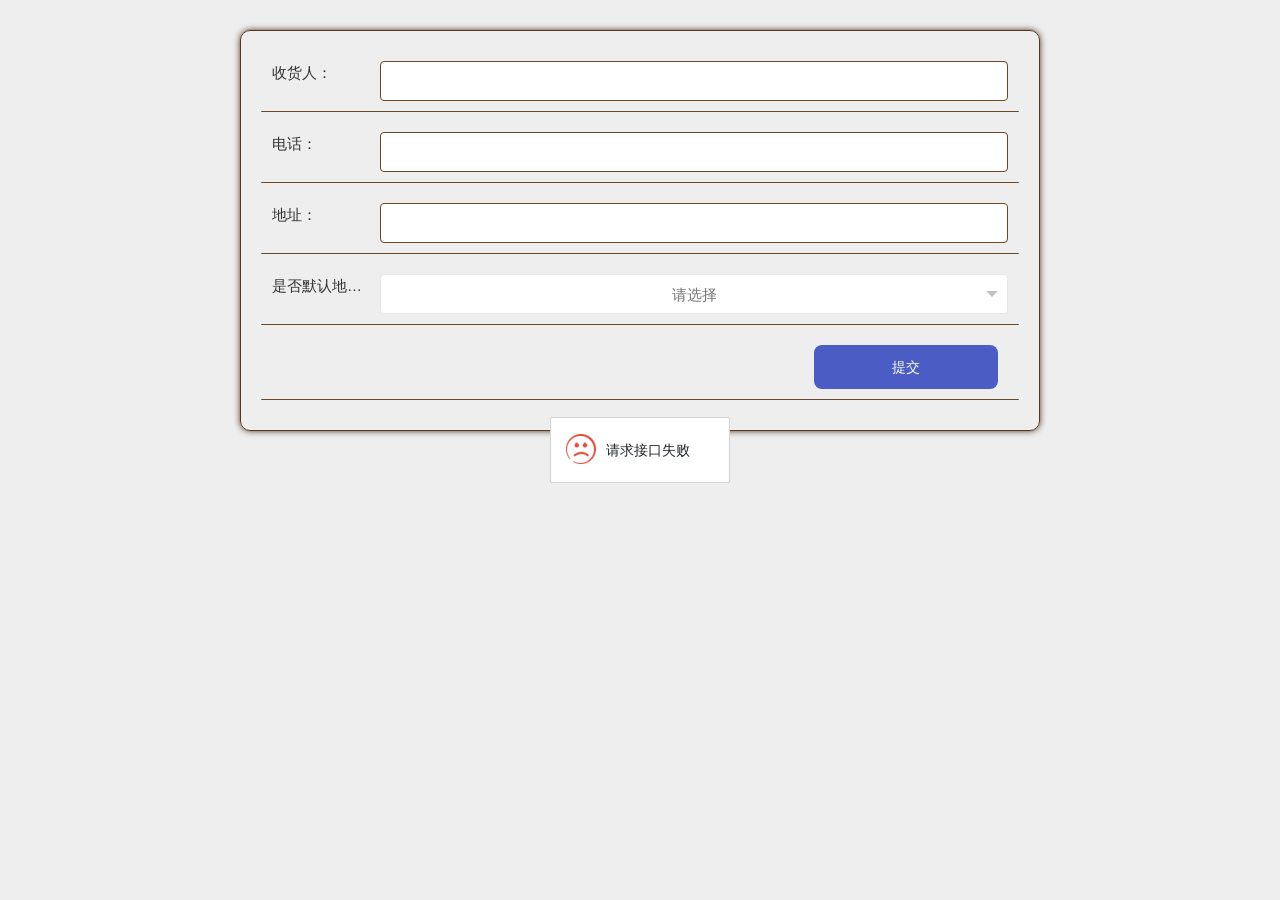
<file: tushushangcheng/src/main/resources/front/front/pages/address/add.html>
<!DOCTYPE html>
<html>
<head>
    <meta charset="utf-8">
    <meta name="viewport" content="width=device-width, initial-scale=1, maximum-scale=1">
    <title>收货地址添加</title>
    <!-- bootstrap样式，地图插件使用 -->
    <link rel="stylesheet" href="../../css/bootstrap.min.css" />
    <link rel="stylesheet" href="../../layui/css/layui.css">
    <!-- 样式 -->
    <link rel="stylesheet" href="../../css/style.css" />
    <!-- 主题（主要颜色设置） -->
    <link rel="stylesheet" href="../../css/theme.css" />
    <!-- 通用的css -->
    <link rel="stylesheet" href="../../css/common.css" />
</head>
<style>
    html::after {
        position: fixed;
        top: 0;
        right: 0;
        left: 0;
        bottom: 0;
        content: '';
        display: block;
        background-attachment: fixed;
        background-size: cover;
        background-position: center;
        z-index: -1;
    }
    #swiper {
        overflow: hidden;
        margin: 0 auto;
    }
    #swiper .layui-carousel-ind li {
        width: 20px;
        height: 10px;
        border-width: 0;
        border-style: solid;
        border-color: rgba(0,0,0,.3);
        border-radius: 6px;
        background-color: #f7f7f7;
        box-shadow: 0 0 6px rgba(255,0,0,.8);
    }
    #swiper .layui-carousel-ind li.layui-this {
        width: 30px;
        height: 10px;
        border-width: 0;
        border-style: solid;
        border-color: rgba(0,0,0,.3);
        border-radius: 6px;
    }

    button, button:focus {
        outline: none;
    }

    .data-add-container .add .layui-select-title .layui-unselect {
        padding: 0 12px;
        height: 40px;
        font-size: 15px;
        border-radius: 4px;
        border-width: 1px;
        border-style: solid;
        text-align: center;
    }
    .data-add-container .add .layui-form-item {
        display: flex;
        align-items: center;
        justify-content: center;
    }
    .data-add-container .layui-form-pane .layui-form-item[pane] .layui-form-label {
        margin: 0;
        position: inherit;
        background: transparent;
        border: 0;
    }
    .data-add-container .add .layui-input-block {
        margin: 0;
        flex: 1;
    }
    .data-add-container .layui-form-pane .layui-form-item[pane] .layui-input-inline {
        margin: 0;
        flex: 1;
        display: flex;
    }
</style>
<body style="background: #EEEEEE; ">
    <div id="app">

        <div class="layui-carousel" id="swiper" :style='{"boxShadow":"0 0 0px rgba(255,0,0,.8)","margin":"0 auto","borderColor":"rgba(0,0,0,.3)","borderRadius":"0px","borderWidth":"0","width":"100%","borderStyle":"solid"}'>
            <div carousel-item id="swiper-item">
                <div v-for="(item,index) in swiperList" :key="index">
                    <img style="width: 100%;height: 100%;object-fit:cover;" :src="item.img" />
                </div>
            </div>
        </div>
        <!-- 轮播图 -->

        <div class="data-add-container  sub_borderColor" :style='{"padding":"20px","margin":"30px auto","backgroundColor":"rgba(255, 255, 255, 0)","borderRadius":"10px","borderWidth":"1px","borderStyle":"solid"}'>

            <form class="layui-form layui-form-pane add" lay-filter="myForm">
    <!-- 当前表的 -->
                <div class="layui-form-item main_borderColor" :style='{"padding":"10px","boxShadow":"0 0 0px rgba(255,0,0,.8)","margin":"0 0 10px 0","backgroundColor":"rgba(255, 255, 255, 0)","borderRadius":"1px","borderWidth":"0 0 1px 0","borderStyle":"solid"}'>
                    <label  :style='{"width":"110px","borderColor": "rgba(255, 255, 255, 0)","padding":"0 12px 0 0","backgroundColor":"rgba(255, 255, 255, 0)","fontSize":"15px","color":"#333","textAlign":"left"}' class="layui-form-label">
                        收货人：
                    </label>
                    <div class="layui-input-block">
                        <input class="layui-input main_borderColor" :style='{"padding":"0 12px","boxShadow":"0 0 0px rgba(160, 67, 26, 1)","backgroundColor":"#fff","color":"rgba(135, 206, 250, 1)","borderRadius":"4px","textAlign":"left","borderWidth":"1px","fontSize":"15px","borderStyle":"solid","height":"40px"}'
                           v-model="detail.addressName" type="text" :readonly="ro.addressName" name="addressName" id="addressName" autocomplete="off">
                    </div>
                </div>
<!-- 手机号 -->
                <div class="layui-form-item main_borderColor" :style='{"padding":"10px","boxShadow":"0 0 0px rgba(255,0,0,.8)","margin":"0 0 10px 0","backgroundColor":"rgba(255, 255, 255, 0)","borderRadius":"1px","borderWidth":"0 0 1px 0","borderStyle":"solid"}'>
                    <label  :style='{"width":"110px","borderColor": "rgba(255, 255, 255, 0)","padding":"0 12px 0 0","backgroundColor":"rgba(255, 255, 255, 0)","fontSize":"15px","color":"#333","textAlign":"left"}' class="layui-form-label">
                        电话：
                    </label>
                    <div class="layui-input-block">
                        <input class="layui-input main_borderColor" :style='{"padding":"0 12px","boxShadow":"0 0 0px rgba(160, 67, 26, 1)","backgroundColor":"#fff","color":"rgba(135, 206, 250, 1)","borderRadius":"4px","textAlign":"left","borderWidth":"1px","fontSize":"15px","borderStyle":"solid","height":"40px"}'
                           v-model="detail.addressPhone" lay-verify="phone|required" type="text" :readonly="ro.addressPhone" name="addressPhone" id="addressPhone" autocomplete="off">
                    </div>
                </div>
                    <div class="layui-form-item main_borderColor" :style='{"padding":"10px","boxShadow":"0 0 0px rgba(255,0,0,.8)","margin":"0 0 10px 0","backgroundColor":"rgba(255, 255, 255, 0)","borderRadius":"1px","borderWidth":"0 0 1px 0","borderStyle":"solid"}'>
                    <label  :style='{"width":"110px","borderColor": "rgba(255, 255, 255, 0)","padding":"0 12px 0 0","backgroundColor":"rgba(255, 255, 255, 0)","fontSize":"15px","color":"#333","textAlign":"left"}' class="layui-form-label">
                        地址：
                    </label>
                    <div class="layui-input-block">
                        <input class="layui-input main_borderColor" :style='{"padding":"0 12px","boxShadow":"0 0 0px rgba(160, 67, 26, 1)","backgroundColor":"#fff","color":"rgba(135, 206, 250, 1)","borderRadius":"4px","textAlign":"left","borderWidth":"1px","fontSize":"15px","borderStyle":"solid","height":"40px"}'
                           v-model="detail.addressDizhi" type="text" :readonly="ro.addressDizhi" name="addressDizhi" id="addressDizhi" autocomplete="off">
                    </div>
                </div>
                <div class="layui-form-item main_borderColor" :style='{"padding":"10px","boxShadow":"0 0 0px rgba(255,0,0,.8)","margin":"0 0 10px 0","backgroundColor":"rgba(255, 255, 255, 0)","borderRadius":"1px","borderWidth":"0 0 1px 0","borderStyle":"solid"}'>
                    <label  :style='{"width":"110px","borderColor": "rgba(255, 255, 255, 0)","padding":"0 12px 0 0","backgroundColor":"rgba(255, 255, 255, 0)","fontSize":"15px","color":"#333","textAlign":"left"}' class="layui-form-label">
                        是否默认地址：
                    </label>
                    <div class="layui-input-block">
                        <select name="isdefaultTypes" id="isdefaultTypes" lay-filter="isdefaultTypes">
                            <option value="">请选择</option>
                            <option v-for="(item,index) in isdefaultTypesList" v-bind:key="index" :value="item.codeIndex" :key="item.codeIndex">{{ item.indexName }}</option>
                        </select>
                    </div>
                </div>
                <div class="layui-form-item main_borderColor" :style='{"padding":"10px","boxShadow":"0 0 0px rgba(255,0,0,.8)","margin":"0 0 10px 0","backgroundColor":"rgba(255, 255, 255, 0)","borderRadius":"1px","borderWidth":"0 0 1px 0","borderStyle":"solid"}'>
                    <div class="layui-input-block" style="text-align: right;">
                        <button :style='{"padding":"0 10px","boxShadow":"0 0 0px rgba(255,0,0,.5)","margin":"0 10px","borderColor":"#ccc","backgroundColor":"rgba(75, 92, 196, 1)","color":"#fff","borderRadius":"8px","borderWidth":"0","width":"25%","fontSize":"14px","borderStyle":"solid","height":"44px"}' class="layui-btn btn-submit" lay-submit lay-filter="thisSubmit">提交</button>
                    </div>
                </div>

            </form>
        </div>
    </div>

    <script src="../../layui/layui.js"></script>
    <script src="../../js/vue.js"></script>
    <!-- 引入element组件库 -->
    <script src="../../xznstatic/js/element.min.js"></script>
    <!-- 引入element样式 -->
    <link rel="stylesheet" href="../../xznstatic/css/element.min.css">
    <!-- 组件配置信息 -->
    <script src="../../js/config.js"></script>
    <!-- 扩展插件配置信息 -->
    <script src="../../modules/config.js"></script>
    <!-- 工具方法 -->
    <script src="../../js/utils.js"></script>
    <!-- 校验格式工具类 -->
    <script src="../../js/validate.js"></script>
    <!-- 地图 -->
    <script type="text/javascript" src="../../js/jquery.js"></script>
    <script type="text/javascript" src="http://webapi.amap.com/maps?v=1.3&key=ca04cee7ac952691aa67a131e6f0cee0"></script>
    <script type="text/javascript" src="../../js/bootstrap.min.js"></script>
    <script type="text/javascript" src="../../js/bootstrap.AMapPositionPicker.js"></script>

    <script>
        var jquery = $;

        var vue = new Vue({
            el: '#app',
            data: {
                // 轮播图
                swiperList: [{
                    img: '../../img/banner.jpg'
                }],
                dataList: [],
                ro:{
                    yonghuId: false,
                    addressName: false,
                    addressPhone: false,
                    addressDizhi: false,
                    isdefaultTypes: false,
                    insertTime: false,
                    updateTime: false,
                    createTime: false,
                },
                detail: {
                    yonghuId: '',
                    addressName: '',
                    addressPhone: '',
                    addressDizhi: '',
                    isdefaultTypes: '',//数字
                    isdefaultValue: '',//数字对应的值
                    insertTime: '',
                    updateTime: '',
                    createTime: '',
                },
                // 级联表的

                // 下拉框
                isdefaultTypesList: [],

                centerMenu: centerMenu
            },
            updated: function() {
                layui.form.render('select', 'myForm');
            },
            computed: {
            },
            methods: {
                jump(url) {
                    jump(url)
                }
            }
        })


        layui.use(['layer', 'element', 'carousel', 'http', 'jquery', 'form', 'upload', 'laydate','tinymce'], function() {
            var layer = layui.layer;
            var element = layui.element;
            var carousel = layui.carousel;
            var http = layui.http;
            var jquery = layui.jquery;
            var form = layui.form;
            var upload = layui.upload;
            var laydate = layui.laydate;
            var tinymce = layui.tinymce

            // 获取轮播图 数据
            http.request('config/list', 'get', {
                page: 1,
                limit: 5
            }, function (res) {
                if (res.data.list.length > 0) {
                    let swiperList = [];
                    res.data.list.forEach(element => {
                        if(element.value != null){
                            swiperList.push({
                                img: element.value
                            });
                        }
                    });
                    vue.swiperList = swiperList;

                    vue.$nextTick(() => {
                        carousel.render({
                            elem: '#swiper',
                            width: '100%',
                            height: '450px',
                            arrow: 'hover',
                            anim: 'default',
                            autoplay: 'true',
                            interval: '3000',
                            indicator: 'inside'
                        });
                    });
                }
            });

            // 下拉框
            // 是否默认地址的查询和初始化
            isdefaultTypesSelect();

           // 上传文件
            // 日期效验规则及格式
            dateTimePick();
            // 表单效验规则
            form.verify({
                // 正整数效验规则
                integer: [
                    /^[1-9][0-9]*$/
                    ,'必须是正整数'
                ]
                // 小数效验规则
                ,double: [
                    /^[1-9][0-9]{0,5}(\.[0-9]{1,2})?$/
                    ,'最大整数位为6为,小数最大两位'
                ]
            });

            // session独取
            let table = localStorage.getItem("userTable");
            http.request(table+"/session", 'get', {}, function (data) {
                // 表单赋值
                //form.val("myForm", data.data);
                // data = data.data;
                for (var key in data) {
                    vue.detail[table+"Id"] = data.id
                }
            });


            // 提交
            form.on('submit(thisSubmit)', function (data) {
                data = data.field;
                data["yonghuId"]= localStorage.getItem("userid");
                // 提交数据
                http.requestJson('address' + '/add', 'post', data, function (res) {
                    layer.msg('提交成功', {
                        time: 2000,
                        icon: 6
                    }, function () {
                        back();
                    });
                });
                return false
            });

        });
        // 日期框初始化
        function dateTimePick(){
            var myDate = new Date();  //获取当前时间
            /*
                ,change: function(value, date, endDate){
                    value       得到日期生成的值，如：2017-08-18
                    date        得到日期时间对象：{year: 2017, month: 8, date: 18, hours: 0, minutes: 0, seconds: 0}
                    endDate     得结束的日期时间对象，开启范围选择（range: true）才会返回。对象成员同上。
            */
            // 修改时间的开始时间和结束时间的效验及格式
            var updateTime = layui.laydate.render({
                elem: '#updateTime'
	            ,type: 'datetime'
                ,min:myDate.toLocaleString()
                ,change: function(value, date, endDate){
                    vue.detail.updateTime = value;
                }
            });
        }




       // 是否默认地址的查询
       function isdefaultTypesSelect() {
           //填充下拉框选项
           layui.http.request("dictionary/page?page=1&limit=100&sort=&order=&dicCode=isdefault_types", "GET", {}, (res) => {
               if(res.code == 0){
                   vue.isdefaultTypesList = res.data.list;
               }
           });
       }


    </script>
</body>
</html>
</file>
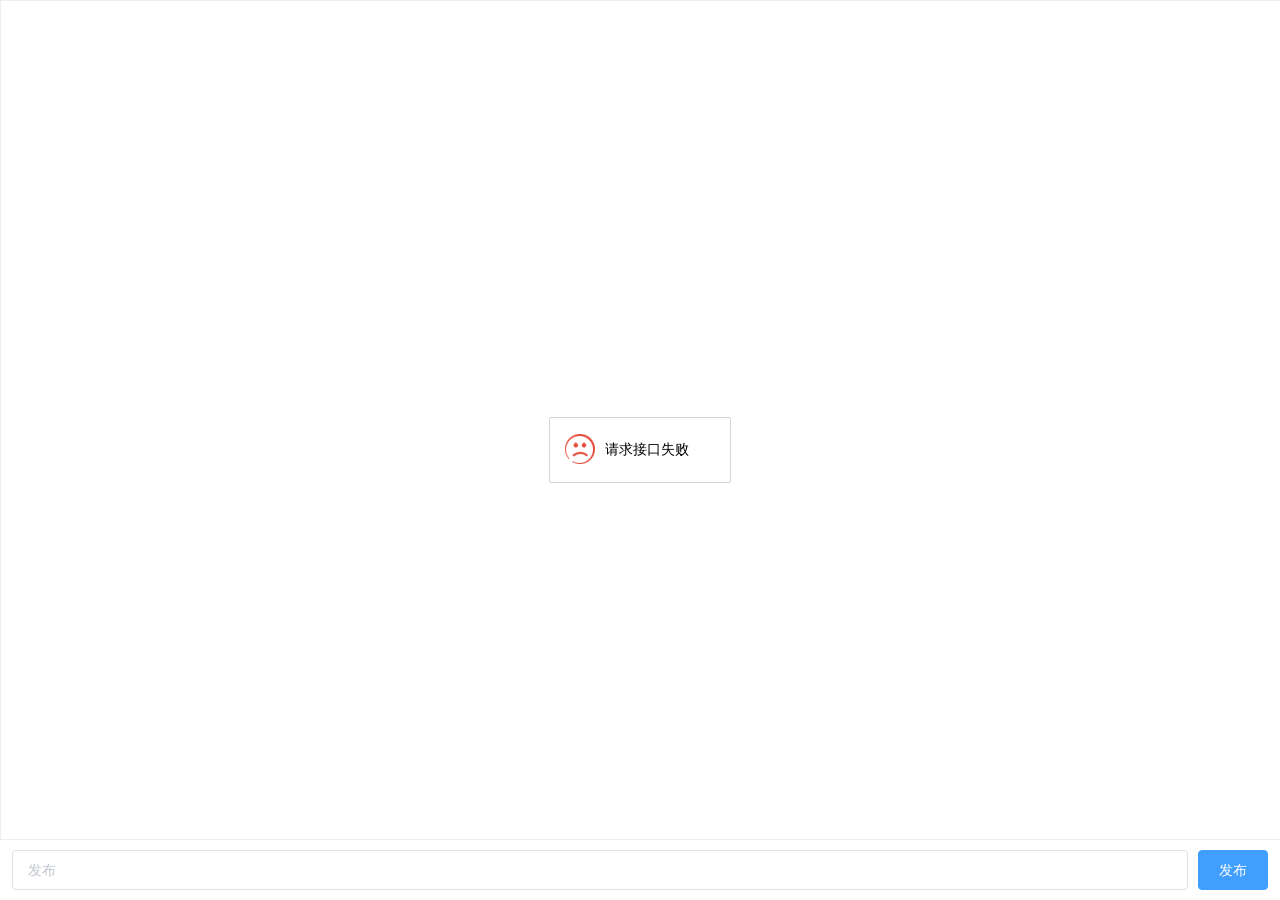
<file: tushushangcheng/src/main/resources/front/front/pages/chat/chat.html>
<!DOCTYPE html>
<html>
	<head>
		<meta charset="utf-8">
		<title></title>
		<link rel="stylesheet" type="text/css" href="../../elementui/elementui.css" />
		<style>
			html,body,#app {
				height: 100%;
			}
			body {
				margin: 0;
			}
			.chat-form {
				height: 100%;
				display: flex;
				flex-direction: column;
			}
			.chat-content {
			  overflow-y: scroll;
			  border: 1px solid #eeeeee;
			  margin: 0;
			  padding: 0;
			  width: 100%;
			      flex: 1;
			}
			.left-content {
			  float: left;
			  margin-bottom: 10px;
			  padding: 10px;
			}
			.right-content {
			  float: right;
			  margin-bottom: 10px;
			  padding: 10px;
			}
			.clear-float {
			  clear: both;
			}
			.btn-input {
				margin-left: 0px;
				display: flex;
				width: 100%;
				padding: 10px 12px;
				box-sizing: border-box;
			}
		</style>
	</head>
	<body style="overflow-y: hidden;overflow-x: hidden;">
		<div id="app">
			<el-form class="detail-form-content chat-form" ref="ruleForm" label-width="0">
				<div class="chat-content">
					<div v-bind:key="item.id" v-for="item in dataList">
						<div v-if="item.ask" class="left-content">
							<el-alert class="text-content" :title="item.ask" :closable="false" type="success"></el-alert>
						</div>
						<div v-else class="right-content">
							<el-alert class="text-content" :title="item.reply" :closable="false" type="warning"></el-alert>
						</div>
						<div class="clear-float"></div>
					</div>
				</div>
				<div class="btn-input">
					<el-input style="flex: 1;margin-right: 10px;" v-model="ruleForm.ask" placeholder="发布" style="margin-right: 10px;" clearable></el-input>
					<el-button type="primary" @click="onSubmit">发布</el-button>
				</div>
			</el-form>
		</div>

		<!-- layui -->
		<script src="../../layui/layui.js"></script>
		<!-- vue -->
		<script src="../../js/vue.js"></script>
		<!-- elementui -->
		<script src="../../elementui/elementui.js"></script>
		<!-- 组件配置信息 -->
		<script src="../../js/config.js"></script>
		<!-- 扩展插件配置信息 -->
		<script src="../../modules/config.js"></script>
		<!-- 工具方法 -->
		<script src="../../js/utils.js"></script>
		<script type="text/javascript">
			var app = new Vue({
				el: "#app",
				data() {
					return {
						id: "",
						ruleForm: {},
						dataList: [],
						inter: null
					}
				},
				methods: {
					// 初始化
					init(id) {
						this.getList();
						this.id = id;
						var that = this;
						var inter = setInterval(function() {
							that.getList();
						}, 10000)
						this.inter = inter;
					},
					getList() {
						layui.http.request('chat/list', 'get', {
							userid: localStorage.getItem('userid'),
							sort: 'addtime',
							order: 'asc'
						}, (res) => {
							this.dataList = res.data.list;
						})
					},
					// 提交
					onSubmit() {
						if (!this.ruleForm.ask) {
							layer.msg('请输入内容', {
								time: 2000,
								icon: 5
							});
							return
						}
						layui.http.requestJson('chat/add', 'post', {
							userid: localStorage.getItem('userid'),
							ask: this.ruleForm.ask
						}, (res) => {
							this.getList();
						});
						this.ruleForm.ask="";
					}
				}
			})

			layui.use(['layer', 'element', 'http', 'jquery'], function() {
				var layer = layui.layer;
				var element = layui.element;
				var http = layui.http;
				var jquery = layui.jquery;
				app.init();
			});
		</script>
	</body>
</html>
</file>
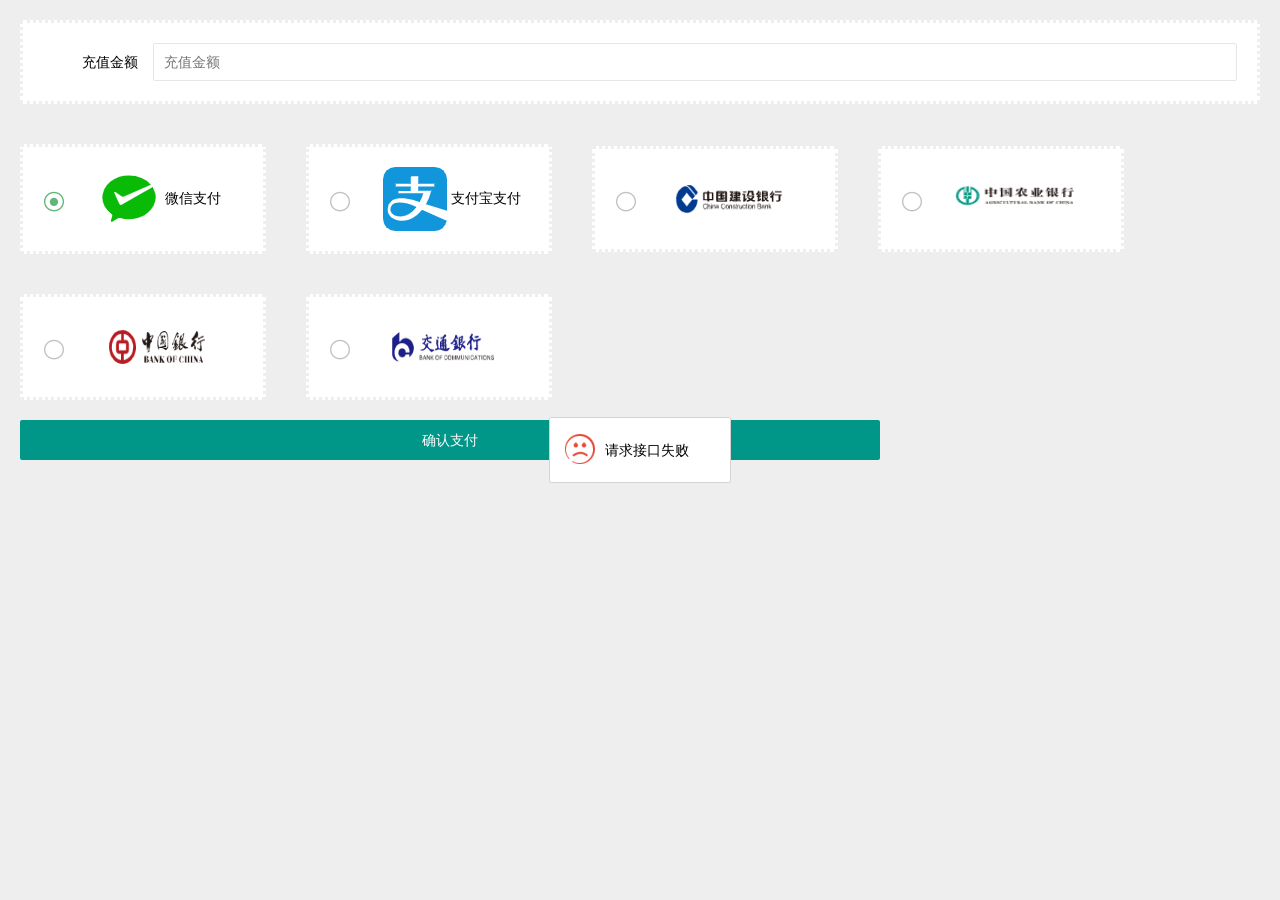
<file: tushushangcheng/src/main/resources/front/front/pages/recharge/recharge.html>
<!-- 充值 -->
<!DOCTYPE html>
<html>
	<head>
		<meta charset="utf-8">
		<title>充值</title>
		<link rel="stylesheet" href="../../layui/css/layui.css">
		<!-- 样式 -->
		<link rel="stylesheet" href="../../css/style.css" />
		<!-- 主题（主要颜色设置） -->
		<link rel="stylesheet" href="../../css/theme.css" />
		<!-- 通用的css -->
		<link rel="stylesheet" href="../../css/common.css" />
		<style type="text/css">
			.pay-type-list {
				display: flex;
				align-items: center;
				flex-wrap: wrap;
			}

			.pay-type-item {
				background: #FFFFFF;
				border: 3px dotted #EEEEEE;
				margin: 20px;
				padding: 20px;
				width: 200px;
			}
		</style>
	</head>
	<body style="background: #EEEEEE;">

		<div id="app">

			<form class="layui-form" lay-filter="myForm">
				<div class="layui-form-item" style="margin: 20px;background: #FFFFFF;border:3px dotted #EEEEEE;padding: 20px;">
					<label class="layui-form-label">充值金额</label>
					<div class="layui-input-block">
						<input type="number" name="newMoney" id="newMoney" lay-verify="required|double" placeholder="充值金额" autocomplete="off"
						 class="layui-input">
					</div>
				</div>
				<div class="pay-type-list">
					<div class="pay-type-item">
						<input type="radio" name="type" value="微信支付" checked>
						<img  src="../../img/weixin.png" alt>
						<span>微信支付</span>
					</div>
					<div class="pay-type-item">
						<input type="radio" name="type" value="支付宝支付">
						<img src="../../img/zhifubao.png" alt>
						<span>支付宝支付</span>
					</div>
					<div class="pay-type-item">
						<input type="radio" name="type" value="建设银行">
						<img style="width: 120px;height: 60px;" src="../../img/jianshe.png" alt>
					</div>
					<div class="pay-type-item">
						<input type="radio" name="type" value="农业银行">
						<img style="width: 120px;height: 60px;" src="../../img/nongye.png" alt>
					</div>
					<div class="pay-type-item">
						<input type="radio" name="type" value="中国银行">
						<img style="width: 120px;height: 60px;" src="../../img/zhongguo.png" alt>
					</div>
					<div class="pay-type-item">
						<input type="radio" name="type" value="交通银行">
						<img style="width: 120px;height: 60px;" src="../../img/jiaotong.png" alt>
					</div>
				</div>
				<button style="margin-left: 20px;width:860px;height: 40px;line-height: 40px;" class="layui-btn btn-submit btn-theme"
				 lay-submit lay-filter="*">确认支付</button>
			</form>

		</div>

		<!-- layui -->
		<script src="../../layui/layui.js"></script>
		<!-- vue -->
		<script src="../../js/vue.js"></script>
		<!-- 组件配置信息 -->
		<script src="../../js/config.js"></script>
		<!-- 扩展插件配置信息 -->
		<script src="../../modules/config.js"></script>
		<!-- 工具方法 -->
		<script src="../../js/utils.js"></script>
		<!-- 校验格式工具类 -->
		<script src="../../js/validate.js"></script>

		<script>
			var vue = new Vue({
				el: '#app',
				data: {
					user: {}
				},
				filters: {
					newsDesc: function(val) {
						if (val) {
							if (val.length > 200) {
								return val.substring(0, 200).replace(/<[^>]*>/g).replace(/undefined/g, '');
							} else {
								return val.replace(/<[^>]*>/g).replace(/undefined/g, '');
							}
						}
						return '';
					}
				},
				methods: {
					jump(url) {
						jump(url)
					}
				}
			})

			layui.use(['layer', 'element', 'http', 'jquery', 'form'], function() {
				var layer = layui.layer;
				var element = layui.element;
				var http = layui.http;
				var jquery = layui.jquery;
				var form = layui.form;

				// 查询用户信息
				let table = localStorage.getItem("userTable");
				http.request(`${table}/session`, 'get', {}, function(data) {
					vue.user = data.data;
				});
				
				// 提交表单
				form.on('submit(*)', function(data) {
					// 添加金额
					data = data.field;
					if(Number(data.newMoney)<=0 && String(data.newMoney).indexOf('.') != -1 &&(String(data.newMoney).length - (String(data.newMoney).indexOf('.') + 1))>2) {
						debugger
					    layer.msg('请输入正确金额，只能充值两位小数的正数金额', {
								time: 2000,
								icon:5
						});
						return false;
					}
					vue.user.newMoney = Number(vue.user.newMoney) + Number(data.newMoney);
					http.requestJson(`${table}/update`, 'post', vue.user, function(data) {
						layer.msg('充值成功', {
							time: 2000,
							icon: 6
						}, function() {
							window.parent.location.reload();
						});
					});
					return false
				});

			});
		</script>
	</body>
</html>
</file>
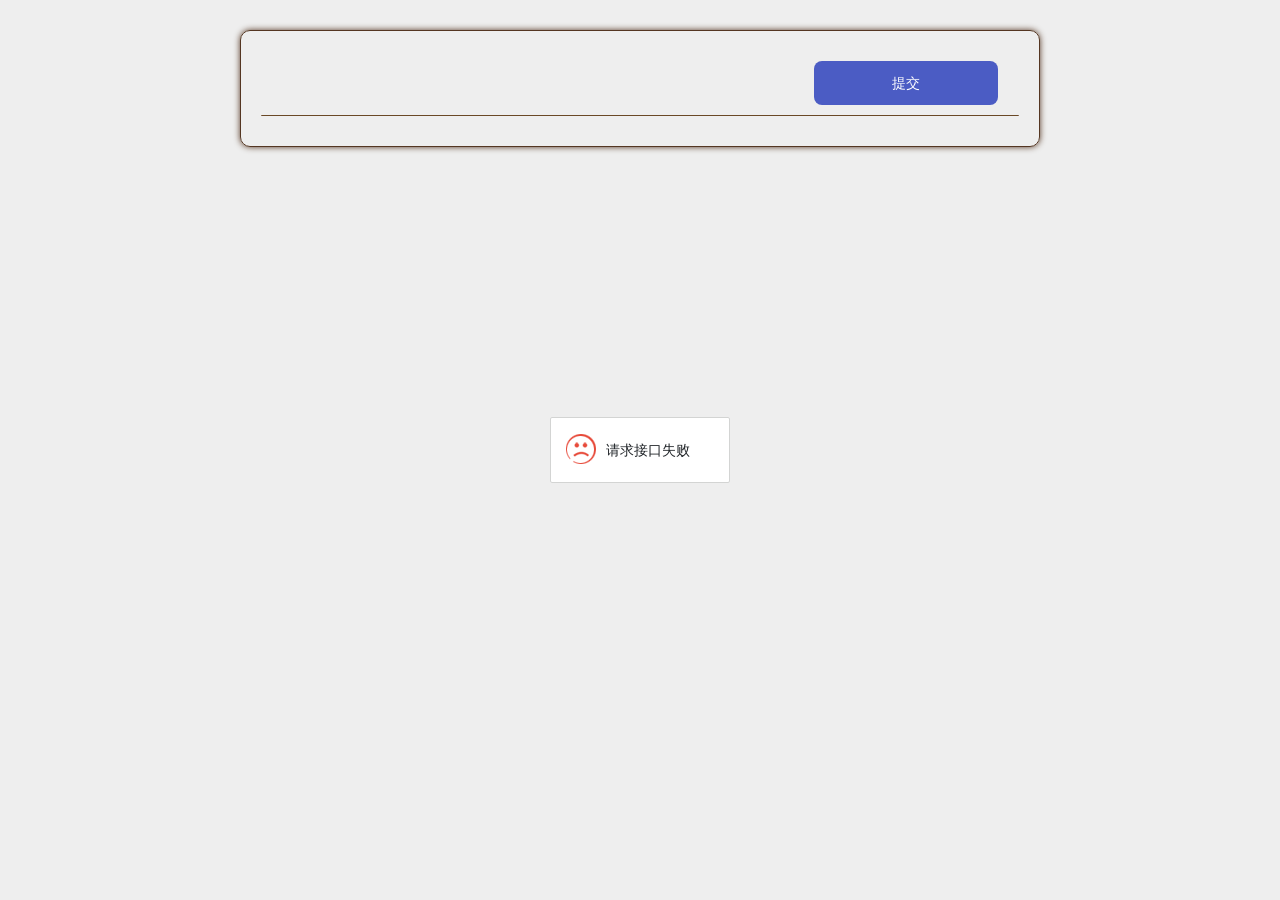
<file: tushushangcheng/src/main/resources/front/front/pages/tushuCollection/add.html>
<!DOCTYPE html>
<html>
<head>
    <meta charset="utf-8">
    <meta name="viewport" content="width=device-width, initial-scale=1, maximum-scale=1">
    <title>图书收藏添加</title>
    <!-- bootstrap样式，地图插件使用 -->
    <link rel="stylesheet" href="../../css/bootstrap.min.css" />
    <link rel="stylesheet" href="../../layui/css/layui.css">
    <!-- 样式 -->
    <link rel="stylesheet" href="../../css/style.css" />
    <!-- 主题（主要颜色设置） -->
    <link rel="stylesheet" href="../../css/theme.css" />
    <!-- 通用的css -->
    <link rel="stylesheet" href="../../css/common.css" />
</head>
<style>
    html::after {
        position: fixed;
        top: 0;
        right: 0;
        left: 0;
        bottom: 0;
        content: '';
        display: block;
        background-attachment: fixed;
        background-size: cover;
        background-position: center;
        z-index: -1;
    }
    #swiper {
        overflow: hidden;
        margin: 0 auto;
    }
    #swiper .layui-carousel-ind li {
        width: 20px;
        height: 10px;
        border-width: 0;
        border-style: solid;
        border-color: rgba(0,0,0,.3);
        border-radius: 6px;
        background-color: #f7f7f7;
        box-shadow: 0 0 6px rgba(255,0,0,.8);
    }
    #swiper .layui-carousel-ind li.layui-this {
        width: 30px;
        height: 10px;
        border-width: 0;
        border-style: solid;
        border-color: rgba(0,0,0,.3);
        border-radius: 6px;
    }

    button, button:focus {
        outline: none;
    }

    .data-add-container .add .layui-select-title .layui-unselect {
        padding: 0 12px;
        height: 40px;
        font-size: 15px;
        border-radius: 4px;
        border-width: 1px;
        border-style: solid;
        text-align: center;
    }
    .data-add-container .add .layui-form-item {
        display: flex;
        align-items: center;
        justify-content: center;
    }
    .data-add-container .layui-form-pane .layui-form-item[pane] .layui-form-label {
        margin: 0;
        position: inherit;
        background: transparent;
        border: 0;
    }
    .data-add-container .add .layui-input-block {
        margin: 0;
        flex: 1;
    }
    .data-add-container .layui-form-pane .layui-form-item[pane] .layui-input-inline {
        margin: 0;
        flex: 1;
        display: flex;
    }
</style>
<body style="background: #EEEEEE; ">
    <div id="app">

        <div class="layui-carousel" id="swiper" :style='{"boxShadow":"0 0 0px rgba(255,0,0,.8)","margin":"0 auto","borderColor":"rgba(0,0,0,.3)","borderRadius":"0px","borderWidth":"0","width":"100%","borderStyle":"solid"}'>
            <div carousel-item id="swiper-item">
                <div v-for="(item,index) in swiperList" :key="index">
                    <img style="width: 100%;height: 100%;object-fit:cover;" :src="item.img" />
                </div>
            </div>
        </div>
        <!-- 轮播图 -->

        <div class="data-add-container  sub_borderColor" :style='{"padding":"20px","margin":"30px auto","backgroundColor":"rgba(255, 255, 255, 0)","borderRadius":"10px","borderWidth":"1px","borderStyle":"solid"}'>

            <form class="layui-form layui-form-pane add" lay-filter="myForm">
    <!-- 当前表的 -->
                <div class="layui-form-item main_borderColor" :style='{"padding":"10px","boxShadow":"0 0 0px rgba(255,0,0,.8)","margin":"0 0 10px 0","backgroundColor":"rgba(255, 255, 255, 0)","borderRadius":"1px","borderWidth":"0 0 1px 0","borderStyle":"solid"}'>
                    <div class="layui-input-block" style="text-align: right;">
                        <button :style='{"padding":"0 10px","boxShadow":"0 0 0px rgba(255,0,0,.5)","margin":"0 10px","borderColor":"#ccc","backgroundColor":"rgba(75, 92, 196, 1)","color":"#fff","borderRadius":"8px","borderWidth":"0","width":"25%","fontSize":"14px","borderStyle":"solid","height":"44px"}' class="layui-btn btn-submit" lay-submit lay-filter="thisSubmit">提交</button>
                    </div>
                </div>

            </form>
        </div>
    </div>

    <script src="../../layui/layui.js"></script>
    <script src="../../js/vue.js"></script>
    <!-- 引入element组件库 -->
    <script src="../../xznstatic/js/element.min.js"></script>
    <!-- 引入element样式 -->
    <link rel="stylesheet" href="../../xznstatic/css/element.min.css">
    <!-- 组件配置信息 -->
    <script src="../../js/config.js"></script>
    <!-- 扩展插件配置信息 -->
    <script src="../../modules/config.js"></script>
    <!-- 工具方法 -->
    <script src="../../js/utils.js"></script>
    <!-- 校验格式工具类 -->
    <script src="../../js/validate.js"></script>
    <!-- 地图 -->
    <script type="text/javascript" src="../../js/jquery.js"></script>
    <script type="text/javascript" src="http://webapi.amap.com/maps?v=1.3&key=ca04cee7ac952691aa67a131e6f0cee0"></script>
    <script type="text/javascript" src="../../js/bootstrap.min.js"></script>
    <script type="text/javascript" src="../../js/bootstrap.AMapPositionPicker.js"></script>

    <script>
        var jquery = $;

        var vue = new Vue({
            el: '#app',
            data: {
                // 轮播图
                swiperList: [{
                    img: '../../img/banner.jpg'
                }],
                dataList: [],
                ro:{
                    tushuId: false,
                    yonghuId: false,
                    tushuCollectionTypes: false,
                    insertTime: false,
                    createTime: false,
                },
                detail: {
                    tushuId: '',
                    yonghuId: '',
                    tushuCollectionTypes: '',//数字
                    tushuCollectionValue: '',//数字对应的值
                    insertTime: '',
                    createTime: '',
                },
                // 级联表的

                // 下拉框
                tushuCollectionTypesList: [],

                centerMenu: centerMenu
            },
            updated: function() {
                layui.form.render('select', 'myForm');
            },
            computed: {
            },
            methods: {
                jump(url) {
                    jump(url)
                }
            }
        })


        layui.use(['layer', 'element', 'carousel', 'http', 'jquery', 'form', 'upload', 'laydate','tinymce'], function() {
            var layer = layui.layer;
            var element = layui.element;
            var carousel = layui.carousel;
            var http = layui.http;
            var jquery = layui.jquery;
            var form = layui.form;
            var upload = layui.upload;
            var laydate = layui.laydate;
            var tinymce = layui.tinymce

            // 获取轮播图 数据
            http.request('config/list', 'get', {
                page: 1,
                limit: 5
            }, function (res) {
                if (res.data.list.length > 0) {
                    let swiperList = [];
                    res.data.list.forEach(element => {
                        if(element.value != null){
                            swiperList.push({
                                img: element.value
                            });
                        }
                    });
                    vue.swiperList = swiperList;

                    vue.$nextTick(() => {
                        carousel.render({
                            elem: '#swiper',
                            width: '100%',
                            height: '450px',
                            arrow: 'hover',
                            anim: 'default',
                            autoplay: 'true',
                            interval: '3000',
                            indicator: 'inside'
                        });
                    });
                }
            });

            // 下拉框
            // 类型的查询和初始化
            tushuCollectionTypesSelect();

           // 上传文件
            // 日期效验规则及格式
            dateTimePick();
            // 表单效验规则
            form.verify({
                // 正整数效验规则
                integer: [
                    /^[1-9][0-9]*$/
                    ,'必须是正整数'
                ]
                // 小数效验规则
                ,double: [
                    /^[1-9][0-9]{0,5}(\.[0-9]{1,2})?$/
                    ,'最大整数位为6为,小数最大两位'
                ]
            });

            // session独取
            let table = localStorage.getItem("userTable");
            http.request(table+"/session", 'get', {}, function (data) {
                // 表单赋值
                //form.val("myForm", data.data);
                // data = data.data;
                for (var key in data) {
                    vue.detail[table+"Id"] = data.id
                }
            });


            // 提交
            form.on('submit(thisSubmit)', function (data) {
                data = data.field;
                data["yonghuId"]= localStorage.getItem("userid");
                // 提交数据
                http.requestJson('tushuCollection' + '/add', 'post', data, function (res) {
                    layer.msg('提交成功', {
                        time: 2000,
                        icon: 6
                    }, function () {
                        back();
                    });
                });
                return false
            });

        });
        // 日期框初始化
        function dateTimePick(){
            var myDate = new Date();  //获取当前时间
            /*
                ,change: function(value, date, endDate){
                    value       得到日期生成的值，如：2017-08-18
                    date        得到日期时间对象：{year: 2017, month: 8, date: 18, hours: 0, minutes: 0, seconds: 0}
                    endDate     得结束的日期时间对象，开启范围选择（range: true）才会返回。对象成员同上。
            */
        }




       // 类型的查询
       function tushuCollectionTypesSelect() {
           //填充下拉框选项
           layui.http.request("dictionary/page?page=1&limit=100&sort=&order=&dicCode=tushu_collection_types", "GET", {}, (res) => {
               if(res.code == 0){
                   vue.tushuCollectionTypesList = res.data.list;
               }
           });
       }


    </script>
</body>
</html>
</file>
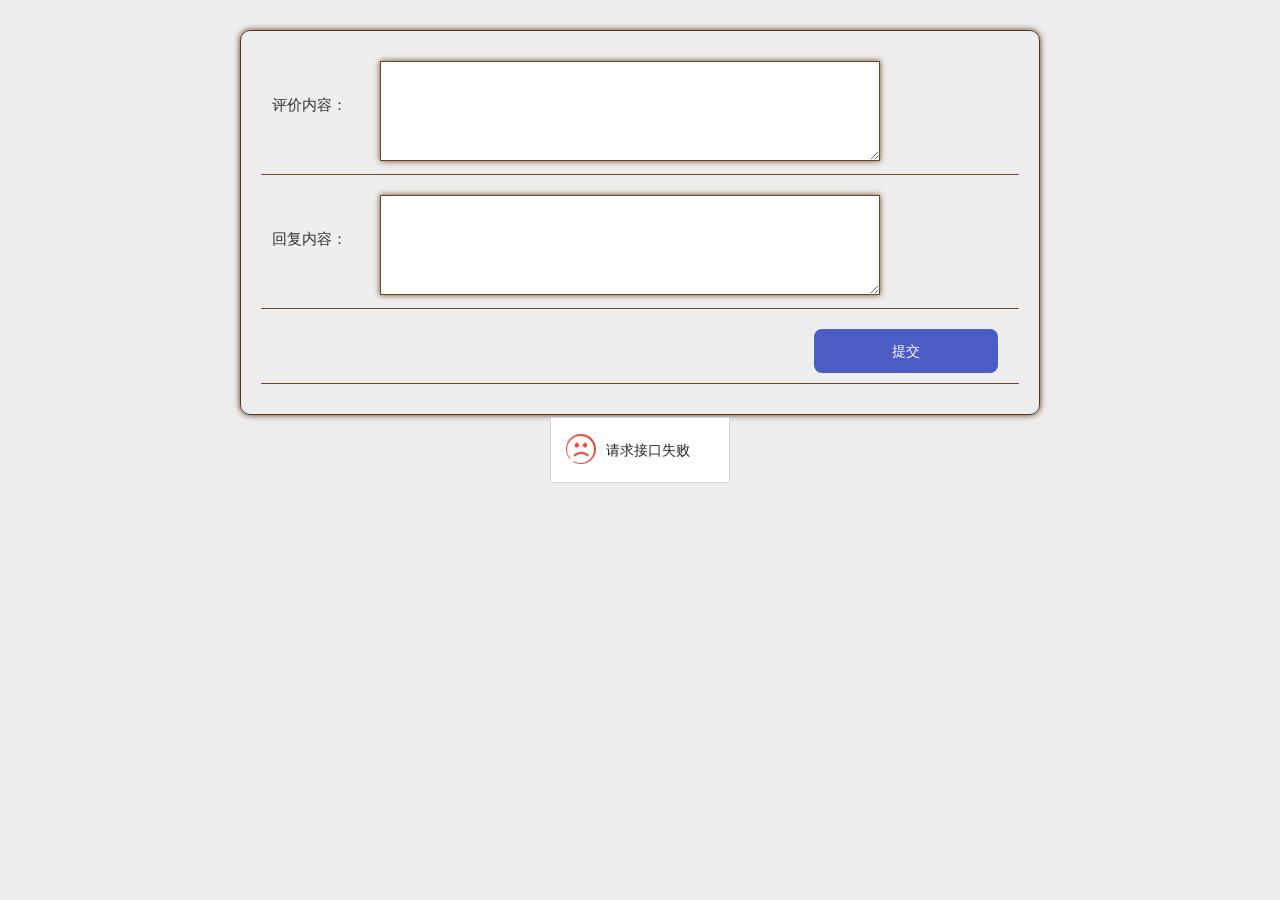
<file: tushushangcheng/src/main/resources/front/front/pages/tushuCommentback/add.html>
<!DOCTYPE html>
<html>
<head>
    <meta charset="utf-8">
    <meta name="viewport" content="width=device-width, initial-scale=1, maximum-scale=1">
    <title>图书评价添加</title>
    <!-- bootstrap样式，地图插件使用 -->
    <link rel="stylesheet" href="../../css/bootstrap.min.css" />
    <link rel="stylesheet" href="../../layui/css/layui.css">
    <!-- 样式 -->
    <link rel="stylesheet" href="../../css/style.css" />
    <!-- 主题（主要颜色设置） -->
    <link rel="stylesheet" href="../../css/theme.css" />
    <!-- 通用的css -->
    <link rel="stylesheet" href="../../css/common.css" />
</head>
<style>
    html::after {
        position: fixed;
        top: 0;
        right: 0;
        left: 0;
        bottom: 0;
        content: '';
        display: block;
        background-attachment: fixed;
        background-size: cover;
        background-position: center;
        z-index: -1;
    }
    #swiper {
        overflow: hidden;
        margin: 0 auto;
    }
    #swiper .layui-carousel-ind li {
        width: 20px;
        height: 10px;
        border-width: 0;
        border-style: solid;
        border-color: rgba(0,0,0,.3);
        border-radius: 6px;
        background-color: #f7f7f7;
        box-shadow: 0 0 6px rgba(255,0,0,.8);
    }
    #swiper .layui-carousel-ind li.layui-this {
        width: 30px;
        height: 10px;
        border-width: 0;
        border-style: solid;
        border-color: rgba(0,0,0,.3);
        border-radius: 6px;
    }

    button, button:focus {
        outline: none;
    }

    .data-add-container .add .layui-select-title .layui-unselect {
        padding: 0 12px;
        height: 40px;
        font-size: 15px;
        border-radius: 4px;
        border-width: 1px;
        border-style: solid;
        text-align: center;
    }
    .data-add-container .add .layui-form-item {
        display: flex;
        align-items: center;
        justify-content: center;
    }
    .data-add-container .layui-form-pane .layui-form-item[pane] .layui-form-label {
        margin: 0;
        position: inherit;
        background: transparent;
        border: 0;
    }
    .data-add-container .add .layui-input-block {
        margin: 0;
        flex: 1;
    }
    .data-add-container .layui-form-pane .layui-form-item[pane] .layui-input-inline {
        margin: 0;
        flex: 1;
        display: flex;
    }
</style>
<body style="background: #EEEEEE; ">
    <div id="app">

        <div class="layui-carousel" id="swiper" :style='{"boxShadow":"0 0 0px rgba(255,0,0,.8)","margin":"0 auto","borderColor":"rgba(0,0,0,.3)","borderRadius":"0px","borderWidth":"0","width":"100%","borderStyle":"solid"}'>
            <div carousel-item id="swiper-item">
                <div v-for="(item,index) in swiperList" :key="index">
                    <img style="width: 100%;height: 100%;object-fit:cover;" :src="item.img" />
                </div>
            </div>
        </div>
        <!-- 轮播图 -->

        <div class="data-add-container  sub_borderColor" :style='{"padding":"20px","margin":"30px auto","backgroundColor":"rgba(255, 255, 255, 0)","borderRadius":"10px","borderWidth":"1px","borderStyle":"solid"}'>

            <form class="layui-form layui-form-pane add" lay-filter="myForm">
    <!-- 当前表的 -->
<!-- text后缀 -->
            <div class="layui-form-item main_borderColor" :style='{"padding":"10px","boxShadow":"0 0 0px rgba(255,0,0,.8)","margin":"0 0 10px 0","backgroundColor":"rgba(255, 255, 255, 0)","borderRadius":"1px","borderWidth":"0 0 1px 0","borderStyle":"solid"}'>
                <label  :style='{"width":"110px","borderColor": "rgba(255, 255, 255, 0)","padding":"0 12px 0 0","backgroundColor":"rgba(255, 255, 255, 0)","fontSize":"15px","color":"#333","textAlign":"left"}' class="layui-form-label">
                    评价内容：
                </label>
                <div class="layui-input-block">
                    <textarea class="main_borderColor" style="width: 500px;height: 100px"  v-model="detail.tushuCommentbackText" lay-verify="required" :readonly="ro.tushuCommentbackText" name="tushuCommentbackText" id="tushuCommentbackText" autocomplete="off"></textarea>
                </div>
            </div>
    <!-- text后缀 -->
            <div class="layui-form-item main_borderColor" :style='{"padding":"10px","boxShadow":"0 0 0px rgba(255,0,0,.8)","margin":"0 0 10px 0","backgroundColor":"rgba(255, 255, 255, 0)","borderRadius":"1px","borderWidth":"0 0 1px 0","borderStyle":"solid"}'>
                <label  :style='{"width":"110px","borderColor": "rgba(255, 255, 255, 0)","padding":"0 12px 0 0","backgroundColor":"rgba(255, 255, 255, 0)","fontSize":"15px","color":"#333","textAlign":"left"}' class="layui-form-label">
                    回复内容：
                </label>
                <div class="layui-input-block">
                    <textarea class="main_borderColor" style="width: 500px;height: 100px"  v-model="detail.replyText" lay-verify="required" :readonly="ro.replyText" name="replyText" id="replyText" autocomplete="off"></textarea>
                </div>
            </div>
                    <div class="layui-form-item main_borderColor" :style='{"padding":"10px","boxShadow":"0 0 0px rgba(255,0,0,.8)","margin":"0 0 10px 0","backgroundColor":"rgba(255, 255, 255, 0)","borderRadius":"1px","borderWidth":"0 0 1px 0","borderStyle":"solid"}'>
                    <div class="layui-input-block" style="text-align: right;">
                        <button :style='{"padding":"0 10px","boxShadow":"0 0 0px rgba(255,0,0,.5)","margin":"0 10px","borderColor":"#ccc","backgroundColor":"rgba(75, 92, 196, 1)","color":"#fff","borderRadius":"8px","borderWidth":"0","width":"25%","fontSize":"14px","borderStyle":"solid","height":"44px"}' class="layui-btn btn-submit" lay-submit lay-filter="thisSubmit">提交</button>
                    </div>
                </div>

            </form>
        </div>
    </div>

    <script src="../../layui/layui.js"></script>
    <script src="../../js/vue.js"></script>
    <!-- 引入element组件库 -->
    <script src="../../xznstatic/js/element.min.js"></script>
    <!-- 引入element样式 -->
    <link rel="stylesheet" href="../../xznstatic/css/element.min.css">
    <!-- 组件配置信息 -->
    <script src="../../js/config.js"></script>
    <!-- 扩展插件配置信息 -->
    <script src="../../modules/config.js"></script>
    <!-- 工具方法 -->
    <script src="../../js/utils.js"></script>
    <!-- 校验格式工具类 -->
    <script src="../../js/validate.js"></script>
    <!-- 地图 -->
    <script type="text/javascript" src="../../js/jquery.js"></script>
    <script type="text/javascript" src="http://webapi.amap.com/maps?v=1.3&key=ca04cee7ac952691aa67a131e6f0cee0"></script>
    <script type="text/javascript" src="../../js/bootstrap.min.js"></script>
    <script type="text/javascript" src="../../js/bootstrap.AMapPositionPicker.js"></script>

    <script>
        var jquery = $;

        var vue = new Vue({
            el: '#app',
            data: {
                // 轮播图
                swiperList: [{
                    img: '../../img/banner.jpg'
                }],
                dataList: [],
                ro:{
                    tushuId: false,
                    yonghuId: false,
                    tushuCommentbackText: false,
                    insertTime: false,
                    replyText: false,
                    updateTime: false,
                    createTime: false,
                },
                detail: {
                    tushuId: '',
                    yonghuId: '',
                    tushuCommentbackText: '',
                    insertTime: '',
                    replyText: '',
                    updateTime: '',
                    createTime: '',
                },
                // 级联表的

                // 下拉框

                centerMenu: centerMenu
            },
            updated: function() {
                layui.form.render('select', 'myForm');
            },
            computed: {
            },
            methods: {
                jump(url) {
                    jump(url)
                }
            }
        })


        layui.use(['layer', 'element', 'carousel', 'http', 'jquery', 'form', 'upload', 'laydate','tinymce'], function() {
            var layer = layui.layer;
            var element = layui.element;
            var carousel = layui.carousel;
            var http = layui.http;
            var jquery = layui.jquery;
            var form = layui.form;
            var upload = layui.upload;
            var laydate = layui.laydate;
            var tinymce = layui.tinymce

            // 获取轮播图 数据
            http.request('config/list', 'get', {
                page: 1,
                limit: 5
            }, function (res) {
                if (res.data.list.length > 0) {
                    let swiperList = [];
                    res.data.list.forEach(element => {
                        if(element.value != null){
                            swiperList.push({
                                img: element.value
                            });
                        }
                    });
                    vue.swiperList = swiperList;

                    vue.$nextTick(() => {
                        carousel.render({
                            elem: '#swiper',
                            width: '100%',
                            height: '450px',
                            arrow: 'hover',
                            anim: 'default',
                            autoplay: 'true',
                            interval: '3000',
                            indicator: 'inside'
                        });
                    });
                }
            });

            // 下拉框

           // 上传文件
            // 日期效验规则及格式
            dateTimePick();
            // 表单效验规则
            form.verify({
                // 正整数效验规则
                integer: [
                    /^[1-9][0-9]*$/
                    ,'必须是正整数'
                ]
                // 小数效验规则
                ,double: [
                    /^[1-9][0-9]{0,5}(\.[0-9]{1,2})?$/
                    ,'最大整数位为6为,小数最大两位'
                ]
            });

            // session独取
            let table = localStorage.getItem("userTable");
            http.request(table+"/session", 'get', {}, function (data) {
                // 表单赋值
                //form.val("myForm", data.data);
                // data = data.data;
                for (var key in data) {
                    vue.detail[table+"Id"] = data.id
                }
            });


            // 提交
            form.on('submit(thisSubmit)', function (data) {
                data = data.field;
                data["yonghuId"]= localStorage.getItem("userid");
                // 提交数据
                http.requestJson('tushuCommentback' + '/add', 'post', data, function (res) {
                    layer.msg('提交成功', {
                        time: 2000,
                        icon: 6
                    }, function () {
                        back();
                    });
                });
                return false
            });

        });
        // 日期框初始化
        function dateTimePick(){
            var myDate = new Date();  //获取当前时间
            /*
                ,change: function(value, date, endDate){
                    value       得到日期生成的值，如：2017-08-18
                    date        得到日期时间对象：{year: 2017, month: 8, date: 18, hours: 0, minutes: 0, seconds: 0}
                    endDate     得结束的日期时间对象，开启范围选择（range: true）才会返回。对象成员同上。
            */
            // 回复时间的开始时间和结束时间的效验及格式
            var updateTime = layui.laydate.render({
                elem: '#updateTime'
	            ,type: 'datetime'
                ,min:myDate.toLocaleString()
                ,change: function(value, date, endDate){
                    vue.detail.updateTime = value;
                }
            });
        }




    </script>
</body>
</html>
</file>
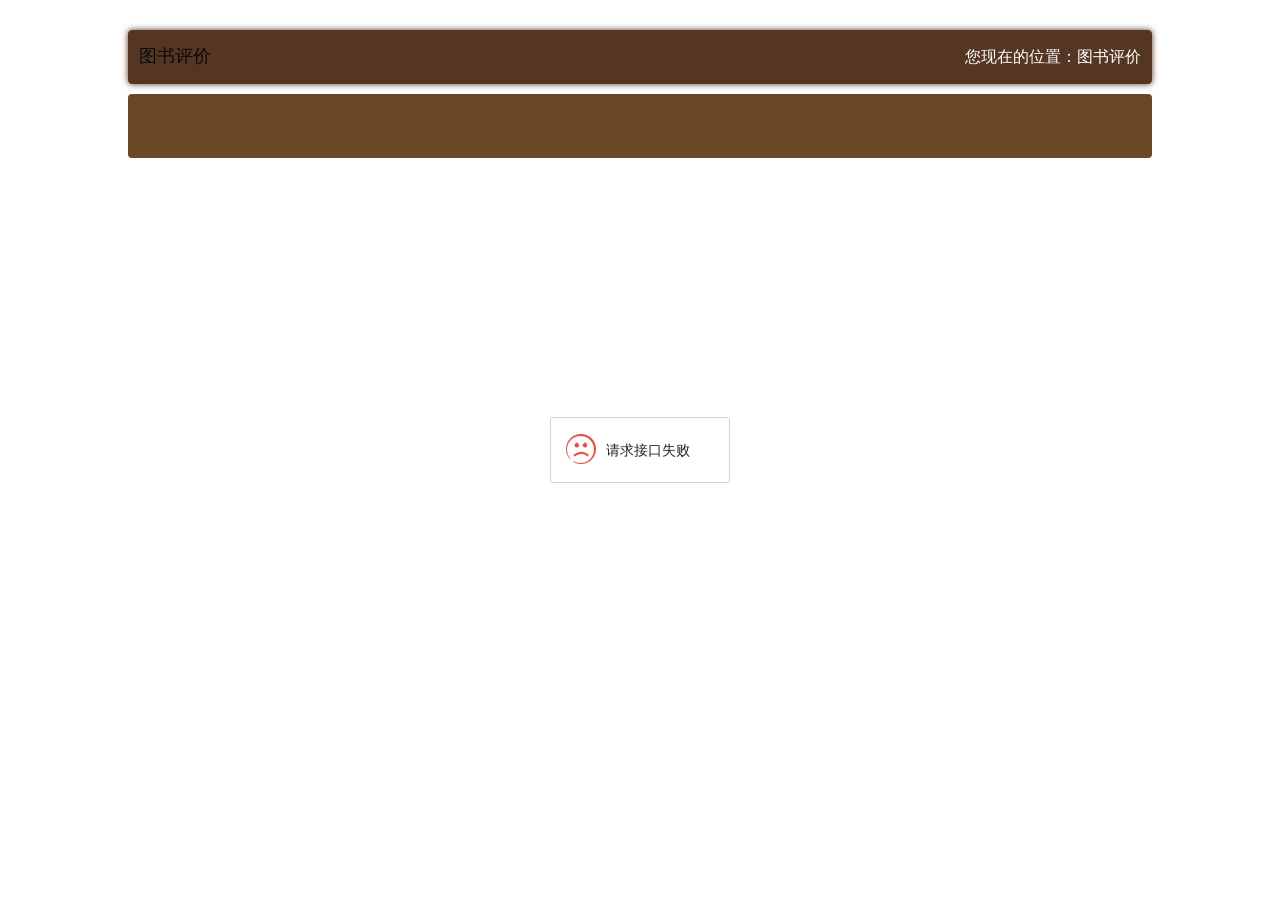
<file: tushushangcheng/src/main/resources/front/front/pages/tushuCommentback/list.html>
<!DOCTYPE html>
<html>
<head lang="en">
    <meta charset="utf-8">
    <title>图书评价</title>
    <meta name="keywords" content=""/>
    <meta name="description" content=""/>
    <meta name="renderer" content="webkit">
    <meta http-equiv="X-UA-Compatible" content="IE=edge"/>
    <meta name="viewport" content="width=device-width, initial-scale=1, maximum-scale=1, user-scalable=no">
    <link rel="stylesheet" href="../../layui/css/layui.css">
    <link rel="stylesheet" href="../../xznstatic/css/common.css"/>
    <link rel="stylesheet" href="../../xznstatic/css/style.css"/>
    <script type="text/javascript" src="../../xznstatic/js/jquery-1.11.3.min.js"></script>
    <script type="text/javascript" src="../../xznstatic/js/jquery.SuperSlide.2.1.1.js"></script>
    <link rel="stylesheet" href="../../xznstatic/css/bootstrap.min.css" />

    <link rel="stylesheet" href="../../css/theme.css"/>
</head>
<style>
    html::after {
        position: fixed;
        top: 0;
        right: 0;
        left: 0;
        bottom: 0;
        content: '';
        display: block;
        background-attachment: fixed;
        background-size: cover;
        background-position: center;
    }

    /*轮播图相关 start*/
    #swiper {
        overflow: hidden;
    }

    #swiper .layui-carousel-ind li {
        width: 20px;
        height: 10px;
        border-width: 0;
        border-style: solid;
        border-color: rgba(0, 0, 0, .3);
        border-radius: 6px;
        background-color: #f7f7f7;
        box-shadow: 0 0 6px rgba(255, 0, 0, .8);
    }

    #swiper .layui-carousel-ind li.layui-this {
        width: 30px;
        height: 10px;
        border-width: 0;
        border-style: solid;
        border-color: rgba(0, 0, 0, .3);
        border-radius: 6px;
    }
    /*轮播图相关 end*/

    /*列表*/
    .recommend {
        padding: 10px 0;
        display: flex;
        justify-content: center;
        background-repeat: no-repeat;
        background-position: center center;
        background-size: cover;
    }

    .recommend .box {
        width: 1002px;
        margin: 0 auto;
    }

    .recommend .box .title {
        padding: 10px 5px;
        display: flex;
        justify-content: space-between;
        align-items: center;
        box-sizing: border-box;
    }

    .recommend .box .title span {
        padding: 0 10px;
        font-size: 16px;
        line-height: 1.4;
    }

    .recommend .box .filter {
        padding: 0 10px;
        display: flex;
        align-items: center;
        box-sizing: border-box;
        width: 100%;
        flex-wrap: wrap;
    }

    .recommend .box .filter .item-list {
        display: flex;
        align-items: center;
    }

    .recommend .box .filter .item-list .lable {
        font-size: 14px;
        color: #333;
        box-sizing: border-box;
    }

    .recommend .box .filter .item-list input {
        padding: 0 10px;
        box-sizing: border-box;
        outline: none;
    }

    .recommend .box .filter button {
        display: flex;
        padding: 0 10px;
        box-sizing: border-box;
        align-items: center;
        justify-content: center;
        outline: none;
    }

    .recommend .box .filter button i {
        margin-right: 4px;
    }

    .recommend .box .list {
        display: flex;
        flex-wrap: wrap;
    }

    .recommend .box .list .list-item {
        flex: 0 0 25%;
        padding: 0 5px;
        box-sizing: border-box;
    }

    .recommend .box .list .list-item .list-item-body {
        cursor: pointer;
        border: 1px solid rgba(0, 0, 0, 3);
        padding: 5px;
        box-sizing: border-box;
    }

    .recommend .box .list .list-item-body img {
        width: 100%;
        height: 100px;
        display: block;
        margin: 0 auto;
    }

    .recommend .box .list .list-item-body .info {
        display: flex;
        flex-wrap: wrap;
    }

    .recommend .box .list .list-item-body .info .price {
        padding-top: 5px;
        color: red;
        font-size: 14px;
        text-align: center;
        box-sizing: border-box;
    }

    .recommend .box .list .list-item-body .info .name {
        padding-top: 5px;
        color: red;
        font-size: 14px;
        text-align: center;
        box-sizing: border-box;
    }

    .recommend .box .list .list-item3 {
        flex: 0 0 33.33%;
    }

    .recommend .box .list .list-item5 {
        flex: 0 0 25%;
    }

    .recommend .box .news {
        display: flex;
        flex-wrap: wrap;
        padding: 0;
        width: 100%;
    }

    .recommend .box .news .list-item {
        flex: 0 0 50%;
        padding: 0 10px;
        box-sizing: border-box;
    }

    .recommend .box .news .list-item .list-item-body {
        cursor: pointer;
        border: 1px solid rgba(0, 0, 0, 3);
        padding: 10px;
        box-sizing: border-box;
        display: flex;
    }

    .recommend .box .news .list-item .list-item-body img {
        width: 120px;
        height: 100%;
        display: block;
        margin: 0 auto;
    }

    .recommend .box .news .list-item .list-item-body .item-info {
        flex: 1;
        display: flex;
        justify-content: space-between;
        flex-direction: column;
        padding-left: 10px;
        box-sizing: border-box;
    }

    .recommend .box .news .list-item .list-item-body .item-info .name {
        padding-top: 5px;
        color: red;
        font-size: 14px;
        box-sizing: border-box;
        overflow: hidden;
        text-overflow: ellipsis;
        display: -webkit-box;
        -webkit-line-clamp: 1;
        -webkit-box-orient: vertical;
    }

    .recommend .box .news .list-item .list-item-body .item-info .time {
        padding-top: 5px;
        color: red;
        font-size: 14px;
        overflow: hidden;
        text-overflow: ellipsis;
        display: -webkit-box;
        -webkit-line-clamp: 1;
        -webkit-box-orient: vertical;
        box-sizing: border-box;
    }

    .recommend .box .news .list-item1 {
        flex: 0 0 100%;
    }

    .recommend .box .news .list-item3 {
        flex: 0 0 33.33%;
    }

    .index-pv1 .animation-box:hover {
        transform: perspective(1000px) translate3d(0px, 0px, 0px) scale(1.2) rotate(2deg) skew(0deg, 0deg);
        transition: all 0.3s;
    }


    .layui-laypage .layui-laypage-count {
        padding: 0 10px;
    }

    .layui-laypage .layui-laypage-skip {
        padding-left: 10px;
    }
</style>
<body>
<div id="app">
    <div class="banner">
        <div class="layui-carousel" id="swiper"
             :style='{"boxShadow":"0 0 0px rgba(255,0,0,.8)","margin":"0 auto","borderColor":"rgba(0,0,0,.3)","borderRadius":"0px","borderWidth":"0","width":"100%","borderStyle":"solid"}'>
            <div carousel-item>
                <div v-for="(item,index) in swiperList" :key="index">
                    <img style="width: 100%;height: 100%;object-fit:cover;" :src="item.img"/>
                </div>
            </div>
        </div>
    </div>

    <div class="recommend index-pv1"
         :style='{"padding":"10px 0 10px 0","boxShadow":"0 0 0px ","margin":"10px 0 0 0","borderColor":"rgba(0,0,0,.3)","backgroundColor":"rgba(255, 0, 0, 0)","borderRadius":"0","borderWidth":"0","borderStyle":"solid"}'>
        <div class="box" style='width:80%'>

            <div class="title sub_backgroundColor sub_borderColor"
                 :style='{"padding":"10px 0 10px 0","margin":"10px 0 10px 0","borderRadius":"4px","borderWidth":"1px","borderStyle":"solid","justifyContent":"space-between","height":"54px"}'>
                    <span :style='{"padding":"0 10px","boxShadow":"0 0 6px rgba(255,0,0,0)","borderColor":"rgba(255,0,0,1)","backgroundColor":"rgba(0,0,0,0)","color":"rgba(11, 11, 11, 1)","borderRadius":"0 0 2px 0","borderWidth":"0","fontSize":"18px","borderStyle":"solid"}'>
                        图书评价
                    </span>
                <span :style='{"padding":"0 10px","boxShadow":"0 0 6px rgba(255,0,0,0)","borderColor":"rgba(0,0,0,0)","backgroundColor":"rgba(0,0,0,0)","color":"rgba(255, 255, 255, 1)","borderRadius":"0","borderWidth":"0","fontSize":"16px","borderStyle":"solid"}'>
                        您现在的位置：图书评价
                    </span>
            </div>

            <form class="layui-form filter main_backgroundColor"
                  :style='{"padding":"0 10px","boxShadow":"0 0 0px rgba(255,0,0,.8)","margin":"10px 0 10px 0","borderColor":"rgba(0,0,0,.3)","borderRadius":"4px","alignItems":"center","borderWidth":"0","borderStyle":"solid","justifyContent":"flex-end","height":"64px"}'>

                                                                            </form>

        </div>
    </div>
    <div class="pager" id="pager" :style="{textAlign:'center'}"></div>
</div>

<script src="../../xznstatic/js/bootstrap.min.js" type="text/javascript" charset="utf-8"></script>
<script src="../../layui/layui.js"></script>
<script src="../../js/vue.js"></script>
<!-- 引入element组件库 -->
<script src="../../xznstatic/js/element.min.js"></script>
<!-- 引入element样式 -->
<link rel="stylesheet" href="../../xznstatic/css/element.min.css">
<script src="../../js/config.js"></script>
<script src="../../modules/config.js"></script>
<script src="../../js/utils.js"></script>

<script type="text/javascript">
    var vue = new Vue({
        el: '#app',
        data: {
            swiperList: [],

            //查询条件
            searchForm: {
                page: 1
                ,limit: 8
            },


            dataList: [],
        },
        filters: {
            subString: function(val) {
                if (val) {
                    val = val.replace(/<[^<>]+>/g, '').replace(/undefined/g, '');
                    if (val.length > 60) {
                        val = val.substring(0, 60);
                        val+='...';
                    }
                    return val;
                }
                return '';
            }
        },
        computed: {
        },
        methods: {
            isAuth(tablename, button) {
                return isFrontAuth(tablename, button);
            }
            ,jump(url) {
                jump(url);
            }
            ,jumpCheck(url,check1,check2) {
                if(check1 == "2" || check1 == 2){//级联表的逻辑删除字段[1:未删除 2:已删除]
                    layui.layer.msg("已经被删除", {
                        time: 2000,
                        icon: 2
                    });
                    return false;
                }
                if(check2 == "2"  || check2 == 2){//是否下架[1:上架 2:下架]
                    layui.layer.msg("已经下架", {
                        time: 2000,
                        icon: 2
                    });
                    return false;
                }
                this.jump(url);
            }
        }
    });

    layui.use(['layer', 'element', 'carousel', 'laypage', 'http', 'jquery', 'laydate', 'tinymce'], function() {
        var layer = layui.layer;
        var element = layui.element;
        var carousel = layui.carousel;
        var laypage = layui.laypage;
        var http = layui.http;
        var laydate = layui.laydate;
        var tinymce = layui.tinymce;
        window.jQuery = window.$ = jquery = layui.jquery;

        // var id = http.getParam('id');

        // 获取轮播图 数据
        http.request('config/list', 'get', {
            page: 1,
            limit: 5
        }, function (res) {
            if (res.data.list.length > 0) {
                let swiperList = [];
                res.data.list.forEach(element => {
                    if(element.value != null){
                        swiperList.push({
                            img: element.value
                        });
                    }
                });
                vue.swiperList = swiperList;

                vue.$nextTick(() => {
                    carousel.render({
                        elem: '#swiper',
                        width: '100%',
                        height: '450px',
                        arrow: 'hover',
                        anim: 'default',
                        autoplay: 'true',
                        interval: '3000',
                        indicator: 'inside'
                    });
                });
            }
        });




            // 分页列表
            pageList();

            // 搜索按钮
            jquery('#btn-search').click(function (e) {
                pageList();
            });

            function pageList() {
                // 获取列表数据
                http.request('tushuCommentback/list', 'get', vue.searchForm, function (res) {
                    vue.dataList = res.data.list;
                    // 分页
                    laypage.render({
                        elem: 'pager',
                        count: res.data.total,
                        limit: vue.searchForm.limit,
                        groups: 3,
                        layout: ["prev", "page", "next"],
                        jump: function (obj, first) {
                            vue.searchForm.page = obj.curr;//翻页
                            //首次不执行
                            if (!first) {
                                http.request('tushuCommentback/list', 'get', vue.searchForm, function (res1) {
                                    vue.dataList = res1.data.list;
                                })
                            }
                        }
                    });
                });
            }
    });

    window.xznSlide = function () {
        jQuery(".banner").slide({mainCell: ".bd ul", autoPlay: true, interTime: 5000});
        jQuery("#ifocus").slide({
            titCell: "#ifocus_btn li",
            mainCell: "#ifocus_piclist ul",
            effect: "leftLoop",
            delayTime: 200,
            autoPlay: true,
            triggerTime: 0
        });
        jQuery("#ifocus").slide({titCell: "#ifocus_btn li", mainCell: "#ifocus_tx ul", delayTime: 0, autoPlay: true});
        jQuery(".product_list").slide({
            mainCell: ".bd ul",
            autoPage: true,
            effect: "leftLoop",
            autoPlay: true,
            vis: 5,
            trigger: "click",
            interTime: 4000
        });
    };
</script>
</body>
</html>
</file>
<file: tushushangcheng/src/main/resources/front/front/layui/css/layui.css>
/** layui-v2.5.6 MIT License By https://www.layui.com */
 .layui-inline,img{display:inline-block;vertical-align:middle}h1,h2,h3,h4,h5,h6{font-weight:400}.layui-edge,.layui-header,.layui-inline,.layui-main{position:relative}.layui-body,.layui-edge,.layui-elip{overflow:hidden}.layui-btn,.layui-edge,.layui-inline,img{vertical-align:middle}.layui-btn,.layui-disabled,.layui-icon,.layui-unselect{-moz-user-select:none;-webkit-user-select:none;-ms-user-select:none}.layui-elip,.layui-form-checkbox span,.layui-form-pane .layui-form-label{text-overflow:ellipsis;white-space:nowrap}.layui-breadcrumb,.layui-tree-btnGroup{visibility:hidden}blockquote,body,button,dd,div,dl,dt,form,h1,h2,h3,h4,h5,h6,input,li,ol,p,pre,td,textarea,th,ul{margin:0;padding:0;-webkit-tap-highlight-color:rgba(0,0,0,0)}a:active,a:hover{outline:0}img{border:none}li{list-style:none}table{border-collapse:collapse;border-spacing:0}h4,h5,h6{font-size:100%}button,input,optgroup,option,select,textarea{font-family:inherit;font-size:inherit;font-style:inherit;font-weight:inherit;outline:0}pre{white-space:pre-wrap;white-space:-moz-pre-wrap;white-space:-pre-wrap;white-space:-o-pre-wrap;word-wrap:break-word}body{line-height:24px;font:14px Helvetica Neue,Helvetica,PingFang SC,Tahoma,Arial,sans-serif}hr{height:1px;margin:10px 0;border:0;clear:both}a{color:#333;text-decoration:none}a:hover{color:#777}a cite{font-style:normal;*cursor:pointer}.layui-border-box,.layui-border-box *{box-sizing:border-box}.layui-box,.layui-box *{box-sizing:content-box}.layui-clear{clear:both;*zoom:1}.layui-clear:after{content:'\20';clear:both;*zoom:1;display:block;height:0}.layui-inline{*display:inline;*zoom:1}.layui-edge{display:inline-block;width:0;height:0;border-width:6px;border-style:dashed;border-color:transparent}.layui-edge-top{top:-4px;border-bottom-color:#999;border-bottom-style:solid}.layui-edge-right{border-left-color:#999;border-left-style:solid}.layui-edge-bottom{top:2px;border-top-color:#999;border-top-style:solid}.layui-edge-left{border-right-color:#999;border-right-style:solid}.layui-disabled,.layui-disabled:hover{color:#d2d2d2!important;cursor:not-allowed!important}.layui-circle{border-radius:100%}.layui-show{display:block!important}.layui-hide{display:none!important}@font-face{font-family:layui-icon;src:url(../font/iconfont.eot?v=256);src:url(../font/iconfont.eot?v=256#iefix) format('embedded-opentype'),url(../font/iconfont.woff2?v=256) format('woff2'),url(../font/iconfont.woff?v=256) format('woff'),url(../font/iconfont.ttf?v=256) format('truetype'),url(../font/iconfont.svg?v=256#layui-icon) format('svg')}.layui-icon{font-family:layui-icon!important;font-size:16px;font-style:normal;-webkit-font-smoothing:antialiased;-moz-osx-font-smoothing:grayscale}.layui-icon-reply-fill:before{content:"\e611"}.layui-icon-set-fill:before{content:"\e614"}.layui-icon-menu-fill:before{content:"\e60f"}.layui-icon-search:before{content:"\e615"}.layui-icon-share:before{content:"\e641"}.layui-icon-set-sm:before{content:"\e620"}.layui-icon-engine:before{content:"\e628"}.layui-icon-close:before{content:"\1006"}.layui-icon-close-fill:before{content:"\1007"}.layui-icon-chart-screen:before{content:"\e629"}.layui-icon-star:before{content:"\e600"}.layui-icon-circle-dot:before{content:"\e617"}.layui-icon-chat:before{content:"\e606"}.layui-icon-release:before{content:"\e609"}.layui-icon-list:before{content:"\e60a"}.layui-icon-chart:before{content:"\e62c"}.layui-icon-ok-circle:before{content:"\1005"}.layui-icon-layim-theme:before{content:"\e61b"}.layui-icon-table:before{content:"\e62d"}.layui-icon-right:before{content:"\e602"}.layui-icon-left:before{content:"\e603"}.layui-icon-cart-simple:before{content:"\e698"}.layui-icon-face-cry:before{content:"\e69c"}.layui-icon-face-smile:before{content:"\e6af"}.layui-icon-survey:before{content:"\e6b2"}.layui-icon-tree:before{content:"\e62e"}.layui-icon-ie:before{content:"\e7bb"}.layui-icon-upload-circle:before{content:"\e62f"}.layui-icon-add-circle:before{content:"\e61f"}.layui-icon-download-circle:before{content:"\e601"}.layui-icon-templeate-1:before{content:"\e630"}.layui-icon-util:before{content:"\e631"}.layui-icon-face-surprised:before{content:"\e664"}.layui-icon-edit:before{content:"\e642"}.layui-icon-speaker:before{content:"\e645"}.layui-icon-down:before{content:"\e61a"}.layui-icon-file:before{content:"\e621"}.layui-icon-layouts:before{content:"\e632"}.layui-icon-rate-half:before{content:"\e6c9"}.layui-icon-add-circle-fine:before{content:"\e608"}.layui-icon-prev-circle:before{content:"\e633"}.layui-icon-read:before{content:"\e705"}.layui-icon-404:before{content:"\e61c"}.layui-icon-carousel:before{content:"\e634"}.layui-icon-help:before{content:"\e607"}.layui-icon-code-circle:before{content:"\e635"}.layui-icon-windows:before{content:"\e67f"}.layui-icon-water:before{content:"\e636"}.layui-icon-username:before{content:"\e66f"}.layui-icon-find-fill:before{content:"\e670"}.layui-icon-about:before{content:"\e60b"}.layui-icon-location:before{content:"\e715"}.layui-icon-up:before{content:"\e619"}.layui-icon-pause:before{content:"\e651"}.layui-icon-date:before{content:"\e637"}.layui-icon-layim-uploadfile:before{content:"\e61d"}.layui-icon-delete:before{content:"\e640"}.layui-icon-play:before{content:"\e652"}.layui-icon-top:before{content:"\e604"}.layui-icon-firefox:before{content:"\e686"}.layui-icon-friends:before{content:"\e612"}.layui-icon-refresh-3:before{content:"\e9aa"}.layui-icon-ok:before{content:"\e605"}.layui-icon-layer:before{content:"\e638"}.layui-icon-face-smile-fine:before{content:"\e60c"}.layui-icon-dollar:before{content:"\e659"}.layui-icon-group:before{content:"\e613"}.layui-icon-layim-download:before{content:"\e61e"}.layui-icon-picture-fine:before{content:"\e60d"}.layui-icon-link:before{content:"\e64c"}.layui-icon-diamond:before{content:"\e735"}.layui-icon-log:before{content:"\e60e"}.layui-icon-key:before{content:"\e683"}.layui-icon-rate-solid:before{content:"\e67a"}.layui-icon-fonts-del:before{content:"\e64f"}.layui-icon-unlink:before{content:"\e64d"}.layui-icon-fonts-clear:before{content:"\e639"}.layui-icon-triangle-r:before{content:"\e623"}.layui-icon-circle:before{content:"\e63f"}.layui-icon-radio:before{content:"\e643"}.layui-icon-align-center:before{content:"\e647"}.layui-icon-align-right:before{content:"\e648"}.layui-icon-align-left:before{content:"\e649"}.layui-icon-loading-1:before{content:"\e63e"}.layui-icon-return:before{content:"\e65c"}.layui-icon-fonts-strong:before{content:"\e62b"}.layui-icon-upload:before{content:"\e67c"}.layui-icon-dialogue:before{content:"\e63a"}.layui-icon-video:before{content:"\e6ed"}.layui-icon-headset:before{content:"\e6fc"}.layui-icon-cellphone-fine:before{content:"\e63b"}.layui-icon-add-1:before{content:"\e654"}.layui-icon-face-smile-b:before{content:"\e650"}.layui-icon-fonts-html:before{content:"\e64b"}.layui-icon-screen-full:before{content:"\e622"}.layui-icon-form:before{content:"\e63c"}.layui-icon-cart:before{content:"\e657"}.layui-icon-camera-fill:before{content:"\e65d"}.layui-icon-tabs:before{content:"\e62a"}.layui-icon-heart-fill:before{content:"\e68f"}.layui-icon-fonts-code:before{content:"\e64e"}.layui-icon-ios:before{content:"\e680"}.layui-icon-at:before{content:"\e687"}.layui-icon-fire:before{content:"\e756"}.layui-icon-set:before{content:"\e716"}.layui-icon-fonts-u:before{content:"\e646"}.layui-icon-triangle-d:before{content:"\e625"}.layui-icon-tips:before{content:"\e702"}.layui-icon-picture:before{content:"\e64a"}.layui-icon-more-vertical:before{content:"\e671"}.layui-icon-bluetooth:before{content:"\e689"}.layui-icon-flag:before{content:"\e66c"}.layui-icon-loading:before{content:"\e63d"}.layui-icon-fonts-i:before{content:"\e644"}.layui-icon-refresh-1:before{content:"\e666"}.layui-icon-rmb:before{content:"\e65e"}.layui-icon-addition:before{content:"\e624"}.layui-icon-home:before{content:"\e68e"}.layui-icon-time:before{content:"\e68d"}.layui-icon-user:before{content:"\e770"}.layui-icon-notice:before{content:"\e667"}.layui-icon-chrome:before{content:"\e68a"}.layui-icon-edge:before{content:"\e68b"}.layui-icon-login-weibo:before{content:"\e675"}.layui-icon-voice:before{content:"\e688"}.layui-icon-upload-drag:before{content:"\e681"}.layui-icon-login-qq:before{content:"\e676"}.layui-icon-snowflake:before{content:"\e6b1"}.layui-icon-heart:before{content:"\e68c"}.layui-icon-logout:before{content:"\e682"}.layui-icon-file-b:before{content:"\e655"}.layui-icon-template:before{content:"\e663"}.layui-icon-transfer:before{content:"\e691"}.layui-icon-auz:before{content:"\e672"}.layui-icon-console:before{content:"\e665"}.layui-icon-app:before{content:"\e653"}.layui-icon-prev:before{content:"\e65a"}.layui-icon-website:before{content:"\e7ae"}.layui-icon-next:before{content:"\e65b"}.layui-icon-component:before{content:"\e857"}.layui-icon-android:before{content:"\e684"}.layui-icon-more:before{content:"\e65f"}.layui-icon-login-wechat:before{content:"\e677"}.layui-icon-shrink-right:before{content:"\e668"}.layui-icon-spread-left:before{content:"\e66b"}.layui-icon-camera:before{content:"\e660"}.layui-icon-note:before{content:"\e66e"}.layui-icon-refresh:before{content:"\e669"}.layui-icon-female:before{content:"\e661"}.layui-icon-male:before{content:"\e662"}.layui-icon-screen-restore:before{content:"\e758"}.layui-icon-password:before{content:"\e673"}.layui-icon-senior:before{content:"\e674"}.layui-icon-theme:before{content:"\e66a"}.layui-icon-tread:before{content:"\e6c5"}.layui-icon-praise:before{content:"\e6c6"}.layui-icon-star-fill:before{content:"\e658"}.layui-icon-rate:before{content:"\e67b"}.layui-icon-template-1:before{content:"\e656"}.layui-icon-vercode:before{content:"\e679"}.layui-icon-service:before{content:"\e626"}.layui-icon-cellphone:before{content:"\e678"}.layui-icon-print:before{content:"\e66d"}.layui-icon-cols:before{content:"\e610"}.layui-icon-wifi:before{content:"\e7e0"}.layui-icon-export:before{content:"\e67d"}.layui-icon-rss:before{content:"\e808"}.layui-icon-slider:before{content:"\e714"}.layui-icon-email:before{content:"\e618"}.layui-icon-subtraction:before{content:"\e67e"}.layui-icon-mike:before{content:"\e6dc"}.layui-icon-light:before{content:"\e748"}.layui-icon-gift:before{content:"\e627"}.layui-icon-mute:before{content:"\e685"}.layui-icon-reduce-circle:before{content:"\e616"}.layui-icon-music:before{content:"\e690"}.layui-main{width:1140px;margin:0 auto}.layui-header{z-index:1000;height:60px}.layui-header a:hover{transition:all .5s;-webkit-transition:all .5s}.layui-side{position:fixed;left:0;top:0;bottom:0;z-index:999;width:200px;overflow-x:hidden}.layui-side-scroll{position:relative;width:220px;height:100%;overflow-x:hidden}.layui-body{position:absolute;left:200px;right:0;top:0;bottom:0;z-index:998;width:auto;overflow-y:auto;box-sizing:border-box}.layui-layout-body{overflow:hidden}.layui-layout-admin .layui-header{background-color:#23262E}.layui-layout-admin .layui-side{top:60px;width:200px;overflow-x:hidden}.layui-layout-admin .layui-body{position:fixed;top:60px;bottom:44px}.layui-layout-admin .layui-main{width:auto;margin:0 15px}.layui-layout-admin .layui-footer{position:fixed;left:200px;right:0;bottom:0;height:44px;line-height:44px;padding:0 15px;background-color:#eee}.layui-layout-admin .layui-logo{position:absolute;left:0;top:0;width:200px;height:100%;line-height:60px;text-align:center;color:#009688;font-size:16px}.layui-layout-admin .layui-header .layui-nav{background:0 0}.layui-layout-left{position:absolute!important;left:200px;top:0}.layui-layout-right{position:absolute!important;right:0;top:0}.layui-container{position:relative;margin:0 auto;padding:0 15px;box-sizing:border-box}.layui-fluid{position:relative;margin:0 auto;padding:0 15px}.layui-row:after,.layui-row:before{content:'';display:block;clear:both}.layui-col-lg1,.layui-col-lg10,.layui-col-lg11,.layui-col-lg12,.layui-col-lg2,.layui-col-lg3,.layui-col-lg4,.layui-col-lg5,.layui-col-lg6,.layui-col-lg7,.layui-col-lg8,.layui-col-lg9,.layui-col-md1,.layui-col-md10,.layui-col-md11,.layui-col-md12,.layui-col-md2,.layui-col-md3,.layui-col-md4,.layui-col-md5,.layui-col-md6,.layui-col-md7,.layui-col-md8,.layui-col-md9,.layui-col-sm1,.layui-col-sm10,.layui-col-sm11,.layui-col-sm12,.layui-col-sm2,.layui-col-sm3,.layui-col-sm4,.layui-col-sm5,.layui-col-sm6,.layui-col-sm7,.layui-col-sm8,.layui-col-sm9,.layui-col-xs1,.layui-col-xs10,.layui-col-xs11,.layui-col-xs12,.layui-col-xs2,.layui-col-xs3,.layui-col-xs4,.layui-col-xs5,.layui-col-xs6,.layui-col-xs7,.layui-col-xs8,.layui-col-xs9{position:relative;display:block;box-sizing:border-box}.layui-col-xs1,.layui-col-xs10,.layui-col-xs11,.layui-col-xs12,.layui-col-xs2,.layui-col-xs3,.layui-col-xs4,.layui-col-xs5,.layui-col-xs6,.layui-col-xs7,.layui-col-xs8,.layui-col-xs9{float:left}.layui-col-xs1{width:8.33333333%}.layui-col-xs2{width:16.66666667%}.layui-col-xs3{width:25%}.layui-col-xs4{width:33.33333333%}.layui-col-xs5{width:41.66666667%}.layui-col-xs6{width:50%}.layui-col-xs7{width:58.33333333%}.layui-col-xs8{width:66.66666667%}.layui-col-xs9{width:75%}.layui-col-xs10{width:83.33333333%}.layui-col-xs11{width:91.66666667%}.layui-col-xs12{width:100%}.layui-col-xs-offset1{margin-left:8.33333333%}.layui-col-xs-offset2{margin-left:16.66666667%}.layui-col-xs-offset3{margin-left:25%}.layui-col-xs-offset4{margin-left:33.33333333%}.layui-col-xs-offset5{margin-left:41.66666667%}.layui-col-xs-offset6{margin-left:50%}.layui-col-xs-offset7{margin-left:58.33333333%}.layui-col-xs-offset8{margin-left:66.66666667%}.layui-col-xs-offset9{margin-left:75%}.layui-col-xs-offset10{margin-left:83.33333333%}.layui-col-xs-offset11{margin-left:91.66666667%}.layui-col-xs-offset12{margin-left:100%}@media screen and (max-width:768px){.layui-hide-xs{display:none!important}.layui-show-xs-block{display:block!important}.layui-show-xs-inline{display:inline!important}.layui-show-xs-inline-block{display:inline-block!important}}@media screen and (min-width:768px){.layui-container{width:750px}.layui-hide-sm{display:none!important}.layui-show-sm-block{display:block!important}.layui-show-sm-inline{display:inline!important}.layui-show-sm-inline-block{display:inline-block!important}.layui-col-sm1,.layui-col-sm10,.layui-col-sm11,.layui-col-sm12,.layui-col-sm2,.layui-col-sm3,.layui-col-sm4,.layui-col-sm5,.layui-col-sm6,.layui-col-sm7,.layui-col-sm8,.layui-col-sm9{float:left}.layui-col-sm1{width:8.33333333%}.layui-col-sm2{width:16.66666667%}.layui-col-sm3{width:25%}.layui-col-sm4{width:33.33333333%}.layui-col-sm5{width:41.66666667%}.layui-col-sm6{width:50%}.layui-col-sm7{width:58.33333333%}.layui-col-sm8{width:66.66666667%}.layui-col-sm9{width:75%}.layui-col-sm10{width:83.33333333%}.layui-col-sm11{width:91.66666667%}.layui-col-sm12{width:100%}.layui-col-sm-offset1{margin-left:8.33333333%}.layui-col-sm-offset2{margin-left:16.66666667%}.layui-col-sm-offset3{margin-left:25%}.layui-col-sm-offset4{margin-left:33.33333333%}.layui-col-sm-offset5{margin-left:41.66666667%}.layui-col-sm-offset6{margin-left:50%}.layui-col-sm-offset7{margin-left:58.33333333%}.layui-col-sm-offset8{margin-left:66.66666667%}.layui-col-sm-offset9{margin-left:75%}.layui-col-sm-offset10{margin-left:83.33333333%}.layui-col-sm-offset11{margin-left:91.66666667%}.layui-col-sm-offset12{margin-left:100%}}@media screen and (min-width:992px){.layui-container{width:970px}.layui-hide-md{display:none!important}.layui-show-md-block{display:block!important}.layui-show-md-inline{display:inline!important}.layui-show-md-inline-block{display:inline-block!important}.layui-col-md1,.layui-col-md10,.layui-col-md11,.layui-col-md12,.layui-col-md2,.layui-col-md3,.layui-col-md4,.layui-col-md5,.layui-col-md6,.layui-col-md7,.layui-col-md8,.layui-col-md9{float:left}.layui-col-md1{width:8.33333333%}.layui-col-md2{width:16.66666667%}.layui-col-md3{width:25%}.layui-col-md4{width:33.33333333%}.layui-col-md5{width:41.66666667%}.layui-col-md6{width:50%}.layui-col-md7{width:58.33333333%}.layui-col-md8{width:66.66666667%}.layui-col-md9{width:75%}.layui-col-md10{width:83.33333333%}.layui-col-md11{width:91.66666667%}.layui-col-md12{width:100%}.layui-col-md-offset1{margin-left:8.33333333%}.layui-col-md-offset2{margin-left:16.66666667%}.layui-col-md-offset3{margin-left:25%}.layui-col-md-offset4{margin-left:33.33333333%}.layui-col-md-offset5{margin-left:41.66666667%}.layui-col-md-offset6{margin-left:50%}.layui-col-md-offset7{margin-left:58.33333333%}.layui-col-md-offset8{margin-left:66.66666667%}.layui-col-md-offset9{margin-left:75%}.layui-col-md-offset10{margin-left:83.33333333%}.layui-col-md-offset11{margin-left:91.66666667%}.layui-col-md-offset12{margin-left:100%}}@media screen and (min-width:1200px){.layui-container{width:1170px}.layui-hide-lg{display:none!important}.layui-show-lg-block{display:block!important}.layui-show-lg-inline{display:inline!important}.layui-show-lg-inline-block{display:inline-block!important}.layui-col-lg1,.layui-col-lg10,.layui-col-lg11,.layui-col-lg12,.layui-col-lg2,.layui-col-lg3,.layui-col-lg4,.layui-col-lg5,.layui-col-lg6,.layui-col-lg7,.layui-col-lg8,.layui-col-lg9{float:left}.layui-col-lg1{width:8.33333333%}.layui-col-lg2{width:16.66666667%}.layui-col-lg3{width:25%}.layui-col-lg4{width:33.33333333%}.layui-col-lg5{width:41.66666667%}.layui-col-lg6{width:50%}.layui-col-lg7{width:58.33333333%}.layui-col-lg8{width:66.66666667%}.layui-col-lg9{width:75%}.layui-col-lg10{width:83.33333333%}.layui-col-lg11{width:91.66666667%}.layui-col-lg12{width:100%}.layui-col-lg-offset1{margin-left:8.33333333%}.layui-col-lg-offset2{margin-left:16.66666667%}.layui-col-lg-offset3{margin-left:25%}.layui-col-lg-offset4{margin-left:33.33333333%}.layui-col-lg-offset5{margin-left:41.66666667%}.layui-col-lg-offset6{margin-left:50%}.layui-col-lg-offset7{margin-left:58.33333333%}.layui-col-lg-offset8{margin-left:66.66666667%}.layui-col-lg-offset9{margin-left:75%}.layui-col-lg-offset10{margin-left:83.33333333%}.layui-col-lg-offset11{margin-left:91.66666667%}.layui-col-lg-offset12{margin-left:100%}}.layui-col-space1{margin:-.5px}.layui-col-space1>*{padding:.5px}.layui-col-space2{margin:-1px}.layui-col-space2>*{padding:1px}.layui-col-space4{margin:-2px}.layui-col-space4>*{padding:2px}.layui-col-space5{margin:-2.5px}.layui-col-space5>*{padding:2.5px}.layui-col-space6{margin:-3px}.layui-col-space6>*{padding:3px}.layui-col-space8{margin:-4px}.layui-col-space8>*{padding:4px}.layui-col-space10{margin:-5px}.layui-col-space10>*{padding:5px}.layui-col-space12{margin:-6px}.layui-col-space12>*{padding:6px}.layui-col-space14{margin:-7px}.layui-col-space14>*{padding:7px}.layui-col-space15{margin:-7.5px}.layui-col-space15>*{padding:7.5px}.layui-col-space16{margin:-8px}.layui-col-space16>*{padding:8px}.layui-col-space18{margin:-9px}.layui-col-space18>*{padding:9px}.layui-col-space20{margin:-10px}.layui-col-space20>*{padding:10px}.layui-col-space22{margin:-11px}.layui-col-space22>*{padding:11px}.layui-col-space24{margin:-12px}.layui-col-space24>*{padding:12px}.layui-col-space25{margin:-12.5px}.layui-col-space25>*{padding:12.5px}.layui-col-space26{margin:-13px}.layui-col-space26>*{padding:13px}.layui-col-space28{margin:-14px}.layui-col-space28>*{padding:14px}.layui-col-space30{margin:-15px}.layui-col-space30>*{padding:15px}.layui-btn,.layui-input,.layui-select,.layui-textarea,.layui-upload-button{outline:0;-webkit-appearance:none;transition:all .3s;-webkit-transition:all .3s;box-sizing:border-box}.layui-elem-quote{margin-bottom:10px;padding:15px;line-height:22px;border-left:5px solid #009688;border-radius:0 2px 2px 0;background-color:#f2f2f2}.layui-quote-nm{border-style:solid;border-width:1px 1px 1px 5px;background:0 0}.layui-elem-field{margin-bottom:10px;padding:0;border-width:1px;border-style:solid}.layui-elem-field legend{margin-left:20px;padding:0 10px;font-size:20px;font-weight:300}.layui-field-title{margin:10px 0 20px;border-width:1px 0 0}.layui-field-box{padding:10px 15px}.layui-field-title .layui-field-box{padding:10px 0}.layui-progress{position:relative;height:6px;border-radius:20px;background-color:#e2e2e2}.layui-progress-bar{position:absolute;left:0;top:0;width:0;max-width:100%;height:6px;border-radius:20px;text-align:right;background-color:#5FB878;transition:all .3s;-webkit-transition:all .3s}.layui-progress-big,.layui-progress-big .layui-progress-bar{height:18px;line-height:18px}.layui-progress-text{position:relative;top:-20px;line-height:18px;font-size:12px;color:#666}.layui-progress-big .layui-progress-text{position:static;padding:0 10px;color:#fff}.layui-collapse{border-width:1px;border-style:solid;border-radius:2px}.layui-colla-content,.layui-colla-item{border-top-width:1px;border-top-style:solid}.layui-colla-item:first-child{border-top:none}.layui-colla-title{position:relative;height:42px;line-height:42px;padding:0 15px 0 35px;color:#333;background-color:#f2f2f2;cursor:pointer;font-size:14px;overflow:hidden}.layui-colla-content{display:none;padding:10px 15px;line-height:22px;color:#666}.layui-colla-icon{position:absolute;left:15px;top:0;font-size:14px}.layui-card{margin-bottom:15px;border-radius:2px;background-color:#fff;box-shadow:0 1px 2px 0 rgba(0,0,0,.05)}.layui-card:last-child{margin-bottom:0}.layui-card-header{position:relative;height:42px;line-height:42px;padding:0 15px;border-bottom:1px solid #f6f6f6;color:#333;border-radius:2px 2px 0 0;font-size:14px}.layui-bg-black,.layui-bg-blue,.layui-bg-cyan,.layui-bg-green,.layui-bg-orange,.layui-bg-red{color:#fff!important}.layui-card-body{position:relative;padding:10px 15px;line-height:24px}.layui-card-body[pad15]{padding:15px}.layui-card-body[pad20]{padding:20px}.layui-card-body .layui-table{margin:5px 0}.layui-card .layui-tab{margin:0}.layui-panel-window{position:relative;padding:15px;border-radius:0;border-top:5px solid #E6E6E6;background-color:#fff}.layui-auxiliar-moving{position:fixed;left:0;right:0;top:0;bottom:0;width:100%;height:100%;background:0 0;z-index:9999999999}.layui-form-label,.layui-form-mid,.layui-form-select,.layui-input-block,.layui-input-inline,.layui-textarea{position:relative}.layui-bg-red{background-color:#FF5722!important}.layui-bg-orange{background-color:#FFB800!important}.layui-bg-green{background-color:#009688!important}.layui-bg-cyan{background-color:#2F4056!important}.layui-bg-blue{background-color:#1E9FFF!important}.layui-bg-black{background-color:#393D49!important}.layui-bg-gray{background-color:#eee!important;color:#666!important}.layui-badge-rim,.layui-colla-content,.layui-colla-item,.layui-collapse,.layui-elem-field,.layui-form-pane .layui-form-item[pane],.layui-form-pane .layui-form-label,.layui-input,.layui-layedit,.layui-layedit-tool,.layui-quote-nm,.layui-select,.layui-tab-bar,.layui-tab-card,.layui-tab-title,.layui-tab-title .layui-this:after,.layui-textarea{border-color:#e6e6e6}.layui-timeline-item:before,hr{background-color:#e6e6e6}.layui-text{line-height:22px;font-size:14px;color:#666}.layui-text h1,.layui-text h2,.layui-text h3{font-weight:500;color:#333}.layui-text h1{font-size:30px}.layui-text h2{font-size:24px}.layui-text h3{font-size:18px}.layui-text a:not(.layui-btn){color:#01AAED}.layui-text a:not(.layui-btn):hover{text-decoration:underline}.layui-text ul{padding:5px 0 5px 15px}.layui-text ul li{margin-top:5px;list-style-type:disc}.layui-text em,.layui-word-aux{color:#999!important;padding:0 5px!important}.layui-btn{display:inline-block;height:38px;line-height:38px;padding:0 18px;background-color:#009688;color:#fff;white-space:nowrap;text-align:center;font-size:14px;border:none;border-radius:2px;cursor:pointer}.layui-btn:hover{opacity:.8;filter:alpha(opacity=80);color:#fff}.layui-btn:active{opacity:1;filter:alpha(opacity=100)}.layui-btn+.layui-btn{margin-left:10px}.layui-btn-container{font-size:0}.layui-btn-container .layui-btn{margin-right:10px;margin-bottom:10px}.layui-btn-container .layui-btn+.layui-btn{margin-left:0}.layui-table .layui-btn-container .layui-btn{margin-bottom:9px}.layui-btn-radius{border-radius:100px}.layui-btn .layui-icon{margin-right:3px;font-size:18px;vertical-align:bottom;vertical-align:middle\9}.layui-btn-primary{border:1px solid #C9C9C9;background-color:#fff;color:#555}.layui-btn-primary:hover{border-color:#009688;color:#333}.layui-btn-normal{background-color:#1E9FFF}.layui-btn-warm{background-color:#FFB800}.layui-btn-danger{background-color:#FF5722}.layui-btn-checked{background-color:#5FB878}.layui-btn-disabled,.layui-btn-disabled:active,.layui-btn-disabled:hover{border:1px solid #e6e6e6;background-color:#FBFBFB;color:#C9C9C9;cursor:not-allowed;opacity:1}.layui-btn-lg{height:44px;line-height:44px;padding:0 25px;font-size:16px}.layui-btn-sm{height:30px;line-height:30px;padding:0 10px;font-size:12px}.layui-btn-sm i{font-size:16px!important}.layui-btn-xs{height:22px;line-height:22px;padding:0 5px;font-size:12px}.layui-btn-xs i{font-size:14px!important}.layui-btn-group{display:inline-block;vertical-align:middle;font-size:0}.layui-btn-group .layui-btn{margin-left:0!important;margin-right:0!important;border-left:1px solid rgba(255,255,255,.5);border-radius:0}.layui-btn-group .layui-btn-primary{border-left:none}.layui-btn-group .layui-btn-primary:hover{border-color:#C9C9C9;color:#009688}.layui-btn-group .layui-btn:first-child{border-left:none;border-radius:2px 0 0 2px}.layui-btn-group .layui-btn-primary:first-child{border-left:1px solid #c9c9c9}.layui-btn-group .layui-btn:last-child{border-radius:0 2px 2px 0}.layui-btn-group .layui-btn+.layui-btn{margin-left:0}.layui-btn-group+.layui-btn-group{margin-left:10px}.layui-btn-fluid{width:100%}.layui-input,.layui-select,.layui-textarea{height:38px;line-height:1.3;line-height:38px\9;border-width:1px;border-style:solid;background-color:#fff;border-radius:2px}.layui-input::-webkit-input-placeholder,.layui-select::-webkit-input-placeholder,.layui-textarea::-webkit-input-placeholder{line-height:1.3}.layui-input,.layui-textarea{display:block;width:100%;padding-left:10px}.layui-input:hover,.layui-textarea:hover{border-color:#D2D2D2!important}.layui-input:focus,.layui-textarea:focus{border-color:#C9C9C9!important}.layui-textarea{min-height:100px;height:auto;line-height:20px;padding:6px 10px;resize:vertical}.layui-select{padding:0 10px}.layui-form input[type=checkbox],.layui-form input[type=radio],.layui-form select{display:none}.layui-form [lay-ignore]{display:initial}.layui-form-item{margin-bottom:15px;clear:both;*zoom:1}.layui-form-item:after{content:'\20';clear:both;*zoom:1;display:block;height:0}.layui-form-label{float:left;display:block;padding:9px 15px;width:80px;font-weight:400;line-height:20px;text-align:right}.layui-form-label-col{display:block;float:none;padding:9px 0;line-height:20px;text-align:left}.layui-form-item .layui-inline{margin-bottom:5px;margin-right:10px}.layui-input-block{margin-left:110px;min-height:36px}.layui-input-inline{display:inline-block;vertical-align:middle}.layui-form-item .layui-input-inline{float:left;width:190px;margin-right:10px}.layui-form-text .layui-input-inline{width:auto}.layui-form-mid{float:left;display:block;padding:9px 0!important;line-height:20px;margin-right:10px}.layui-form-danger+.layui-form-select .layui-input,.layui-form-danger:focus{border-color:#FF5722!important}.layui-form-select .layui-input{padding-right:30px;cursor:pointer}.layui-form-select .layui-edge{position:absolute;right:10px;top:50%;margin-top:-3px;cursor:pointer;border-width:6px;border-top-color:#c2c2c2;border-top-style:solid;transition:all .3s;-webkit-transition:all .3s}.layui-form-select dl{display:none;position:absolute;left:0;top:42px;padding:5px 0;z-index:899;min-width:100%;border:1px solid #d2d2d2;max-height:300px;overflow-y:auto;background-color:#fff;border-radius:2px;box-shadow:0 2px 4px rgba(0,0,0,.12);box-sizing:border-box}.layui-form-select dl dd,.layui-form-select dl dt{padding:0 10px;line-height:36px;white-space:nowrap;overflow:hidden;text-overflow:ellipsis}.layui-form-select dl dt{font-size:12px;color:#999}.layui-form-select dl dd{cursor:pointer}.layui-form-select dl dd:hover{background-color:#f2f2f2;-webkit-transition:.5s all;transition:.5s all}.layui-form-select .layui-select-group dd{padding-left:20px}.layui-form-select dl dd.layui-select-tips{padding-left:10px!important;color:#999}.layui-form-select dl dd.layui-this{background-color:#5FB878;color:#fff}.layui-form-checkbox,.layui-form-select dl dd.layui-disabled{background-color:#fff}.layui-form-selected dl{display:block}.layui-form-checkbox,.layui-form-checkbox *,.layui-form-switch{display:inline-block;vertical-align:middle}.layui-form-selected .layui-edge{margin-top:-9px;-webkit-transform:rotate(180deg);transform:rotate(180deg);margin-top:-3px\9}:root .layui-form-selected .layui-edge{margin-top:-9px\0/IE9}.layui-form-selectup dl{top:auto;bottom:42px}.layui-select-none{margin:5px 0;text-align:center;color:#999}.layui-select-disabled .layui-disabled{border-color:#eee!important}.layui-select-disabled .layui-edge{border-top-color:#d2d2d2}.layui-form-checkbox{position:relative;height:30px;line-height:30px;margin-right:10px;padding-right:30px;cursor:pointer;font-size:0;-webkit-transition:.1s linear;transition:.1s linear;box-sizing:border-box}.layui-form-checkbox span{padding:0 10px;height:100%;font-size:14px;border-radius:2px 0 0 2px;background-color:#d2d2d2;color:#fff;overflow:hidden}.layui-form-checkbox:hover span{background-color:#c2c2c2}.layui-form-checkbox i{position:absolute;right:0;top:0;width:30px;height:28px;border:1px solid #d2d2d2;border-left:none;border-radius:0 2px 2px 0;color:#fff;font-size:20px;text-align:center}.layui-form-checkbox:hover i{border-color:#c2c2c2;color:#c2c2c2}.layui-form-checked,.layui-form-checked:hover{border-color:#5FB878}.layui-form-checked span,.layui-form-checked:hover span{background-color:#5FB878}.layui-form-checked i,.layui-form-checked:hover i{color:#5FB878}.layui-form-item .layui-form-checkbox{margin-top:4px}.layui-form-checkbox[lay-skin=primary]{height:auto!important;line-height:normal!important;min-width:18px;min-height:18px;border:none!important;margin-right:0;padding-left:28px;padding-right:0;background:0 0}.layui-form-checkbox[lay-skin=primary] span{padding-left:0;padding-right:15px;line-height:18px;background:0 0;color:#666}.layui-form-checkbox[lay-skin=primary] i{right:auto;left:0;width:16px;height:16px;line-height:16px;border:1px solid #d2d2d2;font-size:12px;border-radius:2px;background-color:#fff;-webkit-transition:.1s linear;transition:.1s linear}.layui-form-checkbox[lay-skin=primary]:hover i{border-color:#5FB878;color:#fff}.layui-form-checked[lay-skin=primary] i{border-color:#5FB878!important;background-color:#5FB878;color:#fff}.layui-checkbox-disbaled[lay-skin=primary] span{background:0 0!important;color:#c2c2c2}.layui-checkbox-disbaled[lay-skin=primary]:hover i{border-color:#d2d2d2}.layui-form-item .layui-form-checkbox[lay-skin=primary]{margin-top:10px}.layui-form-switch{position:relative;height:22px;line-height:22px;min-width:35px;padding:0 5px;margin-top:8px;border:1px solid #d2d2d2;border-radius:20px;cursor:pointer;background-color:#fff;-webkit-transition:.1s linear;transition:.1s linear}.layui-form-switch i{position:absolute;left:5px;top:3px;width:16px;height:16px;border-radius:20px;background-color:#d2d2d2;-webkit-transition:.1s linear;transition:.1s linear}.layui-form-switch em{position:relative;top:0;width:25px;margin-left:21px;padding:0!important;text-align:center!important;color:#999!important;font-style:normal!important;font-size:12px}.layui-form-onswitch{border-color:#5FB878;background-color:#5FB878}.layui-checkbox-disbaled,.layui-checkbox-disbaled i{border-color:#e2e2e2!important}.layui-form-onswitch i{left:100%;margin-left:-21px;background-color:#fff}.layui-form-onswitch em{margin-left:5px;margin-right:21px;color:#fff!important}.layui-checkbox-disbaled span{background-color:#e2e2e2!important}.layui-checkbox-disbaled:hover i{color:#fff!important}[lay-radio]{display:none}.layui-form-radio,.layui-form-radio *{display:inline-block;vertical-align:middle}.layui-form-radio{line-height:28px;margin:6px 10px 0 0;padding-right:10px;cursor:pointer;font-size:0}.layui-form-radio *{font-size:14px}.layui-form-radio>i{margin-right:8px;font-size:22px;color:#c2c2c2}.layui-form-radio>i:hover,.layui-form-radioed>i{color:#5FB878}.layui-radio-disbaled>i{color:#e2e2e2!important}.layui-form-pane .layui-form-label{width:110px;padding:8px 15px;height:38px;line-height:20px;border-width:1px;border-style:solid;border-radius:2px 0 0 2px;text-align:center;background-color:#FBFBFB;overflow:hidden;box-sizing:border-box}.layui-form-pane .layui-input-inline{margin-left:-1px}.layui-form-pane .layui-input-block{margin-left:110px;left:-1px}.layui-form-pane .layui-input{border-radius:0 2px 2px 0}.layui-form-pane .layui-form-text .layui-form-label{float:none;width:100%;border-radius:2px;box-sizing:border-box;text-align:left}.layui-form-pane .layui-form-text .layui-input-inline{display:block;margin:0;top:-1px;clear:both}.layui-form-pane .layui-form-text .layui-input-block{margin:0;left:0;top:-1px}.layui-form-pane .layui-form-text .layui-textarea{min-height:100px;border-radius:0 0 2px 2px}.layui-form-pane .layui-form-checkbox{margin:4px 0 4px 10px}.layui-form-pane .layui-form-radio,.layui-form-pane .layui-form-switch{margin-top:6px;margin-left:10px}.layui-form-pane .layui-form-item[pane]{position:relative;border-width:1px;border-style:solid}.layui-form-pane .layui-form-item[pane] .layui-form-label{position:absolute;left:0;top:0;height:100%;border-width:0 1px 0 0}.layui-form-pane .layui-form-item[pane] .layui-input-inline{margin-left:110px}@media screen and (max-width:450px){.layui-form-item .layui-form-label{text-overflow:ellipsis;overflow:hidden;white-space:nowrap}.layui-form-item .layui-inline{display:block;margin-right:0;margin-bottom:20px;clear:both}.layui-form-item .layui-inline:after{content:'\20';clear:both;display:block;height:0}.layui-form-item .layui-input-inline{display:block;float:none;left:-3px;width:auto;margin:0 0 10px 112px}.layui-form-item .layui-input-inline+.layui-form-mid{margin-left:110px;top:-5px;padding:0}.layui-form-item .layui-form-checkbox{margin-right:5px;margin-bottom:5px}}.layui-layedit{border-width:1px;border-style:solid;border-radius:2px}.layui-layedit-tool{padding:3px 5px;border-bottom-width:1px;border-bottom-style:solid;font-size:0}.layedit-tool-fixed{position:fixed;top:0;border-top:1px solid #e2e2e2}.layui-layedit-tool .layedit-tool-mid,.layui-layedit-tool .layui-icon{display:inline-block;vertical-align:middle;text-align:center;font-size:14px}.layui-layedit-tool .layui-icon{position:relative;width:32px;height:30px;line-height:30px;margin:3px 5px;color:#777;cursor:pointer;border-radius:2px}.layui-layedit-tool .layui-icon:hover{color:#393D49}.layui-layedit-tool .layui-icon:active{color:#000}.layui-layedit-tool .layedit-tool-active{background-color:#e2e2e2;color:#000}.layui-layedit-tool .layui-disabled,.layui-layedit-tool .layui-disabled:hover{color:#d2d2d2;cursor:not-allowed}.layui-layedit-tool .layedit-tool-mid{width:1px;height:18px;margin:0 10px;background-color:#d2d2d2}.layedit-tool-html{width:50px!important;font-size:30px!important}.layedit-tool-b,.layedit-tool-code,.layedit-tool-help{font-size:16px!important}.layedit-tool-d,.layedit-tool-face,.layedit-tool-image,.layedit-tool-unlink{font-size:18px!important}.layedit-tool-image input{position:absolute;font-size:0;left:0;top:0;width:100%;height:100%;opacity:.01;filter:Alpha(opacity=1);cursor:pointer}.layui-layedit-iframe iframe{display:block;width:100%}#LAY_layedit_code{overflow:hidden}.layui-laypage{display:inline-block;*display:inline;*zoom:1;vertical-align:middle;margin:10px 0;font-size:0}.layui-laypage>a:first-child,.layui-laypage>a:first-child em{border-radius:2px 0 0 2px}.layui-laypage>a:last-child,.layui-laypage>a:last-child em{border-radius:0 2px 2px 0}.layui-laypage>:first-child{margin-left:0!important}.layui-laypage>:last-child{margin-right:0!important}.layui-laypage a,.layui-laypage button,.layui-laypage input,.layui-laypage select,.layui-laypage span{border:1px solid #e2e2e2}.layui-laypage a,.layui-laypage span{display:inline-block;*display:inline;*zoom:1;vertical-align:middle;padding:0 15px;height:28px;line-height:28px;margin:0 -1px 5px 0;background-color:#fff;color:#333;font-size:12px}.layui-flow-more a *,.layui-laypage input,.layui-table-view select[lay-ignore]{display:inline-block}.layui-laypage a:hover{color:#009688}.layui-laypage em{font-style:normal}.layui-laypage .layui-laypage-spr{color:#999;font-weight:700}.layui-laypage a{text-decoration:none}.layui-laypage .layui-laypage-curr{position:relative}.layui-laypage .layui-laypage-curr em{position:relative;color:#fff}.layui-laypage .layui-laypage-curr .layui-laypage-em{position:absolute;left:-1px;top:-1px;padding:1px;width:100%;height:100%;background-color:#009688}.layui-laypage-em{border-radius:2px}.layui-laypage-next em,.layui-laypage-prev em{font-family:Sim sun;font-size:16px}.layui-laypage .layui-laypage-count,.layui-laypage .layui-laypage-limits,.layui-laypage .layui-laypage-refresh,.layui-laypage .layui-laypage-skip{margin-left:10px;margin-right:10px;padding:0;border:none}.layui-laypage .layui-laypage-limits,.layui-laypage .layui-laypage-refresh{vertical-align:top}.layui-laypage .layui-laypage-refresh i{font-size:18px;cursor:pointer}.layui-laypage select{height:22px;padding:3px;border-radius:2px;cursor:pointer}.layui-laypage .layui-laypage-skip{height:30px;line-height:30px;color:#999}.layui-laypage button,.layui-laypage input{height:30px;line-height:30px;border-radius:2px;vertical-align:top;background-color:#fff;box-sizing:border-box}.layui-laypage input{width:40px;margin:0 10px;padding:0 3px;text-align:center}.layui-laypage input:focus,.layui-laypage select:focus{border-color:#009688!important}.layui-laypage button{margin-left:10px;padding:0 10px;cursor:pointer}.layui-table,.layui-table-view{margin:10px 0}.layui-flow-more{margin:10px 0;text-align:center;color:#999;font-size:14px}.layui-flow-more a{height:32px;line-height:32px}.layui-flow-more a *{vertical-align:top}.layui-flow-more a cite{padding:0 20px;border-radius:3px;background-color:#eee;color:#333;font-style:normal}.layui-flow-more a cite:hover{opacity:.8}.layui-flow-more a i{font-size:30px;color:#737383}.layui-table{width:100%;background-color:#fff;color:#666}.layui-table tr{transition:all .3s;-webkit-transition:all .3s}.layui-table th{text-align:left;font-weight:400}.layui-table tbody tr:hover,.layui-table thead tr,.layui-table-click,.layui-table-header,.layui-table-hover,.layui-table-mend,.layui-table-patch,.layui-table-tool,.layui-table-total,.layui-table-total tr,.layui-table[lay-even] tr:nth-child(even){background-color:#f2f2f2}.layui-table td,.layui-table th,.layui-table-col-set,.layui-table-fixed-r,.layui-table-grid-down,.layui-table-header,.layui-table-page,.layui-table-tips-main,.layui-table-tool,.layui-table-total,.layui-table-view,.layui-table[lay-skin=line],.layui-table[lay-skin=row]{border-width:1px;border-style:solid;border-color:#e6e6e6}.layui-table td,.layui-table th{position:relative;padding:9px 15px;min-height:20px;line-height:20px;font-size:14px}.layui-table[lay-skin=line] td,.layui-table[lay-skin=line] th{border-width:0 0 1px}.layui-table[lay-skin=row] td,.layui-table[lay-skin=row] th{border-width:0 1px 0 0}.layui-table[lay-skin=nob] td,.layui-table[lay-skin=nob] th{border:none}.layui-table img{max-width:100px}.layui-table[lay-size=lg] td,.layui-table[lay-size=lg] th{padding:15px 30px}.layui-table-view .layui-table[lay-size=lg] .layui-table-cell{height:40px;line-height:40px}.layui-table[lay-size=sm] td,.layui-table[lay-size=sm] th{font-size:12px;padding:5px 10px}.layui-table-view .layui-table[lay-size=sm] .layui-table-cell{height:20px;line-height:20px}.layui-table[lay-data]{display:none}.layui-table-box{position:relative;overflow:hidden}.layui-table-view .layui-table{position:relative;width:auto;margin:0}.layui-table-view .layui-table[lay-skin=line]{border-width:0 1px 0 0}.layui-table-view .layui-table[lay-skin=row]{border-width:0 0 1px}.layui-table-view .layui-table td,.layui-table-view .layui-table th{padding:5px 0;border-top:none;border-left:none}.layui-table-view .layui-table th.layui-unselect .layui-table-cell span{cursor:pointer}.layui-table-view .layui-table td{cursor:default}.layui-table-view .layui-table td[data-edit=text]{cursor:text}.layui-table-view .layui-form-checkbox[lay-skin=primary] i{width:18px;height:18px}.layui-table-view .layui-form-radio{line-height:0;padding:0}.layui-table-view .layui-form-radio>i{margin:0;font-size:20px}.layui-table-init{position:absolute;left:0;top:0;width:100%;height:100%;text-align:center;z-index:110}.layui-table-init .layui-icon{position:absolute;left:50%;top:50%;margin:-15px 0 0 -15px;font-size:30px;color:#c2c2c2}.layui-table-header{border-width:0 0 1px;overflow:hidden}.layui-table-header .layui-table{margin-bottom:-1px}.layui-table-tool .layui-inline[lay-event]{position:relative;width:26px;height:26px;padding:5px;line-height:16px;margin-right:10px;text-align:center;color:#333;border:1px solid #ccc;cursor:pointer;-webkit-transition:.5s all;transition:.5s all}.layui-table-tool .layui-inline[lay-event]:hover{border:1px solid #999}.layui-table-tool-temp{padding-right:120px}.layui-table-tool-self{position:absolute;right:17px;top:10px}.layui-table-tool .layui-table-tool-self .layui-inline[lay-event]{margin:0 0 0 10px}.layui-table-tool-panel{position:absolute;top:29px;left:-1px;padding:5px 0;min-width:150px;min-height:40px;border:1px solid #d2d2d2;text-align:left;overflow-y:auto;background-color:#fff;box-shadow:0 2px 4px rgba(0,0,0,.12)}.layui-table-cell,.layui-table-tool-panel li{overflow:hidden;text-overflow:ellipsis;white-space:nowrap}.layui-table-tool-panel li{padding:0 10px;line-height:30px;-webkit-transition:.5s all;transition:.5s all}.layui-table-tool-panel li .layui-form-checkbox[lay-skin=primary]{width:100%;padding-left:28px}.layui-table-tool-panel li:hover{background-color:#f2f2f2}.layui-table-tool-panel li .layui-form-checkbox[lay-skin=primary] i{position:absolute;left:0;top:0}.layui-table-tool-panel li .layui-form-checkbox[lay-skin=primary] span{padding:0}.layui-table-tool .layui-table-tool-self .layui-table-tool-panel{left:auto;right:-1px}.layui-table-col-set{position:absolute;right:0;top:0;width:20px;height:100%;border-width:0 0 0 1px;background-color:#fff}.layui-table-sort{width:10px;height:20px;margin-left:5px;cursor:pointer!important}.layui-table-sort .layui-edge{position:absolute;left:5px;border-width:5px}.layui-table-sort .layui-table-sort-asc{top:3px;border-top:none;border-bottom-style:solid;border-bottom-color:#b2b2b2}.layui-table-sort .layui-table-sort-asc:hover{border-bottom-color:#666}.layui-table-sort .layui-table-sort-desc{bottom:5px;border-bottom:none;border-top-style:solid;border-top-color:#b2b2b2}.layui-table-sort .layui-table-sort-desc:hover{border-top-color:#666}.layui-table-sort[lay-sort=asc] .layui-table-sort-asc{border-bottom-color:#000}.layui-table-sort[lay-sort=desc] .layui-table-sort-desc{border-top-color:#000}.layui-table-cell{height:28px;line-height:28px;padding:0 15px;position:relative;box-sizing:border-box}.layui-table-cell .layui-form-checkbox[lay-skin=primary]{top:-1px;padding:0}.layui-table-cell .layui-table-link{color:#01AAED}.laytable-cell-checkbox,.laytable-cell-numbers,.laytable-cell-radio,.laytable-cell-space{padding:0;text-align:center}.layui-table-body{position:relative;overflow:auto;margin-right:-1px;margin-bottom:-1px}.layui-table-body .layui-none{line-height:26px;padding:15px;text-align:center;color:#999}.layui-table-fixed{position:absolute;left:0;top:0;z-index:101}.layui-table-fixed .layui-table-body{overflow:hidden}.layui-table-fixed-l{box-shadow:0 -1px 8px rgba(0,0,0,.08)}.layui-table-fixed-r{left:auto;right:-1px;border-width:0 0 0 1px;box-shadow:-1px 0 8px rgba(0,0,0,.08)}.layui-table-fixed-r .layui-table-header{position:relative;overflow:visible}.layui-table-mend{position:absolute;right:-49px;top:0;height:100%;width:50px}.layui-table-tool{position:relative;z-index:890;width:100%;min-height:50px;line-height:30px;padding:10px 15px;border-width:0 0 1px}.layui-table-tool .layui-btn-container{margin-bottom:-10px}.layui-table-page,.layui-table-total{border-width:1px 0 0;margin-bottom:-1px;overflow:hidden}.layui-table-page{position:relative;width:100%;padding:7px 7px 0;height:41px;font-size:12px;white-space:nowrap}.layui-table-page>div{height:26px}.layui-table-page .layui-laypage{margin:0}.layui-table-page .layui-laypage a,.layui-table-page .layui-laypage span{height:26px;line-height:26px;margin-bottom:10px;border:none;background:0 0}.layui-table-page .layui-laypage a,.layui-table-page .layui-laypage span.layui-laypage-curr{padding:0 12px}.layui-table-page .layui-laypage span{margin-left:0;padding:0}.layui-table-page .layui-laypage .layui-laypage-prev{margin-left:-7px!important}.layui-table-page .layui-laypage .layui-laypage-curr .layui-laypage-em{left:0;top:0;padding:0}.layui-table-page .layui-laypage button,.layui-table-page .layui-laypage input{height:26px;line-height:26px}.layui-table-page .layui-laypage input{width:40px}.layui-table-page .layui-laypage button{padding:0 10px}.layui-table-page select{height:18px}.layui-table-patch .layui-table-cell{padding:0;width:30px}.layui-table-edit{position:absolute;left:0;top:0;width:100%;height:100%;padding:0 14px 1px;border-radius:0;box-shadow:1px 1px 20px rgba(0,0,0,.15)}.layui-table-edit:focus{border-color:#5FB878!important}select.layui-table-edit{padding:0 0 0 10px;border-color:#C9C9C9}.layui-table-view .layui-form-checkbox,.layui-table-view .layui-form-radio,.layui-table-view .layui-form-switch{top:0;margin:0;box-sizing:content-box}.layui-table-view .layui-form-checkbox{top:-1px;height:26px;line-height:26px}.layui-table-view .layui-form-checkbox i{height:26px}.layui-table-grid .layui-table-cell{overflow:visible}.layui-table-grid-down{position:absolute;top:0;right:0;width:26px;height:100%;padding:5px 0;border-width:0 0 0 1px;text-align:center;background-color:#fff;color:#999;cursor:pointer}.layui-table-grid-down .layui-icon{position:absolute;top:50%;left:50%;margin:-8px 0 0 -8px}.layui-table-grid-down:hover{background-color:#fbfbfb}body .layui-table-tips .layui-layer-content{background:0 0;padding:0;box-shadow:0 1px 6px rgba(0,0,0,.12)}.layui-table-tips-main{margin:-44px 0 0 -1px;max-height:150px;padding:8px 15px;font-size:14px;overflow-y:scroll;background-color:#fff;color:#666}.layui-table-tips-c{position:absolute;right:-3px;top:-13px;width:20px;height:20px;padding:3px;cursor:pointer;background-color:#666;border-radius:50%;color:#fff}.layui-table-tips-c:hover{background-color:#777}.layui-table-tips-c:before{position:relative;right:-2px}.layui-upload-file{display:none!important;opacity:.01;filter:Alpha(opacity=1)}.layui-upload-drag,.layui-upload-form,.layui-upload-wrap{display:inline-block}.layui-upload-list{margin:10px 0}.layui-upload-choose{padding:0 10px;color:#999}.layui-upload-drag{position:relative;padding:30px;border:1px dashed #e2e2e2;background-color:#fff;text-align:center;cursor:pointer;color:#999}.layui-upload-drag .layui-icon{font-size:50px;color:#009688}.layui-upload-drag[lay-over]{border-color:#009688}.layui-upload-iframe{position:absolute;width:0;height:0;border:0;visibility:hidden}.layui-upload-wrap{position:relative;vertical-align:middle}.layui-upload-wrap .layui-upload-file{display:block!important;position:absolute;left:0;top:0;z-index:10;font-size:100px;width:100%;height:100%;opacity:.01;filter:Alpha(opacity=1);cursor:pointer}.layui-transfer-active,.layui-transfer-box{display:inline-block;vertical-align:middle}.layui-transfer-box,.layui-transfer-header,.layui-transfer-search{border-width:0;border-style:solid;border-color:#e6e6e6}.layui-transfer-box{position:relative;border-width:1px;width:200px;height:360px;border-radius:2px;background-color:#fff}.layui-transfer-box .layui-form-checkbox{width:100%;margin:0!important}.layui-transfer-header{height:38px;line-height:38px;padding:0 10px;border-bottom-width:1px}.layui-transfer-search{position:relative;padding:10px;border-bottom-width:1px}.layui-transfer-search .layui-input{height:32px;padding-left:30px;font-size:12px}.layui-transfer-search .layui-icon-search{position:absolute;left:20px;top:50%;margin-top:-8px;color:#666}.layui-transfer-active{margin:0 15px}.layui-transfer-active .layui-btn{display:block;margin:0;padding:0 15px;background-color:#5FB878;border-color:#5FB878;color:#fff}.layui-transfer-active .layui-btn-disabled{background-color:#FBFBFB;border-color:#e6e6e6;color:#C9C9C9}.layui-transfer-active .layui-btn:first-child{margin-bottom:15px}.layui-transfer-active .layui-btn .layui-icon{margin:0;font-size:14px!important}.layui-transfer-data{padding:5px 0;overflow:auto}.layui-transfer-data li{height:32px;line-height:32px;padding:0 10px}.layui-transfer-data li:hover{background-color:#f2f2f2;transition:.5s all}.layui-transfer-data .layui-none{padding:15px 10px;text-align:center;color:#999}.layui-nav{position:relative;padding:0 20px;background-color:#393D49;color:#fff;border-radius:2px;font-size:0;box-sizing:border-box}.layui-nav *{font-size:14px}.layui-nav .layui-nav-item{position:relative;display:inline-block;*display:inline;*zoom:1;vertical-align:middle;line-height:60px}.layui-nav .layui-nav-item a{display:block;padding:0 20px;color:#fff;color:rgba(255,255,255,.7);transition:all .3s;-webkit-transition:all .3s}.layui-nav .layui-this:after,.layui-nav-bar,.layui-nav-tree .layui-nav-itemed:after{position:absolute;left:0;top:0;width:0;height:5px;background-color:#5FB878;transition:all .2s;-webkit-transition:all .2s}.layui-nav-bar{z-index:1000}.layui-nav .layui-nav-item a:hover,.layui-nav .layui-this a{color:#fff}.layui-nav .layui-this:after{content:'';top:auto;bottom:0;width:100%}.layui-nav-img{width:30px;height:30px;margin-right:10px;border-radius:50%}.layui-nav .layui-nav-more{content:'';width:0;height:0;border-style:solid dashed dashed;border-color:#fff transparent transparent;overflow:hidden;cursor:pointer;transition:all .2s;-webkit-transition:all .2s;position:absolute;top:50%;right:3px;margin-top:-3px;border-width:6px;border-top-color:rgba(255,255,255,.7)}.layui-nav .layui-nav-mored,.layui-nav-itemed>a .layui-nav-more{margin-top:-9px;border-style:dashed dashed solid;border-color:transparent transparent #fff}.layui-nav-child{display:none;position:absolute;left:0;top:65px;min-width:100%;line-height:36px;padding:5px 0;box-shadow:0 2px 4px rgba(0,0,0,.12);border:1px solid #d2d2d2;background-color:#fff;z-index:100;border-radius:2px;white-space:nowrap}.layui-nav .layui-nav-child a{color:#333}.layui-nav .layui-nav-child a:hover{background-color:#f2f2f2;color:#000}.layui-nav-child dd{position:relative}.layui-nav .layui-nav-child dd.layui-this a,.layui-nav-child dd.layui-this{background-color:#5FB878;color:#fff}.layui-nav-child dd.layui-this:after{display:none}.layui-nav-tree{width:200px;padding:0}.layui-nav-tree .layui-nav-item{display:block;width:100%;line-height:45px}.layui-nav-tree .layui-nav-item a{position:relative;height:45px;line-height:45px;text-overflow:ellipsis;overflow:hidden;white-space:nowrap}.layui-nav-tree .layui-nav-item a:hover{background-color:#4E5465}.layui-nav-tree .layui-nav-bar{width:5px;height:0;background-color:#009688}.layui-nav-tree .layui-nav-child dd.layui-this,.layui-nav-tree .layui-nav-child dd.layui-this a,.layui-nav-tree .layui-this,.layui-nav-tree .layui-this>a,.layui-nav-tree .layui-this>a:hover{background-color:#009688;color:#fff}.layui-nav-tree .layui-this:after{display:none}.layui-nav-itemed>a,.layui-nav-tree .layui-nav-title a,.layui-nav-tree .layui-nav-title a:hover{color:#fff!important}.layui-nav-tree .layui-nav-child{position:relative;z-index:0;top:0;border:none;box-shadow:none}.layui-nav-tree .layui-nav-child a{height:40px;line-height:40px;color:#fff;color:rgba(255,255,255,.7)}.layui-nav-tree .layui-nav-child,.layui-nav-tree .layui-nav-child a:hover{background:0 0;color:#fff}.layui-nav-tree .layui-nav-more{right:10px}.layui-nav-itemed>.layui-nav-child{display:block;padding:0;background-color:rgba(0,0,0,.3)!important}.layui-nav-itemed>.layui-nav-child>.layui-this>.layui-nav-child{display:block}.layui-nav-side{position:fixed;top:0;bottom:0;left:0;overflow-x:hidden;z-index:999}.layui-bg-blue .layui-nav-bar,.layui-bg-blue .layui-nav-itemed:after,.layui-bg-blue .layui-this:after{background-color:#93D1FF}.layui-bg-blue .layui-nav-child dd.layui-this{background-color:#1E9FFF}.layui-bg-blue .layui-nav-itemed>a,.layui-nav-tree.layui-bg-blue .layui-nav-title a,.layui-nav-tree.layui-bg-blue .layui-nav-title a:hover{background-color:#007DDB!important}.layui-breadcrumb{font-size:0}.layui-breadcrumb>*{font-size:14px}.layui-breadcrumb a{color:#999!important}.layui-breadcrumb a:hover{color:#5FB878!important}.layui-breadcrumb a cite{color:#666;font-style:normal}.layui-breadcrumb span[lay-separator]{margin:0 10px;color:#999}.layui-tab{margin:10px 0;text-align:left!important}.layui-tab[overflow]>.layui-tab-title{overflow:hidden}.layui-tab-title{position:relative;left:0;height:40px;white-space:nowrap;font-size:0;border-bottom-width:1px;border-bottom-style:solid;transition:all .2s;-webkit-transition:all .2s}.layui-tab-title li{display:inline-block;*display:inline;*zoom:1;vertical-align:middle;font-size:14px;transition:all .2s;-webkit-transition:all .2s;position:relative;line-height:40px;min-width:65px;padding:0 15px;text-align:center;cursor:pointer}.layui-tab-title li a{display:block}.layui-tab-title .layui-this{color:#000}.layui-tab-title .layui-this:after{position:absolute;left:0;top:0;content:'';width:100%;height:41px;border-width:1px;border-style:solid;border-bottom-color:#fff;border-radius:2px 2px 0 0;box-sizing:border-box;pointer-events:none}.layui-tab-bar{position:absolute;right:0;top:0;z-index:10;width:30px;height:39px;line-height:39px;border-width:1px;border-style:solid;border-radius:2px;text-align:center;background-color:#fff;cursor:pointer}.layui-tab-bar .layui-icon{position:relative;display:inline-block;top:3px;transition:all .3s;-webkit-transition:all .3s}.layui-tab-item{display:none}.layui-tab-more{padding-right:30px;height:auto!important;white-space:normal!important}.layui-tab-more li.layui-this:after{border-bottom-color:#e2e2e2;border-radius:2px}.layui-tab-more .layui-tab-bar .layui-icon{top:-2px;top:3px\9;-webkit-transform:rotate(180deg);transform:rotate(180deg)}:root .layui-tab-more .layui-tab-bar .layui-icon{top:-2px\0/IE9}.layui-tab-content{padding:10px}.layui-tab-title li .layui-tab-close{position:relative;display:inline-block;width:18px;height:18px;line-height:20px;margin-left:8px;top:1px;text-align:center;font-size:14px;color:#c2c2c2;transition:all .2s;-webkit-transition:all .2s}.layui-tab-title li .layui-tab-close:hover{border-radius:2px;background-color:#FF5722;color:#fff}.layui-tab-brief>.layui-tab-title .layui-this{color:#009688}.layui-tab-brief>.layui-tab-more li.layui-this:after,.layui-tab-brief>.layui-tab-title .layui-this:after{border:none;border-radius:0;border-bottom:2px solid #5FB878}.layui-tab-brief[overflow]>.layui-tab-title .layui-this:after{top:-1px}.layui-tab-card{border-width:1px;border-style:solid;border-radius:2px;box-shadow:0 2px 5px 0 rgba(0,0,0,.1)}.layui-tab-card>.layui-tab-title{background-color:#f2f2f2}.layui-tab-card>.layui-tab-title li{margin-right:-1px;margin-left:-1px}.layui-tab-card>.layui-tab-title .layui-this{background-color:#fff}.layui-tab-card>.layui-tab-title .layui-this:after{border-top:none;border-width:1px;border-bottom-color:#fff}.layui-tab-card>.layui-tab-title .layui-tab-bar{height:40px;line-height:40px;border-radius:0;border-top:none;border-right:none}.layui-tab-card>.layui-tab-more .layui-this{background:0 0;color:#5FB878}.layui-tab-card>.layui-tab-more .layui-this:after{border:none}.layui-timeline{padding-left:5px}.layui-timeline-item{position:relative;padding-bottom:20px}.layui-timeline-axis{position:absolute;left:-5px;top:0;z-index:10;width:20px;height:20px;line-height:20px;background-color:#fff;color:#5FB878;border-radius:50%;text-align:center;cursor:pointer}.layui-timeline-axis:hover{color:#FF5722}.layui-timeline-item:before{content:'';position:absolute;left:5px;top:0;z-index:0;width:1px;height:100%}.layui-timeline-item:last-child:before{display:none}.layui-timeline-item:first-child:before{display:block}.layui-timeline-content{padding-left:25px}.layui-timeline-title{position:relative;margin-bottom:10px}.layui-badge,.layui-badge-dot,.layui-badge-rim{position:relative;display:inline-block;padding:0 6px;font-size:12px;text-align:center;background-color:#FF5722;color:#fff;border-radius:2px}.layui-badge{height:18px;line-height:18px}.layui-badge-dot{width:8px;height:8px;padding:0;border-radius:50%}.layui-badge-rim{height:18px;line-height:18px;border-width:1px;border-style:solid;background-color:#fff;color:#666}.layui-btn .layui-badge,.layui-btn .layui-badge-dot{margin-left:5px}.layui-nav .layui-badge,.layui-nav .layui-badge-dot{position:absolute;top:50%;margin:-8px 6px 0}.layui-tab-title .layui-badge,.layui-tab-title .layui-badge-dot{left:5px;top:-2px}.layui-carousel{position:relative;left:0;top:0;background-color:#f8f8f8}.layui-carousel>[carousel-item]{position:relative;width:100%;height:100%;overflow:hidden}.layui-carousel>[carousel-item]:before{position:absolute;content:'\e63d';left:50%;top:50%;width:100px;line-height:20px;margin:-10px 0 0 -50px;text-align:center;color:#c2c2c2;font-family:layui-icon!important;font-size:30px;font-style:normal;-webkit-font-smoothing:antialiased;-moz-osx-font-smoothing:grayscale}.layui-carousel>[carousel-item]>*{display:none;position:absolute;left:0;top:0;width:100%;height:100%;background-color:#f8f8f8;transition-duration:.3s;-webkit-transition-duration:.3s}.layui-carousel-updown>*{-webkit-transition:.3s ease-in-out up;transition:.3s ease-in-out up}.layui-carousel-arrow{display:none\9;opacity:0;position:absolute;left:10px;top:50%;margin-top:-18px;width:36px;height:36px;line-height:36px;text-align:center;font-size:20px;border:0;border-radius:50%;background-color:rgba(0,0,0,.2);color:#fff;-webkit-transition-duration:.3s;transition-duration:.3s;cursor:pointer}.layui-carousel-arrow[lay-type=add]{left:auto!important;right:10px}.layui-carousel:hover .layui-carousel-arrow[lay-type=add],.layui-carousel[lay-arrow=always] .layui-carousel-arrow[lay-type=add]{right:20px}.layui-carousel[lay-arrow=always] .layui-carousel-arrow{opacity:1;left:20px}.layui-carousel[lay-arrow=none] .layui-carousel-arrow{display:none}.layui-carousel-arrow:hover,.layui-carousel-ind ul:hover{background-color:rgba(0,0,0,.35)}.layui-carousel:hover .layui-carousel-arrow{display:block\9;opacity:1;left:20px}.layui-carousel-ind{position:relative;top:-35px;width:100%;line-height:0!important;text-align:center;font-size:0}.layui-carousel[lay-indicator=outside]{margin-bottom:30px}.layui-carousel[lay-indicator=outside] .layui-carousel-ind{top:10px}.layui-carousel[lay-indicator=outside] .layui-carousel-ind ul{background-color:rgba(0,0,0,.5)}.layui-carousel[lay-indicator=none] .layui-carousel-ind{display:none}.layui-carousel-ind ul{display:inline-block;padding:5px;background-color:rgba(0,0,0,.2);border-radius:10px;-webkit-transition-duration:.3s;transition-duration:.3s}.layui-carousel-ind li{display:inline-block;width:10px;height:10px;margin:0 3px;font-size:14px;background-color:#e2e2e2;background-color:rgba(255,255,255,.5);border-radius:50%;cursor:pointer;-webkit-transition-duration:.3s;transition-duration:.3s}.layui-carousel-ind li:hover{background-color:rgba(255,255,255,.7)}.layui-carousel-ind li.layui-this{background-color:#fff}.layui-carousel>[carousel-item]>.layui-carousel-next,.layui-carousel>[carousel-item]>.layui-carousel-prev,.layui-carousel>[carousel-item]>.layui-this{display:block}.layui-carousel>[carousel-item]>.layui-this{left:0}.layui-carousel>[carousel-item]>.layui-carousel-prev{left:-100%}.layui-carousel>[carousel-item]>.layui-carousel-next{left:100%}.layui-carousel>[carousel-item]>.layui-carousel-next.layui-carousel-left,.layui-carousel>[carousel-item]>.layui-carousel-prev.layui-carousel-right{left:0}.layui-carousel>[carousel-item]>.layui-this.layui-carousel-left{left:-100%}.layui-carousel>[carousel-item]>.layui-this.layui-carousel-right{left:100%}.layui-carousel[lay-anim=updown] .layui-carousel-arrow{left:50%!important;top:20px;margin:0 0 0 -18px}.layui-carousel[lay-anim=updown]>[carousel-item]>*,.layui-carousel[lay-anim=fade]>[carousel-item]>*{left:0!important}.layui-carousel[lay-anim=updown] .layui-carousel-arrow[lay-type=add]{top:auto!important;bottom:20px}.layui-carousel[lay-anim=updown] .layui-carousel-ind{position:absolute;top:50%;right:20px;width:auto;height:auto}.layui-carousel[lay-anim=updown] .layui-carousel-ind ul{padding:3px 5px}.layui-carousel[lay-anim=updown] .layui-carousel-ind li{display:block;margin:6px 0}.layui-carousel[lay-anim=updown]>[carousel-item]>.layui-this{top:0}.layui-carousel[lay-anim=updown]>[carousel-item]>.layui-carousel-prev{top:-100%}.layui-carousel[lay-anim=updown]>[carousel-item]>.layui-carousel-next{top:100%}.layui-carousel[lay-anim=updown]>[carousel-item]>.layui-carousel-next.layui-carousel-left,.layui-carousel[lay-anim=updown]>[carousel-item]>.layui-carousel-prev.layui-carousel-right{top:0}.layui-carousel[lay-anim=updown]>[carousel-item]>.layui-this.layui-carousel-left{top:-100%}.layui-carousel[lay-anim=updown]>[carousel-item]>.layui-this.layui-carousel-right{top:100%}.layui-carousel[lay-anim=fade]>[carousel-item]>.layui-carousel-next,.layui-carousel[lay-anim=fade]>[carousel-item]>.layui-carousel-prev{opacity:0}.layui-carousel[lay-anim=fade]>[carousel-item]>.layui-carousel-next.layui-carousel-left,.layui-carousel[lay-anim=fade]>[carousel-item]>.layui-carousel-prev.layui-carousel-right{opacity:1}.layui-carousel[lay-anim=fade]>[carousel-item]>.layui-this.layui-carousel-left,.layui-carousel[lay-anim=fade]>[carousel-item]>.layui-this.layui-carousel-right{opacity:0}.layui-fixbar{position:fixed;right:15px;bottom:15px;z-index:999999}.layui-fixbar li{width:50px;height:50px;line-height:50px;margin-bottom:1px;text-align:center;cursor:pointer;font-size:30px;background-color:#9F9F9F;color:#fff;border-radius:2px;opacity:.95}.layui-fixbar li:hover{opacity:.85}.layui-fixbar li:active{opacity:1}.layui-fixbar .layui-fixbar-top{display:none;font-size:40px}body .layui-util-face{border:none;background:0 0}body .layui-util-face .layui-layer-content{padding:0;background-color:#fff;color:#666;box-shadow:none}.layui-util-face .layui-layer-TipsG{display:none}.layui-util-face ul{position:relative;width:372px;padding:10px;border:1px solid #D9D9D9;background-color:#fff;box-shadow:0 0 20px rgba(0,0,0,.2)}.layui-util-face ul li{cursor:pointer;float:left;border:1px solid #e8e8e8;height:22px;width:26px;overflow:hidden;margin:-1px 0 0 -1px;padding:4px 2px;text-align:center}.layui-util-face ul li:hover{position:relative;z-index:2;border:1px solid #eb7350;background:#fff9ec}.layui-code{position:relative;margin:10px 0;padding:15px;line-height:20px;border:1px solid #ddd;border-left-width:6px;background-color:#F2F2F2;color:#333;font-family:Courier New;font-size:12px}.layui-rate,.layui-rate *{display:inline-block;vertical-align:middle}.layui-rate{padding:10px 5px 10px 0;font-size:0}.layui-rate li i.layui-icon{font-size:20px;color:#FFB800;margin-right:5px;transition:all .3s;-webkit-transition:all .3s}.layui-rate li i:hover{cursor:pointer;transform:scale(1.12);-webkit-transform:scale(1.12)}.layui-rate[readonly] li i:hover{cursor:default;transform:scale(1)}.layui-colorpicker{width:26px;height:26px;border:1px solid #e6e6e6;padding:5px;border-radius:2px;line-height:24px;display:inline-block;cursor:pointer;transition:all .3s;-webkit-transition:all .3s}.layui-colorpicker:hover{border-color:#d2d2d2}.layui-colorpicker.layui-colorpicker-lg{width:34px;height:34px;line-height:32px}.layui-colorpicker.layui-colorpicker-sm{width:24px;height:24px;line-height:22px}.layui-colorpicker.layui-colorpicker-xs{width:22px;height:22px;line-height:20px}.layui-colorpicker-trigger-bgcolor{display:block;background:url([data-uri]);border-radius:2px}.layui-colorpicker-trigger-span{display:block;height:100%;box-sizing:border-box;border:1px solid rgba(0,0,0,.15);border-radius:2px;text-align:center}.layui-colorpicker-trigger-i{display:inline-block;color:#FFF;font-size:12px}.layui-colorpicker-trigger-i.layui-icon-close{color:#999}.layui-colorpicker-main{position:absolute;z-index:66666666;width:280px;padding:7px;background:#FFF;border:1px solid #d2d2d2;border-radius:2px;box-shadow:0 2px 4px rgba(0,0,0,.12)}.layui-colorpicker-main-wrapper{height:180px;position:relative}.layui-colorpicker-basis{width:260px;height:100%;position:relative}.layui-colorpicker-basis-white{width:100%;height:100%;position:absolute;top:0;left:0;background:linear-gradient(90deg,#FFF,hsla(0,0%,100%,0))}.layui-colorpicker-basis-black{width:100%;height:100%;position:absolute;top:0;left:0;background:linear-gradient(0deg,#000,transparent)}.layui-colorpicker-basis-cursor{width:10px;height:10px;border:1px solid #FFF;border-radius:50%;position:absolute;top:-3px;right:-3px;cursor:pointer}.layui-colorpicker-side{position:absolute;top:0;right:0;width:12px;height:100%;background:linear-gradient(red,#FF0,#0F0,#0FF,#00F,#F0F,red)}.layui-colorpicker-side-slider{width:100%;height:5px;box-shadow:0 0 1px #888;box-sizing:border-box;background:#FFF;border-radius:1px;border:1px solid #f0f0f0;cursor:pointer;position:absolute;left:0}.layui-colorpicker-main-alpha{display:none;height:12px;margin-top:7px;background:url([data-uri])}.layui-colorpicker-alpha-bgcolor{height:100%;position:relative}.layui-colorpicker-alpha-slider{width:5px;height:100%;box-shadow:0 0 1px #888;box-sizing:border-box;background:#FFF;border-radius:1px;border:1px solid #f0f0f0;cursor:pointer;position:absolute;top:0}.layui-colorpicker-main-pre{padding-top:7px;font-size:0}.layui-colorpicker-pre{width:20px;height:20px;border-radius:2px;display:inline-block;margin-left:6px;margin-bottom:7px;cursor:pointer}.layui-colorpicker-pre:nth-child(11n+1){margin-left:0}.layui-colorpicker-pre-isalpha{background:url([data-uri])}.layui-colorpicker-pre.layui-this{box-shadow:0 0 3px 2px rgba(0,0,0,.15)}.layui-colorpicker-pre>div{height:100%;border-radius:2px}.layui-colorpicker-main-input{text-align:right;padding-top:7px}.layui-colorpicker-main-input .layui-btn-container .layui-btn{margin:0 0 0 10px}.layui-colorpicker-main-input div.layui-inline{float:left;margin-right:10px;font-size:14px}.layui-colorpicker-main-input input.layui-input{width:150px;height:30px;color:#666}.layui-slider{height:4px;background:#e2e2e2;border-radius:3px;position:relative;cursor:pointer}.layui-slider-bar{border-radius:3px;position:absolute;height:100%}.layui-slider-step{position:absolute;top:0;width:4px;height:4px;border-radius:50%;background:#FFF;-webkit-transform:translateX(-50%);transform:translateX(-50%)}.layui-slider-wrap{width:36px;height:36px;position:absolute;top:-16px;-webkit-transform:translateX(-50%);transform:translateX(-50%);z-index:10;text-align:center}.layui-slider-wrap-btn{width:12px;height:12px;border-radius:50%;background:#FFF;display:inline-block;vertical-align:middle;cursor:pointer;transition:.3s}.layui-slider-wrap:after{content:"";height:100%;display:inline-block;vertical-align:middle}.layui-slider-wrap-btn.layui-slider-hover,.layui-slider-wrap-btn:hover{transform:scale(1.2)}.layui-slider-wrap-btn.layui-disabled:hover{transform:scale(1)!important}.layui-slider-tips{position:absolute;top:-42px;z-index:66666666;white-space:nowrap;display:none;-webkit-transform:translateX(-50%);transform:translateX(-50%);color:#FFF;background:#000;border-radius:3px;height:25px;line-height:25px;padding:0 10px}.layui-slider-tips:after{content:'';position:absolute;bottom:-12px;left:50%;margin-left:-6px;width:0;height:0;border-width:6px;border-style:solid;border-color:#000 transparent transparent}.layui-slider-input{width:70px;height:32px;border:1px solid #e6e6e6;border-radius:3px;font-size:16px;line-height:32px;position:absolute;right:0;top:-15px}.layui-slider-input-btn{display:none;position:absolute;top:0;right:0;width:20px;height:100%;border-left:1px solid #d2d2d2}.layui-slider-input-btn i{cursor:pointer;position:absolute;right:0;bottom:0;width:20px;height:50%;font-size:12px;line-height:16px;text-align:center;color:#999}.layui-slider-input-btn i:first-child{top:0;border-bottom:1px solid #d2d2d2}.layui-slider-input-txt{height:100%;font-size:14px}.layui-slider-input-txt input{height:100%;border:none}.layui-slider-input-btn i:hover{color:#009688}.layui-slider-vertical{width:4px;margin-left:34px}.layui-slider-vertical .layui-slider-bar{width:4px}.layui-slider-vertical .layui-slider-step{top:auto;left:0;-webkit-transform:translateY(50%);transform:translateY(50%)}.layui-slider-vertical .layui-slider-wrap{top:auto;left:-16px;-webkit-transform:translateY(50%);transform:translateY(50%)}.layui-slider-vertical .layui-slider-tips{top:auto;left:2px}@media \0screen{.layui-slider-wrap-btn{margin-left:-20px}.layui-slider-vertical .layui-slider-wrap-btn{margin-left:0;margin-bottom:-20px}.layui-slider-vertical .layui-slider-tips{margin-left:-8px}.layui-slider>span{margin-left:8px}}.layui-tree{line-height:22px}.layui-tree .layui-form-checkbox{margin:0!important}.layui-tree-set{width:100%;position:relative}.layui-tree-pack{display:none;padding-left:20px;position:relative}.layui-tree-iconClick,.layui-tree-main{display:inline-block;vertical-align:middle}.layui-tree-line .layui-tree-pack{padding-left:27px}.layui-tree-line .layui-tree-set .layui-tree-set:after{content:'';position:absolute;top:14px;left:-9px;width:17px;height:0;border-top:1px dotted #c0c4cc}.layui-tree-entry{position:relative;padding:3px 0;height:20px;white-space:nowrap}.layui-tree-entry:hover{background-color:#eee}.layui-tree-line .layui-tree-entry:hover{background-color:rgba(0,0,0,0)}.layui-tree-line .layui-tree-entry:hover .layui-tree-txt{color:#999;text-decoration:underline;transition:.3s}.layui-tree-main{cursor:pointer;padding-right:10px}.layui-tree-line .layui-tree-set:before{content:'';position:absolute;top:0;left:-9px;width:0;height:100%;border-left:1px dotted #c0c4cc}.layui-tree-line .layui-tree-set.layui-tree-setLineShort:before{height:13px}.layui-tree-line .layui-tree-set.layui-tree-setHide:before{height:0}.layui-tree-iconClick{position:relative;height:20px;line-height:20px;margin:0 10px;color:#c0c4cc}.layui-tree-icon{height:12px;line-height:12px;width:12px;text-align:center;border:1px solid #c0c4cc}.layui-tree-iconClick .layui-icon{font-size:18px}.layui-tree-icon .layui-icon{font-size:12px;color:#666}.layui-tree-iconArrow{padding:0 5px}.layui-tree-iconArrow:after{content:'';position:absolute;left:4px;top:3px;z-index:100;width:0;height:0;border-width:5px;border-style:solid;border-color:transparent transparent transparent #c0c4cc;transition:.5s}.layui-tree-btnGroup,.layui-tree-editInput{position:relative;vertical-align:middle;display:inline-block}.layui-tree-spread>.layui-tree-entry>.layui-tree-iconClick>.layui-tree-iconArrow:after{transform:rotate(90deg) translate(3px,4px)}.layui-tree-txt{display:inline-block;vertical-align:middle;color:#555}.layui-tree-search{margin-bottom:15px;color:#666}.layui-tree-btnGroup .layui-icon{display:inline-block;vertical-align:middle;padding:0 2px;cursor:pointer}.layui-tree-btnGroup .layui-icon:hover{color:#999;transition:.3s}.layui-tree-entry:hover .layui-tree-btnGroup{visibility:visible}.layui-tree-editInput{height:20px;line-height:20px;padding:0 3px;border:none;background-color:rgba(0,0,0,.05)}.layui-tree-emptyText{text-align:center;color:#999}.layui-anim{-webkit-animation-duration:.3s;animation-duration:.3s;-webkit-animation-fill-mode:both;animation-fill-mode:both}.layui-anim.layui-icon{display:inline-block}.layui-anim-loop{-webkit-animation-iteration-count:infinite;animation-iteration-count:infinite}.layui-trans,.layui-trans a{transition:all .3s;-webkit-transition:all .3s}@-webkit-keyframes layui-rotate{from{-webkit-transform:rotate(0)}to{-webkit-transform:rotate(360deg)}}@keyframes layui-rotate{from{transform:rotate(0)}to{transform:rotate(360deg)}}.layui-anim-rotate{-webkit-animation-name:layui-rotate;animation-name:layui-rotate;-webkit-animation-duration:1s;animation-duration:1s;-webkit-animation-timing-function:linear;animation-timing-function:linear}@-webkit-keyframes layui-up{from{-webkit-transform:translate3d(0,100%,0);opacity:.3}to{-webkit-transform:translate3d(0,0,0);opacity:1}}@keyframes layui-up{from{transform:translate3d(0,100%,0);opacity:.3}to{transform:translate3d(0,0,0);opacity:1}}.layui-anim-up{-webkit-animation-name:layui-up;animation-name:layui-up}@-webkit-keyframes layui-upbit{from{-webkit-transform:translate3d(0,30px,0);opacity:.3}to{-webkit-transform:translate3d(0,0,0);opacity:1}}@keyframes layui-upbit{from{transform:translate3d(0,30px,0);opacity:.3}to{transform:translate3d(0,0,0);opacity:1}}.layui-anim-upbit{-webkit-animation-name:layui-upbit;animation-name:layui-upbit}@-webkit-keyframes layui-scale{0%{opacity:.3;-webkit-transform:scale(.5)}100%{opacity:1;-webkit-transform:scale(1)}}@keyframes layui-scale{0%{opacity:.3;-ms-transform:scale(.5);transform:scale(.5)}100%{opacity:1;-ms-transform:scale(1);transform:scale(1)}}.layui-anim-scale{-webkit-animation-name:layui-scale;animation-name:layui-scale}@-webkit-keyframes layui-scale-spring{0%{opacity:.5;-webkit-transform:scale(.5)}80%{opacity:.8;-webkit-transform:scale(1.1)}100%{opacity:1;-webkit-transform:scale(1)}}@keyframes layui-scale-spring{0%{opacity:.5;transform:scale(.5)}80%{opacity:.8;transform:scale(1.1)}100%{opacity:1;transform:scale(1)}}.layui-anim-scaleSpring{-webkit-animation-name:layui-scale-spring;animation-name:layui-scale-spring}@-webkit-keyframes layui-fadein{0%{opacity:0}100%{opacity:1}}@keyframes layui-fadein{0%{opacity:0}100%{opacity:1}}.layui-anim-fadein{-webkit-animation-name:layui-fadein;animation-name:layui-fadein}@-webkit-keyframes layui-fadeout{0%{opacity:1}100%{opacity:0}}@keyframes layui-fadeout{0%{opacity:1}100%{opacity:0}}.layui-anim-fadeout{-webkit-animation-name:layui-fadeout;animation-name:layui-fadeout}
</file>
<file: tushushangcheng/src/main/resources/front/front/css/style.css>
.container {
	margin: 0 auto;
	width: 980px;
}

label {
	margin: 0;
}

/* 导航栏 */
.nav {
	text-align: center;
}

.layui-nav * {
	font-size: 18px;
}

/* 轮播图 */
.swiper-item {
	width: 100%;
}

.layui-carousel-ind li {
	width: 80px;
	height: 5px;
	border-radius: 0;
}

/* 商品推荐标题 */
.recommend-container {
	margin-top: 20px;
}

.index-title {
	margin: 0 auto;
	width: 980px;
	text-align: center;
	font-size: 42px;
	font-family: "Times New Roman", Times, serif;
	text-transform: uppercase;
}

.recommend-list {
	width: 1000px;
	margin: 0 auto;
	height: 360px;
	padding: 0px 0 0 0;
}

.recommend-item {
	float: left;
	width: 1000px;
	padding: 20px 0 0 0;
}

.recommend-item li {
	float: left;
	width: 218px;
	position: relative;
	display: inline;
	margin: 0 15px;
}

.recommend-item li a.img {
	float: left;
	width: 218px;
	height: 218px;
	position: absolute;
	left: 0;
	top: 0;
	background: url(../img/yuan.png) left top no-repeat;
}

.recommend-item li a.wor {
	float: left;
	width: 218px;
	height: 30px;
	line-height: 30px;
	text-align: center;
	text-overflow: ellipsis;
	overflow: hidden;
	white-space: nowrap;
	font-size: 14px;
	color: #000;
	display: inline;
	margin: 10px 0 0 0;
}

/* 首页新闻样式（手风琴） */
.news-home-container {
	padding-top: 20px;
	margin-bottom: 20px;
	padding-bottom: 20px;
}

.news-home-container .layui-collapse {
	border: 0;
	margin: 0 20px;
}

.news-home-container .layui-colla-item {
	margin-top: 14px;
}

.news-home-container .layui-colla-content {
	font-size: 16px;
	line-height: 40px;
	height: 115px;
}

.news-home-container .layui-colla-title {
	height: 50px;
	line-height: 50px;
	font-size: 16px;
	font-weight: 500;
}

.news-home-container .card-container {
	margin-top: 18px;
}

.news-home-container .layui-card-header {
	height: 50px;
	line-height: 50px;
}

/* 底部导航 */
.nav-bottom {
	text-align: center;
}

/* 底部栏 */
.footer {
	margin: 10px;
	text-align: center;
}

.footer-item {
	color: #515151;
	margin-top: 10px;
}

/* 留言 */
.message-container {
	width: 980px;
	margin: 0 auto;
	text-align: center;
}

.message-container .message-form {
	margin-top: 20px;
	border-bottom: 1px dotted #888888;
}

.message-container .message-list {
	text-align: left;
}


.message-container .message-list .message-item {
	margin-top: 20px;
	border-bottom: 1px solid #EEEEEE;
}

.message-container .message-list .message-item .username-container {
	font-size: 18px;
}

.message-container .message-list .message-item .username-container .avator {
	width: 60px;
	height: 60px;
	border-radius: 50%;
}

.message-container .message-list .message-item .content {
	margin: 10px;
}

.message-container .message-list .message-item .replay {
	background: #EEEEEE;
	margin: 10px;
	padding: 20px;
	border-radius: 20px;
}

/* 论坛 */
.forum-container {
	width: 980px;
	margin: 0 auto;
	text-align: center;
}

.forum-container .forum-list {
	text-align: left;
	margin-top: 20px;
}

.forum-container .forum-list .forum-item {
	display: flex;
	justify-content: space-between;
	align-items: center;
	padding: 20px;
	border-bottom: 3px dotted #EEEEEE;
	border-top: 3px dotted #EEEEEE;
}

.forum-container .forum-list .forum-item.line {
	background: #EEEEEE;
}


.forum-container .forum-list .forum-item .h2 {
	font-size: 14px;
}

.forum-container .forum-list .forum-item .create-time {
	font-size: 14px;
}

.forum-container {
	margin-top: 20px;
}

.forum-container .title {
	font-size: 22px;
	font-weight: bold;
}

.forum-container .content {
	width: 980px;
	margin: 0 auto;
	text-align: left;
	margin-top: 30px;
	font-size: 16px;
	line-height: 30px;
}

.forum-container .auth-container {
	margin-top: 20px;
	color: #888888;
	border-bottom: 1px dotted #888888;
	padding-bottom: 20px;
}

.forum-container .bottom-container {
	display: flex;
	justify-content: space-between;
	width: 980px;
	margin: 0 auto;
	background: #EEEEEE;
	height: 60px;
	line-height: 60px;
	margin-top: 30px;
}

.forum-container .bottom-container .title {
	margin-left: 30px;
	font-size: 20px;
	color: #515151;
}

.forum-container .bottom-container .btn {
	font-size: 20px;
	padding: 0 20px;
}

.forum-container .message-list {
	text-align: left;
}


.forum-container .message-list .message-item {
	margin-top: 20px;
	border-bottom: 1px solid #EEEEEE;
}

.forum-container .message-list .message-item .username-container {
	font-size: 18px;
}

.forum-container .message-list .message-item .username-container .avator {
	width: 60px;
	height: 60px;
	border-radius: 50%;
}

.forum-container .message-list .message-item .content {
	margin: 10px;
}

.forum-container .message-list .message-item .replay {
	background: #EEEEEE;
	margin: 10px;
	padding: 20px;
	border-radius: 20px;
}

/* 考试 */
.paper-container {
	width: 980px;
	margin: 0 auto;
	margin-top: 20px;
	text-align: center;
}

.paper-container thead {
	border-radius: 100px;
}

.paper-container thead tr th {
	font-size: 16px;
	font-weight: blod;
	line-height: 50px;
	height: 50px;
	text-align: center;
}

.paper-container tbody tr td {
	font-size: 16px;
	height: 50px;
	border-bottom: 5px dotted #EEEEEE;
}

.paper-container tbody tr {
	border: 3px dotted #EEEEEE;
}

/* 个人中心 */
.center-container {
	width: 980px;
	margin: 0 auto;
	margin-top: 20px;
	text-align: center;
	display: flex;
	margin-bottom: 20px;
}

.center-container .left-container {
	border: 2px dotted #EEEEEE;
	background: #FFFFFF;
	width: 200px;
	padding-top: 20px;
	height: 600px;
}

.center-container .right-container {
	flex: 1;
	border: 2px dotted #EEEEEE;
	background: #FFFFFF;
	text-align: left;
	padding: 20px;
	padding-top: 40px;
}

/* 购物车 */
.btn-container {
	margin-top: 20px;
	text-align: right;
	margin-bottom: 60px;
	border: 2px dotted #EEEEEE;
	padding: 20px;
}

/* 登陆注册 */
.login-container {
	background: #FFFFFF;
	z-index: 9;
	position: relative;
	width: 480px;
	margin: 0 auto;
	border-radius: 20px;
	margin-top: 100px;
	padding-top: 30px;
}

.login-form {
	text-align: center;
	padding: 20px;
}

.login-bg {
	position: fixed;
	top: 0;
	left: 0;
	width: 100%;
	height: 100%;
	opacity: 0.8;
	background-size: 100% 100%;
	background-repeat: no-repeat;
}

.login-container .bottom-container {
	text-align: center;
	color: #888888;
	padding: 20px;
}

.login-container .bottom-container a {
	margin-left: 10px;
	border: 2px dotted #888888;
	padding: 10px;
}

/* 确认下单页面 */
.address-table {
	border: 3px dotted #EEEEEE;
}

/* 图文列表 */
.data-container {
	margin: 20px 0;
	text-align: center;
	display: flex;
	flex-direction: column;
}

.data-container .data-list .data-item {
	padding: 20px;
	text-align: left;
	margin-bottom: 10px;
	min-height: 330px;
}

.data-container .data-list .data-item:hover {
	padding: 10px;
}


.data-container .data-list .data-item .cover {
	width: 100%;
	height: 200px;
	object-fit: cover;
	border: 1px solid #EEEEEE;
}

.data-container .data-list .data-item .title {
	text-align: center;
	padding: 10px;
	white-space: nowrap;
	overflow: hidden;
	text-overflow: ellipsis;
}

.data-container .data-list .data-item .price {
	font-size: 20px;
	text-align: right;
}

.data-container .data-list .data-item .data {
	font-size: 16px;
	border: 1px solid #EEEEEE;
	display: flex;
	justify-content: space-between;
	align-items: center;
	flex-wrap: wrap;
}

.data-container .data-list .data-item .data .item {
	width: 40%;
	text-align: center;
	margin: 10px;
}

.search-container {
	border: 0;
	font-size: 16px;
	width: 980px;
	margin: 0 auto;
	text-align: left;
	margin-top: 10px;
	margin-bottom: 10px;
}

/* 数据详情页 */

.data-detail {
	width: 980px;
	margin: 0 auto;
	margin-top: 20px;
	text-align: left;
	margin-bottom: 20px;
}

.data-detail-breadcrumb {
	margin: 10px 0;
	padding: 20px;
	display: flex;
	justify-content: space-between;
	align-items: center;
}

.data-detail .title {
	font-size: 20px;
	font-weight: bold;
	border: 3px dotted #EEEEEE;
	padding: 10px;
}

.data-detail .count-container {
	background: url(../img/seckilling.jpg);
	margin-top: 20px;
	padding: 15px;
	display: flex;
	justify-content: space-between;
	align-items: center;
}

.data-detail .count-container .text {
	font-size: 18px;
	font-weight: blod;
}

.data-detail .count-container .number {
	padding: 10px;
	font-size: 16px;
	font-weight: blod;
}

.data-detail .tool-container {
	display: flex;
	justify-content: space-between;
	align-items: center;
	margin-top: 20px;
	font-size: 16px;
	font-weight: bolder;
	padding: 10px;
}

.data-detail .price {
	color: red;
	font-size: 16px;
	font-weight: bolder;
	font-size: 20px;
	font-weight: bolder;
}

.data-detail .detail-item {
	background: #EEEEEE;
	padding: 10px;
	display: flex;
	align-items: center;
}

.data-detail .desc {
	font-size: 16px;
	color: #515151;
}

.video-container {
	width: 100%;
	margin-top: 20px;
}

.num-picker {
	display: flex;
	align-items: center;
	margin-right: 20px;
}

.num-picker button {
	border: 0;
	font-size: 20px;
}

.num-picker input {
	width: 50px;
	text-align: center;
	height: 40px;
}

.data-add-container{
	width: 800px;
	margin: 0 auto;
	margin-top: 20px;
	text-align: left;
	margin-bottom: 20px;
	background: #FFFFFF;
	padding: 20px;
	padding-top: 30px;
}

/* 详情页选座 */
.seat-list {
	display: flex;
	align-items: center;
	flex-wrap: wrap;
	background: #FFFFFF;
	margin: 20px;
	border-radius: 20px;
	padding: 20px;
	font-size: 16px;
}

.seat-item {
	width: 10%;
	display: flex;
	align-items: center;
	flex-direction: column;
	margin-bottom: 20px;
}

.seat-icon {
	width: 30px;
	height: 30px;
	margin-bottom: 10px;
}

/* banner */
.banner {
	width: 100%;
	height: 50px;
	margin-top: 30px;
}

/* 新闻列表 */
.news-container {
	text-align: center;
	margin: 0 auto;
	margin: 40px 0;
}

.news-container .pager {
	margin: 20px 0;
}

.news-container .news-list {
	width: 980px;
	margin: 0 auto;
	text-align: left;
}

.news-container .news-list .news-item {
	display: flex;
	border-bottom: 1px solid #EEEEEE;
	padding: 10px;
}

.news-container .news-list .news-item .cover-container {
	margin: 0 20px;
}

.news-container .news-list .news-item .cover-container .cover {
	width: 200px;
	height: 200px;
	object-fit: cover;
}

.news-container .news-list .news-item .detail-container .h2 {
	font-size: 18px;
	font-weight: bold;
}

.news-container .news-list .news-item .detail-container .desc {
	height: 140px;
	padding-top: 20px;
}

.news-container .title {
	font-size: 22px;
	font-weight: bold;
}

.news-container .content {
	width: 980px;
	margin: 0 auto;
	text-align: left;
	margin-top: 30px;
	font-size: 16px;
	line-height: 30px;
}

.news-container .auth-container {
	margin-top: 20px;
	color: #888888;
	border-bottom: 1px dotted #888888;
	padding-bottom: 20px;
}


.news-container .bottom-container {
	display: flex;
	justify-content: space-between;
	width: 980px;
	margin: 0 auto;
	background: #EEEEEE;
	height: 60px;
	line-height: 60px;
	margin-top: 30px;
}

.news-container .bottom-container .title {
	margin-left: 30px;
	font-size: 20px;
	color: #515151;
}

.news-container .bottom-container .btn {
	font-size: 20px;
	padding: 0 20px;
}
</file>
<file: tushushangcheng/src/main/resources/front/front/css/theme.css>
/*定义全局css*/
body {

	/* 咖啡色 */
	/* 1 全局公共主颜色 */
	--publicMainColor: #6a4826;
	/* 1 全局公共副颜色 */
	--publicSubColor:  #543622;

}

/*开始==================================导航栏样式1=========================================开始*/
#iframe {
	width: 100%;
	margin-top: 100px;
	padding-top: 50px;
}
#header {
	height: auto;
	background: #fff;
	border-bottom: 0;
	position: fixed;
	top: 0;
	left: 0;
	width: 100%;
}

#header .nav-top {
	display: flex;
	align-items: center;
	padding: 0 20px;
	font-size: 16px;
	color: #2a8a15;
	box-sizing: border-box;
	height: 80px;
	background-color: var(--publicMainColor);
	box-shadow: 0px 0px 0px #f9906f;
	justify-content: space-between;
	position: relative;
}

#header .nav-top-img {
	width: 150px;
	height: 100px;
	padding: 0;
	margin: 0;
	border-radius: 5px;
	border-width: 0;
	border-style: solid;
	border-color: rgba(0,0,0,.3);
	box-shadow: 0 0 0px ;
}

#header .nav-top-title {
	line-height: 40px;
	font-size: 28px;
	color: rgba(255, 255, 255, 1);
	padding: 0 10px;
	margin: 0 10px;
	border-radius: 6px;
	border-width: 0;
	border-style: solid;
	border-color: rgba(0,0,0,.3);
	box-shadow: 0 0 0px rgba(0,0,0,.3);
}

#header .nav-top-tel {
	line-height: 40px;
	font-size: 16px;
	color: rgba(240, 240, 244, 1);
	padding: 0 10px;
	margin: 0;
	border-radius: 6px;
	border-width: 0;
	border-style: solid;
	border-color: rgba(0,0,0,.3);
	box-shadow: 0 0 0px rgba(0,0,0,.3);
}
/*导航栏背景颜色*/
#header .navs {
	display: flex;
	padding: 0 20px;
	align-items: center;
	box-sizing: border-box;
	height: 70px;
	background-color: rgba(160, 67, 26, 0);
	box-shadow: 0 1px 6px rgba(0,0,0,0);
	justify-content: center;
}
/*标题字体颜色*/
#header .navs .title {
	width: auto;
	line-height: 40px;
	font-size: 16px;
	color: #333;
	padding: 0 10px;
	margin: 0 5px;
	border-radius: 6px;
	border-width: 0;
	border-style: solid;
	border-color: rgba(0,0,0,.3);
	box-shadow: 0 0 6px rgba(0,0,0,0);
}
/*未点击时 导航栏所选模块背景和边框、字体 颜色*/
#header .navs li {
	display: inline-block;
	width: auto;
	line-height: 70px;
	padding: 0 10px;
	margin: 0 0px;
	color: #333;
	font-size: 20px;
	border-radius: 0px;
	border-width: 0px;
	border-style: solid;
	border-color: rgba(0, 0, 0, 0);
	background-color: rgba(194, 204, 208, 0);
	box-shadow: 0 0 0px ;
	text-align: center;
}
/*点击后导航栏所选模块背景和边框颜色*/
#header .navs li.current {
	color: rgba(255, 255, 255, 1);
	font-size: 20px;
	border-radius: 0px;
	border-width: 1px;
	border-style: solid;
	border-color: var(--publicMainColor);
	background-color: var(--publicMainColor);
	box-shadow: 0px 0px 0px var(--publicSubColor);
}
/*未知作用*/
#header .navs li:hover {
	color: rgba(255, 255, 255, 1);
	font-size: 20px;
	border-radius: 0px;
	border-width: 0px;
	border-style: solid;
	border-color: var(--publicMainColor);
	background-color: var(--publicMainColor);
	box-shadow: 0 0 0px ;
}
#header .navs li a{
	color: inherit;
}
#header .navs li.current a{
	color: inherit;
}
#header .navs li a:hover{
	color: inherit;
}

/*结束==================================导航栏样式1=========================================结束*/

/*home页面数据样式 开始*/
	/*home页面数据样式 普通数据样式 开始*/
.dataStyle {
    overflow: hidden;
    margin: 0;
    width: 100%;
    list-style: none;
    text-align: center;
}
.dataStyle figure {
    position: relative;
    z-index: 1;
    display: block;
    overflow: hidden;
    margin: -0.135em;
    width: 33.333%;
    height: 400px;
    background: #3085a3;
    text-align: center;
    cursor: pointer;
    float: left;
}
.dataStyle figure img {
    position: relative;
    display: block;
    min-height: 100%;
	width: 100%;
    opacity: 0.8;
    max-width: initial !important;
    max-height: initial !important;
}
.dataStyle figure figcaption {
    padding: 2em;
    color: #fff;
    text-transform: uppercase;
    font-size: 1.25em;
    -webkit-backface-visibility: hidden;
    backface-visibility: hidden;
}
.dataStyle figure figcaption::before,
.dataStyle figure figcaption::after {
    pointer-events: none;
}
.dataStyle figure figcaption,
.dataStyle figure a {
    position: absolute;
    top: 0;
    left: 0;
    width: 100%;
	height: 90%;
	margin-top: 25px;
}
.dataStyle figure a {
    z-index: 1000;
    text-indent: 200%;
    white-space: nowrap;
    font-size: 0;
    opacity: 0;
}
.dataStyle figure h2 {
    word-spacing: -0.15em;

    font-weight: 300;
}
.dataStyle figure h2 span {
    font-weight: 800;
}
.dataStyle figure h2,
.dataStyle figure p {
    margin: 0;
}
.dataStyle figure p {
    letter-spacing: 1px;
    font-size: 68.5%;
}
figure.effect-bubba {
    background: #55cbd2;
	width: 25%;
}
figure.effect-bubba img {
    opacity: 0.7;
    -webkit-transition: opacity 0.35s;
    transition: opacity 0.35s;
}
figure.effect-bubba:hover img {
    opacity: 0.4;
}
figure.effect-bubba figcaption::before,
figure.effect-bubba figcaption::after {
    position: absolute;
    top: 30px;
    right: 30px;
    bottom: 30px;
    left: 30px;
    content: '';
    opacity: 0;
    -webkit-transition: opacity 0.35s, -webkit-transform 0.35s;
    transition: opacity 0.35s, transform 0.35s;
}
figure.effect-bubba figcaption::before {
    border-top: 1px solid #fff;
    border-bottom: 1px solid #fff;
    -webkit-transform: scale(0,1);
    transform: scale(0,1);
}
figure.effect-bubba figcaption::after {
    border-right: 1px solid #fff;
    border-left: 1px solid #fff;
    -webkit-transform: scale(1,0);
    transform: scale(1,0);
}
figure.effect-bubba h2 {
    padding-top: 30%;
    -webkit-transition: -webkit-transform 0.35s;
    transition: transform 0.35s;
    -webkit-transform: translate3d(0,-20px,0);
    transform: translate3d(0,-20px,0);
}
figure.effect-bubba p {
    padding: 20px 2.5em;
    opacity: 0;
    -webkit-transition: opacity 0.35s, -webkit-transform 0.35s;
    transition: opacity 0.35s, transform 0.35s;
    -webkit-transform: translate3d(0,20px,0);
    transform: translate3d(0,20px,0);
	font-size: 20px;
}
figure.effect-bubba:hover figcaption::before,
figure.effect-bubba:hover figcaption::after {
    opacity: 1;
    -webkit-transform: scale(1);
    transform: scale(1);
}
figure.effect-bubba:hover h2,
figure.effect-bubba:hover p {
    opacity: 1;
    -webkit-transform: translate3d(0,0,0);
    transform: translate3d(0,0,0);
	font-size: 20px;
}
	/*home页面数据样式 普通数据样式 结束*/
/*home页面数据样式 结束*/

/*list页面数据样式 开始*/
	/*list页面数据样式 普通数据样式 开始*/
.probootstrap-animate {
	/*opacity: 0;
	visibility: hidden;*/
}
.probootstrap-thumbnail {
	position: relative;
	display: block;
	-webkit-transition: .3s all ease;
	-o-transition: .3s all ease;
	transition: .3s all ease;
	opacity: 1;
	width: 80%;
}
.probootstrap-thumbnail.sleep {
    opacity: .5;
}
.probootstrap-thumbnail img {
    position: relative;
    -webkit-transition: .3s all ease;
    -o-transition: .3s all ease;
    transition: .3s all ease;
    display: block;
    bottom: 0;
    z-index: 2;
	width: 100%;
	height: 290px;
}
.probootstrap-thumbnail h4 {
	z-index: 1;
	display: block;
	text-align: center;
	position: relative;
	-webkit-transition: .2s all ease;
	-o-transition: .2s all ease;
	transition: .2s all ease;
	opacity: 0;
	visibility: hidden;
	bottom: 30px;
	color: var(--publicMainColor,orange);
}
	@media (max-width: 991px) {
		.probootstrap-thumbnail h4 {
			font-size: 24px;
			bottom: 0;
			color: var(--publicMainColor,orange);
		}
	}
	@media (max-width: 767px) {
		.probootstrap-thumbnail h4 {
			opacity: 1;
			visibility: visible;
			bottom: 0;
			margin-top: 10px;
			color: var(--publicMainColor,orange);
		}
	}
.probootstrap-thumbnail:hover h4 {
	opacity: 1;
	visibility: visible;
	bottom: -5px;
	color: var(--publicMainColor,orange);
}
    @media (max-width: 991px) {
		.probootstrap-thumbnail:hover h4 {
			bottom: 0px;
			color: var(--publicMainColor,orange);
		}
	}
.probootstrap-thumbnail:hover img {
	-webkit-transform: scale(1.08);
	-ms-transform: scale(1.08);
	transform: scale(1.08);
	bottom: 20px;
	-webkit-box-shadow: 0 10px 20px -10px rgba(0, 0, 0, 0.2);
	box-shadow: 0 10px 20px -10px rgba(0, 0, 0, 0.2);
	width: 100%;
	height: 290px;
}
	@media (max-width: 991px) {
		.probootstrap-thumbnail:hover img {
			bottom: 20px;
			-webkit-transform: scale(1);
			-ms-transform: scale(1);
			transform: scale(1);
		}
	}
	@media (max-width: 767px) {
		.probootstrap-thumbnail:hover img {
			bottom: 0px;
			opacity: 1;
			visibility: visible;
		}
	}
.mb-3 {
	margin-bottom: 1rem !important;
}
.mb-4 {
	margin-bottom: 1.5rem !important;
}
.img-fluid {
	max-width: 100%;
	height: auto;
}
	/*list页面数据样式 普通数据样式 结束*/
/*list页面数据样式 结束*/


/* 主页 轮播图选择框颜色 主*/
#test1 .layui-carousel-ind li.layui-this {
	background-color: var(--publicMainColor, #808080);
	box-shadow: 0 0 6px var(--publicMainColor, #808080);
}
/* 个人中心轮播图 */
#swiper .layui-carousel-ind li.layui-this {
	background-color: var(--publicMainColor, #808080);
	box-shadow: 0 0 6px var(--publicMainColor, #808080);
}

/* 大部分颜色 主 */
.main_color {
	color: var(--publicMainColor, #808080);
}
/* 边框颜色 主 */
.main_borderColor{
	border-color: var(--publicMainColor, #808080);
	box-shadow: 0 0 6px var(--publicMainColor, #808080);
}
/* 背景颜色 主 */
.main_backgroundColor {
	background-color: var(--publicMainColor, #808080);
}
/* 登录页面单选按钮颜色 主 */
.l-redio .layui-form-radioed>i {
	font-size: 16px;
	color: var(--publicMainColor, #808080);
}
.l-redio .layui-form-radioed>div {
	font-size: 14px;
	color: var(--publicMainColor, #808080);
}

/* 大部分颜色 副 */
.sub_color {
	color: var(--publicSubColor, #808080);
}
/* 边框颜色 副 */
.sub_borderColor{
	border-color: var(--publicSubColor, #808080);
	box-shadow: 0 0 6px var(--publicSubColor, #808080);
}
/* 背景颜色 副 */
.sub_backgroundColor {
	background-color: var(--publicSubColor, #808080);
}

/* 分页颜色 */
.layui-laypage .layui-laypage-curr .layui-laypage-em {
	background-color: var(--publicMainColor, #808080);
}

/* 评论和简介背景颜色 */
.detail-tab .layui-tab-card>.layui-tab-title .layui-this {
	background-color: var(--publicMainColor, #808080);
	color: #fff;
	font-size: 14px;
}
#swiper .layui-carousel-ind li.layui-this {
	background-color: var(--publicMainColor, #808080);
}

/* 个人中心 菜单点击颜色*/
.center-container .layui-nav-tree .layui-nav-item.layui-this {
	background-color: var(--publicSubColor, #808080);
}
/*个人中心 菜单鼠标移上颜色*/
.center-container .layui-nav-tree .layui-nav-item:hover {
	background-color:var(--publicMainColor, #808080);
}
/*个人中心 菜单下线颜色*/
.center-container .layui-nav-tree .layui-nav-item {
	border-color: var(--publicMainColor, #808080);
	box-shadow: 0 0 0px var(--publicMainColor, #808080);
}
/*个人中心 输入框中字体颜色和边框颜色*/
.right-container .input .layui-input {
	color: var(--publicMainColor, #808080);
	border-color: var(--publicMainColor, #808080);
	box-shadow: 0 0 0px var(--publicMainColor, #808080);
}
/*个人中心 下拉框中字体颜色和边框颜色*/
.right-container .select .layui-input {
	color: var(--publicMainColor, #808080);
	border-color: var(--publicMainColor, #808080);
	box-shadow: 0 0 0px var(--publicMainColor, #808080);
}
/*个人中心 未知颜色*/
.right-container .date .layui-input {
	border-color: var(--publicMainColor, #808080);
	box-shadow: 0 0 0px var(--publicMainColor, #808080);
}

/* 前台elementUI得下拉框内容颜色和边框颜色修改 */
/* start */
.el-select-dropdown__item.selected {
	color: var(--publicMainColor, #808080);
	font-weight: bold;
}
.el-select .el-input.is-focus .el-input__inner {
	border-color: var(--publicMainColor, #808080);
}
.el-input--suffix .el-input__inner{
	color:var(--publicMainColor, #808080);
	border-color: var(--publicMainColor, #808080);
}
.el-select .el-input__inner:focus {
	border-color: var(--publicMainColor, #808080);
}
/* end */
/*=====================富文本框字体样式===========================================================================*/

.ql-size-small {
	font-size: 10px;
}
.ql-size-large {
	font-size: 18px;
}
.ql-size-huge {
	font-size: 32px;
}
</file>
<file: tushushangcheng/src/main/resources/front/front/css/common.css>
/**
 * 工具类css
 */
/* 嵌套文字横线 */
.line-container {
    width: 100%;
    background: url(../img/line.jpg) left center repeat-x;
    text-align: center;
}
.line {
    display: inline-block;
    padding: 0 10px;
    text-align: center;
    font-family: 'Microsoft Yahei';
    font-size: 24px;
    background: #fff;
    color: #000000;
    line-height: 1.3;
}
/**
 * 工具类css end
 */
</file>
<file: tushushangcheng/src/main/resources/front/front/elementui/elementui.css>
@charset "UTF-8";.el-pagination--small .arrow.disabled,.el-table .hidden-columns,.el-table td.is-hidden>*,.el-table th.is-hidden>*,.el-table--hidden{visibility:hidden}.el-input__suffix,.el-tree.is-dragging .el-tree-node__content *{pointer-events:none}.el-dropdown .el-dropdown-selfdefine:focus:active,.el-dropdown .el-dropdown-selfdefine:focus:not(.focusing),.el-message__closeBtn:focus,.el-message__content:focus,.el-popover:focus,.el-popover:focus:active,.el-popover__reference:focus:hover,.el-popover__reference:focus:not(.focusing),.el-rate:active,.el-rate:focus,.el-tooltip:focus:hover,.el-tooltip:focus:not(.focusing),.el-upload-list__item.is-success:active,.el-upload-list__item.is-success:not(.focusing):focus{outline-width:0}@font-face{font-family:element-icons;src:url(fonts/element-icons.woff) format("woff"),url(fonts/element-icons.ttf) format("truetype");font-weight:400;font-display:"auto";font-style:normal}[class*=" el-icon-"],[class^=el-icon-]{font-family:element-icons!important;speak:none;font-style:normal;font-weight:400;font-variant:normal;text-transform:none;line-height:1;vertical-align:baseline;display:inline-block;-webkit-font-smoothing:antialiased;-moz-osx-font-smoothing:grayscale}.el-icon-ice-cream-round:before{content:"\e6a0"}.el-icon-ice-cream-square:before{content:"\e6a3"}.el-icon-lollipop:before{content:"\e6a4"}.el-icon-potato-strips:before{content:"\e6a5"}.el-icon-milk-tea:before{content:"\e6a6"}.el-icon-ice-drink:before{content:"\e6a7"}.el-icon-ice-tea:before{content:"\e6a9"}.el-icon-coffee:before{content:"\e6aa"}.el-icon-orange:before{content:"\e6ab"}.el-icon-pear:before{content:"\e6ac"}.el-icon-apple:before{content:"\e6ad"}.el-icon-cherry:before{content:"\e6ae"}.el-icon-watermelon:before{content:"\e6af"}.el-icon-grape:before{content:"\e6b0"}.el-icon-refrigerator:before{content:"\e6b1"}.el-icon-goblet-square-full:before{content:"\e6b2"}.el-icon-goblet-square:before{content:"\e6b3"}.el-icon-goblet-full:before{content:"\e6b4"}.el-icon-goblet:before{content:"\e6b5"}.el-icon-cold-drink:before{content:"\e6b6"}.el-icon-coffee-cup:before{content:"\e6b8"}.el-icon-water-cup:before{content:"\e6b9"}.el-icon-hot-water:before{content:"\e6ba"}.el-icon-ice-cream:before{content:"\e6bb"}.el-icon-dessert:before{content:"\e6bc"}.el-icon-sugar:before{content:"\e6bd"}.el-icon-tableware:before{content:"\e6be"}.el-icon-burger:before{content:"\e6bf"}.el-icon-knife-fork:before{content:"\e6c1"}.el-icon-fork-spoon:before{content:"\e6c2"}.el-icon-chicken:before{content:"\e6c3"}.el-icon-food:before{content:"\e6c4"}.el-icon-dish-1:before{content:"\e6c5"}.el-icon-dish:before{content:"\e6c6"}.el-icon-moon-night:before{content:"\e6ee"}.el-icon-moon:before{content:"\e6f0"}.el-icon-cloudy-and-sunny:before{content:"\e6f1"}.el-icon-partly-cloudy:before{content:"\e6f2"}.el-icon-cloudy:before{content:"\e6f3"}.el-icon-sunny:before{content:"\e6f6"}.el-icon-sunset:before{content:"\e6f7"}.el-icon-sunrise-1:before{content:"\e6f8"}.el-icon-sunrise:before{content:"\e6f9"}.el-icon-heavy-rain:before{content:"\e6fa"}.el-icon-lightning:before{content:"\e6fb"}.el-icon-light-rain:before{content:"\e6fc"}.el-icon-wind-power:before{content:"\e6fd"}.el-icon-baseball:before{content:"\e712"}.el-icon-soccer:before{content:"\e713"}.el-icon-football:before{content:"\e715"}.el-icon-basketball:before{content:"\e716"}.el-icon-ship:before{content:"\e73f"}.el-icon-truck:before{content:"\e740"}.el-icon-bicycle:before{content:"\e741"}.el-icon-mobile-phone:before{content:"\e6d3"}.el-icon-service:before{content:"\e6d4"}.el-icon-key:before{content:"\e6e2"}.el-icon-unlock:before{content:"\e6e4"}.el-icon-lock:before{content:"\e6e5"}.el-icon-watch:before{content:"\e6fe"}.el-icon-watch-1:before{content:"\e6ff"}.el-icon-timer:before{content:"\e702"}.el-icon-alarm-clock:before{content:"\e703"}.el-icon-map-location:before{content:"\e704"}.el-icon-delete-location:before{content:"\e705"}.el-icon-add-location:before{content:"\e706"}.el-icon-location-information:before{content:"\e707"}.el-icon-location-outline:before{content:"\e708"}.el-icon-location:before{content:"\e79e"}.el-icon-place:before{content:"\e709"}.el-icon-discover:before{content:"\e70a"}.el-icon-first-aid-kit:before{content:"\e70b"}.el-icon-trophy-1:before{content:"\e70c"}.el-icon-trophy:before{content:"\e70d"}.el-icon-medal:before{content:"\e70e"}.el-icon-medal-1:before{content:"\e70f"}.el-icon-stopwatch:before{content:"\e710"}.el-icon-mic:before{content:"\e711"}.el-icon-copy-document:before{content:"\e718"}.el-icon-full-screen:before{content:"\e719"}.el-icon-switch-button:before{content:"\e71b"}.el-icon-aim:before{content:"\e71c"}.el-icon-crop:before{content:"\e71d"}.el-icon-odometer:before{content:"\e71e"}.el-icon-time:before{content:"\e71f"}.el-icon-bangzhu:before{content:"\e724"}.el-icon-close-notification:before{content:"\e726"}.el-icon-microphone:before{content:"\e727"}.el-icon-turn-off-microphone:before{content:"\e728"}.el-icon-position:before{content:"\e729"}.el-icon-postcard:before{content:"\e72a"}.el-icon-message:before{content:"\e72b"}.el-icon-chat-line-square:before{content:"\e72d"}.el-icon-chat-dot-square:before{content:"\e72e"}.el-icon-chat-dot-round:before{content:"\e72f"}.el-icon-chat-square:before{content:"\e730"}.el-icon-chat-line-round:before{content:"\e731"}.el-icon-chat-round:before{content:"\e732"}.el-icon-set-up:before{content:"\e733"}.el-icon-turn-off:before{content:"\e734"}.el-icon-open:before{content:"\e735"}.el-icon-connection:before{content:"\e736"}.el-icon-link:before{content:"\e737"}.el-icon-cpu:before{content:"\e738"}.el-icon-thumb:before{content:"\e739"}.el-icon-female:before{content:"\e73a"}.el-icon-male:before{content:"\e73b"}.el-icon-guide:before{content:"\e73c"}.el-icon-news:before{content:"\e73e"}.el-icon-price-tag:before{content:"\e744"}.el-icon-discount:before{content:"\e745"}.el-icon-wallet:before{content:"\e747"}.el-icon-coin:before{content:"\e748"}.el-icon-money:before{content:"\e749"}.el-icon-bank-card:before{content:"\e74a"}.el-icon-box:before{content:"\e74b"}.el-icon-present:before{content:"\e74c"}.el-icon-sell:before{content:"\e6d5"}.el-icon-sold-out:before{content:"\e6d6"}.el-icon-shopping-bag-2:before{content:"\e74d"}.el-icon-shopping-bag-1:before{content:"\e74e"}.el-icon-shopping-cart-2:before{content:"\e74f"}.el-icon-shopping-cart-1:before{content:"\e750"}.el-icon-shopping-cart-full:before{content:"\e751"}.el-icon-smoking:before{content:"\e752"}.el-icon-no-smoking:before{content:"\e753"}.el-icon-house:before{content:"\e754"}.el-icon-table-lamp:before{content:"\e755"}.el-icon-school:before{content:"\e756"}.el-icon-office-building:before{content:"\e757"}.el-icon-toilet-paper:before{content:"\e758"}.el-icon-notebook-2:before{content:"\e759"}.el-icon-notebook-1:before{content:"\e75a"}.el-icon-files:before{content:"\e75b"}.el-icon-collection:before{content:"\e75c"}.el-icon-receiving:before{content:"\e75d"}.el-icon-suitcase-1:before{content:"\e760"}.el-icon-suitcase:before{content:"\e761"}.el-icon-film:before{content:"\e763"}.el-icon-collection-tag:before{content:"\e765"}.el-icon-data-analysis:before{content:"\e766"}.el-icon-pie-chart:before{content:"\e767"}.el-icon-data-board:before{content:"\e768"}.el-icon-data-line:before{content:"\e76d"}.el-icon-reading:before{content:"\e769"}.el-icon-magic-stick:before{content:"\e76a"}.el-icon-coordinate:before{content:"\e76b"}.el-icon-mouse:before{content:"\e76c"}.el-icon-brush:before{content:"\e76e"}.el-icon-headset:before{content:"\e76f"}.el-icon-umbrella:before{content:"\e770"}.el-icon-scissors:before{content:"\e771"}.el-icon-mobile:before{content:"\e773"}.el-icon-attract:before{content:"\e774"}.el-icon-monitor:before{content:"\e775"}.el-icon-search:before{content:"\e778"}.el-icon-takeaway-box:before{content:"\e77a"}.el-icon-paperclip:before{content:"\e77d"}.el-icon-printer:before{content:"\e77e"}.el-icon-document-add:before{content:"\e782"}.el-icon-document:before{content:"\e785"}.el-icon-document-checked:before{content:"\e786"}.el-icon-document-copy:before{content:"\e787"}.el-icon-document-delete:before{content:"\e788"}.el-icon-document-remove:before{content:"\e789"}.el-icon-tickets:before{content:"\e78b"}.el-icon-folder-checked:before{content:"\e77f"}.el-icon-folder-delete:before{content:"\e780"}.el-icon-folder-remove:before{content:"\e781"}.el-icon-folder-add:before{content:"\e783"}.el-icon-folder-opened:before{content:"\e784"}.el-icon-folder:before{content:"\e78a"}.el-icon-edit-outline:before{content:"\e764"}.el-icon-edit:before{content:"\e78c"}.el-icon-date:before{content:"\e78e"}.el-icon-c-scale-to-original:before{content:"\e7c6"}.el-icon-view:before{content:"\e6ce"}.el-icon-loading:before{content:"\e6cf"}.el-icon-rank:before{content:"\e6d1"}.el-icon-sort-down:before{content:"\e7c4"}.el-icon-sort-up:before{content:"\e7c5"}.el-icon-sort:before{content:"\e6d2"}.el-icon-finished:before{content:"\e6cd"}.el-icon-refresh-left:before{content:"\e6c7"}.el-icon-refresh-right:before{content:"\e6c8"}.el-icon-refresh:before{content:"\e6d0"}.el-icon-video-play:before{content:"\e7c0"}.el-icon-video-pause:before{content:"\e7c1"}.el-icon-d-arrow-right:before{content:"\e6dc"}.el-icon-d-arrow-left:before{content:"\e6dd"}.el-icon-arrow-up:before{content:"\e6e1"}.el-icon-arrow-down:before{content:"\e6df"}.el-icon-arrow-right:before{content:"\e6e0"}.el-icon-arrow-left:before{content:"\e6de"}.el-icon-top-right:before{content:"\e6e7"}.el-icon-top-left:before{content:"\e6e8"}.el-icon-top:before{content:"\e6e6"}.el-icon-bottom:before{content:"\e6eb"}.el-icon-right:before{content:"\e6e9"}.el-icon-back:before{content:"\e6ea"}.el-icon-bottom-right:before{content:"\e6ec"}.el-icon-bottom-left:before{content:"\e6ed"}.el-icon-caret-top:before{content:"\e78f"}.el-icon-caret-bottom:before{content:"\e790"}.el-icon-caret-right:before{content:"\e791"}.el-icon-caret-left:before{content:"\e792"}.el-icon-d-caret:before{content:"\e79a"}.el-icon-share:before{content:"\e793"}.el-icon-menu:before{content:"\e798"}.el-icon-s-grid:before{content:"\e7a6"}.el-icon-s-check:before{content:"\e7a7"}.el-icon-s-data:before{content:"\e7a8"}.el-icon-s-opportunity:before{content:"\e7aa"}.el-icon-s-custom:before{content:"\e7ab"}.el-icon-s-claim:before{content:"\e7ad"}.el-icon-s-finance:before{content:"\e7ae"}.el-icon-s-comment:before{content:"\e7af"}.el-icon-s-flag:before{content:"\e7b0"}.el-icon-s-marketing:before{content:"\e7b1"}.el-icon-s-shop:before{content:"\e7b4"}.el-icon-s-open:before{content:"\e7b5"}.el-icon-s-management:before{content:"\e7b6"}.el-icon-s-ticket:before{content:"\e7b7"}.el-icon-s-release:before{content:"\e7b8"}.el-icon-s-home:before{content:"\e7b9"}.el-icon-s-promotion:before{content:"\e7ba"}.el-icon-s-operation:before{content:"\e7bb"}.el-icon-s-unfold:before{content:"\e7bc"}.el-icon-s-fold:before{content:"\e7a9"}.el-icon-s-platform:before{content:"\e7bd"}.el-icon-s-order:before{content:"\e7be"}.el-icon-s-cooperation:before{content:"\e7bf"}.el-icon-bell:before{content:"\e725"}.el-icon-message-solid:before{content:"\e799"}.el-icon-video-camera:before{content:"\e772"}.el-icon-video-camera-solid:before{content:"\e796"}.el-icon-camera:before{content:"\e779"}.el-icon-camera-solid:before{content:"\e79b"}.el-icon-download:before{content:"\e77c"}.el-icon-upload2:before{content:"\e77b"}.el-icon-upload:before{content:"\e7c3"}.el-icon-picture-outline-round:before{content:"\e75f"}.el-icon-picture-outline:before{content:"\e75e"}.el-icon-picture:before{content:"\e79f"}.el-icon-close:before{content:"\e6db"}.el-icon-check:before{content:"\e6da"}.el-icon-plus:before{content:"\e6d9"}.el-icon-minus:before{content:"\e6d8"}.el-icon-help:before{content:"\e73d"}.el-icon-s-help:before{content:"\e7b3"}.el-icon-circle-close:before{content:"\e78d"}.el-icon-circle-check:before{content:"\e720"}.el-icon-circle-plus-outline:before{content:"\e723"}.el-icon-remove-outline:before{content:"\e722"}.el-icon-zoom-out:before{content:"\e776"}.el-icon-zoom-in:before{content:"\e777"}.el-icon-error:before{content:"\e79d"}.el-icon-success:before{content:"\e79c"}.el-icon-circle-plus:before{content:"\e7a0"}.el-icon-remove:before{content:"\e7a2"}.el-icon-info:before{content:"\e7a1"}.el-icon-question:before{content:"\e7a4"}.el-icon-warning-outline:before{content:"\e6c9"}.el-icon-warning:before{content:"\e7a3"}.el-icon-goods:before{content:"\e7c2"}.el-icon-s-goods:before{content:"\e7b2"}.el-icon-star-off:before{content:"\e717"}.el-icon-star-on:before{content:"\e797"}.el-icon-more-outline:before{content:"\e6cc"}.el-icon-more:before{content:"\e794"}.el-icon-phone-outline:before{content:"\e6cb"}.el-icon-phone:before{content:"\e795"}.el-icon-user:before{content:"\e6e3"}.el-icon-user-solid:before{content:"\e7a5"}.el-icon-setting:before{content:"\e6ca"}.el-icon-s-tools:before{content:"\e7ac"}.el-icon-delete:before{content:"\e6d7"}.el-icon-delete-solid:before{content:"\e7c9"}.el-icon-eleme:before{content:"\e7c7"}.el-icon-platform-eleme:before{content:"\e7ca"}.el-icon-loading{-webkit-animation:rotating 2s linear infinite;animation:rotating 2s linear infinite}.el-icon--right{margin-left:5px}.el-icon--left{margin-right:5px}@-webkit-keyframes rotating{0%{-webkit-transform:rotateZ(0);transform:rotateZ(0)}100%{-webkit-transform:rotateZ(360deg);transform:rotateZ(360deg)}}@keyframes rotating{0%{-webkit-transform:rotateZ(0);transform:rotateZ(0)}100%{-webkit-transform:rotateZ(360deg);transform:rotateZ(360deg)}}.el-pagination{white-space:nowrap;padding:2px 5px;color:#303133;font-weight:700}.el-pagination::after,.el-pagination::before{display:table;content:""}.el-pagination::after{clear:both}.el-pagination button,.el-pagination span:not([class*=suffix]){display:inline-block;font-size:13px;min-width:35.5px;height:28px;line-height:28px;vertical-align:top;-webkit-box-sizing:border-box;box-sizing:border-box}.el-pagination .el-input__inner{text-align:center;-moz-appearance:textfield;line-height:normal}.el-pagination .el-input__suffix{right:0;-webkit-transform:scale(.8);transform:scale(.8)}.el-pagination .el-select .el-input{width:100px;margin:0 5px}.el-pagination .el-select .el-input .el-input__inner{padding-right:25px;border-radius:3px}.el-pagination button{border:none;padding:0 6px;background:0 0}.el-pagination button:focus{outline:0}.el-pagination button:hover{color:#409EFF}.el-pagination button:disabled{color:#C0C4CC;background-color:#FFF;cursor:not-allowed}.el-pagination .btn-next,.el-pagination .btn-prev{background:center center no-repeat #FFF;background-size:16px;cursor:pointer;margin:0;color:#303133}.el-pagination .btn-next .el-icon,.el-pagination .btn-prev .el-icon{display:block;font-size:12px;font-weight:700}.el-pagination .btn-prev{padding-right:12px}.el-pagination .btn-next{padding-left:12px}.el-pagination .el-pager li.disabled{color:#C0C4CC;cursor:not-allowed}.el-pager li,.el-pager li.btn-quicknext:hover,.el-pager li.btn-quickprev:hover{cursor:pointer}.el-pagination--small .btn-next,.el-pagination--small .btn-prev,.el-pagination--small .el-pager li,.el-pagination--small .el-pager li.btn-quicknext,.el-pagination--small .el-pager li.btn-quickprev,.el-pagination--small .el-pager li:last-child{border-color:transparent;font-size:12px;line-height:22px;height:22px;min-width:22px}.el-pagination--small .more::before,.el-pagination--small li.more::before{line-height:24px}.el-pagination--small button,.el-pagination--small span:not([class*=suffix]){height:22px;line-height:22px}.el-pagination--small .el-pagination__editor,.el-pagination--small .el-pagination__editor.el-input .el-input__inner{height:22px}.el-pagination__sizes{margin:0 10px 0 0;font-weight:400;color:#606266}.el-pagination__sizes .el-input .el-input__inner{font-size:13px;padding-left:8px}.el-pagination__sizes .el-input .el-input__inner:hover{border-color:#409EFF}.el-pagination__total{margin-right:10px;font-weight:400;color:#606266}.el-pagination__jump{margin-left:24px;font-weight:400;color:#606266}.el-pagination__jump .el-input__inner{padding:0 3px}.el-pagination__rightwrapper{float:right}.el-pagination__editor{line-height:18px;padding:0 2px;height:28px;text-align:center;margin:0 2px;-webkit-box-sizing:border-box;box-sizing:border-box;border-radius:3px}.el-pager,.el-pagination.is-background .btn-next,.el-pagination.is-background .btn-prev{padding:0}.el-pagination__editor.el-input{width:50px}.el-pagination__editor.el-input .el-input__inner{height:28px}.el-pagination__editor .el-input__inner::-webkit-inner-spin-button,.el-pagination__editor .el-input__inner::-webkit-outer-spin-button{-webkit-appearance:none;margin:0}.el-pagination.is-background .btn-next,.el-pagination.is-background .btn-prev,.el-pagination.is-background .el-pager li{margin:0 5px;background-color:#f4f4f5;color:#606266;min-width:30px;border-radius:2px}.el-pagination.is-background .btn-next.disabled,.el-pagination.is-background .btn-next:disabled,.el-pagination.is-background .btn-prev.disabled,.el-pagination.is-background .btn-prev:disabled,.el-pagination.is-background .el-pager li.disabled{color:#C0C4CC}.el-pagination.is-background .el-pager li:not(.disabled):hover{color:#409EFF}.el-pagination.is-background .el-pager li:not(.disabled).active{background-color:#409EFF;color:#FFF}.el-dialog,.el-pager li{background:#FFF;-webkit-box-sizing:border-box}.el-pagination.is-background.el-pagination--small .btn-next,.el-pagination.is-background.el-pagination--small .btn-prev,.el-pagination.is-background.el-pagination--small .el-pager li{margin:0 3px;min-width:22px}.el-pager,.el-pager li{vertical-align:top;margin:0;display:inline-block}.el-pager{-webkit-user-select:none;-moz-user-select:none;-ms-user-select:none;user-select:none;list-style:none;font-size:0}.el-date-table,.el-table th{-webkit-user-select:none;-moz-user-select:none}.el-pager .more::before{line-height:30px}.el-pager li{padding:0 4px;font-size:13px;min-width:35.5px;height:28px;line-height:28px;box-sizing:border-box;text-align:center}.el-menu--collapse .el-menu .el-submenu,.el-menu--popup{min-width:200px}.el-pager li.btn-quicknext,.el-pager li.btn-quickprev{line-height:28px;color:#303133}.el-pager li.btn-quicknext.disabled,.el-pager li.btn-quickprev.disabled{color:#C0C4CC}.el-pager li.active+li{border-left:0}.el-pager li:hover{color:#409EFF}.el-pager li.active{color:#409EFF;cursor:default}@-webkit-keyframes v-modal-in{0%{opacity:0}}@-webkit-keyframes v-modal-out{100%{opacity:0}}.el-dialog{position:relative;margin:0 auto 50px;border-radius:2px;-webkit-box-shadow:0 1px 3px rgba(0,0,0,.3);box-shadow:0 1px 3px rgba(0,0,0,.3);box-sizing:border-box;width:50%}.el-dialog.is-fullscreen{width:100%;margin-top:0;margin-bottom:0;height:100%;overflow:auto}.el-dialog__wrapper{position:fixed;top:0;right:0;bottom:0;left:0;overflow:auto;margin:0}.el-dialog__header{padding:20px 20px 10px}.el-dialog__headerbtn{position:absolute;top:20px;right:20px;padding:0;background:0 0;border:none;outline:0;cursor:pointer;font-size:16px}.el-dialog__headerbtn .el-dialog__close{color:#909399}.el-dialog__headerbtn:focus .el-dialog__close,.el-dialog__headerbtn:hover .el-dialog__close{color:#409EFF}.el-dialog__title{line-height:24px;font-size:18px;color:#303133}.el-dialog__body{padding:30px 20px;color:#606266;font-size:14px;word-break:break-all}.el-dialog__footer{padding:10px 20px 20px;text-align:right;-webkit-box-sizing:border-box;box-sizing:border-box}.el-dialog--center{text-align:center}.el-dialog--center .el-dialog__body{text-align:initial;padding:25px 25px 30px}.el-dialog--center .el-dialog__footer{text-align:inherit}.dialog-fade-enter-active{-webkit-animation:dialog-fade-in .3s;animation:dialog-fade-in .3s}.dialog-fade-leave-active{-webkit-animation:dialog-fade-out .3s;animation:dialog-fade-out .3s}@-webkit-keyframes dialog-fade-in{0%{-webkit-transform:translate3d(0,-20px,0);transform:translate3d(0,-20px,0);opacity:0}100%{-webkit-transform:translate3d(0,0,0);transform:translate3d(0,0,0);opacity:1}}@keyframes dialog-fade-in{0%{-webkit-transform:translate3d(0,-20px,0);transform:translate3d(0,-20px,0);opacity:0}100%{-webkit-transform:translate3d(0,0,0);transform:translate3d(0,0,0);opacity:1}}@-webkit-keyframes dialog-fade-out{0%{-webkit-transform:translate3d(0,0,0);transform:translate3d(0,0,0);opacity:1}100%{-webkit-transform:translate3d(0,-20px,0);transform:translate3d(0,-20px,0);opacity:0}}@keyframes dialog-fade-out{0%{-webkit-transform:translate3d(0,0,0);transform:translate3d(0,0,0);opacity:1}100%{-webkit-transform:translate3d(0,-20px,0);transform:translate3d(0,-20px,0);opacity:0}}.el-autocomplete{position:relative;display:inline-block}.el-autocomplete-suggestion{margin:5px 0;-webkit-box-shadow:0 2px 12px 0 rgba(0,0,0,.1);box-shadow:0 2px 12px 0 rgba(0,0,0,.1);border-radius:4px;border:1px solid #E4E7ED;-webkit-box-sizing:border-box;box-sizing:border-box;background-color:#FFF}.el-dropdown-menu,.el-menu--collapse .el-submenu .el-menu{z-index:10;-webkit-box-shadow:0 2px 12px 0 rgba(0,0,0,.1)}.el-autocomplete-suggestion__wrap{max-height:280px;padding:10px 0;-webkit-box-sizing:border-box;box-sizing:border-box}.el-autocomplete-suggestion__list{margin:0;padding:0}.el-autocomplete-suggestion li{padding:0 20px;margin:0;line-height:34px;cursor:pointer;color:#606266;font-size:14px;list-style:none;white-space:nowrap;overflow:hidden;text-overflow:ellipsis}.el-autocomplete-suggestion li.highlighted,.el-autocomplete-suggestion li:hover{background-color:#F5F7FA}.el-autocomplete-suggestion li.divider{margin-top:6px;border-top:1px solid #000}.el-autocomplete-suggestion li.divider:last-child{margin-bottom:-6px}.el-autocomplete-suggestion.is-loading li{text-align:center;height:100px;line-height:100px;font-size:20px;color:#999}.el-autocomplete-suggestion.is-loading li::after{display:inline-block;content:"";height:100%;vertical-align:middle}.el-autocomplete-suggestion.is-loading li:hover{background-color:#FFF}.el-autocomplete-suggestion.is-loading .el-icon-loading{vertical-align:middle}.el-dropdown{display:inline-block;position:relative;color:#606266;font-size:14px}.el-dropdown .el-button-group{display:block}.el-dropdown .el-button-group .el-button{float:none}.el-dropdown .el-dropdown__caret-button{padding-left:5px;padding-right:5px;position:relative;border-left:none}.el-dropdown .el-dropdown__caret-button::before{content:'';position:absolute;display:block;width:1px;top:5px;bottom:5px;left:0;background:rgba(255,255,255,.5)}.el-dropdown .el-dropdown__caret-button.el-button--default::before{background:rgba(220,223,230,.5)}.el-dropdown .el-dropdown__caret-button:hover::before{top:0;bottom:0}.el-dropdown .el-dropdown__caret-button .el-dropdown__icon{padding-left:0}.el-dropdown__icon{font-size:12px;margin:0 3px}.el-dropdown-menu{position:absolute;top:0;left:0;padding:10px 0;margin:5px 0;background-color:#FFF;border:1px solid #EBEEF5;border-radius:4px;box-shadow:0 2px 12px 0 rgba(0,0,0,.1)}.el-dropdown-menu__item{list-style:none;line-height:36px;padding:0 20px;margin:0;font-size:14px;color:#606266;cursor:pointer;outline:0}.el-dropdown-menu__item:focus,.el-dropdown-menu__item:not(.is-disabled):hover{background-color:#ecf5ff;color:#66b1ff}.el-dropdown-menu__item i{margin-right:5px}.el-dropdown-menu__item--divided{position:relative;margin-top:6px;border-top:1px solid #EBEEF5}.el-dropdown-menu__item--divided:before{content:'';height:6px;display:block;margin:0 -20px;background-color:#FFF}.el-dropdown-menu__item.is-disabled{cursor:default;color:#bbb;pointer-events:none}.el-dropdown-menu--medium{padding:6px 0}.el-dropdown-menu--medium .el-dropdown-menu__item{line-height:30px;padding:0 17px;font-size:14px}.el-dropdown-menu--medium .el-dropdown-menu__item.el-dropdown-menu__item--divided{margin-top:6px}.el-dropdown-menu--medium .el-dropdown-menu__item.el-dropdown-menu__item--divided:before{height:6px;margin:0 -17px}.el-dropdown-menu--small{padding:6px 0}.el-dropdown-menu--small .el-dropdown-menu__item{line-height:27px;padding:0 15px;font-size:13px}.el-dropdown-menu--small .el-dropdown-menu__item.el-dropdown-menu__item--divided{margin-top:4px}.el-dropdown-menu--small .el-dropdown-menu__item.el-dropdown-menu__item--divided:before{height:4px;margin:0 -15px}.el-dropdown-menu--mini{padding:3px 0}.el-dropdown-menu--mini .el-dropdown-menu__item{line-height:24px;padding:0 10px;font-size:12px}.el-dropdown-menu--mini .el-dropdown-menu__item.el-dropdown-menu__item--divided{margin-top:3px}.el-dropdown-menu--mini .el-dropdown-menu__item.el-dropdown-menu__item--divided:before{height:3px;margin:0 -10px}.el-menu{border-right:solid 1px #e6e6e6;list-style:none;position:relative;margin:0;padding-left:0;background-color:#FFF}.el-menu--horizontal>.el-menu-item:not(.is-disabled):focus,.el-menu--horizontal>.el-menu-item:not(.is-disabled):hover,.el-menu--horizontal>.el-submenu .el-submenu__title:hover{background-color:#fff}.el-menu::after,.el-menu::before{display:table;content:""}.el-menu::after{clear:both}.el-menu.el-menu--horizontal{border-bottom:solid 1px #e6e6e6}.el-menu--horizontal{border-right:none}.el-menu--horizontal>.el-menu-item{float:left;height:60px;line-height:60px;margin:0;border-bottom:2px solid transparent;color:#909399}.el-menu--horizontal>.el-menu-item a,.el-menu--horizontal>.el-menu-item a:hover{color:inherit}.el-menu--horizontal>.el-submenu{float:left}.el-menu--horizontal>.el-submenu:focus,.el-menu--horizontal>.el-submenu:hover{outline:0}.el-menu--horizontal>.el-submenu:focus .el-submenu__title,.el-menu--horizontal>.el-submenu:hover .el-submenu__title{color:#303133}.el-menu--horizontal>.el-submenu.is-active .el-submenu__title{border-bottom:2px solid #409EFF;color:#303133}.el-menu--horizontal>.el-submenu .el-submenu__title{height:60px;line-height:60px;border-bottom:2px solid transparent;color:#909399}.el-menu--horizontal>.el-submenu .el-submenu__icon-arrow{position:static;vertical-align:middle;margin-left:8px;margin-top:-3px}.el-menu--horizontal .el-menu .el-menu-item,.el-menu--horizontal .el-menu .el-submenu__title{background-color:#FFF;float:none;height:36px;line-height:36px;padding:0 10px;color:#909399}.el-menu--horizontal .el-menu .el-menu-item.is-active,.el-menu--horizontal .el-menu .el-submenu.is-active>.el-submenu__title{color:#303133}.el-menu--horizontal .el-menu-item:not(.is-disabled):focus,.el-menu--horizontal .el-menu-item:not(.is-disabled):hover{outline:0;color:#303133}.el-menu--horizontal>.el-menu-item.is-active{border-bottom:2px solid #409EFF;color:#303133}.el-menu--collapse{width:64px}.el-menu--collapse>.el-menu-item [class^=el-icon-],.el-menu--collapse>.el-submenu>.el-submenu__title [class^=el-icon-]{margin:0;vertical-align:middle;width:24px;text-align:center}.el-menu--collapse>.el-menu-item .el-submenu__icon-arrow,.el-menu--collapse>.el-submenu>.el-submenu__title .el-submenu__icon-arrow{display:none}.el-menu--collapse>.el-menu-item span,.el-menu--collapse>.el-submenu>.el-submenu__title span{height:0;width:0;overflow:hidden;visibility:hidden;display:inline-block}.el-menu--collapse>.el-menu-item.is-active i{color:inherit}.el-menu--collapse .el-submenu{position:relative}.el-menu--collapse .el-submenu .el-menu{position:absolute;margin-left:5px;top:0;left:100%;border:1px solid #E4E7ED;border-radius:2px;box-shadow:0 2px 12px 0 rgba(0,0,0,.1)}.el-menu-item,.el-submenu__title{height:56px;line-height:56px;position:relative;-webkit-box-sizing:border-box;white-space:nowrap;list-style:none}.el-menu--collapse .el-submenu.is-opened>.el-submenu__title .el-submenu__icon-arrow{-webkit-transform:none;transform:none}.el-menu--popup{z-index:100;border:none;padding:5px 0;border-radius:2px;-webkit-box-shadow:0 2px 12px 0 rgba(0,0,0,.1);box-shadow:0 2px 12px 0 rgba(0,0,0,.1)}.el-menu--popup-bottom-start{margin-top:5px}.el-menu--popup-right-start{margin-left:5px;margin-right:5px}.el-menu-item{font-size:14px;color:#303133;padding:0 20px;cursor:pointer;-webkit-transition:border-color .3s,background-color .3s,color .3s;transition:border-color .3s,background-color .3s,color .3s;box-sizing:border-box}.el-menu-item *{vertical-align:middle}.el-menu-item i{color:#909399}.el-menu-item:focus,.el-menu-item:hover{outline:0;background-color:#ecf5ff}.el-menu-item.is-disabled{opacity:.25;cursor:not-allowed;background:0 0!important}.el-menu-item [class^=el-icon-]{margin-right:5px;width:24px;text-align:center;font-size:18px;vertical-align:middle}.el-menu-item.is-active{color:#409EFF}.el-menu-item.is-active i{color:inherit}.el-submenu{list-style:none;margin:0;padding-left:0}.el-submenu__title{font-size:14px;color:#303133;padding:0 20px;cursor:pointer;-webkit-transition:border-color .3s,background-color .3s,color .3s;transition:border-color .3s,background-color .3s,color .3s;box-sizing:border-box}.el-submenu__title *{vertical-align:middle}.el-submenu__title i{color:#909399}.el-submenu__title:focus,.el-submenu__title:hover{outline:0;background-color:#ecf5ff}.el-submenu__title.is-disabled{opacity:.25;cursor:not-allowed;background:0 0!important}.el-submenu__title:hover{background-color:#ecf5ff}.el-submenu .el-menu{border:none}.el-submenu .el-menu-item{height:50px;line-height:50px;padding:0 45px;min-width:200px}.el-submenu__icon-arrow{position:absolute;top:50%;right:20px;margin-top:-7px;-webkit-transition:-webkit-transform .3s;transition:-webkit-transform .3s;transition:transform .3s;transition:transform .3s,-webkit-transform .3s;font-size:12px}.el-submenu.is-active .el-submenu__title{border-bottom-color:#409EFF}.el-submenu.is-opened>.el-submenu__title .el-submenu__icon-arrow{-webkit-transform:rotateZ(180deg);transform:rotateZ(180deg)}.el-submenu.is-disabled .el-menu-item,.el-submenu.is-disabled .el-submenu__title{opacity:.25;cursor:not-allowed;background:0 0!important}.el-submenu [class^=el-icon-]{vertical-align:middle;margin-right:5px;width:24px;text-align:center;font-size:18px}.el-menu-item-group>ul{padding:0}.el-menu-item-group__title{padding:7px 0 7px 20px;line-height:normal;font-size:12px;color:#909399}.el-radio-button__inner,.el-radio-group{display:inline-block;line-height:1;vertical-align:middle}.horizontal-collapse-transition .el-submenu__title .el-submenu__icon-arrow{-webkit-transition:.2s;transition:.2s;opacity:0}.el-radio-group{font-size:0}.el-radio-button{position:relative;display:inline-block;outline:0}.el-radio-button__inner{white-space:nowrap;background:#FFF;border:1px solid #DCDFE6;font-weight:500;border-left:0;color:#606266;-webkit-appearance:none;text-align:center;-webkit-box-sizing:border-box;box-sizing:border-box;outline:0;margin:0;position:relative;cursor:pointer;-webkit-transition:all .3s cubic-bezier(.645,.045,.355,1);transition:all .3s cubic-bezier(.645,.045,.355,1);padding:12px 20px;font-size:14px;border-radius:0}.el-radio-button__inner.is-round{padding:12px 20px}.el-radio-button__inner:hover{color:#409EFF}.el-radio-button__inner [class*=el-icon-]{line-height:.9}.el-radio-button__inner [class*=el-icon-]+span{margin-left:5px}.el-radio-button:first-child .el-radio-button__inner{border-left:1px solid #DCDFE6;border-radius:4px 0 0 4px;-webkit-box-shadow:none!important;box-shadow:none!important}.el-radio-button__orig-radio{opacity:0;outline:0;position:absolute;z-index:-1}.el-radio-button__orig-radio:checked+.el-radio-button__inner{color:#FFF;background-color:#409EFF;border-color:#409EFF;-webkit-box-shadow:-1px 0 0 0 #409EFF;box-shadow:-1px 0 0 0 #409EFF}.el-radio-button__orig-radio:disabled+.el-radio-button__inner{color:#C0C4CC;cursor:not-allowed;background-image:none;background-color:#FFF;border-color:#EBEEF5;-webkit-box-shadow:none;box-shadow:none}.el-radio-button__orig-radio:disabled:checked+.el-radio-button__inner{background-color:#F2F6FC}.el-radio-button:last-child .el-radio-button__inner{border-radius:0 4px 4px 0}.el-popover,.el-radio-button:first-child:last-child .el-radio-button__inner{border-radius:4px}.el-radio-button--medium .el-radio-button__inner{padding:10px 20px;font-size:14px;border-radius:0}.el-radio-button--medium .el-radio-button__inner.is-round{padding:10px 20px}.el-radio-button--small .el-radio-button__inner{padding:9px 15px;font-size:12px;border-radius:0}.el-radio-button--small .el-radio-button__inner.is-round{padding:9px 15px}.el-radio-button--mini .el-radio-button__inner{padding:7px 15px;font-size:12px;border-radius:0}.el-radio-button--mini .el-radio-button__inner.is-round{padding:7px 15px}.el-radio-button:focus:not(.is-focus):not(:active):not(.is-disabled){-webkit-box-shadow:0 0 2px 2px #409EFF;box-shadow:0 0 2px 2px #409EFF}.el-switch{display:-webkit-inline-box;display:-ms-inline-flexbox;display:inline-flex;-webkit-box-align:center;-ms-flex-align:center;align-items:center;position:relative;font-size:14px;line-height:20px;height:20px;vertical-align:middle}.el-switch__core,.el-switch__label{display:inline-block;cursor:pointer}.el-switch.is-disabled .el-switch__core,.el-switch.is-disabled .el-switch__label{cursor:not-allowed}.el-switch__label{-webkit-transition:.2s;transition:.2s;height:20px;font-size:14px;font-weight:500;vertical-align:middle;color:#303133}.el-switch__label.is-active{color:#409EFF}.el-switch__label--left{margin-right:10px}.el-switch__label--right{margin-left:10px}.el-switch__label *{line-height:1;font-size:14px;display:inline-block}.el-switch__input{position:absolute;width:0;height:0;opacity:0;margin:0}.el-switch__core{margin:0;position:relative;width:40px;height:20px;border:1px solid #DCDFE6;outline:0;border-radius:10px;-webkit-box-sizing:border-box;box-sizing:border-box;background:#DCDFE6;-webkit-transition:border-color .3s,background-color .3s;transition:border-color .3s,background-color .3s;vertical-align:middle}.el-switch__core:after{content:"";position:absolute;top:1px;left:1px;border-radius:100%;-webkit-transition:all .3s;transition:all .3s;width:16px;height:16px;background-color:#FFF}.el-switch.is-checked .el-switch__core{border-color:#409EFF;background-color:#409EFF}.el-switch.is-checked .el-switch__core::after{left:100%;margin-left:-17px}.el-switch.is-disabled{opacity:.6}.el-switch--wide .el-switch__label.el-switch__label--left span{left:10px}.el-switch--wide .el-switch__label.el-switch__label--right span{right:10px}.el-switch .label-fade-enter,.el-switch .label-fade-leave-active{opacity:0}.el-select-dropdown{position:absolute;z-index:1001;border:1px solid #E4E7ED;border-radius:4px;background-color:#FFF;-webkit-box-shadow:0 2px 12px 0 rgba(0,0,0,.1);box-shadow:0 2px 12px 0 rgba(0,0,0,.1);-webkit-box-sizing:border-box;box-sizing:border-box;margin:5px 0}.el-select-dropdown.is-multiple .el-select-dropdown__item.selected{color:#409EFF;background-color:#FFF}.el-select-dropdown.is-multiple .el-select-dropdown__item.selected.hover{background-color:#F5F7FA}.el-select-dropdown.is-multiple .el-select-dropdown__item.selected::after{position:absolute;right:20px;font-family:element-icons;content:"\e6da";font-size:12px;font-weight:700;-webkit-font-smoothing:antialiased;-moz-osx-font-smoothing:grayscale}.el-select-dropdown .el-scrollbar.is-empty .el-select-dropdown__list{padding:0}.el-select-dropdown__empty{padding:10px 0;margin:0;text-align:center;color:#999;font-size:14px}.el-select-dropdown__wrap{max-height:274px}.el-select-dropdown__list{list-style:none;padding:6px 0;margin:0;-webkit-box-sizing:border-box;box-sizing:border-box}.el-select-dropdown__item{font-size:14px;padding:0 20px;position:relative;white-space:nowrap;overflow:hidden;text-overflow:ellipsis;color:#606266;height:34px;line-height:34px;-webkit-box-sizing:border-box;box-sizing:border-box;cursor:pointer}.el-select-dropdown__item.is-disabled{color:#C0C4CC;cursor:not-allowed}.el-select-dropdown__item.is-disabled:hover{background-color:#FFF}.el-select-dropdown__item.hover,.el-select-dropdown__item:hover{background-color:#F5F7FA}.el-select-dropdown__item.selected{color:#409EFF;font-weight:700}.el-select-group{margin:0;padding:0}.el-select-group__wrap{position:relative;list-style:none;margin:0;padding:0}.el-select-group__wrap:not(:last-of-type){padding-bottom:24px}.el-select-group__wrap:not(:last-of-type)::after{content:'';position:absolute;display:block;left:20px;right:20px;bottom:12px;height:1px;background:#E4E7ED}.el-select-group__title{padding-left:20px;font-size:12px;color:#909399;line-height:30px}.el-select-group .el-select-dropdown__item{padding-left:20px}.el-select{display:inline-block;position:relative}.el-select .el-select__tags>span{display:contents}.el-select:hover .el-input__inner{border-color:#C0C4CC}.el-select .el-input__inner{cursor:pointer;padding-right:35px}.el-select .el-input__inner:focus{border-color:#409EFF}.el-select .el-input .el-select__caret{color:#C0C4CC;font-size:14px;-webkit-transition:-webkit-transform .3s;transition:-webkit-transform .3s;transition:transform .3s;transition:transform .3s,-webkit-transform .3s;-webkit-transform:rotateZ(180deg);transform:rotateZ(180deg);cursor:pointer}.el-select .el-input .el-select__caret.is-reverse{-webkit-transform:rotateZ(0);transform:rotateZ(0)}.el-select .el-input .el-select__caret.is-show-close{font-size:14px;text-align:center;-webkit-transform:rotateZ(180deg);transform:rotateZ(180deg);border-radius:100%;color:#C0C4CC;-webkit-transition:color .2s cubic-bezier(.645,.045,.355,1);transition:color .2s cubic-bezier(.645,.045,.355,1)}.el-select .el-input .el-select__caret.is-show-close:hover{color:#909399}.el-select .el-input.is-disabled .el-input__inner{cursor:not-allowed}.el-select .el-input.is-disabled .el-input__inner:hover{border-color:#E4E7ED}.el-select .el-input.is-focus .el-input__inner{border-color:#409EFF}.el-select>.el-input{display:block}.el-select__input{border:none;outline:0;padding:0;margin-left:15px;color:#666;font-size:14px;-webkit-appearance:none;-moz-appearance:none;appearance:none;height:28px;background-color:transparent}.el-select__input.is-mini{height:14px}.el-select__close{cursor:pointer;position:absolute;top:8px;z-index:1000;right:25px;color:#C0C4CC;line-height:18px;font-size:14px}.el-select__close:hover{color:#909399}.el-select__tags{position:absolute;line-height:normal;white-space:normal;z-index:1;top:50%;-webkit-transform:translateY(-50%);transform:translateY(-50%);display:-webkit-box;display:-ms-flexbox;display:flex;-webkit-box-align:center;-ms-flex-align:center;align-items:center;-ms-flex-wrap:wrap;flex-wrap:wrap}.el-select .el-tag__close{margin-top:-2px}.el-select .el-tag{-webkit-box-sizing:border-box;box-sizing:border-box;border-color:transparent;margin:2px 0 2px 6px;background-color:#f0f2f5}.el-select .el-tag__close.el-icon-close{background-color:#C0C4CC;right:-7px;top:0;color:#FFF}.el-select .el-tag__close.el-icon-close:hover{background-color:#909399}.el-table,.el-table__expanded-cell{background-color:#FFF}.el-select .el-tag__close.el-icon-close::before{display:block;-webkit-transform:translate(0,.5px);transform:translate(0,.5px)}.el-table{position:relative;overflow:hidden;-webkit-box-sizing:border-box;box-sizing:border-box;-webkit-box-flex:1;-ms-flex:1;flex:1;width:100%;max-width:100%;font-size:14px;color:#606266}.el-table--mini,.el-table--small,.el-table__expand-icon{font-size:12px}.el-table__empty-block{min-height:60px;text-align:center;width:100%;display:-webkit-box;display:-ms-flexbox;display:flex;-webkit-box-pack:center;-ms-flex-pack:center;justify-content:center;-webkit-box-align:center;-ms-flex-align:center;align-items:center}.el-table__empty-text{line-height:60px;width:50%;color:#909399}.el-table__expand-column .cell{padding:0;text-align:center}.el-table__expand-icon{position:relative;cursor:pointer;color:#666;-webkit-transition:-webkit-transform .2s ease-in-out;transition:-webkit-transform .2s ease-in-out;transition:transform .2s ease-in-out;transition:transform .2s ease-in-out,-webkit-transform .2s ease-in-out;height:20px}.el-table__expand-icon--expanded{-webkit-transform:rotate(90deg);transform:rotate(90deg)}.el-table__expand-icon>.el-icon{position:absolute;left:50%;top:50%;margin-left:-5px;margin-top:-5px}.el-table__expanded-cell[class*=cell]{padding:20px 50px}.el-table__expanded-cell:hover{background-color:transparent!important}.el-table__placeholder{display:inline-block;width:20px}.el-table__append-wrapper{overflow:hidden}.el-table--fit{border-right:0;border-bottom:0}.el-table--fit td.gutter,.el-table--fit th.gutter{border-right-width:1px}.el-table--scrollable-x .el-table__body-wrapper{overflow-x:auto}.el-table--scrollable-y .el-table__body-wrapper{overflow-y:auto}.el-table thead{color:#909399;font-weight:500}.el-table thead.is-group th{background:#F5F7FA}.el-table th,.el-table tr{background-color:#FFF}.el-table td,.el-table th{padding:12px 0;min-width:0;-webkit-box-sizing:border-box;box-sizing:border-box;text-overflow:ellipsis;vertical-align:middle;position:relative;text-align:left}.el-table td.is-center,.el-table th.is-center{text-align:center}.el-table td.is-right,.el-table th.is-right{text-align:right}.el-table td.gutter,.el-table th.gutter{width:15px;border-right-width:0;border-bottom-width:0;padding:0}.el-table--medium td,.el-table--medium th{padding:10px 0}.el-table--small td,.el-table--small th{padding:8px 0}.el-table--mini td,.el-table--mini th{padding:6px 0}.el-table .cell,.el-table--border td:first-child .cell,.el-table--border th:first-child .cell{padding-left:10px}.el-table tr input[type=checkbox]{margin:0}.el-table td,.el-table th.is-leaf{border-bottom:1px solid #EBEEF5}.el-table th.is-sortable{cursor:pointer}.el-table th{overflow:hidden;-ms-user-select:none;user-select:none}.el-table th>.cell{display:inline-block;-webkit-box-sizing:border-box;box-sizing:border-box;position:relative;vertical-align:middle;padding-left:10px;padding-right:10px;width:100%}.el-table th>.cell.highlight{color:#409EFF}.el-table th.required>div::before{display:inline-block;content:"";width:8px;height:8px;border-radius:50%;background:#ff4d51;margin-right:5px;vertical-align:middle}.el-table td div{-webkit-box-sizing:border-box;box-sizing:border-box}.el-table td.gutter{width:0}.el-table .cell{-webkit-box-sizing:border-box;box-sizing:border-box;overflow:hidden;text-overflow:ellipsis;white-space:normal;word-break:break-all;line-height:23px;padding-right:10px}.el-table .cell.el-tooltip{white-space:nowrap;min-width:50px}.el-table--border,.el-table--group{border:1px solid #EBEEF5}.el-table--border::after,.el-table--group::after,.el-table::before{content:'';position:absolute;background-color:#EBEEF5;z-index:1}.el-table--border::after,.el-table--group::after{top:0;right:0;width:1px;height:100%}.el-table::before{left:0;bottom:0;width:100%;height:1px}.el-table--border{border-right:none;border-bottom:none}.el-table--border.el-loading-parent--relative{border-color:transparent}.el-table--border td,.el-table--border th,.el-table__body-wrapper .el-table--border.is-scrolling-left~.el-table__fixed{border-right:1px solid #EBEEF5}.el-table--border th.gutter:last-of-type{border-bottom:1px solid #EBEEF5;border-bottom-width:1px}.el-table--border th,.el-table__fixed-right-patch{border-bottom:1px solid #EBEEF5}.el-table__fixed,.el-table__fixed-right{position:absolute;top:0;left:0;overflow-x:hidden;overflow-y:hidden;-webkit-box-shadow:0 0 10px rgba(0,0,0,.12);box-shadow:0 0 10px rgba(0,0,0,.12)}.el-table__fixed-right::before,.el-table__fixed::before{content:'';position:absolute;left:0;bottom:0;width:100%;height:1px;background-color:#EBEEF5;z-index:4}.el-table__fixed-right-patch{position:absolute;top:-1px;right:0;background-color:#FFF}.el-table__fixed-right{top:0;left:auto;right:0}.el-table__fixed-right .el-table__fixed-body-wrapper,.el-table__fixed-right .el-table__fixed-footer-wrapper,.el-table__fixed-right .el-table__fixed-header-wrapper{left:auto;right:0}.el-table__fixed-header-wrapper{position:absolute;left:0;top:0;z-index:3}.el-table__fixed-footer-wrapper{position:absolute;left:0;bottom:0;z-index:3}.el-table__fixed-footer-wrapper tbody td{border-top:1px solid #EBEEF5;background-color:#F5F7FA;color:#606266}.el-table__fixed-body-wrapper{position:absolute;left:0;top:37px;overflow:hidden;z-index:3}.el-table__body-wrapper,.el-table__footer-wrapper,.el-table__header-wrapper{width:100%}.el-table__footer-wrapper{margin-top:-1px}.el-table__footer-wrapper td{border-top:1px solid #EBEEF5}.el-table__body,.el-table__footer,.el-table__header{table-layout:fixed;border-collapse:separate}.el-table__footer-wrapper,.el-table__header-wrapper{overflow:hidden}.el-table__footer-wrapper tbody td,.el-table__header-wrapper tbody td{background-color:#F5F7FA;color:#606266}.el-table__body-wrapper{overflow:hidden;position:relative}.el-table__body-wrapper.is-scrolling-left~.el-table__fixed,.el-table__body-wrapper.is-scrolling-none~.el-table__fixed,.el-table__body-wrapper.is-scrolling-none~.el-table__fixed-right,.el-table__body-wrapper.is-scrolling-right~.el-table__fixed-right{-webkit-box-shadow:none;box-shadow:none}.el-picker-panel,.el-table-filter{-webkit-box-shadow:0 2px 12px 0 rgba(0,0,0,.1)}.el-table__body-wrapper .el-table--border.is-scrolling-right~.el-table__fixed-right{border-left:1px solid #EBEEF5}.el-table .caret-wrapper{display:-webkit-inline-box;display:-ms-inline-flexbox;display:inline-flex;-webkit-box-orient:vertical;-webkit-box-direction:normal;-ms-flex-direction:column;flex-direction:column;-webkit-box-align:center;-ms-flex-align:center;align-items:center;height:34px;width:24px;vertical-align:middle;cursor:pointer;overflow:initial;position:relative}.el-table .sort-caret{width:0;height:0;border:5px solid transparent;position:absolute;left:7px}.el-table .sort-caret.ascending{border-bottom-color:#C0C4CC;top:5px}.el-table .sort-caret.descending{border-top-color:#C0C4CC;bottom:7px}.el-table .ascending .sort-caret.ascending{border-bottom-color:#409EFF}.el-table .descending .sort-caret.descending{border-top-color:#409EFF}.el-table .hidden-columns{position:absolute;z-index:-1}.el-table--striped .el-table__body tr.el-table__row--striped td{background:#FAFAFA}.el-table--striped .el-table__body tr.el-table__row--striped.current-row td{background-color:#ecf5ff}.el-table__body tr.hover-row.current-row>td,.el-table__body tr.hover-row.el-table__row--striped.current-row>td,.el-table__body tr.hover-row.el-table__row--striped>td,.el-table__body tr.hover-row>td{background-color:#F5F7FA}.el-table__body tr.current-row>td{background-color:#ecf5ff}.el-table__column-resize-proxy{position:absolute;left:200px;top:0;bottom:0;width:0;border-left:1px solid #EBEEF5;z-index:10}.el-table__column-filter-trigger{display:inline-block;line-height:34px;cursor:pointer}.el-table__column-filter-trigger i{color:#909399;font-size:12px;-webkit-transform:scale(.75);transform:scale(.75)}.el-table--enable-row-transition .el-table__body td{-webkit-transition:background-color .25s ease;transition:background-color .25s ease}.el-table--enable-row-hover .el-table__body tr:hover>td{background-color:#F5F7FA}.el-table--fluid-height .el-table__fixed,.el-table--fluid-height .el-table__fixed-right{bottom:0;overflow:hidden}.el-table [class*=el-table__row--level] .el-table__expand-icon{display:inline-block;width:20px;line-height:20px;height:20px;text-align:center;margin-right:3px}.el-table-column--selection .cell{padding-left:14px;padding-right:14px}.el-table-filter{border:1px solid #EBEEF5;border-radius:2px;background-color:#FFF;box-shadow:0 2px 12px 0 rgba(0,0,0,.1);-webkit-box-sizing:border-box;box-sizing:border-box;margin:2px 0}.el-date-table td,.el-date-table td div{height:30px;-webkit-box-sizing:border-box}.el-table-filter__list{padding:5px 0;margin:0;list-style:none;min-width:100px}.el-table-filter__list-item{line-height:36px;padding:0 10px;cursor:pointer;font-size:14px}.el-table-filter__list-item:hover{background-color:#ecf5ff;color:#66b1ff}.el-table-filter__list-item.is-active{background-color:#409EFF;color:#FFF}.el-table-filter__content{min-width:100px}.el-table-filter__bottom{border-top:1px solid #EBEEF5;padding:8px}.el-table-filter__bottom button{background:0 0;border:none;color:#606266;cursor:pointer;font-size:13px;padding:0 3px}.el-date-table td.in-range div,.el-date-table td.in-range div:hover,.el-date-table.is-week-mode .el-date-table__row.current div,.el-date-table.is-week-mode .el-date-table__row:hover div{background-color:#F2F6FC}.el-table-filter__bottom button:hover{color:#409EFF}.el-table-filter__bottom button:focus{outline:0}.el-table-filter__bottom button.is-disabled{color:#C0C4CC;cursor:not-allowed}.el-table-filter__wrap{max-height:280px}.el-table-filter__checkbox-group{padding:10px}.el-table-filter__checkbox-group label.el-checkbox{display:block;margin-right:5px;margin-bottom:8px;margin-left:5px}.el-table-filter__checkbox-group .el-checkbox:last-child{margin-bottom:0}.el-date-table{font-size:12px;-ms-user-select:none;user-select:none}.el-date-table.is-week-mode .el-date-table__row:hover td.available:hover{color:#606266}.el-date-table.is-week-mode .el-date-table__row:hover td:first-child div{margin-left:5px;border-top-left-radius:15px;border-bottom-left-radius:15px}.el-date-table.is-week-mode .el-date-table__row:hover td:last-child div{margin-right:5px;border-top-right-radius:15px;border-bottom-right-radius:15px}.el-date-table td{width:32px;padding:4px 0;box-sizing:border-box;text-align:center;cursor:pointer;position:relative}.el-date-table td div{padding:3px 0;box-sizing:border-box}.el-date-table td span{width:24px;height:24px;display:block;margin:0 auto;line-height:24px;position:absolute;left:50%;-webkit-transform:translateX(-50%);transform:translateX(-50%);border-radius:50%}.el-date-table td.next-month,.el-date-table td.prev-month{color:#C0C4CC}.el-date-table td.today{position:relative}.el-date-table td.today span{color:#409EFF;font-weight:700}.el-date-table td.today.end-date span,.el-date-table td.today.start-date span{color:#FFF}.el-date-table td.available:hover{color:#409EFF}.el-date-table td.current:not(.disabled) span{color:#FFF;background-color:#409EFF}.el-date-table td.end-date div,.el-date-table td.start-date div{color:#FFF}.el-date-table td.end-date span,.el-date-table td.start-date span{background-color:#409EFF}.el-date-table td.start-date div{margin-left:5px;border-top-left-radius:15px;border-bottom-left-radius:15px}.el-date-table td.end-date div{margin-right:5px;border-top-right-radius:15px;border-bottom-right-radius:15px}.el-date-table td.disabled div{background-color:#F5F7FA;opacity:1;cursor:not-allowed;color:#C0C4CC}.el-date-table td.selected div{margin-left:5px;margin-right:5px;background-color:#F2F6FC;border-radius:15px}.el-date-table td.selected div:hover{background-color:#F2F6FC}.el-date-table td.selected span{background-color:#409EFF;color:#FFF;border-radius:15px}.el-date-table td.week{font-size:80%;color:#606266}.el-month-table,.el-year-table{font-size:12px;border-collapse:collapse}.el-date-table th{padding:5px;color:#606266;font-weight:400;border-bottom:solid 1px #EBEEF5}.el-month-table{margin:-1px}.el-month-table td{text-align:center;padding:8px 0;cursor:pointer}.el-month-table td div{height:48px;padding:6px 0;-webkit-box-sizing:border-box;box-sizing:border-box}.el-month-table td.today .cell{color:#409EFF;font-weight:700}.el-month-table td.today.end-date .cell,.el-month-table td.today.start-date .cell{color:#FFF}.el-month-table td.disabled .cell{background-color:#F5F7FA;cursor:not-allowed;color:#C0C4CC}.el-month-table td.disabled .cell:hover{color:#C0C4CC}.el-month-table td .cell{width:60px;height:36px;display:block;line-height:36px;color:#606266;margin:0 auto;border-radius:18px}.el-month-table td .cell:hover{color:#409EFF}.el-month-table td.in-range div,.el-month-table td.in-range div:hover{background-color:#F2F6FC}.el-month-table td.end-date div,.el-month-table td.start-date div{color:#FFF}.el-month-table td.end-date .cell,.el-month-table td.start-date .cell{color:#FFF;background-color:#409EFF}.el-month-table td.start-date div{border-top-left-radius:24px;border-bottom-left-radius:24px}.el-month-table td.end-date div{border-top-right-radius:24px;border-bottom-right-radius:24px}.el-month-table td.current:not(.disabled) .cell{color:#409EFF}.el-year-table{margin:-1px}.el-year-table .el-icon{color:#303133}.el-year-table td{text-align:center;padding:20px 3px;cursor:pointer}.el-year-table td.today .cell{color:#409EFF;font-weight:700}.el-year-table td.disabled .cell{background-color:#F5F7FA;cursor:not-allowed;color:#C0C4CC}.el-year-table td.disabled .cell:hover{color:#C0C4CC}.el-year-table td .cell{width:48px;height:32px;display:block;line-height:32px;color:#606266;margin:0 auto}.el-year-table td .cell:hover,.el-year-table td.current:not(.disabled) .cell{color:#409EFF}.el-date-range-picker{width:646px}.el-date-range-picker.has-sidebar{width:756px}.el-date-range-picker table{table-layout:fixed;width:100%}.el-date-range-picker .el-picker-panel__body{min-width:513px}.el-date-range-picker .el-picker-panel__content{margin:0}.el-date-range-picker__header{position:relative;text-align:center;height:28px}.el-date-range-picker__header [class*=arrow-left]{float:left}.el-date-range-picker__header [class*=arrow-right]{float:right}.el-date-range-picker__header div{font-size:16px;font-weight:500;margin-right:50px}.el-date-range-picker__content{float:left;width:50%;-webkit-box-sizing:border-box;box-sizing:border-box;margin:0;padding:16px}.el-date-range-picker__content.is-left{border-right:1px solid #e4e4e4}.el-date-range-picker__content .el-date-range-picker__header div{margin-left:50px;margin-right:50px}.el-date-range-picker__editors-wrap{-webkit-box-sizing:border-box;box-sizing:border-box;display:table-cell}.el-date-range-picker__editors-wrap.is-right{text-align:right}.el-date-range-picker__time-header{position:relative;border-bottom:1px solid #e4e4e4;font-size:12px;padding:8px 5px 5px;display:table;width:100%;-webkit-box-sizing:border-box;box-sizing:border-box}.el-date-range-picker__time-header>.el-icon-arrow-right{font-size:20px;vertical-align:middle;display:table-cell;color:#303133}.el-date-range-picker__time-picker-wrap{position:relative;display:table-cell;padding:0 5px}.el-date-range-picker__time-picker-wrap .el-picker-panel{position:absolute;top:13px;right:0;z-index:1;background:#FFF}.el-date-picker{width:322px}.el-date-picker.has-sidebar.has-time{width:434px}.el-date-picker.has-sidebar{width:438px}.el-date-picker.has-time .el-picker-panel__body-wrapper{position:relative}.el-date-picker .el-picker-panel__content{width:292px}.el-date-picker table{table-layout:fixed;width:100%}.el-date-picker__editor-wrap{position:relative;display:table-cell;padding:0 5px}.el-date-picker__time-header{position:relative;border-bottom:1px solid #e4e4e4;font-size:12px;padding:8px 5px 5px;display:table;width:100%;-webkit-box-sizing:border-box;box-sizing:border-box}.el-date-picker__header{margin:12px;text-align:center}.el-date-picker__header--bordered{margin-bottom:0;padding-bottom:12px;border-bottom:solid 1px #EBEEF5}.el-date-picker__header--bordered+.el-picker-panel__content{margin-top:0}.el-date-picker__header-label{font-size:16px;font-weight:500;padding:0 5px;line-height:22px;text-align:center;cursor:pointer;color:#606266}.el-date-picker__header-label.active,.el-date-picker__header-label:hover{color:#409EFF}.el-date-picker__prev-btn{float:left}.el-date-picker__next-btn{float:right}.el-date-picker__time-wrap{padding:10px;text-align:center}.el-date-picker__time-label{float:left;cursor:pointer;line-height:30px;margin-left:10px}.time-select{margin:5px 0;min-width:0}.time-select .el-picker-panel__content{max-height:200px;margin:0}.time-select-item{padding:8px 10px;font-size:14px;line-height:20px}.time-select-item.selected:not(.disabled){color:#409EFF;font-weight:700}.time-select-item.disabled{color:#E4E7ED;cursor:not-allowed}.time-select-item:hover{background-color:#F5F7FA;font-weight:700;cursor:pointer}.el-date-editor{position:relative;display:inline-block;text-align:left}.el-date-editor.el-input,.el-date-editor.el-input__inner{width:220px}.el-date-editor--monthrange.el-input,.el-date-editor--monthrange.el-input__inner{width:300px}.el-date-editor--daterange.el-input,.el-date-editor--daterange.el-input__inner,.el-date-editor--timerange.el-input,.el-date-editor--timerange.el-input__inner{width:350px}.el-date-editor--datetimerange.el-input,.el-date-editor--datetimerange.el-input__inner{width:400px}.el-date-editor--dates .el-input__inner{text-overflow:ellipsis;white-space:nowrap}.el-date-editor .el-icon-circle-close{cursor:pointer}.el-date-editor .el-range__icon{font-size:14px;margin-left:-5px;color:#C0C4CC;float:left;line-height:32px}.el-date-editor .el-range-input,.el-date-editor .el-range-separator{height:100%;margin:0;text-align:center;display:inline-block;font-size:14px}.el-date-editor .el-range-input{-webkit-appearance:none;-moz-appearance:none;appearance:none;border:none;outline:0;padding:0;width:39%;color:#606266}.el-date-editor .el-range-input::-webkit-input-placeholder{color:#C0C4CC}.el-date-editor .el-range-input:-ms-input-placeholder{color:#C0C4CC}.el-date-editor .el-range-input::-ms-input-placeholder{color:#C0C4CC}.el-date-editor .el-range-input::placeholder{color:#C0C4CC}.el-date-editor .el-range-separator{padding:0 5px;line-height:32px;width:5%;color:#303133}.el-date-editor .el-range__close-icon{font-size:14px;color:#C0C4CC;width:25px;display:inline-block;float:right;line-height:32px}.el-range-editor.el-input__inner{display:-webkit-inline-box;display:-ms-inline-flexbox;display:inline-flex;-webkit-box-align:center;-ms-flex-align:center;align-items:center;padding:3px 10px}.el-range-editor .el-range-input{line-height:1}.el-range-editor.is-active,.el-range-editor.is-active:hover{border-color:#409EFF}.el-range-editor--medium.el-input__inner{height:36px}.el-range-editor--medium .el-range-separator{line-height:28px;font-size:14px}.el-range-editor--medium .el-range-input{font-size:14px}.el-range-editor--medium .el-range__close-icon,.el-range-editor--medium .el-range__icon{line-height:28px}.el-range-editor--small.el-input__inner{height:32px}.el-range-editor--small .el-range-separator{line-height:24px;font-size:13px}.el-range-editor--small .el-range-input{font-size:13px}.el-range-editor--small .el-range__close-icon,.el-range-editor--small .el-range__icon{line-height:24px}.el-range-editor--mini.el-input__inner{height:28px}.el-range-editor--mini .el-range-separator{line-height:20px;font-size:12px}.el-range-editor--mini .el-range-input{font-size:12px}.el-range-editor--mini .el-range__close-icon,.el-range-editor--mini .el-range__icon{line-height:20px}.el-range-editor.is-disabled{background-color:#F5F7FA;border-color:#E4E7ED;color:#C0C4CC;cursor:not-allowed}.el-range-editor.is-disabled:focus,.el-range-editor.is-disabled:hover{border-color:#E4E7ED}.el-range-editor.is-disabled input{background-color:#F5F7FA;color:#C0C4CC;cursor:not-allowed}.el-range-editor.is-disabled input::-webkit-input-placeholder{color:#C0C4CC}.el-range-editor.is-disabled input:-ms-input-placeholder{color:#C0C4CC}.el-range-editor.is-disabled input::-ms-input-placeholder{color:#C0C4CC}.el-range-editor.is-disabled input::placeholder{color:#C0C4CC}.el-range-editor.is-disabled .el-range-separator{color:#C0C4CC}.el-picker-panel{color:#606266;border:1px solid #E4E7ED;box-shadow:0 2px 12px 0 rgba(0,0,0,.1);background:#FFF;border-radius:4px;line-height:30px;margin:5px 0}.el-popover,.el-time-panel{-webkit-box-shadow:0 2px 12px 0 rgba(0,0,0,.1)}.el-picker-panel__body-wrapper::after,.el-picker-panel__body::after{content:"";display:table;clear:both}.el-picker-panel__content{position:relative;margin:15px}.el-picker-panel__footer{border-top:1px solid #e4e4e4;padding:4px;text-align:right;background-color:#FFF;position:relative;font-size:0}.el-picker-panel__shortcut{display:block;width:100%;border:0;background-color:transparent;line-height:28px;font-size:14px;color:#606266;padding-left:12px;text-align:left;outline:0;cursor:pointer}.el-picker-panel__shortcut:hover{color:#409EFF}.el-picker-panel__shortcut.active{background-color:#e6f1fe;color:#409EFF}.el-picker-panel__btn{border:1px solid #dcdcdc;color:#333;line-height:24px;border-radius:2px;padding:0 20px;cursor:pointer;background-color:transparent;outline:0;font-size:12px}.el-picker-panel__btn[disabled]{color:#ccc;cursor:not-allowed}.el-picker-panel__icon-btn{font-size:12px;color:#303133;border:0;background:0 0;cursor:pointer;outline:0;margin-top:8px}.el-picker-panel__icon-btn:hover{color:#409EFF}.el-picker-panel__icon-btn.is-disabled{color:#bbb}.el-picker-panel__icon-btn.is-disabled:hover{cursor:not-allowed}.el-picker-panel__link-btn{vertical-align:middle}.el-picker-panel [slot=sidebar],.el-picker-panel__sidebar{position:absolute;top:0;bottom:0;width:110px;border-right:1px solid #e4e4e4;-webkit-box-sizing:border-box;box-sizing:border-box;padding-top:6px;background-color:#FFF;overflow:auto}.el-picker-panel [slot=sidebar]+.el-picker-panel__body,.el-picker-panel__sidebar+.el-picker-panel__body{margin-left:110px}.el-time-spinner.has-seconds .el-time-spinner__wrapper{width:33.3%}.el-time-spinner__wrapper{max-height:190px;overflow:auto;display:inline-block;width:50%;vertical-align:top;position:relative}.el-time-spinner__wrapper .el-scrollbar__wrap:not(.el-scrollbar__wrap--hidden-default){padding-bottom:15px}.el-time-spinner__input.el-input .el-input__inner,.el-time-spinner__list{padding:0;text-align:center}.el-time-spinner__wrapper.is-arrow{-webkit-box-sizing:border-box;box-sizing:border-box;text-align:center;overflow:hidden}.el-time-spinner__wrapper.is-arrow .el-time-spinner__list{-webkit-transform:translateY(-32px);transform:translateY(-32px)}.el-time-spinner__wrapper.is-arrow .el-time-spinner__item:hover:not(.disabled):not(.active){background:#FFF;cursor:default}.el-time-spinner__arrow{font-size:12px;color:#909399;position:absolute;left:0;width:100%;z-index:1;text-align:center;height:30px;line-height:30px;cursor:pointer}.el-time-spinner__arrow:hover{color:#409EFF}.el-time-spinner__arrow.el-icon-arrow-up{top:10px}.el-time-spinner__arrow.el-icon-arrow-down{bottom:10px}.el-time-spinner__input.el-input{width:70%}.el-time-spinner__list{margin:0;list-style:none}.el-time-spinner__list::after,.el-time-spinner__list::before{content:'';display:block;width:100%;height:80px}.el-time-spinner__item{height:32px;line-height:32px;font-size:12px;color:#606266}.el-time-spinner__item:hover:not(.disabled):not(.active){background:#F5F7FA;cursor:pointer}.el-time-spinner__item.active:not(.disabled){color:#303133;font-weight:700}.el-time-spinner__item.disabled{color:#C0C4CC;cursor:not-allowed}.el-time-panel{margin:5px 0;border:1px solid #E4E7ED;background-color:#FFF;box-shadow:0 2px 12px 0 rgba(0,0,0,.1);border-radius:2px;position:absolute;width:180px;left:0;z-index:1000;-webkit-user-select:none;-moz-user-select:none;-ms-user-select:none;user-select:none;-webkit-box-sizing:content-box;box-sizing:content-box}.el-slider__button,.el-slider__button-wrapper{-webkit-user-select:none;-moz-user-select:none;-ms-user-select:none}.el-time-panel__content{font-size:0;position:relative;overflow:hidden}.el-time-panel__content::after,.el-time-panel__content::before{content:"";top:50%;position:absolute;margin-top:-15px;height:32px;z-index:-1;left:0;right:0;-webkit-box-sizing:border-box;box-sizing:border-box;padding-top:6px;text-align:left;border-top:1px solid #E4E7ED;border-bottom:1px solid #E4E7ED}.el-time-panel__content::after{left:50%;margin-left:12%;margin-right:12%}.el-time-panel__content::before{padding-left:50%;margin-right:12%;margin-left:12%}.el-time-panel__content.has-seconds::after{left:calc(100% / 3 * 2)}.el-time-panel__content.has-seconds::before{padding-left:calc(100% / 3)}.el-time-panel__footer{border-top:1px solid #e4e4e4;padding:4px;height:36px;line-height:25px;text-align:right;-webkit-box-sizing:border-box;box-sizing:border-box}.el-time-panel__btn{border:none;line-height:28px;padding:0 5px;margin:0 5px;cursor:pointer;background-color:transparent;outline:0;font-size:12px;color:#303133}.el-time-panel__btn.confirm{font-weight:800;color:#409EFF}.el-time-range-picker{width:354px;overflow:visible}.el-time-range-picker__content{position:relative;text-align:center;padding:10px}.el-time-range-picker__cell{-webkit-box-sizing:border-box;box-sizing:border-box;margin:0;padding:4px 7px 7px;width:50%;display:inline-block}.el-time-range-picker__header{margin-bottom:5px;text-align:center;font-size:14px}.el-time-range-picker__body{border-radius:2px;border:1px solid #E4E7ED}.el-popover{position:absolute;background:#FFF;min-width:150px;border:1px solid #EBEEF5;padding:12px;z-index:2000;color:#606266;line-height:1.4;text-align:justify;font-size:14px;box-shadow:0 2px 12px 0 rgba(0,0,0,.1);word-break:break-all}.el-popover--plain{padding:18px 20px}.el-popover__title{color:#303133;font-size:16px;line-height:1;margin-bottom:12px}.v-modal-enter{-webkit-animation:v-modal-in .2s ease;animation:v-modal-in .2s ease}.v-modal-leave{-webkit-animation:v-modal-out .2s ease forwards;animation:v-modal-out .2s ease forwards}@keyframes v-modal-in{0%{opacity:0}}@keyframes v-modal-out{100%{opacity:0}}.v-modal{position:fixed;left:0;top:0;width:100%;height:100%;opacity:.5;background:#000}.el-popup-parent--hidden{overflow:hidden}.el-message-box{display:inline-block;width:420px;padding-bottom:10px;vertical-align:middle;background-color:#FFF;border-radius:4px;border:1px solid #EBEEF5;font-size:18px;-webkit-box-shadow:0 2px 12px 0 rgba(0,0,0,.1);box-shadow:0 2px 12px 0 rgba(0,0,0,.1);text-align:left;overflow:hidden;-webkit-backface-visibility:hidden;backface-visibility:hidden}.el-message-box__wrapper{position:fixed;top:0;bottom:0;left:0;right:0;text-align:center}.el-message-box__wrapper::after{content:"";display:inline-block;height:100%;width:0;vertical-align:middle}.el-message-box__header{position:relative;padding:15px 15px 10px}.el-message-box__title{padding-left:0;margin-bottom:0;font-size:18px;line-height:1;color:#303133}.el-message-box__headerbtn{position:absolute;top:15px;right:15px;padding:0;border:none;outline:0;background:0 0;font-size:16px;cursor:pointer}.el-form-item.is-error .el-input__inner,.el-form-item.is-error .el-input__inner:focus,.el-form-item.is-error .el-textarea__inner,.el-form-item.is-error .el-textarea__inner:focus,.el-message-box__input input.invalid,.el-message-box__input input.invalid:focus{border-color:#F56C6C}.el-message-box__headerbtn .el-message-box__close{color:#909399}.el-message-box__headerbtn:focus .el-message-box__close,.el-message-box__headerbtn:hover .el-message-box__close{color:#409EFF}.el-message-box__content{padding:10px 15px;color:#606266;font-size:14px}.el-message-box__container{position:relative}.el-message-box__input{padding-top:15px}.el-message-box__status{position:absolute;top:50%;-webkit-transform:translateY(-50%);transform:translateY(-50%);font-size:24px!important}.el-message-box__status::before{padding-left:1px}.el-message-box__status+.el-message-box__message{padding-left:36px;padding-right:12px}.el-message-box__status.el-icon-success{color:#67C23A}.el-message-box__status.el-icon-info{color:#909399}.el-message-box__status.el-icon-warning{color:#E6A23C}.el-message-box__status.el-icon-error{color:#F56C6C}.el-message-box__message{margin:0}.el-message-box__message p{margin:0;line-height:24px}.el-message-box__errormsg{color:#F56C6C;font-size:12px;min-height:18px;margin-top:2px}.el-message-box__btns{padding:5px 15px 0;text-align:right}.el-message-box__btns button:nth-child(2){margin-left:10px}.el-message-box__btns-reverse{-webkit-box-orient:horizontal;-webkit-box-direction:reverse;-ms-flex-direction:row-reverse;flex-direction:row-reverse}.el-message-box--center{padding-bottom:30px}.el-message-box--center .el-message-box__header{padding-top:30px}.el-message-box--center .el-message-box__title{position:relative;display:-webkit-box;display:-ms-flexbox;display:flex;-webkit-box-align:center;-ms-flex-align:center;align-items:center;-webkit-box-pack:center;-ms-flex-pack:center;justify-content:center}.el-message-box--center .el-message-box__status{position:relative;top:auto;padding-right:5px;text-align:center;-webkit-transform:translateY(-1px);transform:translateY(-1px)}.el-message-box--center .el-message-box__message{margin-left:0}.el-message-box--center .el-message-box__btns,.el-message-box--center .el-message-box__content{text-align:center}.el-message-box--center .el-message-box__content{padding-left:27px;padding-right:27px}.msgbox-fade-enter-active{-webkit-animation:msgbox-fade-in .3s;animation:msgbox-fade-in .3s}.msgbox-fade-leave-active{-webkit-animation:msgbox-fade-out .3s;animation:msgbox-fade-out .3s}@-webkit-keyframes msgbox-fade-in{0%{-webkit-transform:translate3d(0,-20px,0);transform:translate3d(0,-20px,0);opacity:0}100%{-webkit-transform:translate3d(0,0,0);transform:translate3d(0,0,0);opacity:1}}@keyframes msgbox-fade-in{0%{-webkit-transform:translate3d(0,-20px,0);transform:translate3d(0,-20px,0);opacity:0}100%{-webkit-transform:translate3d(0,0,0);transform:translate3d(0,0,0);opacity:1}}@-webkit-keyframes msgbox-fade-out{0%{-webkit-transform:translate3d(0,0,0);transform:translate3d(0,0,0);opacity:1}100%{-webkit-transform:translate3d(0,-20px,0);transform:translate3d(0,-20px,0);opacity:0}}@keyframes msgbox-fade-out{0%{-webkit-transform:translate3d(0,0,0);transform:translate3d(0,0,0);opacity:1}100%{-webkit-transform:translate3d(0,-20px,0);transform:translate3d(0,-20px,0);opacity:0}}.el-breadcrumb{font-size:14px;line-height:1}.el-breadcrumb::after,.el-breadcrumb::before{display:table;content:""}.el-breadcrumb::after{clear:both}.el-breadcrumb__separator{margin:0 9px;font-weight:700;color:#C0C4CC}.el-breadcrumb__separator[class*=icon]{margin:0 6px;font-weight:400}.el-breadcrumb__item{float:left}.el-breadcrumb__inner{color:#606266}.el-breadcrumb__inner a,.el-breadcrumb__inner.is-link{font-weight:700;text-decoration:none;-webkit-transition:color .2s cubic-bezier(.645,.045,.355,1);transition:color .2s cubic-bezier(.645,.045,.355,1);color:#303133}.el-breadcrumb__inner a:hover,.el-breadcrumb__inner.is-link:hover{color:#409EFF;cursor:pointer}.el-breadcrumb__item:last-child .el-breadcrumb__inner,.el-breadcrumb__item:last-child .el-breadcrumb__inner a,.el-breadcrumb__item:last-child .el-breadcrumb__inner a:hover,.el-breadcrumb__item:last-child .el-breadcrumb__inner:hover{font-weight:400;color:#606266;cursor:text}.el-breadcrumb__item:last-child .el-breadcrumb__separator{display:none}.el-form--label-left .el-form-item__label{text-align:left}.el-form--label-top .el-form-item__label{float:none;display:inline-block;text-align:left;padding:0 0 10px}.el-form--inline .el-form-item{display:inline-block;margin-right:10px;vertical-align:top}.el-form--inline .el-form-item__label{float:none;display:inline-block}.el-form--inline .el-form-item__content{display:inline-block;vertical-align:top}.el-form--inline.el-form--label-top .el-form-item__content{display:block}.el-form-item{margin-bottom:22px}.el-form-item::after,.el-form-item::before{display:table;content:""}.el-form-item::after{clear:both}.el-form-item .el-form-item{margin-bottom:0}.el-form-item--mini.el-form-item,.el-form-item--small.el-form-item{margin-bottom:18px}.el-form-item .el-input__validateIcon{display:none}.el-form-item--medium .el-form-item__content,.el-form-item--medium .el-form-item__label{line-height:36px}.el-form-item--small .el-form-item__content,.el-form-item--small .el-form-item__label{line-height:32px}.el-form-item--small .el-form-item__error{padding-top:2px}.el-form-item--mini .el-form-item__content,.el-form-item--mini .el-form-item__label{line-height:28px}.el-form-item--mini .el-form-item__error{padding-top:1px}.el-form-item__label-wrap{float:left}.el-form-item__label-wrap .el-form-item__label{display:inline-block;float:none}.el-form-item__label{text-align:right;vertical-align:middle;float:left;font-size:14px;color:#606266;line-height:40px;padding:0 12px 0 0;-webkit-box-sizing:border-box;box-sizing:border-box}.el-form-item__content{line-height:40px;position:relative;font-size:14px}.el-form-item__content::after,.el-form-item__content::before{display:table;content:""}.el-form-item__content::after{clear:both}.el-form-item__content .el-input-group{vertical-align:top}.el-form-item__error{color:#F56C6C;font-size:12px;line-height:1;padding-top:4px;position:absolute;top:100%;left:0}.el-form-item__error--inline{position:relative;top:auto;left:auto;display:inline-block;margin-left:10px}.el-form-item.is-required:not(.is-no-asterisk) .el-form-item__label-wrap>.el-form-item__label:before,.el-form-item.is-required:not(.is-no-asterisk)>.el-form-item__label:before{content:'*';color:#F56C6C;margin-right:4px}.el-form-item.is-error .el-input-group__append .el-input__inner,.el-form-item.is-error .el-input-group__prepend .el-input__inner{border-color:transparent}.el-form-item.is-error .el-input__validateIcon{color:#F56C6C}.el-form-item--feedback .el-input__validateIcon{display:inline-block}.el-tabs__header{padding:0;position:relative;margin:0 0 15px}.el-tabs__active-bar{position:absolute;bottom:0;left:0;height:2px;background-color:#409EFF;z-index:1;-webkit-transition:-webkit-transform .3s cubic-bezier(.645,.045,.355,1);transition:-webkit-transform .3s cubic-bezier(.645,.045,.355,1);transition:transform .3s cubic-bezier(.645,.045,.355,1);transition:transform .3s cubic-bezier(.645,.045,.355,1),-webkit-transform .3s cubic-bezier(.645,.045,.355,1);list-style:none}.el-tabs__new-tab{float:right;border:1px solid #d3dce6;height:18px;width:18px;line-height:18px;margin:12px 0 9px 10px;border-radius:3px;text-align:center;font-size:12px;color:#d3dce6;cursor:pointer;-webkit-transition:all .15s;transition:all .15s}.el-collapse-item__arrow,.el-tabs__nav{-webkit-transition:-webkit-transform .3s}.el-tabs__new-tab .el-icon-plus{-webkit-transform:scale(.8,.8);transform:scale(.8,.8)}.el-tabs__new-tab:hover{color:#409EFF}.el-tabs__nav-wrap{overflow:hidden;margin-bottom:-1px;position:relative}.el-tabs__nav-wrap::after{content:"";position:absolute;left:0;bottom:0;width:100%;height:2px;background-color:#E4E7ED;z-index:1}.el-tabs--border-card>.el-tabs__header .el-tabs__nav-wrap::after,.el-tabs--card>.el-tabs__header .el-tabs__nav-wrap::after{content:none}.el-tabs__nav-wrap.is-scrollable{padding:0 20px;-webkit-box-sizing:border-box;box-sizing:border-box}.el-tabs__nav-scroll{overflow:hidden}.el-tabs__nav-next,.el-tabs__nav-prev{position:absolute;cursor:pointer;line-height:44px;font-size:12px;color:#909399}.el-tabs__nav-next{right:0}.el-tabs__nav-prev{left:0}.el-tabs__nav{white-space:nowrap;position:relative;transition:-webkit-transform .3s;transition:transform .3s;transition:transform .3s,-webkit-transform .3s;float:left;z-index:2}.el-tabs__nav.is-stretch{min-width:100%;display:-webkit-box;display:-ms-flexbox;display:flex}.el-tabs__nav.is-stretch>*{-webkit-box-flex:1;-ms-flex:1;flex:1;text-align:center}.el-tabs__item{padding:0 20px;height:40px;-webkit-box-sizing:border-box;box-sizing:border-box;line-height:40px;display:inline-block;list-style:none;font-size:14px;font-weight:500;color:#303133;position:relative}.el-tabs__item:focus,.el-tabs__item:focus:active{outline:0}.el-tabs__item:focus.is-active.is-focus:not(:active){-webkit-box-shadow:0 0 2px 2px #409EFF inset;box-shadow:0 0 2px 2px #409EFF inset;border-radius:3px}.el-tabs__item .el-icon-close{border-radius:50%;text-align:center;-webkit-transition:all .3s cubic-bezier(.645,.045,.355,1);transition:all .3s cubic-bezier(.645,.045,.355,1);margin-left:5px}.el-tabs__item .el-icon-close:before{-webkit-transform:scale(.9);transform:scale(.9);display:inline-block}.el-tabs__item .el-icon-close:hover{background-color:#C0C4CC;color:#FFF}.el-tabs__item.is-active{color:#409EFF}.el-tabs__item:hover{color:#409EFF;cursor:pointer}.el-tabs__item.is-disabled{color:#C0C4CC;cursor:default}.el-tabs__content{overflow:hidden;position:relative}.el-tabs--card>.el-tabs__header{border-bottom:1px solid #E4E7ED}.el-tabs--card>.el-tabs__header .el-tabs__nav{border:1px solid #E4E7ED;border-bottom:none;border-radius:4px 4px 0 0;-webkit-box-sizing:border-box;box-sizing:border-box}.el-tabs--card>.el-tabs__header .el-tabs__active-bar{display:none}.el-tabs--card>.el-tabs__header .el-tabs__item .el-icon-close{position:relative;font-size:12px;width:0;height:14px;vertical-align:middle;line-height:15px;overflow:hidden;top:-1px;right:-2px;-webkit-transform-origin:100% 50%;transform-origin:100% 50%}.el-tabs--card>.el-tabs__header .el-tabs__item.is-active.is-closable .el-icon-close,.el-tabs--card>.el-tabs__header .el-tabs__item.is-closable:hover .el-icon-close{width:14px}.el-tabs--card>.el-tabs__header .el-tabs__item{border-bottom:1px solid transparent;border-left:1px solid #E4E7ED;-webkit-transition:color .3s cubic-bezier(.645,.045,.355,1),padding .3s cubic-bezier(.645,.045,.355,1);transition:color .3s cubic-bezier(.645,.045,.355,1),padding .3s cubic-bezier(.645,.045,.355,1)}.el-tabs--card>.el-tabs__header .el-tabs__item:first-child{border-left:none}.el-tabs--card>.el-tabs__header .el-tabs__item.is-closable:hover{padding-left:13px;padding-right:13px}.el-tabs--card>.el-tabs__header .el-tabs__item.is-active{border-bottom-color:#FFF}.el-tabs--card>.el-tabs__header .el-tabs__item.is-active.is-closable{padding-left:20px;padding-right:20px}.el-tabs--border-card{background:#FFF;border:1px solid #DCDFE6;-webkit-box-shadow:0 2px 4px 0 rgba(0,0,0,.12),0 0 6px 0 rgba(0,0,0,.04);box-shadow:0 2px 4px 0 rgba(0,0,0,.12),0 0 6px 0 rgba(0,0,0,.04)}.el-tabs--border-card>.el-tabs__content{padding:15px}.el-tabs--border-card>.el-tabs__header{background-color:#F5F7FA;border-bottom:1px solid #E4E7ED;margin:0}.el-tabs--border-card>.el-tabs__header .el-tabs__item{-webkit-transition:all .3s cubic-bezier(.645,.045,.355,1);transition:all .3s cubic-bezier(.645,.045,.355,1);border:1px solid transparent;margin-top:-1px;color:#909399}.el-tabs--border-card>.el-tabs__header .el-tabs__item+.el-tabs__item,.el-tabs--border-card>.el-tabs__header .el-tabs__item:first-child{margin-left:-1px}.el-tabs--border-card>.el-tabs__header .el-tabs__item.is-active{color:#409EFF;background-color:#FFF;border-right-color:#DCDFE6;border-left-color:#DCDFE6}.el-tabs--border-card>.el-tabs__header .el-tabs__item:not(.is-disabled):hover{color:#409EFF}.el-tabs--border-card>.el-tabs__header .el-tabs__item.is-disabled{color:#C0C4CC}.el-tabs--border-card>.el-tabs__header .is-scrollable .el-tabs__item:first-child{margin-left:0}.el-tabs--bottom .el-tabs__item.is-bottom:nth-child(2),.el-tabs--bottom .el-tabs__item.is-top:nth-child(2),.el-tabs--top .el-tabs__item.is-bottom:nth-child(2),.el-tabs--top .el-tabs__item.is-top:nth-child(2){padding-left:0}.el-tabs--bottom .el-tabs__item.is-bottom:last-child,.el-tabs--bottom .el-tabs__item.is-top:last-child,.el-tabs--top .el-tabs__item.is-bottom:last-child,.el-tabs--top .el-tabs__item.is-top:last-child{padding-right:0}.el-tabs--bottom .el-tabs--left>.el-tabs__header .el-tabs__item:nth-child(2),.el-tabs--bottom .el-tabs--right>.el-tabs__header .el-tabs__item:nth-child(2),.el-tabs--bottom.el-tabs--border-card>.el-tabs__header .el-tabs__item:nth-child(2),.el-tabs--bottom.el-tabs--card>.el-tabs__header .el-tabs__item:nth-child(2),.el-tabs--top .el-tabs--left>.el-tabs__header .el-tabs__item:nth-child(2),.el-tabs--top .el-tabs--right>.el-tabs__header .el-tabs__item:nth-child(2),.el-tabs--top.el-tabs--border-card>.el-tabs__header .el-tabs__item:nth-child(2),.el-tabs--top.el-tabs--card>.el-tabs__header .el-tabs__item:nth-child(2){padding-left:20px}.el-tabs--bottom .el-tabs--left>.el-tabs__header .el-tabs__item:last-child,.el-tabs--bottom .el-tabs--right>.el-tabs__header .el-tabs__item:last-child,.el-tabs--bottom.el-tabs--border-card>.el-tabs__header .el-tabs__item:last-child,.el-tabs--bottom.el-tabs--card>.el-tabs__header .el-tabs__item:last-child,.el-tabs--top .el-tabs--left>.el-tabs__header .el-tabs__item:last-child,.el-tabs--top .el-tabs--right>.el-tabs__header .el-tabs__item:last-child,.el-tabs--top.el-tabs--border-card>.el-tabs__header .el-tabs__item:last-child,.el-tabs--top.el-tabs--card>.el-tabs__header .el-tabs__item:last-child{padding-right:20px}.el-tabs--bottom .el-tabs__header.is-bottom{margin-bottom:0;margin-top:10px}.el-tabs--bottom.el-tabs--border-card .el-tabs__header.is-bottom{border-bottom:0;border-top:1px solid #DCDFE6}.el-tabs--bottom.el-tabs--border-card .el-tabs__nav-wrap.is-bottom{margin-top:-1px;margin-bottom:0}.el-tabs--bottom.el-tabs--border-card .el-tabs__item.is-bottom:not(.is-active){border:1px solid transparent}.el-tabs--bottom.el-tabs--border-card .el-tabs__item.is-bottom{margin:0 -1px -1px}.el-tabs--left,.el-tabs--right{overflow:hidden}.el-tabs--left .el-tabs__header.is-left,.el-tabs--left .el-tabs__header.is-right,.el-tabs--left .el-tabs__nav-scroll,.el-tabs--left .el-tabs__nav-wrap.is-left,.el-tabs--left .el-tabs__nav-wrap.is-right,.el-tabs--right .el-tabs__header.is-left,.el-tabs--right .el-tabs__header.is-right,.el-tabs--right .el-tabs__nav-scroll,.el-tabs--right .el-tabs__nav-wrap.is-left,.el-tabs--right .el-tabs__nav-wrap.is-right{height:100%}.el-tabs--left .el-tabs__active-bar.is-left,.el-tabs--left .el-tabs__active-bar.is-right,.el-tabs--right .el-tabs__active-bar.is-left,.el-tabs--right .el-tabs__active-bar.is-right{top:0;bottom:auto;width:2px;height:auto}.el-tabs--left .el-tabs__nav-wrap.is-left,.el-tabs--left .el-tabs__nav-wrap.is-right,.el-tabs--right .el-tabs__nav-wrap.is-left,.el-tabs--right .el-tabs__nav-wrap.is-right{margin-bottom:0}.el-tabs--left .el-tabs__nav-wrap.is-left>.el-tabs__nav-next,.el-tabs--left .el-tabs__nav-wrap.is-left>.el-tabs__nav-prev,.el-tabs--left .el-tabs__nav-wrap.is-right>.el-tabs__nav-next,.el-tabs--left .el-tabs__nav-wrap.is-right>.el-tabs__nav-prev,.el-tabs--right .el-tabs__nav-wrap.is-left>.el-tabs__nav-next,.el-tabs--right .el-tabs__nav-wrap.is-left>.el-tabs__nav-prev,.el-tabs--right .el-tabs__nav-wrap.is-right>.el-tabs__nav-next,.el-tabs--right .el-tabs__nav-wrap.is-right>.el-tabs__nav-prev{height:30px;line-height:30px;width:100%;text-align:center;cursor:pointer}.el-tabs--left .el-tabs__nav-wrap.is-left>.el-tabs__nav-next i,.el-tabs--left .el-tabs__nav-wrap.is-left>.el-tabs__nav-prev i,.el-tabs--left .el-tabs__nav-wrap.is-right>.el-tabs__nav-next i,.el-tabs--left .el-tabs__nav-wrap.is-right>.el-tabs__nav-prev i,.el-tabs--right .el-tabs__nav-wrap.is-left>.el-tabs__nav-next i,.el-tabs--right .el-tabs__nav-wrap.is-left>.el-tabs__nav-prev i,.el-tabs--right .el-tabs__nav-wrap.is-right>.el-tabs__nav-next i,.el-tabs--right .el-tabs__nav-wrap.is-right>.el-tabs__nav-prev i{-webkit-transform:rotateZ(90deg);transform:rotateZ(90deg)}.el-tabs--left .el-tabs__nav-wrap.is-left>.el-tabs__nav-prev,.el-tabs--left .el-tabs__nav-wrap.is-right>.el-tabs__nav-prev,.el-tabs--right .el-tabs__nav-wrap.is-left>.el-tabs__nav-prev,.el-tabs--right .el-tabs__nav-wrap.is-right>.el-tabs__nav-prev{left:auto;top:0}.el-tabs--left .el-tabs__nav-wrap.is-left>.el-tabs__nav-next,.el-tabs--left .el-tabs__nav-wrap.is-right>.el-tabs__nav-next,.el-tabs--right .el-tabs__nav-wrap.is-left>.el-tabs__nav-next,.el-tabs--right .el-tabs__nav-wrap.is-right>.el-tabs__nav-next{right:auto;bottom:0}.el-tabs--left .el-tabs__active-bar.is-left,.el-tabs--left .el-tabs__nav-wrap.is-left::after{right:0;left:auto}.el-tabs--left .el-tabs__nav-wrap.is-left.is-scrollable,.el-tabs--left .el-tabs__nav-wrap.is-right.is-scrollable,.el-tabs--right .el-tabs__nav-wrap.is-left.is-scrollable,.el-tabs--right .el-tabs__nav-wrap.is-right.is-scrollable{padding:30px 0}.el-tabs--left .el-tabs__nav-wrap.is-left::after,.el-tabs--left .el-tabs__nav-wrap.is-right::after,.el-tabs--right .el-tabs__nav-wrap.is-left::after,.el-tabs--right .el-tabs__nav-wrap.is-right::after{height:100%;width:2px;bottom:auto;top:0}.el-tabs--left .el-tabs__nav.is-left,.el-tabs--left .el-tabs__nav.is-right,.el-tabs--right .el-tabs__nav.is-left,.el-tabs--right .el-tabs__nav.is-right{float:none}.el-tabs--left .el-tabs__item.is-left,.el-tabs--left .el-tabs__item.is-right,.el-tabs--right .el-tabs__item.is-left,.el-tabs--right .el-tabs__item.is-right{display:block}.el-tabs--left.el-tabs--card .el-tabs__active-bar.is-left,.el-tabs--right.el-tabs--card .el-tabs__active-bar.is-right{display:none}.el-tabs--left .el-tabs__header.is-left{float:left;margin-bottom:0;margin-right:10px}.el-tabs--left .el-tabs__nav-wrap.is-left{margin-right:-1px}.el-tabs--left .el-tabs__item.is-left{text-align:right}.el-tabs--left.el-tabs--card .el-tabs__item.is-left{border-left:none;border-right:1px solid #E4E7ED;border-bottom:none;border-top:1px solid #E4E7ED;text-align:left}.el-tabs--left.el-tabs--card .el-tabs__item.is-left:first-child{border-right:1px solid #E4E7ED;border-top:none}.el-tabs--left.el-tabs--card .el-tabs__item.is-left.is-active{border:1px solid #E4E7ED;border-right-color:#fff;border-left:none;border-bottom:none}.el-tabs--left.el-tabs--card .el-tabs__item.is-left.is-active:first-child{border-top:none}.el-tabs--left.el-tabs--card .el-tabs__item.is-left.is-active:last-child{border-bottom:none}.el-tabs--left.el-tabs--card .el-tabs__nav{border-radius:4px 0 0 4px;border-bottom:1px solid #E4E7ED;border-right:none}.el-tabs--left.el-tabs--card .el-tabs__new-tab{float:none}.el-tabs--left.el-tabs--border-card .el-tabs__header.is-left{border-right:1px solid #dfe4ed}.el-tabs--left.el-tabs--border-card .el-tabs__item.is-left{border:1px solid transparent;margin:-1px 0 -1px -1px}.el-tabs--left.el-tabs--border-card .el-tabs__item.is-left.is-active{border-color:#d1dbe5 transparent}.el-tabs--right .el-tabs__header.is-right{float:right;margin-bottom:0;margin-left:10px}.el-tabs--right .el-tabs__nav-wrap.is-right{margin-left:-1px}.el-tabs--right .el-tabs__nav-wrap.is-right::after{left:0;right:auto}.el-tabs--right .el-tabs__active-bar.is-right{left:0}.el-tabs--right.el-tabs--card .el-tabs__item.is-right{border-bottom:none;border-top:1px solid #E4E7ED}.el-tabs--right.el-tabs--card .el-tabs__item.is-right:first-child{border-left:1px solid #E4E7ED;border-top:none}.el-tabs--right.el-tabs--card .el-tabs__item.is-right.is-active{border:1px solid #E4E7ED;border-left-color:#fff;border-right:none;border-bottom:none}.el-tabs--right.el-tabs--card .el-tabs__item.is-right.is-active:first-child{border-top:none}.el-tabs--right.el-tabs--card .el-tabs__item.is-right.is-active:last-child{border-bottom:none}.el-tabs--right.el-tabs--card .el-tabs__nav{border-radius:0 4px 4px 0;border-bottom:1px solid #E4E7ED;border-left:none}.el-tabs--right.el-tabs--border-card .el-tabs__header.is-right{border-left:1px solid #dfe4ed}.el-tabs--right.el-tabs--border-card .el-tabs__item.is-right{border:1px solid transparent;margin:-1px -1px -1px 0}.el-tabs--right.el-tabs--border-card .el-tabs__item.is-right.is-active{border-color:#d1dbe5 transparent}.slideInLeft-transition,.slideInRight-transition{display:inline-block}.slideInRight-enter{-webkit-animation:slideInRight-enter .3s;animation:slideInRight-enter .3s}.slideInRight-leave{position:absolute;left:0;right:0;-webkit-animation:slideInRight-leave .3s;animation:slideInRight-leave .3s}.slideInLeft-enter{-webkit-animation:slideInLeft-enter .3s;animation:slideInLeft-enter .3s}.slideInLeft-leave{position:absolute;left:0;right:0;-webkit-animation:slideInLeft-leave .3s;animation:slideInLeft-leave .3s}@-webkit-keyframes slideInRight-enter{0%{opacity:0;-webkit-transform-origin:0 0;transform-origin:0 0;-webkit-transform:translateX(100%);transform:translateX(100%)}to{opacity:1;-webkit-transform-origin:0 0;transform-origin:0 0;-webkit-transform:translateX(0);transform:translateX(0)}}@keyframes slideInRight-enter{0%{opacity:0;-webkit-transform-origin:0 0;transform-origin:0 0;-webkit-transform:translateX(100%);transform:translateX(100%)}to{opacity:1;-webkit-transform-origin:0 0;transform-origin:0 0;-webkit-transform:translateX(0);transform:translateX(0)}}@-webkit-keyframes slideInRight-leave{0%{-webkit-transform-origin:0 0;transform-origin:0 0;-webkit-transform:translateX(0);transform:translateX(0);opacity:1}100%{-webkit-transform-origin:0 0;transform-origin:0 0;-webkit-transform:translateX(100%);transform:translateX(100%);opacity:0}}@keyframes slideInRight-leave{0%{-webkit-transform-origin:0 0;transform-origin:0 0;-webkit-transform:translateX(0);transform:translateX(0);opacity:1}100%{-webkit-transform-origin:0 0;transform-origin:0 0;-webkit-transform:translateX(100%);transform:translateX(100%);opacity:0}}@-webkit-keyframes slideInLeft-enter{0%{opacity:0;-webkit-transform-origin:0 0;transform-origin:0 0;-webkit-transform:translateX(-100%);transform:translateX(-100%)}to{opacity:1;-webkit-transform-origin:0 0;transform-origin:0 0;-webkit-transform:translateX(0);transform:translateX(0)}}@keyframes slideInLeft-enter{0%{opacity:0;-webkit-transform-origin:0 0;transform-origin:0 0;-webkit-transform:translateX(-100%);transform:translateX(-100%)}to{opacity:1;-webkit-transform-origin:0 0;transform-origin:0 0;-webkit-transform:translateX(0);transform:translateX(0)}}@-webkit-keyframes slideInLeft-leave{0%{-webkit-transform-origin:0 0;transform-origin:0 0;-webkit-transform:translateX(0);transform:translateX(0);opacity:1}100%{-webkit-transform-origin:0 0;transform-origin:0 0;-webkit-transform:translateX(-100%);transform:translateX(-100%);opacity:0}}@keyframes slideInLeft-leave{0%{-webkit-transform-origin:0 0;transform-origin:0 0;-webkit-transform:translateX(0);transform:translateX(0);opacity:1}100%{-webkit-transform-origin:0 0;transform-origin:0 0;-webkit-transform:translateX(-100%);transform:translateX(-100%);opacity:0}}.el-tree{position:relative;cursor:default;background:#FFF;color:#606266}.el-tree__empty-block{position:relative;min-height:60px;text-align:center;width:100%;height:100%}.el-tree__empty-text{position:absolute;left:50%;top:50%;-webkit-transform:translate(-50%,-50%);transform:translate(-50%,-50%);color:#909399;font-size:14px}.el-tree__drop-indicator{position:absolute;left:0;right:0;height:1px;background-color:#409EFF}.el-tree-node{white-space:nowrap;outline:0}.el-tree-node:focus>.el-tree-node__content{background-color:#F5F7FA}.el-tree-node.is-drop-inner>.el-tree-node__content .el-tree-node__label{background-color:#409EFF;color:#fff}.el-tree-node__content{display:-webkit-box;display:-ms-flexbox;display:flex;-webkit-box-align:center;-ms-flex-align:center;align-items:center;height:26px;cursor:pointer}.el-tree-node__content>.el-tree-node__expand-icon{padding:6px}.el-tree-node__content>label.el-checkbox{margin-right:8px}.el-tree-node__content:hover{background-color:#F5F7FA}.el-tree.is-dragging .el-tree-node__content{cursor:move}.el-tree.is-dragging.is-drop-not-allow .el-tree-node__content{cursor:not-allowed}.el-tree-node__expand-icon{cursor:pointer;color:#C0C4CC;font-size:12px;-webkit-transform:rotate(0);transform:rotate(0);-webkit-transition:-webkit-transform .3s ease-in-out;transition:-webkit-transform .3s ease-in-out;transition:transform .3s ease-in-out;transition:transform .3s ease-in-out,-webkit-transform .3s ease-in-out}.el-tree-node__expand-icon.expanded{-webkit-transform:rotate(90deg);transform:rotate(90deg)}.el-tree-node__expand-icon.is-leaf{color:transparent;cursor:default}.el-tree-node__label{font-size:14px}.el-tree-node__loading-icon{margin-right:8px;font-size:14px;color:#C0C4CC}.el-tree-node>.el-tree-node__children{overflow:hidden;background-color:transparent}.el-tree-node.is-expanded>.el-tree-node__children{display:block}.el-tree--highlight-current .el-tree-node.is-current>.el-tree-node__content{background-color:#f0f7ff}.el-alert{width:100%;padding:8px 16px;margin:0;-webkit-box-sizing:border-box;box-sizing:border-box;border-radius:4px;position:relative;background-color:#FFF;overflow:hidden;opacity:1;display:-webkit-box;display:-ms-flexbox;display:flex;-webkit-box-align:center;-ms-flex-align:center;align-items:center;-webkit-transition:opacity .2s;transition:opacity .2s}.el-alert.is-light .el-alert__closebtn{color:#C0C4CC}.el-alert.is-dark .el-alert__closebtn,.el-alert.is-dark .el-alert__description{color:#FFF}.el-alert.is-center{-webkit-box-pack:center;-ms-flex-pack:center;justify-content:center}.el-alert--success.is-light{background-color:#f0f9eb;color:#67C23A}.el-alert--success.is-light .el-alert__description{color:#67C23A}.el-alert--success.is-dark{background-color:#67C23A;color:#FFF}.el-alert--info.is-light{background-color:#f4f4f5;color:#909399}.el-alert--info.is-dark{background-color:#909399;color:#FFF}.el-alert--info .el-alert__description{color:#909399}.el-alert--warning.is-light{background-color:#fdf6ec;color:#E6A23C}.el-alert--warning.is-light .el-alert__description{color:#E6A23C}.el-alert--warning.is-dark{background-color:#E6A23C;color:#FFF}.el-alert--error.is-light{background-color:#fef0f0;color:#F56C6C}.el-alert--error.is-light .el-alert__description{color:#F56C6C}.el-alert--error.is-dark{background-color:#F56C6C;color:#FFF}.el-alert__content{display:table-cell;padding:0 8px}.el-alert__icon{font-size:16px;width:16px}.el-alert__icon.is-big{font-size:28px;width:28px}.el-alert__title{font-size:13px;line-height:18px}.el-alert__title.is-bold{font-weight:700}.el-alert .el-alert__description{font-size:12px;margin:5px 0 0}.el-alert__closebtn{font-size:12px;opacity:1;position:absolute;top:12px;right:15px;cursor:pointer}.el-alert-fade-enter,.el-alert-fade-leave-active,.el-loading-fade-enter,.el-loading-fade-leave-active,.el-notification-fade-leave-active{opacity:0}.el-alert__closebtn.is-customed{font-style:normal;font-size:13px;top:9px}.el-notification{display:-webkit-box;display:-ms-flexbox;display:flex;width:330px;padding:14px 26px 14px 13px;border-radius:8px;-webkit-box-sizing:border-box;box-sizing:border-box;border:1px solid #EBEEF5;position:fixed;background-color:#FFF;-webkit-box-shadow:0 2px 12px 0 rgba(0,0,0,.1);box-shadow:0 2px 12px 0 rgba(0,0,0,.1);-webkit-transition:opacity .3s,left .3s,right .3s,top .4s,bottom .3s,-webkit-transform .3s;transition:opacity .3s,left .3s,right .3s,top .4s,bottom .3s,-webkit-transform .3s;transition:opacity .3s,transform .3s,left .3s,right .3s,top .4s,bottom .3s;transition:opacity .3s,transform .3s,left .3s,right .3s,top .4s,bottom .3s,-webkit-transform .3s;overflow:hidden}.el-notification.right{right:16px}.el-notification.left{left:16px}.el-notification__group{margin-left:13px;margin-right:8px}.el-notification__title{font-weight:700;font-size:16px;color:#303133;margin:0}.el-notification__content{font-size:14px;line-height:21px;margin:6px 0 0;color:#606266;text-align:justify}.el-notification__content p{margin:0}.el-notification__icon{height:24px;width:24px;font-size:24px}.el-notification__closeBtn{position:absolute;top:18px;right:15px;cursor:pointer;color:#909399;font-size:16px}.el-notification__closeBtn:hover{color:#606266}.el-notification .el-icon-success{color:#67C23A}.el-notification .el-icon-error{color:#F56C6C}.el-notification .el-icon-info{color:#909399}.el-notification .el-icon-warning{color:#E6A23C}.el-notification-fade-enter.right{right:0;-webkit-transform:translateX(100%);transform:translateX(100%)}.el-notification-fade-enter.left{left:0;-webkit-transform:translateX(-100%);transform:translateX(-100%)}.el-input-number{position:relative;display:inline-block;width:180px;line-height:38px}.el-input-number .el-input{display:block}.el-input-number .el-input__inner{-webkit-appearance:none;padding-left:50px;padding-right:50px;text-align:center}.el-input-number__decrease,.el-input-number__increase{position:absolute;z-index:1;top:1px;width:40px;height:auto;text-align:center;background:#F5F7FA;color:#606266;cursor:pointer;font-size:13px}.el-input-number__decrease:hover,.el-input-number__increase:hover{color:#409EFF}.el-input-number__decrease:hover:not(.is-disabled)~.el-input .el-input__inner:not(.is-disabled),.el-input-number__increase:hover:not(.is-disabled)~.el-input .el-input__inner:not(.is-disabled){border-color:#409EFF}.el-input-number__decrease.is-disabled,.el-input-number__increase.is-disabled{color:#C0C4CC;cursor:not-allowed}.el-input-number__increase{right:1px;border-radius:0 4px 4px 0;border-left:1px solid #DCDFE6}.el-input-number__decrease{left:1px;border-radius:4px 0 0 4px;border-right:1px solid #DCDFE6}.el-input-number.is-disabled .el-input-number__decrease,.el-input-number.is-disabled .el-input-number__increase{border-color:#E4E7ED;color:#E4E7ED}.el-input-number.is-disabled .el-input-number__decrease:hover,.el-input-number.is-disabled .el-input-number__increase:hover{color:#E4E7ED;cursor:not-allowed}.el-input-number--medium{width:200px;line-height:34px}.el-input-number--medium .el-input-number__decrease,.el-input-number--medium .el-input-number__increase{width:36px;font-size:14px}.el-input-number--medium .el-input__inner{padding-left:43px;padding-right:43px}.el-input-number--small{width:130px;line-height:30px}.el-input-number--small .el-input-number__decrease,.el-input-number--small .el-input-number__increase{width:32px;font-size:13px}.el-input-number--small .el-input-number__decrease [class*=el-icon],.el-input-number--small .el-input-number__increase [class*=el-icon]{-webkit-transform:scale(.9);transform:scale(.9)}.el-input-number--small .el-input__inner{padding-left:39px;padding-right:39px}.el-input-number--mini{width:130px;line-height:26px}.el-input-number--mini .el-input-number__decrease,.el-input-number--mini .el-input-number__increase{width:28px;font-size:12px}.el-input-number--mini .el-input-number__decrease [class*=el-icon],.el-input-number--mini .el-input-number__increase [class*=el-icon]{-webkit-transform:scale(.8);transform:scale(.8)}.el-input-number--mini .el-input__inner{padding-left:35px;padding-right:35px}.el-input-number.is-without-controls .el-input__inner{padding-left:15px;padding-right:15px}.el-input-number.is-controls-right .el-input__inner{padding-left:15px;padding-right:50px}.el-input-number.is-controls-right .el-input-number__decrease,.el-input-number.is-controls-right .el-input-number__increase{height:auto;line-height:19px}.el-input-number.is-controls-right .el-input-number__decrease [class*=el-icon],.el-input-number.is-controls-right .el-input-number__increase [class*=el-icon]{-webkit-transform:scale(.8);transform:scale(.8)}.el-input-number.is-controls-right .el-input-number__increase{border-radius:0 4px 0 0;border-bottom:1px solid #DCDFE6}.el-input-number.is-controls-right .el-input-number__decrease{right:1px;bottom:1px;top:auto;left:auto;border-right:none;border-left:1px solid #DCDFE6;border-radius:0 0 4px}.el-input-number.is-controls-right[class*=medium] [class*=decrease],.el-input-number.is-controls-right[class*=medium] [class*=increase]{line-height:17px}.el-input-number.is-controls-right[class*=small] [class*=decrease],.el-input-number.is-controls-right[class*=small] [class*=increase]{line-height:15px}.el-input-number.is-controls-right[class*=mini] [class*=decrease],.el-input-number.is-controls-right[class*=mini] [class*=increase]{line-height:13px}.el-tooltip__popper{position:absolute;border-radius:4px;padding:10px;z-index:2000;font-size:12px;line-height:1.2;min-width:10px;word-wrap:break-word}.el-tooltip__popper .popper__arrow,.el-tooltip__popper .popper__arrow::after{position:absolute;display:block;width:0;height:0;border-color:transparent;border-style:solid}.el-tooltip__popper .popper__arrow{border-width:6px}.el-tooltip__popper .popper__arrow::after{content:" ";border-width:5px}.el-progress-bar__inner::after,.el-row::after,.el-row::before,.el-slider::after,.el-slider::before,.el-slider__button-wrapper::after,.el-upload-cover::after{content:""}.el-tooltip__popper[x-placement^=top]{margin-bottom:12px}.el-tooltip__popper[x-placement^=top] .popper__arrow{bottom:-6px;border-top-color:#303133;border-bottom-width:0}.el-tooltip__popper[x-placement^=top] .popper__arrow::after{bottom:1px;margin-left:-5px;border-top-color:#303133;border-bottom-width:0}.el-tooltip__popper[x-placement^=bottom]{margin-top:12px}.el-tooltip__popper[x-placement^=bottom] .popper__arrow{top:-6px;border-top-width:0;border-bottom-color:#303133}.el-tooltip__popper[x-placement^=bottom] .popper__arrow::after{top:1px;margin-left:-5px;border-top-width:0;border-bottom-color:#303133}.el-tooltip__popper[x-placement^=right]{margin-left:12px}.el-tooltip__popper[x-placement^=right] .popper__arrow{left:-6px;border-right-color:#303133;border-left-width:0}.el-tooltip__popper[x-placement^=right] .popper__arrow::after{bottom:-5px;left:1px;border-right-color:#303133;border-left-width:0}.el-tooltip__popper[x-placement^=left]{margin-right:12px}.el-tooltip__popper[x-placement^=left] .popper__arrow{right:-6px;border-right-width:0;border-left-color:#303133}.el-tooltip__popper[x-placement^=left] .popper__arrow::after{right:1px;bottom:-5px;margin-left:-5px;border-right-width:0;border-left-color:#303133}.el-tooltip__popper.is-dark{background:#303133;color:#FFF}.el-tooltip__popper.is-light{background:#FFF;border:1px solid #303133}.el-tooltip__popper.is-light[x-placement^=top] .popper__arrow{border-top-color:#303133}.el-tooltip__popper.is-light[x-placement^=top] .popper__arrow::after{border-top-color:#FFF}.el-tooltip__popper.is-light[x-placement^=bottom] .popper__arrow{border-bottom-color:#303133}.el-tooltip__popper.is-light[x-placement^=bottom] .popper__arrow::after{border-bottom-color:#FFF}.el-tooltip__popper.is-light[x-placement^=left] .popper__arrow{border-left-color:#303133}.el-tooltip__popper.is-light[x-placement^=left] .popper__arrow::after{border-left-color:#FFF}.el-tooltip__popper.is-light[x-placement^=right] .popper__arrow{border-right-color:#303133}.el-tooltip__popper.is-light[x-placement^=right] .popper__arrow::after{border-right-color:#FFF}.el-slider::after,.el-slider::before{display:table}.el-slider__button-wrapper .el-tooltip,.el-slider__button-wrapper::after{vertical-align:middle;display:inline-block}.el-slider::after{clear:both}.el-slider__runway{width:100%;height:6px;margin:16px 0;background-color:#E4E7ED;border-radius:3px;position:relative;cursor:pointer;vertical-align:middle}.el-slider__runway.show-input{margin-right:160px;width:auto}.el-slider__runway.disabled{cursor:default}.el-slider__runway.disabled .el-slider__bar{background-color:#C0C4CC}.el-slider__runway.disabled .el-slider__button{border-color:#C0C4CC}.el-slider__runway.disabled .el-slider__button-wrapper.dragging,.el-slider__runway.disabled .el-slider__button-wrapper.hover,.el-slider__runway.disabled .el-slider__button-wrapper:hover{cursor:not-allowed}.el-slider__runway.disabled .el-slider__button.dragging,.el-slider__runway.disabled .el-slider__button.hover,.el-slider__runway.disabled .el-slider__button:hover{-webkit-transform:scale(1);transform:scale(1);cursor:not-allowed}.el-slider__button-wrapper,.el-slider__stop{-webkit-transform:translateX(-50%);position:absolute}.el-slider__input{float:right;margin-top:3px;width:130px}.el-slider__input.el-input-number--mini{margin-top:5px}.el-slider__input.el-input-number--medium{margin-top:0}.el-slider__input.el-input-number--large{margin-top:-2px}.el-slider__bar{height:6px;background-color:#409EFF;border-top-left-radius:3px;border-bottom-left-radius:3px;position:absolute}.el-slider__button-wrapper{height:36px;width:36px;z-index:1001;top:-15px;transform:translateX(-50%);background-color:transparent;text-align:center;user-select:none;line-height:normal}.el-slider__button-wrapper::after{height:100%}.el-slider__button-wrapper.hover,.el-slider__button-wrapper:hover{cursor:-webkit-grab;cursor:grab}.el-slider__button-wrapper.dragging{cursor:-webkit-grabbing;cursor:grabbing}.el-slider__button{width:16px;height:16px;border:2px solid #409EFF;background-color:#FFF;border-radius:50%;-webkit-transition:.2s;transition:.2s;user-select:none}.el-image-viewer__btn,.el-step__icon-inner{-webkit-user-select:none;-moz-user-select:none;-ms-user-select:none}.el-slider__button.dragging,.el-slider__button.hover,.el-slider__button:hover{-webkit-transform:scale(1.2);transform:scale(1.2)}.el-slider__button.hover,.el-slider__button:hover{cursor:-webkit-grab;cursor:grab}.el-slider__button.dragging{cursor:-webkit-grabbing;cursor:grabbing}.el-slider__stop{height:6px;width:6px;border-radius:100%;background-color:#FFF;transform:translateX(-50%)}.el-slider__marks{top:0;left:12px;width:18px;height:100%}.el-slider__marks-text{position:absolute;-webkit-transform:translateX(-50%);transform:translateX(-50%);font-size:14px;color:#909399;margin-top:15px}.el-slider.is-vertical{position:relative}.el-slider.is-vertical .el-slider__runway{width:6px;height:100%;margin:0 16px}.el-slider.is-vertical .el-slider__bar{width:6px;height:auto;border-radius:0 0 3px 3px}.el-slider.is-vertical .el-slider__button-wrapper{top:auto;left:-15px;-webkit-transform:translateY(50%);transform:translateY(50%)}.el-slider.is-vertical .el-slider__stop{-webkit-transform:translateY(50%);transform:translateY(50%)}.el-slider.is-vertical.el-slider--with-input{padding-bottom:58px}.el-slider.is-vertical.el-slider--with-input .el-slider__input{overflow:visible;float:none;position:absolute;bottom:22px;width:36px;margin-top:15px}.el-slider.is-vertical.el-slider--with-input .el-slider__input .el-input__inner{text-align:center;padding-left:5px;padding-right:5px}.el-slider.is-vertical.el-slider--with-input .el-slider__input .el-input-number__decrease,.el-slider.is-vertical.el-slider--with-input .el-slider__input .el-input-number__increase{top:32px;margin-top:-1px;border:1px solid #DCDFE6;line-height:20px;-webkit-box-sizing:border-box;box-sizing:border-box;-webkit-transition:border-color .2s cubic-bezier(.645,.045,.355,1);transition:border-color .2s cubic-bezier(.645,.045,.355,1)}.el-slider.is-vertical.el-slider--with-input .el-slider__input .el-input-number__decrease{width:18px;right:18px;border-bottom-left-radius:4px}.el-slider.is-vertical.el-slider--with-input .el-slider__input .el-input-number__increase{width:19px;border-bottom-right-radius:4px}.el-slider.is-vertical.el-slider--with-input .el-slider__input .el-input-number__increase~.el-input .el-input__inner{border-bottom-left-radius:0;border-bottom-right-radius:0}.el-slider.is-vertical.el-slider--with-input .el-slider__input:hover .el-input-number__decrease,.el-slider.is-vertical.el-slider--with-input .el-slider__input:hover .el-input-number__increase{border-color:#C0C4CC}.el-slider.is-vertical.el-slider--with-input .el-slider__input:active .el-input-number__decrease,.el-slider.is-vertical.el-slider--with-input .el-slider__input:active .el-input-number__increase{border-color:#409EFF}.el-slider.is-vertical .el-slider__marks-text{margin-top:0;left:15px;-webkit-transform:translateY(50%);transform:translateY(50%)}.el-loading-parent--relative{position:relative!important}.el-loading-parent--hidden{overflow:hidden!important}.el-loading-mask{position:absolute;z-index:2000;background-color:rgba(255,255,255,.9);margin:0;top:0;right:0;bottom:0;left:0;-webkit-transition:opacity .3s;transition:opacity .3s}.el-loading-mask.is-fullscreen{position:fixed}.el-loading-mask.is-fullscreen .el-loading-spinner{margin-top:-25px}.el-loading-mask.is-fullscreen .el-loading-spinner .circular{height:50px;width:50px}.el-loading-spinner{top:50%;margin-top:-21px;width:100%;text-align:center;position:absolute}.el-col-pull-0,.el-col-pull-1,.el-col-pull-10,.el-col-pull-11,.el-col-pull-13,.el-col-pull-14,.el-col-pull-15,.el-col-pull-16,.el-col-pull-17,.el-col-pull-18,.el-col-pull-19,.el-col-pull-2,.el-col-pull-20,.el-col-pull-21,.el-col-pull-22,.el-col-pull-23,.el-col-pull-24,.el-col-pull-3,.el-col-pull-4,.el-col-pull-5,.el-col-pull-6,.el-col-pull-7,.el-col-pull-8,.el-col-pull-9,.el-col-push-0,.el-col-push-1,.el-col-push-10,.el-col-push-11,.el-col-push-12,.el-col-push-13,.el-col-push-14,.el-col-push-15,.el-col-push-16,.el-col-push-17,.el-col-push-18,.el-col-push-19,.el-col-push-2,.el-col-push-20,.el-col-push-21,.el-col-push-22,.el-col-push-23,.el-col-push-24,.el-col-push-3,.el-col-push-4,.el-col-push-5,.el-col-push-6,.el-col-push-7,.el-col-push-8,.el-col-push-9,.el-row{position:relative}.el-loading-spinner .el-loading-text{color:#409EFF;margin:3px 0;font-size:14px}.el-loading-spinner .circular{height:42px;width:42px;-webkit-animation:loading-rotate 2s linear infinite;animation:loading-rotate 2s linear infinite}.el-loading-spinner .path{-webkit-animation:loading-dash 1.5s ease-in-out infinite;animation:loading-dash 1.5s ease-in-out infinite;stroke-dasharray:90,150;stroke-dashoffset:0;stroke-width:2;stroke:#409EFF;stroke-linecap:round}.el-loading-spinner i{color:#409EFF}@-webkit-keyframes loading-rotate{100%{-webkit-transform:rotate(360deg);transform:rotate(360deg)}}@keyframes loading-rotate{100%{-webkit-transform:rotate(360deg);transform:rotate(360deg)}}@-webkit-keyframes loading-dash{0%{stroke-dasharray:1,200;stroke-dashoffset:0}50%{stroke-dasharray:90,150;stroke-dashoffset:-40px}100%{stroke-dasharray:90,150;stroke-dashoffset:-120px}}@keyframes loading-dash{0%{stroke-dasharray:1,200;stroke-dashoffset:0}50%{stroke-dasharray:90,150;stroke-dashoffset:-40px}100%{stroke-dasharray:90,150;stroke-dashoffset:-120px}}.el-row{-webkit-box-sizing:border-box;box-sizing:border-box}.el-row::after,.el-row::before{display:table}.el-row::after{clear:both}.el-row--flex{display:-webkit-box;display:-ms-flexbox;display:flex}.el-col-0,.el-row--flex:after,.el-row--flex:before{display:none}.el-row--flex.is-justify-center{-webkit-box-pack:center;-ms-flex-pack:center;justify-content:center}.el-row--flex.is-justify-end{-webkit-box-pack:end;-ms-flex-pack:end;justify-content:flex-end}.el-row--flex.is-justify-space-between{-webkit-box-pack:justify;-ms-flex-pack:justify;justify-content:space-between}.el-row--flex.is-justify-space-around{-ms-flex-pack:distribute;justify-content:space-around}.el-row--flex.is-align-middle{-webkit-box-align:center;-ms-flex-align:center;align-items:center}.el-row--flex.is-align-bottom{-webkit-box-align:end;-ms-flex-align:end;align-items:flex-end}[class*=el-col-]{float:left;-webkit-box-sizing:border-box;box-sizing:border-box}.el-upload--picture-card,.el-upload-dragger{-webkit-box-sizing:border-box;cursor:pointer}.el-col-0{width:0%}.el-col-offset-0{margin-left:0}.el-col-pull-0{right:0}.el-col-push-0{left:0}.el-col-1{width:4.16667%}.el-col-offset-1{margin-left:4.16667%}.el-col-pull-1{right:4.16667%}.el-col-push-1{left:4.16667%}.el-col-2{width:8.33333%}.el-col-offset-2{margin-left:8.33333%}.el-col-pull-2{right:8.33333%}.el-col-push-2{left:8.33333%}.el-col-3{width:12.5%}.el-col-offset-3{margin-left:12.5%}.el-col-pull-3{right:12.5%}.el-col-push-3{left:12.5%}.el-col-4{width:16.66667%}.el-col-offset-4{margin-left:16.66667%}.el-col-pull-4{right:16.66667%}.el-col-push-4{left:16.66667%}.el-col-5{width:20.83333%}.el-col-offset-5{margin-left:20.83333%}.el-col-pull-5{right:20.83333%}.el-col-push-5{left:20.83333%}.el-col-6{width:25%}.el-col-offset-6{margin-left:25%}.el-col-pull-6{right:25%}.el-col-push-6{left:25%}.el-col-7{width:29.16667%}.el-col-offset-7{margin-left:29.16667%}.el-col-pull-7{right:29.16667%}.el-col-push-7{left:29.16667%}.el-col-8{width:33.33333%}.el-col-offset-8{margin-left:33.33333%}.el-col-pull-8{right:33.33333%}.el-col-push-8{left:33.33333%}.el-col-9{width:37.5%}.el-col-offset-9{margin-left:37.5%}.el-col-pull-9{right:37.5%}.el-col-push-9{left:37.5%}.el-col-10{width:41.66667%}.el-col-offset-10{margin-left:41.66667%}.el-col-pull-10{right:41.66667%}.el-col-push-10{left:41.66667%}.el-col-11{width:45.83333%}.el-col-offset-11{margin-left:45.83333%}.el-col-pull-11{right:45.83333%}.el-col-push-11{left:45.83333%}.el-col-12{width:50%}.el-col-offset-12{margin-left:50%}.el-col-pull-12{position:relative;right:50%}.el-col-push-12{left:50%}.el-col-13{width:54.16667%}.el-col-offset-13{margin-left:54.16667%}.el-col-pull-13{right:54.16667%}.el-col-push-13{left:54.16667%}.el-col-14{width:58.33333%}.el-col-offset-14{margin-left:58.33333%}.el-col-pull-14{right:58.33333%}.el-col-push-14{left:58.33333%}.el-col-15{width:62.5%}.el-col-offset-15{margin-left:62.5%}.el-col-pull-15{right:62.5%}.el-col-push-15{left:62.5%}.el-col-16{width:66.66667%}.el-col-offset-16{margin-left:66.66667%}.el-col-pull-16{right:66.66667%}.el-col-push-16{left:66.66667%}.el-col-17{width:70.83333%}.el-col-offset-17{margin-left:70.83333%}.el-col-pull-17{right:70.83333%}.el-col-push-17{left:70.83333%}.el-col-18{width:75%}.el-col-offset-18{margin-left:75%}.el-col-pull-18{right:75%}.el-col-push-18{left:75%}.el-col-19{width:79.16667%}.el-col-offset-19{margin-left:79.16667%}.el-col-pull-19{right:79.16667%}.el-col-push-19{left:79.16667%}.el-col-20{width:83.33333%}.el-col-offset-20{margin-left:83.33333%}.el-col-pull-20{right:83.33333%}.el-col-push-20{left:83.33333%}.el-col-21{width:87.5%}.el-col-offset-21{margin-left:87.5%}.el-col-pull-21{right:87.5%}.el-col-push-21{left:87.5%}.el-col-22{width:91.66667%}.el-col-offset-22{margin-left:91.66667%}.el-col-pull-22{right:91.66667%}.el-col-push-22{left:91.66667%}.el-col-23{width:95.83333%}.el-col-offset-23{margin-left:95.83333%}.el-col-pull-23{right:95.83333%}.el-col-push-23{left:95.83333%}.el-col-24{width:100%}.el-col-offset-24{margin-left:100%}.el-col-pull-24{right:100%}.el-col-push-24{left:100%}@media only screen and (max-width:767px){.el-col-xs-0{display:none;width:0%}.el-col-xs-offset-0{margin-left:0}.el-col-xs-pull-0{position:relative;right:0}.el-col-xs-push-0{position:relative;left:0}.el-col-xs-1{width:4.16667%}.el-col-xs-offset-1{margin-left:4.16667%}.el-col-xs-pull-1{position:relative;right:4.16667%}.el-col-xs-push-1{position:relative;left:4.16667%}.el-col-xs-2{width:8.33333%}.el-col-xs-offset-2{margin-left:8.33333%}.el-col-xs-pull-2{position:relative;right:8.33333%}.el-col-xs-push-2{position:relative;left:8.33333%}.el-col-xs-3{width:12.5%}.el-col-xs-offset-3{margin-left:12.5%}.el-col-xs-pull-3{position:relative;right:12.5%}.el-col-xs-push-3{position:relative;left:12.5%}.el-col-xs-4{width:16.66667%}.el-col-xs-offset-4{margin-left:16.66667%}.el-col-xs-pull-4{position:relative;right:16.66667%}.el-col-xs-push-4{position:relative;left:16.66667%}.el-col-xs-5{width:20.83333%}.el-col-xs-offset-5{margin-left:20.83333%}.el-col-xs-pull-5{position:relative;right:20.83333%}.el-col-xs-push-5{position:relative;left:20.83333%}.el-col-xs-6{width:25%}.el-col-xs-offset-6{margin-left:25%}.el-col-xs-pull-6{position:relative;right:25%}.el-col-xs-push-6{position:relative;left:25%}.el-col-xs-7{width:29.16667%}.el-col-xs-offset-7{margin-left:29.16667%}.el-col-xs-pull-7{position:relative;right:29.16667%}.el-col-xs-push-7{position:relative;left:29.16667%}.el-col-xs-8{width:33.33333%}.el-col-xs-offset-8{margin-left:33.33333%}.el-col-xs-pull-8{position:relative;right:33.33333%}.el-col-xs-push-8{position:relative;left:33.33333%}.el-col-xs-9{width:37.5%}.el-col-xs-offset-9{margin-left:37.5%}.el-col-xs-pull-9{position:relative;right:37.5%}.el-col-xs-push-9{position:relative;left:37.5%}.el-col-xs-10{width:41.66667%}.el-col-xs-offset-10{margin-left:41.66667%}.el-col-xs-pull-10{position:relative;right:41.66667%}.el-col-xs-push-10{position:relative;left:41.66667%}.el-col-xs-11{width:45.83333%}.el-col-xs-offset-11{margin-left:45.83333%}.el-col-xs-pull-11{position:relative;right:45.83333%}.el-col-xs-push-11{position:relative;left:45.83333%}.el-col-xs-12{width:50%}.el-col-xs-offset-12{margin-left:50%}.el-col-xs-pull-12{position:relative;right:50%}.el-col-xs-push-12{position:relative;left:50%}.el-col-xs-13{width:54.16667%}.el-col-xs-offset-13{margin-left:54.16667%}.el-col-xs-pull-13{position:relative;right:54.16667%}.el-col-xs-push-13{position:relative;left:54.16667%}.el-col-xs-14{width:58.33333%}.el-col-xs-offset-14{margin-left:58.33333%}.el-col-xs-pull-14{position:relative;right:58.33333%}.el-col-xs-push-14{position:relative;left:58.33333%}.el-col-xs-15{width:62.5%}.el-col-xs-offset-15{margin-left:62.5%}.el-col-xs-pull-15{position:relative;right:62.5%}.el-col-xs-push-15{position:relative;left:62.5%}.el-col-xs-16{width:66.66667%}.el-col-xs-offset-16{margin-left:66.66667%}.el-col-xs-pull-16{position:relative;right:66.66667%}.el-col-xs-push-16{position:relative;left:66.66667%}.el-col-xs-17{width:70.83333%}.el-col-xs-offset-17{margin-left:70.83333%}.el-col-xs-pull-17{position:relative;right:70.83333%}.el-col-xs-push-17{position:relative;left:70.83333%}.el-col-xs-18{width:75%}.el-col-xs-offset-18{margin-left:75%}.el-col-xs-pull-18{position:relative;right:75%}.el-col-xs-push-18{position:relative;left:75%}.el-col-xs-19{width:79.16667%}.el-col-xs-offset-19{margin-left:79.16667%}.el-col-xs-pull-19{position:relative;right:79.16667%}.el-col-xs-push-19{position:relative;left:79.16667%}.el-col-xs-20{width:83.33333%}.el-col-xs-offset-20{margin-left:83.33333%}.el-col-xs-pull-20{position:relative;right:83.33333%}.el-col-xs-push-20{position:relative;left:83.33333%}.el-col-xs-21{width:87.5%}.el-col-xs-offset-21{margin-left:87.5%}.el-col-xs-pull-21{position:relative;right:87.5%}.el-col-xs-push-21{position:relative;left:87.5%}.el-col-xs-22{width:91.66667%}.el-col-xs-offset-22{margin-left:91.66667%}.el-col-xs-pull-22{position:relative;right:91.66667%}.el-col-xs-push-22{position:relative;left:91.66667%}.el-col-xs-23{width:95.83333%}.el-col-xs-offset-23{margin-left:95.83333%}.el-col-xs-pull-23{position:relative;right:95.83333%}.el-col-xs-push-23{position:relative;left:95.83333%}.el-col-xs-24{width:100%}.el-col-xs-offset-24{margin-left:100%}.el-col-xs-pull-24{position:relative;right:100%}.el-col-xs-push-24{position:relative;left:100%}}@media only screen and (min-width:768px){.el-col-sm-0{display:none;width:0%}.el-col-sm-offset-0{margin-left:0}.el-col-sm-pull-0{position:relative;right:0}.el-col-sm-push-0{position:relative;left:0}.el-col-sm-1{width:4.16667%}.el-col-sm-offset-1{margin-left:4.16667%}.el-col-sm-pull-1{position:relative;right:4.16667%}.el-col-sm-push-1{position:relative;left:4.16667%}.el-col-sm-2{width:8.33333%}.el-col-sm-offset-2{margin-left:8.33333%}.el-col-sm-pull-2{position:relative;right:8.33333%}.el-col-sm-push-2{position:relative;left:8.33333%}.el-col-sm-3{width:12.5%}.el-col-sm-offset-3{margin-left:12.5%}.el-col-sm-pull-3{position:relative;right:12.5%}.el-col-sm-push-3{position:relative;left:12.5%}.el-col-sm-4{width:16.66667%}.el-col-sm-offset-4{margin-left:16.66667%}.el-col-sm-pull-4{position:relative;right:16.66667%}.el-col-sm-push-4{position:relative;left:16.66667%}.el-col-sm-5{width:20.83333%}.el-col-sm-offset-5{margin-left:20.83333%}.el-col-sm-pull-5{position:relative;right:20.83333%}.el-col-sm-push-5{position:relative;left:20.83333%}.el-col-sm-6{width:25%}.el-col-sm-offset-6{margin-left:25%}.el-col-sm-pull-6{position:relative;right:25%}.el-col-sm-push-6{position:relative;left:25%}.el-col-sm-7{width:29.16667%}.el-col-sm-offset-7{margin-left:29.16667%}.el-col-sm-pull-7{position:relative;right:29.16667%}.el-col-sm-push-7{position:relative;left:29.16667%}.el-col-sm-8{width:33.33333%}.el-col-sm-offset-8{margin-left:33.33333%}.el-col-sm-pull-8{position:relative;right:33.33333%}.el-col-sm-push-8{position:relative;left:33.33333%}.el-col-sm-9{width:37.5%}.el-col-sm-offset-9{margin-left:37.5%}.el-col-sm-pull-9{position:relative;right:37.5%}.el-col-sm-push-9{position:relative;left:37.5%}.el-col-sm-10{width:41.66667%}.el-col-sm-offset-10{margin-left:41.66667%}.el-col-sm-pull-10{position:relative;right:41.66667%}.el-col-sm-push-10{position:relative;left:41.66667%}.el-col-sm-11{width:45.83333%}.el-col-sm-offset-11{margin-left:45.83333%}.el-col-sm-pull-11{position:relative;right:45.83333%}.el-col-sm-push-11{position:relative;left:45.83333%}.el-col-sm-12{width:50%}.el-col-sm-offset-12{margin-left:50%}.el-col-sm-pull-12{position:relative;right:50%}.el-col-sm-push-12{position:relative;left:50%}.el-col-sm-13{width:54.16667%}.el-col-sm-offset-13{margin-left:54.16667%}.el-col-sm-pull-13{position:relative;right:54.16667%}.el-col-sm-push-13{position:relative;left:54.16667%}.el-col-sm-14{width:58.33333%}.el-col-sm-offset-14{margin-left:58.33333%}.el-col-sm-pull-14{position:relative;right:58.33333%}.el-col-sm-push-14{position:relative;left:58.33333%}.el-col-sm-15{width:62.5%}.el-col-sm-offset-15{margin-left:62.5%}.el-col-sm-pull-15{position:relative;right:62.5%}.el-col-sm-push-15{position:relative;left:62.5%}.el-col-sm-16{width:66.66667%}.el-col-sm-offset-16{margin-left:66.66667%}.el-col-sm-pull-16{position:relative;right:66.66667%}.el-col-sm-push-16{position:relative;left:66.66667%}.el-col-sm-17{width:70.83333%}.el-col-sm-offset-17{margin-left:70.83333%}.el-col-sm-pull-17{position:relative;right:70.83333%}.el-col-sm-push-17{position:relative;left:70.83333%}.el-col-sm-18{width:75%}.el-col-sm-offset-18{margin-left:75%}.el-col-sm-pull-18{position:relative;right:75%}.el-col-sm-push-18{position:relative;left:75%}.el-col-sm-19{width:79.16667%}.el-col-sm-offset-19{margin-left:79.16667%}.el-col-sm-pull-19{position:relative;right:79.16667%}.el-col-sm-push-19{position:relative;left:79.16667%}.el-col-sm-20{width:83.33333%}.el-col-sm-offset-20{margin-left:83.33333%}.el-col-sm-pull-20{position:relative;right:83.33333%}.el-col-sm-push-20{position:relative;left:83.33333%}.el-col-sm-21{width:87.5%}.el-col-sm-offset-21{margin-left:87.5%}.el-col-sm-pull-21{position:relative;right:87.5%}.el-col-sm-push-21{position:relative;left:87.5%}.el-col-sm-22{width:91.66667%}.el-col-sm-offset-22{margin-left:91.66667%}.el-col-sm-pull-22{position:relative;right:91.66667%}.el-col-sm-push-22{position:relative;left:91.66667%}.el-col-sm-23{width:95.83333%}.el-col-sm-offset-23{margin-left:95.83333%}.el-col-sm-pull-23{position:relative;right:95.83333%}.el-col-sm-push-23{position:relative;left:95.83333%}.el-col-sm-24{width:100%}.el-col-sm-offset-24{margin-left:100%}.el-col-sm-pull-24{position:relative;right:100%}.el-col-sm-push-24{position:relative;left:100%}}@media only screen and (min-width:992px){.el-col-md-0{display:none;width:0%}.el-col-md-offset-0{margin-left:0}.el-col-md-pull-0{position:relative;right:0}.el-col-md-push-0{position:relative;left:0}.el-col-md-1{width:4.16667%}.el-col-md-offset-1{margin-left:4.16667%}.el-col-md-pull-1{position:relative;right:4.16667%}.el-col-md-push-1{position:relative;left:4.16667%}.el-col-md-2{width:8.33333%}.el-col-md-offset-2{margin-left:8.33333%}.el-col-md-pull-2{position:relative;right:8.33333%}.el-col-md-push-2{position:relative;left:8.33333%}.el-col-md-3{width:12.5%}.el-col-md-offset-3{margin-left:12.5%}.el-col-md-pull-3{position:relative;right:12.5%}.el-col-md-push-3{position:relative;left:12.5%}.el-col-md-4{width:16.66667%}.el-col-md-offset-4{margin-left:16.66667%}.el-col-md-pull-4{position:relative;right:16.66667%}.el-col-md-push-4{position:relative;left:16.66667%}.el-col-md-5{width:20.83333%}.el-col-md-offset-5{margin-left:20.83333%}.el-col-md-pull-5{position:relative;right:20.83333%}.el-col-md-push-5{position:relative;left:20.83333%}.el-col-md-6{width:25%}.el-col-md-offset-6{margin-left:25%}.el-col-md-pull-6{position:relative;right:25%}.el-col-md-push-6{position:relative;left:25%}.el-col-md-7{width:29.16667%}.el-col-md-offset-7{margin-left:29.16667%}.el-col-md-pull-7{position:relative;right:29.16667%}.el-col-md-push-7{position:relative;left:29.16667%}.el-col-md-8{width:33.33333%}.el-col-md-offset-8{margin-left:33.33333%}.el-col-md-pull-8{position:relative;right:33.33333%}.el-col-md-push-8{position:relative;left:33.33333%}.el-col-md-9{width:37.5%}.el-col-md-offset-9{margin-left:37.5%}.el-col-md-pull-9{position:relative;right:37.5%}.el-col-md-push-9{position:relative;left:37.5%}.el-col-md-10{width:41.66667%}.el-col-md-offset-10{margin-left:41.66667%}.el-col-md-pull-10{position:relative;right:41.66667%}.el-col-md-push-10{position:relative;left:41.66667%}.el-col-md-11{width:45.83333%}.el-col-md-offset-11{margin-left:45.83333%}.el-col-md-pull-11{position:relative;right:45.83333%}.el-col-md-push-11{position:relative;left:45.83333%}.el-col-md-12{width:50%}.el-col-md-offset-12{margin-left:50%}.el-col-md-pull-12{position:relative;right:50%}.el-col-md-push-12{position:relative;left:50%}.el-col-md-13{width:54.16667%}.el-col-md-offset-13{margin-left:54.16667%}.el-col-md-pull-13{position:relative;right:54.16667%}.el-col-md-push-13{position:relative;left:54.16667%}.el-col-md-14{width:58.33333%}.el-col-md-offset-14{margin-left:58.33333%}.el-col-md-pull-14{position:relative;right:58.33333%}.el-col-md-push-14{position:relative;left:58.33333%}.el-col-md-15{width:62.5%}.el-col-md-offset-15{margin-left:62.5%}.el-col-md-pull-15{position:relative;right:62.5%}.el-col-md-push-15{position:relative;left:62.5%}.el-col-md-16{width:66.66667%}.el-col-md-offset-16{margin-left:66.66667%}.el-col-md-pull-16{position:relative;right:66.66667%}.el-col-md-push-16{position:relative;left:66.66667%}.el-col-md-17{width:70.83333%}.el-col-md-offset-17{margin-left:70.83333%}.el-col-md-pull-17{position:relative;right:70.83333%}.el-col-md-push-17{position:relative;left:70.83333%}.el-col-md-18{width:75%}.el-col-md-offset-18{margin-left:75%}.el-col-md-pull-18{position:relative;right:75%}.el-col-md-push-18{position:relative;left:75%}.el-col-md-19{width:79.16667%}.el-col-md-offset-19{margin-left:79.16667%}.el-col-md-pull-19{position:relative;right:79.16667%}.el-col-md-push-19{position:relative;left:79.16667%}.el-col-md-20{width:83.33333%}.el-col-md-offset-20{margin-left:83.33333%}.el-col-md-pull-20{position:relative;right:83.33333%}.el-col-md-push-20{position:relative;left:83.33333%}.el-col-md-21{width:87.5%}.el-col-md-offset-21{margin-left:87.5%}.el-col-md-pull-21{position:relative;right:87.5%}.el-col-md-push-21{position:relative;left:87.5%}.el-col-md-22{width:91.66667%}.el-col-md-offset-22{margin-left:91.66667%}.el-col-md-pull-22{position:relative;right:91.66667%}.el-col-md-push-22{position:relative;left:91.66667%}.el-col-md-23{width:95.83333%}.el-col-md-offset-23{margin-left:95.83333%}.el-col-md-pull-23{position:relative;right:95.83333%}.el-col-md-push-23{position:relative;left:95.83333%}.el-col-md-24{width:100%}.el-col-md-offset-24{margin-left:100%}.el-col-md-pull-24{position:relative;right:100%}.el-col-md-push-24{position:relative;left:100%}}@media only screen and (min-width:1200px){.el-col-lg-0{display:none;width:0%}.el-col-lg-offset-0{margin-left:0}.el-col-lg-pull-0{position:relative;right:0}.el-col-lg-push-0{position:relative;left:0}.el-col-lg-1{width:4.16667%}.el-col-lg-offset-1{margin-left:4.16667%}.el-col-lg-pull-1{position:relative;right:4.16667%}.el-col-lg-push-1{position:relative;left:4.16667%}.el-col-lg-2{width:8.33333%}.el-col-lg-offset-2{margin-left:8.33333%}.el-col-lg-pull-2{position:relative;right:8.33333%}.el-col-lg-push-2{position:relative;left:8.33333%}.el-col-lg-3{width:12.5%}.el-col-lg-offset-3{margin-left:12.5%}.el-col-lg-pull-3{position:relative;right:12.5%}.el-col-lg-push-3{position:relative;left:12.5%}.el-col-lg-4{width:16.66667%}.el-col-lg-offset-4{margin-left:16.66667%}.el-col-lg-pull-4{position:relative;right:16.66667%}.el-col-lg-push-4{position:relative;left:16.66667%}.el-col-lg-5{width:20.83333%}.el-col-lg-offset-5{margin-left:20.83333%}.el-col-lg-pull-5{position:relative;right:20.83333%}.el-col-lg-push-5{position:relative;left:20.83333%}.el-col-lg-6{width:25%}.el-col-lg-offset-6{margin-left:25%}.el-col-lg-pull-6{position:relative;right:25%}.el-col-lg-push-6{position:relative;left:25%}.el-col-lg-7{width:29.16667%}.el-col-lg-offset-7{margin-left:29.16667%}.el-col-lg-pull-7{position:relative;right:29.16667%}.el-col-lg-push-7{position:relative;left:29.16667%}.el-col-lg-8{width:33.33333%}.el-col-lg-offset-8{margin-left:33.33333%}.el-col-lg-pull-8{position:relative;right:33.33333%}.el-col-lg-push-8{position:relative;left:33.33333%}.el-col-lg-9{width:37.5%}.el-col-lg-offset-9{margin-left:37.5%}.el-col-lg-pull-9{position:relative;right:37.5%}.el-col-lg-push-9{position:relative;left:37.5%}.el-col-lg-10{width:41.66667%}.el-col-lg-offset-10{margin-left:41.66667%}.el-col-lg-pull-10{position:relative;right:41.66667%}.el-col-lg-push-10{position:relative;left:41.66667%}.el-col-lg-11{width:45.83333%}.el-col-lg-offset-11{margin-left:45.83333%}.el-col-lg-pull-11{position:relative;right:45.83333%}.el-col-lg-push-11{position:relative;left:45.83333%}.el-col-lg-12{width:50%}.el-col-lg-offset-12{margin-left:50%}.el-col-lg-pull-12{position:relative;right:50%}.el-col-lg-push-12{position:relative;left:50%}.el-col-lg-13{width:54.16667%}.el-col-lg-offset-13{margin-left:54.16667%}.el-col-lg-pull-13{position:relative;right:54.16667%}.el-col-lg-push-13{position:relative;left:54.16667%}.el-col-lg-14{width:58.33333%}.el-col-lg-offset-14{margin-left:58.33333%}.el-col-lg-pull-14{position:relative;right:58.33333%}.el-col-lg-push-14{position:relative;left:58.33333%}.el-col-lg-15{width:62.5%}.el-col-lg-offset-15{margin-left:62.5%}.el-col-lg-pull-15{position:relative;right:62.5%}.el-col-lg-push-15{position:relative;left:62.5%}.el-col-lg-16{width:66.66667%}.el-col-lg-offset-16{margin-left:66.66667%}.el-col-lg-pull-16{position:relative;right:66.66667%}.el-col-lg-push-16{position:relative;left:66.66667%}.el-col-lg-17{width:70.83333%}.el-col-lg-offset-17{margin-left:70.83333%}.el-col-lg-pull-17{position:relative;right:70.83333%}.el-col-lg-push-17{position:relative;left:70.83333%}.el-col-lg-18{width:75%}.el-col-lg-offset-18{margin-left:75%}.el-col-lg-pull-18{position:relative;right:75%}.el-col-lg-push-18{position:relative;left:75%}.el-col-lg-19{width:79.16667%}.el-col-lg-offset-19{margin-left:79.16667%}.el-col-lg-pull-19{position:relative;right:79.16667%}.el-col-lg-push-19{position:relative;left:79.16667%}.el-col-lg-20{width:83.33333%}.el-col-lg-offset-20{margin-left:83.33333%}.el-col-lg-pull-20{position:relative;right:83.33333%}.el-col-lg-push-20{position:relative;left:83.33333%}.el-col-lg-21{width:87.5%}.el-col-lg-offset-21{margin-left:87.5%}.el-col-lg-pull-21{position:relative;right:87.5%}.el-col-lg-push-21{position:relative;left:87.5%}.el-col-lg-22{width:91.66667%}.el-col-lg-offset-22{margin-left:91.66667%}.el-col-lg-pull-22{position:relative;right:91.66667%}.el-col-lg-push-22{position:relative;left:91.66667%}.el-col-lg-23{width:95.83333%}.el-col-lg-offset-23{margin-left:95.83333%}.el-col-lg-pull-23{position:relative;right:95.83333%}.el-col-lg-push-23{position:relative;left:95.83333%}.el-col-lg-24{width:100%}.el-col-lg-offset-24{margin-left:100%}.el-col-lg-pull-24{position:relative;right:100%}.el-col-lg-push-24{position:relative;left:100%}}@media only screen and (min-width:1920px){.el-col-xl-0{display:none;width:0%}.el-col-xl-offset-0{margin-left:0}.el-col-xl-pull-0{position:relative;right:0}.el-col-xl-push-0{position:relative;left:0}.el-col-xl-1{width:4.16667%}.el-col-xl-offset-1{margin-left:4.16667%}.el-col-xl-pull-1{position:relative;right:4.16667%}.el-col-xl-push-1{position:relative;left:4.16667%}.el-col-xl-2{width:8.33333%}.el-col-xl-offset-2{margin-left:8.33333%}.el-col-xl-pull-2{position:relative;right:8.33333%}.el-col-xl-push-2{position:relative;left:8.33333%}.el-col-xl-3{width:12.5%}.el-col-xl-offset-3{margin-left:12.5%}.el-col-xl-pull-3{position:relative;right:12.5%}.el-col-xl-push-3{position:relative;left:12.5%}.el-col-xl-4{width:16.66667%}.el-col-xl-offset-4{margin-left:16.66667%}.el-col-xl-pull-4{position:relative;right:16.66667%}.el-col-xl-push-4{position:relative;left:16.66667%}.el-col-xl-5{width:20.83333%}.el-col-xl-offset-5{margin-left:20.83333%}.el-col-xl-pull-5{position:relative;right:20.83333%}.el-col-xl-push-5{position:relative;left:20.83333%}.el-col-xl-6{width:25%}.el-col-xl-offset-6{margin-left:25%}.el-col-xl-pull-6{position:relative;right:25%}.el-col-xl-push-6{position:relative;left:25%}.el-col-xl-7{width:29.16667%}.el-col-xl-offset-7{margin-left:29.16667%}.el-col-xl-pull-7{position:relative;right:29.16667%}.el-col-xl-push-7{position:relative;left:29.16667%}.el-col-xl-8{width:33.33333%}.el-col-xl-offset-8{margin-left:33.33333%}.el-col-xl-pull-8{position:relative;right:33.33333%}.el-col-xl-push-8{position:relative;left:33.33333%}.el-col-xl-9{width:37.5%}.el-col-xl-offset-9{margin-left:37.5%}.el-col-xl-pull-9{position:relative;right:37.5%}.el-col-xl-push-9{position:relative;left:37.5%}.el-col-xl-10{width:41.66667%}.el-col-xl-offset-10{margin-left:41.66667%}.el-col-xl-pull-10{position:relative;right:41.66667%}.el-col-xl-push-10{position:relative;left:41.66667%}.el-col-xl-11{width:45.83333%}.el-col-xl-offset-11{margin-left:45.83333%}.el-col-xl-pull-11{position:relative;right:45.83333%}.el-col-xl-push-11{position:relative;left:45.83333%}.el-col-xl-12{width:50%}.el-col-xl-offset-12{margin-left:50%}.el-col-xl-pull-12{position:relative;right:50%}.el-col-xl-push-12{position:relative;left:50%}.el-col-xl-13{width:54.16667%}.el-col-xl-offset-13{margin-left:54.16667%}.el-col-xl-pull-13{position:relative;right:54.16667%}.el-col-xl-push-13{position:relative;left:54.16667%}.el-col-xl-14{width:58.33333%}.el-col-xl-offset-14{margin-left:58.33333%}.el-col-xl-pull-14{position:relative;right:58.33333%}.el-col-xl-push-14{position:relative;left:58.33333%}.el-col-xl-15{width:62.5%}.el-col-xl-offset-15{margin-left:62.5%}.el-col-xl-pull-15{position:relative;right:62.5%}.el-col-xl-push-15{position:relative;left:62.5%}.el-col-xl-16{width:66.66667%}.el-col-xl-offset-16{margin-left:66.66667%}.el-col-xl-pull-16{position:relative;right:66.66667%}.el-col-xl-push-16{position:relative;left:66.66667%}.el-col-xl-17{width:70.83333%}.el-col-xl-offset-17{margin-left:70.83333%}.el-col-xl-pull-17{position:relative;right:70.83333%}.el-col-xl-push-17{position:relative;left:70.83333%}.el-col-xl-18{width:75%}.el-col-xl-offset-18{margin-left:75%}.el-col-xl-pull-18{position:relative;right:75%}.el-col-xl-push-18{position:relative;left:75%}.el-col-xl-19{width:79.16667%}.el-col-xl-offset-19{margin-left:79.16667%}.el-col-xl-pull-19{position:relative;right:79.16667%}.el-col-xl-push-19{position:relative;left:79.16667%}.el-col-xl-20{width:83.33333%}.el-col-xl-offset-20{margin-left:83.33333%}.el-col-xl-pull-20{position:relative;right:83.33333%}.el-col-xl-push-20{position:relative;left:83.33333%}.el-col-xl-21{width:87.5%}.el-col-xl-offset-21{margin-left:87.5%}.el-col-xl-pull-21{position:relative;right:87.5%}.el-col-xl-push-21{position:relative;left:87.5%}.el-col-xl-22{width:91.66667%}.el-col-xl-offset-22{margin-left:91.66667%}.el-col-xl-pull-22{position:relative;right:91.66667%}.el-col-xl-push-22{position:relative;left:91.66667%}.el-col-xl-23{width:95.83333%}.el-col-xl-offset-23{margin-left:95.83333%}.el-col-xl-pull-23{position:relative;right:95.83333%}.el-col-xl-push-23{position:relative;left:95.83333%}.el-col-xl-24{width:100%}.el-col-xl-offset-24{margin-left:100%}.el-col-xl-pull-24{position:relative;right:100%}.el-col-xl-push-24{position:relative;left:100%}}@-webkit-keyframes progress{0%{background-position:0 0}100%{background-position:32px 0}}.el-upload{display:inline-block;text-align:center;cursor:pointer;outline:0}.el-upload__input{display:none}.el-upload__tip{font-size:12px;color:#606266;margin-top:7px}.el-upload iframe{position:absolute;z-index:-1;top:0;left:0;opacity:0;filter:alpha(opacity=0)}.el-upload--picture-card{background-color:#fbfdff;border:1px dashed #c0ccda;border-radius:6px;box-sizing:border-box;width:148px;height:148px;line-height:146px;vertical-align:top}.el-upload--picture-card i{font-size:28px;color:#8c939d}.el-upload--picture-card:hover,.el-upload:focus{border-color:#409EFF;color:#409EFF}.el-upload:focus .el-upload-dragger{border-color:#409EFF}.el-upload-dragger{background-color:#fff;border:1px dashed #d9d9d9;border-radius:6px;box-sizing:border-box;width:360px;height:180px;text-align:center;position:relative;overflow:hidden}.el-upload-dragger .el-icon-upload{font-size:67px;color:#C0C4CC;margin:40px 0 16px;line-height:50px}.el-upload-dragger+.el-upload__tip{text-align:center}.el-upload-dragger~.el-upload__files{border-top:1px solid #DCDFE6;margin-top:7px;padding-top:5px}.el-upload-dragger .el-upload__text{color:#606266;font-size:14px;text-align:center}.el-upload-dragger .el-upload__text em{color:#409EFF;font-style:normal}.el-upload-dragger:hover{border-color:#409EFF}.el-upload-dragger.is-dragover{background-color:rgba(32,159,255,.06);border:2px dashed #409EFF}.el-upload-list{margin:0;padding:0;list-style:none}.el-upload-list__item{-webkit-transition:all .5s cubic-bezier(.55,0,.1,1);transition:all .5s cubic-bezier(.55,0,.1,1);font-size:14px;color:#606266;line-height:1.8;margin-top:5px;position:relative;-webkit-box-sizing:border-box;box-sizing:border-box;border-radius:4px;width:100%}.el-upload-list__item .el-progress{position:absolute;top:20px;width:100%}.el-upload-list__item .el-progress__text{position:absolute;right:0;top:-13px}.el-upload-list__item .el-progress-bar{margin-right:0;padding-right:0}.el-upload-list__item:first-child{margin-top:10px}.el-upload-list__item .el-icon-upload-success{color:#67C23A}.el-upload-list__item .el-icon-close{display:none;position:absolute;top:5px;right:5px;cursor:pointer;opacity:.75;color:#606266}.el-upload-list__item .el-icon-close:hover{opacity:1}.el-upload-list__item .el-icon-close-tip{display:none;position:absolute;top:5px;right:5px;font-size:12px;cursor:pointer;opacity:1;color:#409EFF}.el-upload-list__item:hover{background-color:#F5F7FA}.el-upload-list__item:hover .el-icon-close{display:inline-block}.el-upload-list__item:hover .el-progress__text{display:none}.el-upload-list__item.is-success .el-upload-list__item-status-label{display:block}.el-upload-list__item.is-success .el-upload-list__item-name:focus,.el-upload-list__item.is-success .el-upload-list__item-name:hover{color:#409EFF;cursor:pointer}.el-upload-list__item.is-success:focus:not(:hover) .el-icon-close-tip{display:inline-block}.el-upload-list__item.is-success:active .el-icon-close-tip,.el-upload-list__item.is-success:focus .el-upload-list__item-status-label,.el-upload-list__item.is-success:hover .el-upload-list__item-status-label,.el-upload-list__item.is-success:not(.focusing):focus .el-icon-close-tip{display:none}.el-upload-list.is-disabled .el-upload-list__item:hover .el-upload-list__item-status-label{display:block}.el-upload-list__item-name{color:#606266;display:block;margin-right:40px;overflow:hidden;padding-left:4px;text-overflow:ellipsis;-webkit-transition:color .3s;transition:color .3s;white-space:nowrap}.el-upload-list__item-name [class^=el-icon]{height:100%;margin-right:7px;color:#909399;line-height:inherit}.el-upload-list__item-status-label{position:absolute;right:5px;top:0;line-height:inherit;display:none}.el-upload-list__item-delete{position:absolute;right:10px;top:0;font-size:12px;color:#606266;display:none}.el-upload-list__item-delete:hover{color:#409EFF}.el-upload-list--picture-card{margin:0;display:inline;vertical-align:top}.el-upload-list--picture-card .el-upload-list__item{overflow:hidden;background-color:#fff;border:1px solid #c0ccda;border-radius:6px;-webkit-box-sizing:border-box;box-sizing:border-box;width:148px;height:148px;margin:0 8px 8px 0;display:inline-block}.el-upload-list--picture-card .el-upload-list__item .el-icon-check,.el-upload-list--picture-card .el-upload-list__item .el-icon-circle-check{color:#FFF}.el-upload-list--picture-card .el-upload-list__item .el-icon-close,.el-upload-list--picture-card .el-upload-list__item:hover .el-upload-list__item-status-label{display:none}.el-upload-list--picture-card .el-upload-list__item:hover .el-progress__text{display:block}.el-upload-list--picture-card .el-upload-list__item-name{display:none}.el-upload-list--picture-card .el-upload-list__item-thumbnail{width:100%;height:100%}.el-upload-list--picture-card .el-upload-list__item-status-label{position:absolute;right:-15px;top:-6px;width:40px;height:24px;background:#13ce66;text-align:center;-webkit-transform:rotate(45deg);transform:rotate(45deg);-webkit-box-shadow:0 0 1pc 1px rgba(0,0,0,.2);box-shadow:0 0 1pc 1px rgba(0,0,0,.2)}.el-upload-list--picture-card .el-upload-list__item-status-label i{font-size:12px;margin-top:11px;-webkit-transform:rotate(-45deg);transform:rotate(-45deg)}.el-upload-list--picture-card .el-upload-list__item-actions{position:absolute;width:100%;height:100%;left:0;top:0;cursor:default;text-align:center;color:#fff;opacity:0;font-size:20px;background-color:rgba(0,0,0,.5);-webkit-transition:opacity .3s;transition:opacity .3s}.el-upload-list--picture-card .el-upload-list__item-actions::after{display:inline-block;content:"";height:100%;vertical-align:middle}.el-upload-list--picture-card .el-upload-list__item-actions span{display:none;cursor:pointer}.el-upload-list--picture-card .el-upload-list__item-actions span+span{margin-left:15px}.el-upload-list--picture-card .el-upload-list__item-actions .el-upload-list__item-delete{position:static;font-size:inherit;color:inherit}.el-upload-list--picture-card .el-upload-list__item-actions:hover{opacity:1}.el-upload-list--picture-card .el-upload-list__item-actions:hover span{display:inline-block}.el-upload-list--picture-card .el-progress{top:50%;left:50%;-webkit-transform:translate(-50%,-50%);transform:translate(-50%,-50%);bottom:auto;width:126px}.el-upload-list--picture-card .el-progress .el-progress__text{top:50%}.el-upload-list--picture .el-upload-list__item{overflow:hidden;z-index:0;background-color:#fff;border:1px solid #c0ccda;border-radius:6px;-webkit-box-sizing:border-box;box-sizing:border-box;margin-top:10px;padding:10px 10px 10px 90px;height:92px}.el-upload-list--picture .el-upload-list__item .el-icon-check,.el-upload-list--picture .el-upload-list__item .el-icon-circle-check{color:#FFF}.el-upload-list--picture .el-upload-list__item:hover .el-upload-list__item-status-label{background:0 0;-webkit-box-shadow:none;box-shadow:none;top:-2px;right:-12px}.el-upload-list--picture .el-upload-list__item:hover .el-progress__text{display:block}.el-upload-list--picture .el-upload-list__item.is-success .el-upload-list__item-name{line-height:70px;margin-top:0}.el-upload-list--picture .el-upload-list__item.is-success .el-upload-list__item-name i{display:none}.el-upload-list--picture .el-upload-list__item-thumbnail{vertical-align:middle;display:inline-block;width:70px;height:70px;float:left;position:relative;z-index:1;margin-left:-80px;background-color:#FFF}.el-upload-list--picture .el-upload-list__item-name{display:block;margin-top:20px}.el-upload-list--picture .el-upload-list__item-name i{font-size:70px;line-height:1;position:absolute;left:9px;top:10px}.el-upload-list--picture .el-upload-list__item-status-label{position:absolute;right:-17px;top:-7px;width:46px;height:26px;background:#13ce66;text-align:center;-webkit-transform:rotate(45deg);transform:rotate(45deg);-webkit-box-shadow:0 1px 1px #ccc;box-shadow:0 1px 1px #ccc}.el-upload-list--picture .el-upload-list__item-status-label i{font-size:12px;margin-top:12px;-webkit-transform:rotate(-45deg);transform:rotate(-45deg)}.el-upload-list--picture .el-progress{position:relative;top:-7px}.el-upload-cover{position:absolute;left:0;top:0;width:100%;height:100%;overflow:hidden;z-index:10;cursor:default}.el-upload-cover::after{display:inline-block;height:100%;vertical-align:middle}.el-upload-cover img{display:block;width:100%;height:100%}.el-upload-cover__label{position:absolute;right:-15px;top:-6px;width:40px;height:24px;background:#13ce66;text-align:center;-webkit-transform:rotate(45deg);transform:rotate(45deg);-webkit-box-shadow:0 0 1pc 1px rgba(0,0,0,.2);box-shadow:0 0 1pc 1px rgba(0,0,0,.2)}.el-upload-cover__label i{font-size:12px;margin-top:11px;-webkit-transform:rotate(-45deg);transform:rotate(-45deg);color:#fff}.el-upload-cover__progress{display:inline-block;vertical-align:middle;position:static;width:243px}.el-upload-cover__progress+.el-upload__inner{opacity:0}.el-upload-cover__content{position:absolute;top:0;left:0;width:100%;height:100%}.el-upload-cover__interact{position:absolute;bottom:0;left:0;width:100%;height:100%;background-color:rgba(0,0,0,.72);text-align:center}.el-upload-cover__interact .btn{display:inline-block;color:#FFF;font-size:14px;cursor:pointer;vertical-align:middle;-webkit-transition:opacity .3s cubic-bezier(.23,1,.32,1),-webkit-transform .3s cubic-bezier(.23,1,.32,1);transition:opacity .3s cubic-bezier(.23,1,.32,1),-webkit-transform .3s cubic-bezier(.23,1,.32,1);transition:transform .3s cubic-bezier(.23,1,.32,1),opacity .3s cubic-bezier(.23,1,.32,1);transition:transform .3s cubic-bezier(.23,1,.32,1),opacity .3s cubic-bezier(.23,1,.32,1),-webkit-transform .3s cubic-bezier(.23,1,.32,1);margin-top:60px}.el-upload-cover__interact .btn span{opacity:0;-webkit-transition:opacity .15s linear;transition:opacity .15s linear}.el-upload-cover__interact .btn:not(:first-child){margin-left:35px}.el-upload-cover__interact .btn:hover{-webkit-transform:translateY(-13px);transform:translateY(-13px)}.el-upload-cover__interact .btn:hover span{opacity:1}.el-upload-cover__interact .btn i{color:#FFF;display:block;font-size:24px;line-height:inherit;margin:0 auto 5px}.el-upload-cover__title{position:absolute;bottom:0;left:0;background-color:#FFF;height:36px;width:100%;overflow:hidden;text-overflow:ellipsis;white-space:nowrap;font-weight:400;text-align:left;padding:0 10px;margin:0;line-height:36px;font-size:14px;color:#303133}.el-upload-cover+.el-upload__inner{opacity:0;position:relative;z-index:1}.el-progress{position:relative;line-height:1}.el-progress__text{font-size:14px;color:#606266;display:inline-block;vertical-align:middle;margin-left:10px;line-height:1}.el-progress__text i{vertical-align:middle;display:block}.el-progress--circle,.el-progress--dashboard{display:inline-block}.el-progress--circle .el-progress__text,.el-progress--dashboard .el-progress__text{position:absolute;top:50%;left:0;width:100%;text-align:center;margin:0;-webkit-transform:translate(0,-50%);transform:translate(0,-50%)}.el-progress--circle .el-progress__text i,.el-progress--dashboard .el-progress__text i{vertical-align:middle;display:inline-block}.el-progress--without-text .el-progress__text{display:none}.el-progress--without-text .el-progress-bar{padding-right:0;margin-right:0;display:block}.el-progress-bar,.el-progress-bar__inner::after,.el-progress-bar__innerText,.el-spinner{display:inline-block;vertical-align:middle}.el-progress--text-inside .el-progress-bar{padding-right:0;margin-right:0}.el-progress.is-success .el-progress-bar__inner{background-color:#67C23A}.el-progress.is-success .el-progress__text{color:#67C23A}.el-progress.is-warning .el-progress-bar__inner{background-color:#E6A23C}.el-progress.is-warning .el-progress__text{color:#E6A23C}.el-progress.is-exception .el-progress-bar__inner{background-color:#F56C6C}.el-progress.is-exception .el-progress__text{color:#F56C6C}.el-progress-bar{padding-right:50px;width:100%;margin-right:-55px;-webkit-box-sizing:border-box;box-sizing:border-box}.el-progress-bar__outer{height:6px;border-radius:100px;background-color:#EBEEF5;overflow:hidden;position:relative;vertical-align:middle}.el-progress-bar__inner{position:absolute;left:0;top:0;height:100%;background-color:#409EFF;text-align:right;border-radius:100px;line-height:1;white-space:nowrap;-webkit-transition:width .6s ease;transition:width .6s ease}.el-card,.el-message{border-radius:4px;overflow:hidden}.el-progress-bar__inner::after{height:100%}.el-progress-bar__innerText{color:#FFF;font-size:12px;margin:0 5px}@keyframes progress{0%{background-position:0 0}100%{background-position:32px 0}}.el-time-spinner{width:100%;white-space:nowrap}.el-spinner-inner{-webkit-animation:rotate 2s linear infinite;animation:rotate 2s linear infinite;width:50px;height:50px}.el-spinner-inner .path{stroke:#ececec;stroke-linecap:round;-webkit-animation:dash 1.5s ease-in-out infinite;animation:dash 1.5s ease-in-out infinite}@-webkit-keyframes rotate{100%{-webkit-transform:rotate(360deg);transform:rotate(360deg)}}@keyframes rotate{100%{-webkit-transform:rotate(360deg);transform:rotate(360deg)}}@-webkit-keyframes dash{0%{stroke-dasharray:1,150;stroke-dashoffset:0}50%{stroke-dasharray:90,150;stroke-dashoffset:-35}100%{stroke-dasharray:90,150;stroke-dashoffset:-124}}@keyframes dash{0%{stroke-dasharray:1,150;stroke-dashoffset:0}50%{stroke-dasharray:90,150;stroke-dashoffset:-35}100%{stroke-dasharray:90,150;stroke-dashoffset:-124}}.el-message{min-width:380px;-webkit-box-sizing:border-box;box-sizing:border-box;border-width:1px;border-style:solid;border-color:#EBEEF5;position:fixed;left:50%;top:20px;-webkit-transform:translateX(-50%);transform:translateX(-50%);background-color:#edf2fc;-webkit-transition:opacity .3s,top .4s,-webkit-transform .4s;transition:opacity .3s,top .4s,-webkit-transform .4s;transition:opacity .3s,transform .4s,top .4s;transition:opacity .3s,transform .4s,top .4s,-webkit-transform .4s;padding:15px 15px 15px 20px;display:-webkit-box;display:-ms-flexbox;display:flex;-webkit-box-align:center;-ms-flex-align:center;align-items:center}.el-message.is-center{-webkit-box-pack:center;-ms-flex-pack:center;justify-content:center}.el-message.is-closable .el-message__content{padding-right:16px}.el-message p{margin:0}.el-message--info .el-message__content{color:#909399}.el-message--success{background-color:#f0f9eb;border-color:#e1f3d8}.el-message--success .el-message__content{color:#67C23A}.el-message--warning{background-color:#fdf6ec;border-color:#faecd8}.el-message--warning .el-message__content{color:#E6A23C}.el-message--error{background-color:#fef0f0;border-color:#fde2e2}.el-message--error .el-message__content{color:#F56C6C}.el-message__icon{margin-right:10px}.el-message__content{padding:0;font-size:14px;line-height:1}.el-message__closeBtn{position:absolute;top:50%;right:15px;-webkit-transform:translateY(-50%);transform:translateY(-50%);cursor:pointer;color:#C0C4CC;font-size:16px}.el-message__closeBtn:hover{color:#909399}.el-message .el-icon-success{color:#67C23A}.el-message .el-icon-error{color:#F56C6C}.el-message .el-icon-info{color:#909399}.el-message .el-icon-warning{color:#E6A23C}.el-message-fade-enter,.el-message-fade-leave-active{opacity:0;-webkit-transform:translate(-50%,-100%);transform:translate(-50%,-100%)}.el-badge{position:relative;vertical-align:middle;display:inline-block}.el-badge__content{background-color:#F56C6C;border-radius:10px;color:#FFF;display:inline-block;font-size:12px;height:18px;line-height:18px;padding:0 6px;text-align:center;white-space:nowrap;border:1px solid #FFF}.el-badge__content.is-fixed{position:absolute;top:0;right:10px;-webkit-transform:translateY(-50%) translateX(100%);transform:translateY(-50%) translateX(100%)}.el-rate__icon,.el-rate__item{position:relative;display:inline-block}.el-badge__content.is-fixed.is-dot{right:5px}.el-badge__content.is-dot{height:8px;width:8px;padding:0;right:0;border-radius:50%}.el-badge__content--primary{background-color:#409EFF}.el-badge__content--success{background-color:#67C23A}.el-badge__content--warning{background-color:#E6A23C}.el-badge__content--info{background-color:#909399}.el-badge__content--danger{background-color:#F56C6C}.el-card{border:1px solid #EBEEF5;background-color:#FFF;color:#303133;-webkit-transition:.3s;transition:.3s}.el-card.is-always-shadow,.el-card.is-hover-shadow:focus,.el-card.is-hover-shadow:hover{-webkit-box-shadow:0 2px 12px 0 rgba(0,0,0,.1);box-shadow:0 2px 12px 0 rgba(0,0,0,.1)}.el-card__header{padding:18px 20px;border-bottom:1px solid #EBEEF5;-webkit-box-sizing:border-box;box-sizing:border-box}.el-card__body{padding:20px}.el-rate{height:20px;line-height:1}.el-rate__item{font-size:0;vertical-align:middle}.el-rate__icon{font-size:18px;margin-right:6px;color:#C0C4CC;-webkit-transition:.3s;transition:.3s}.el-rate__decimal,.el-rate__icon .path2{position:absolute;top:0;left:0}.el-rate__icon.hover{-webkit-transform:scale(1.15);transform:scale(1.15)}.el-rate__decimal{display:inline-block;overflow:hidden}.el-step.is-vertical,.el-steps{display:-webkit-box;display:-ms-flexbox}.el-rate__text{font-size:14px;vertical-align:middle}.el-steps{display:flex}.el-steps--simple{padding:13px 8%;border-radius:4px;background:#F5F7FA}.el-steps--horizontal{white-space:nowrap}.el-steps--vertical{height:100%;-webkit-box-orient:vertical;-webkit-box-direction:normal;-ms-flex-flow:column;flex-flow:column}.el-step{position:relative;-ms-flex-negative:1;flex-shrink:1}.el-step:last-of-type .el-step__line{display:none}.el-step:last-of-type.is-flex{-ms-flex-preferred-size:auto!important;flex-basis:auto!important;-ms-flex-negative:0;flex-shrink:0;-webkit-box-flex:0;-ms-flex-positive:0;flex-grow:0}.el-step:last-of-type .el-step__description,.el-step:last-of-type .el-step__main{padding-right:0}.el-step__head{position:relative;width:100%}.el-step__head.is-process{color:#303133;border-color:#303133}.el-step__head.is-wait{color:#C0C4CC;border-color:#C0C4CC}.el-step__head.is-success{color:#67C23A;border-color:#67C23A}.el-step__head.is-error{color:#F56C6C;border-color:#F56C6C}.el-step__head.is-finish{color:#409EFF;border-color:#409EFF}.el-step__icon{position:relative;z-index:1;display:-webkit-inline-box;display:-ms-inline-flexbox;display:inline-flex;-webkit-box-pack:center;-ms-flex-pack:center;justify-content:center;-webkit-box-align:center;-ms-flex-align:center;align-items:center;width:24px;height:24px;font-size:14px;-webkit-box-sizing:border-box;box-sizing:border-box;background:#FFF;-webkit-transition:.15s ease-out;transition:.15s ease-out}.el-step__icon.is-text{border-radius:50%;border:2px solid;border-color:inherit}.el-step__icon.is-icon{width:40px}.el-step__icon-inner{display:inline-block;user-select:none;text-align:center;font-weight:700;line-height:1;color:inherit}.el-step__icon-inner[class*=el-icon]:not(.is-status){font-size:25px;font-weight:400}.el-step__icon-inner.is-status{-webkit-transform:translateY(1px);transform:translateY(1px)}.el-step__line{position:absolute;border-color:inherit;background-color:#C0C4CC}.el-step__line-inner{display:block;border-width:1px;border-style:solid;border-color:inherit;-webkit-transition:.15s ease-out;transition:.15s ease-out;-webkit-box-sizing:border-box;box-sizing:border-box;width:0;height:0}.el-step__main{white-space:normal;text-align:left}.el-step__title{font-size:16px;line-height:38px}.el-step__title.is-process{font-weight:700;color:#303133}.el-step__title.is-wait{color:#C0C4CC}.el-step__title.is-success{color:#67C23A}.el-step__title.is-error{color:#F56C6C}.el-step__title.is-finish{color:#409EFF}.el-step__description{padding-right:10%;margin-top:-5px;font-size:12px;line-height:20px;font-weight:400}.el-step__description.is-process{color:#303133}.el-step__description.is-wait{color:#C0C4CC}.el-step__description.is-success{color:#67C23A}.el-step__description.is-error{color:#F56C6C}.el-step__description.is-finish{color:#409EFF}.el-step.is-horizontal{display:inline-block}.el-step.is-horizontal .el-step__line{height:2px;top:11px;left:0;right:0}.el-step.is-vertical{display:flex}.el-step.is-vertical .el-step__head{-webkit-box-flex:0;-ms-flex-positive:0;flex-grow:0;width:24px}.el-step.is-vertical .el-step__main{padding-left:10px;-webkit-box-flex:1;-ms-flex-positive:1;flex-grow:1}.el-step.is-vertical .el-step__title{line-height:24px;padding-bottom:8px}.el-step.is-vertical .el-step__line{width:2px;top:0;bottom:0;left:11px}.el-step.is-vertical .el-step__icon.is-icon{width:24px}.el-step.is-center .el-step__head,.el-step.is-center .el-step__main{text-align:center}.el-step.is-center .el-step__description{padding-left:20%;padding-right:20%}.el-step.is-center .el-step__line{left:50%;right:-50%}.el-step.is-simple{display:-webkit-box;display:-ms-flexbox;display:flex;-webkit-box-align:center;-ms-flex-align:center;align-items:center}.el-step.is-simple .el-step__head{width:auto;font-size:0;padding-right:10px}.el-step.is-simple .el-step__icon{background:0 0;width:16px;height:16px;font-size:12px}.el-step.is-simple .el-step__icon-inner[class*=el-icon]:not(.is-status){font-size:18px}.el-step.is-simple .el-step__icon-inner.is-status{-webkit-transform:scale(.8) translateY(1px);transform:scale(.8) translateY(1px)}.el-step.is-simple .el-step__main{position:relative;display:-webkit-box;display:-ms-flexbox;display:flex;-webkit-box-align:stretch;-ms-flex-align:stretch;align-items:stretch;-webkit-box-flex:1;-ms-flex-positive:1;flex-grow:1}.el-step.is-simple .el-step__title{font-size:16px;line-height:20px}.el-step.is-simple:not(:last-of-type) .el-step__title{max-width:50%;word-break:break-all}.el-step.is-simple .el-step__arrow{-webkit-box-flex:1;-ms-flex-positive:1;flex-grow:1;display:-webkit-box;display:-ms-flexbox;display:flex;-webkit-box-align:center;-ms-flex-align:center;align-items:center;-webkit-box-pack:center;-ms-flex-pack:center;justify-content:center}.el-step.is-simple .el-step__arrow::after,.el-step.is-simple .el-step__arrow::before{content:'';display:inline-block;position:absolute;height:15px;width:1px;background:#C0C4CC}.el-step.is-simple .el-step__arrow::before{-webkit-transform:rotate(-45deg) translateY(-4px);transform:rotate(-45deg) translateY(-4px);-webkit-transform-origin:0 0;transform-origin:0 0}.el-step.is-simple .el-step__arrow::after{-webkit-transform:rotate(45deg) translateY(4px);transform:rotate(45deg) translateY(4px);-webkit-transform-origin:100% 100%;transform-origin:100% 100%}.el-step.is-simple:last-of-type .el-step__arrow{display:none}.el-carousel{position:relative}.el-carousel--horizontal{overflow-x:hidden}.el-carousel--vertical{overflow-y:hidden}.el-carousel__container{position:relative;height:300px}.el-carousel__arrow{border:none;outline:0;padding:0;margin:0;height:36px;width:36px;cursor:pointer;-webkit-transition:.3s;transition:.3s;border-radius:50%;background-color:rgba(31,45,61,.11);color:#FFF;position:absolute;top:50%;z-index:10;-webkit-transform:translateY(-50%);transform:translateY(-50%);text-align:center;font-size:12px}.el-carousel__arrow--left{left:16px}.el-carousel__arrow--right{right:16px}.el-carousel__arrow:hover{background-color:rgba(31,45,61,.23)}.el-carousel__arrow i{cursor:pointer}.el-carousel__indicators{position:absolute;list-style:none;margin:0;padding:0;z-index:2}.el-carousel__indicators--horizontal{bottom:0;left:50%;-webkit-transform:translateX(-50%);transform:translateX(-50%)}.el-carousel__indicators--vertical{right:0;top:50%;-webkit-transform:translateY(-50%);transform:translateY(-50%)}.el-carousel__indicators--outside{bottom:26px;text-align:center;position:static;-webkit-transform:none;transform:none}.el-carousel__indicators--outside .el-carousel__indicator:hover button{opacity:.64}.el-carousel__indicators--outside button{background-color:#C0C4CC;opacity:.24}.el-carousel__indicators--labels{left:0;right:0;-webkit-transform:none;transform:none;text-align:center}.el-carousel__indicators--labels .el-carousel__button{height:auto;width:auto;padding:2px 18px;font-size:12px}.el-carousel__indicators--labels .el-carousel__indicator{padding:6px 4px}.el-carousel__indicator{background-color:transparent;cursor:pointer}.el-carousel__indicator:hover button{opacity:.72}.el-carousel__indicator--horizontal{display:inline-block;padding:12px 4px}.el-carousel__indicator--vertical{padding:4px 12px}.el-carousel__indicator--vertical .el-carousel__button{width:2px;height:15px}.el-carousel__indicator.is-active button{opacity:1}.el-carousel__button{display:block;opacity:.48;width:30px;height:2px;background-color:#FFF;border:none;outline:0;padding:0;margin:0;cursor:pointer;-webkit-transition:.3s;transition:.3s}.el-carousel__item,.el-carousel__mask{height:100%;top:0;left:0;position:absolute}.carousel-arrow-left-enter,.carousel-arrow-left-leave-active{-webkit-transform:translateY(-50%) translateX(-10px);transform:translateY(-50%) translateX(-10px);opacity:0}.carousel-arrow-right-enter,.carousel-arrow-right-leave-active{-webkit-transform:translateY(-50%) translateX(10px);transform:translateY(-50%) translateX(10px);opacity:0}.el-carousel__item{width:100%;display:inline-block;overflow:hidden;z-index:0}.el-carousel__item.is-active{z-index:2}.el-carousel__item.is-animating{-webkit-transition:-webkit-transform .4s ease-in-out;transition:-webkit-transform .4s ease-in-out;transition:transform .4s ease-in-out;transition:transform .4s ease-in-out,-webkit-transform .4s ease-in-out}.el-carousel__item--card{width:50%;-webkit-transition:-webkit-transform .4s ease-in-out;transition:-webkit-transform .4s ease-in-out;transition:transform .4s ease-in-out;transition:transform .4s ease-in-out,-webkit-transform .4s ease-in-out}.el-carousel__item--card.is-in-stage{cursor:pointer;z-index:1}.el-carousel__item--card.is-in-stage.is-hover .el-carousel__mask,.el-carousel__item--card.is-in-stage:hover .el-carousel__mask{opacity:.12}.el-carousel__item--card.is-active{z-index:2}.el-carousel__mask{width:100%;background-color:#FFF;opacity:.24;-webkit-transition:.2s;transition:.2s}.el-fade-in-enter,.el-fade-in-leave-active,.el-fade-in-linear-enter,.el-fade-in-linear-leave,.el-fade-in-linear-leave-active,.fade-in-linear-enter,.fade-in-linear-leave,.fade-in-linear-leave-active{opacity:0}.fade-in-linear-enter-active,.fade-in-linear-leave-active{-webkit-transition:opacity .2s linear;transition:opacity .2s linear}.el-fade-in-linear-enter-active,.el-fade-in-linear-leave-active{-webkit-transition:opacity .2s linear;transition:opacity .2s linear}.el-fade-in-enter-active,.el-fade-in-leave-active{-webkit-transition:all .3s cubic-bezier(.55,0,.1,1);transition:all .3s cubic-bezier(.55,0,.1,1)}.el-zoom-in-center-enter-active,.el-zoom-in-center-leave-active{-webkit-transition:all .3s cubic-bezier(.55,0,.1,1);transition:all .3s cubic-bezier(.55,0,.1,1)}.el-zoom-in-center-enter,.el-zoom-in-center-leave-active{opacity:0;-webkit-transform:scaleX(0);transform:scaleX(0)}.el-zoom-in-top-enter-active,.el-zoom-in-top-leave-active{opacity:1;-webkit-transform:scaleY(1);transform:scaleY(1);-webkit-transition:opacity .3s cubic-bezier(.23,1,.32,1),-webkit-transform .3s cubic-bezier(.23,1,.32,1);transition:opacity .3s cubic-bezier(.23,1,.32,1),-webkit-transform .3s cubic-bezier(.23,1,.32,1);transition:transform .3s cubic-bezier(.23,1,.32,1),opacity .3s cubic-bezier(.23,1,.32,1);transition:transform .3s cubic-bezier(.23,1,.32,1),opacity .3s cubic-bezier(.23,1,.32,1),-webkit-transform .3s cubic-bezier(.23,1,.32,1);-webkit-transform-origin:center top;transform-origin:center top}.el-zoom-in-top-enter,.el-zoom-in-top-leave-active{opacity:0;-webkit-transform:scaleY(0);transform:scaleY(0)}.el-zoom-in-bottom-enter-active,.el-zoom-in-bottom-leave-active{opacity:1;-webkit-transform:scaleY(1);transform:scaleY(1);-webkit-transition:opacity .3s cubic-bezier(.23,1,.32,1),-webkit-transform .3s cubic-bezier(.23,1,.32,1);transition:opacity .3s cubic-bezier(.23,1,.32,1),-webkit-transform .3s cubic-bezier(.23,1,.32,1);transition:transform .3s cubic-bezier(.23,1,.32,1),opacity .3s cubic-bezier(.23,1,.32,1);transition:transform .3s cubic-bezier(.23,1,.32,1),opacity .3s cubic-bezier(.23,1,.32,1),-webkit-transform .3s cubic-bezier(.23,1,.32,1);-webkit-transform-origin:center bottom;transform-origin:center bottom}.el-zoom-in-bottom-enter,.el-zoom-in-bottom-leave-active{opacity:0;-webkit-transform:scaleY(0);transform:scaleY(0)}.el-zoom-in-left-enter-active,.el-zoom-in-left-leave-active{opacity:1;-webkit-transform:scale(1,1);transform:scale(1,1);-webkit-transition:opacity .3s cubic-bezier(.23,1,.32,1),-webkit-transform .3s cubic-bezier(.23,1,.32,1);transition:opacity .3s cubic-bezier(.23,1,.32,1),-webkit-transform .3s cubic-bezier(.23,1,.32,1);transition:transform .3s cubic-bezier(.23,1,.32,1),opacity .3s cubic-bezier(.23,1,.32,1);transition:transform .3s cubic-bezier(.23,1,.32,1),opacity .3s cubic-bezier(.23,1,.32,1),-webkit-transform .3s cubic-bezier(.23,1,.32,1);-webkit-transform-origin:top left;transform-origin:top left}.el-zoom-in-left-enter,.el-zoom-in-left-leave-active{opacity:0;-webkit-transform:scale(.45,.45);transform:scale(.45,.45)}.collapse-transition{-webkit-transition:.3s height ease-in-out,.3s padding-top ease-in-out,.3s padding-bottom ease-in-out;transition:.3s height ease-in-out,.3s padding-top ease-in-out,.3s padding-bottom ease-in-out}.horizontal-collapse-transition{-webkit-transition:.3s width ease-in-out,.3s padding-left ease-in-out,.3s padding-right ease-in-out;transition:.3s width ease-in-out,.3s padding-left ease-in-out,.3s padding-right ease-in-out}.el-list-enter-active,.el-list-leave-active{-webkit-transition:all 1s;transition:all 1s}.el-list-enter,.el-list-leave-active{opacity:0;-webkit-transform:translateY(-30px);transform:translateY(-30px)}.el-opacity-transition{-webkit-transition:opacity .3s cubic-bezier(.55,0,.1,1);transition:opacity .3s cubic-bezier(.55,0,.1,1)}.el-collapse{border-top:1px solid #EBEEF5;border-bottom:1px solid #EBEEF5}.el-collapse-item.is-disabled .el-collapse-item__header{color:#bbb;cursor:not-allowed}.el-collapse-item__header{display:-webkit-box;display:-ms-flexbox;display:flex;-webkit-box-align:center;-ms-flex-align:center;align-items:center;height:48px;line-height:48px;background-color:#FFF;color:#303133;cursor:pointer;border-bottom:1px solid #EBEEF5;font-size:13px;font-weight:500;-webkit-transition:border-bottom-color .3s;transition:border-bottom-color .3s;outline:0}.el-collapse-item__arrow{margin:0 8px 0 auto;transition:-webkit-transform .3s;transition:transform .3s;transition:transform .3s,-webkit-transform .3s;font-weight:300}.el-collapse-item__arrow.is-active{-webkit-transform:rotate(90deg);transform:rotate(90deg)}.el-collapse-item__header.focusing:focus:not(:hover){color:#409EFF}.el-collapse-item__header.is-active{border-bottom-color:transparent}.el-collapse-item__wrap{will-change:height;background-color:#FFF;overflow:hidden;-webkit-box-sizing:border-box;box-sizing:border-box;border-bottom:1px solid #EBEEF5}.el-cascader__tags,.el-tag{-webkit-box-sizing:border-box}.el-collapse-item__content{padding-bottom:25px;font-size:13px;color:#303133;line-height:1.769230769230769}.el-collapse-item:last-child{margin-bottom:-1px}.el-popper .popper__arrow,.el-popper .popper__arrow::after{position:absolute;display:block;width:0;height:0;border-color:transparent;border-style:solid}.el-popper .popper__arrow{border-width:6px;-webkit-filter:drop-shadow(0 2px 12px rgba(0, 0, 0, .03));filter:drop-shadow(0 2px 12px rgba(0, 0, 0, .03))}.el-popper .popper__arrow::after{content:" ";border-width:6px}.el-popper[x-placement^=top]{margin-bottom:12px}.el-popper[x-placement^=top] .popper__arrow{bottom:-6px;left:50%;margin-right:3px;border-top-color:#EBEEF5;border-bottom-width:0}.el-popper[x-placement^=top] .popper__arrow::after{bottom:1px;margin-left:-6px;border-top-color:#FFF;border-bottom-width:0}.el-popper[x-placement^=bottom]{margin-top:12px}.el-popper[x-placement^=bottom] .popper__arrow{top:-6px;left:50%;margin-right:3px;border-top-width:0;border-bottom-color:#EBEEF5}.el-popper[x-placement^=bottom] .popper__arrow::after{top:1px;margin-left:-6px;border-top-width:0;border-bottom-color:#FFF}.el-popper[x-placement^=right]{margin-left:12px}.el-popper[x-placement^=right] .popper__arrow{top:50%;left:-6px;margin-bottom:3px;border-right-color:#EBEEF5;border-left-width:0}.el-popper[x-placement^=right] .popper__arrow::after{bottom:-6px;left:1px;border-right-color:#FFF;border-left-width:0}.el-popper[x-placement^=left]{margin-right:12px}.el-popper[x-placement^=left] .popper__arrow{top:50%;right:-6px;margin-bottom:3px;border-right-width:0;border-left-color:#EBEEF5}.el-popper[x-placement^=left] .popper__arrow::after{right:1px;bottom:-6px;margin-left:-6px;border-right-width:0;border-left-color:#FFF}.el-tag{background-color:#ecf5ff;border-color:#d9ecff;display:inline-block;height:32px;padding:0 10px;line-height:30px;font-size:12px;color:#409EFF;border-width:1px;border-style:solid;border-radius:4px;box-sizing:border-box;white-space:nowrap}.el-tag.is-hit{border-color:#409EFF}.el-tag .el-tag__close{color:#409eff}.el-tag .el-tag__close:hover{color:#FFF;background-color:#409eff}.el-tag.el-tag--info{background-color:#f4f4f5;border-color:#e9e9eb;color:#909399}.el-tag.el-tag--info.is-hit{border-color:#909399}.el-tag.el-tag--info .el-tag__close{color:#909399}.el-tag.el-tag--info .el-tag__close:hover{color:#FFF;background-color:#909399}.el-tag.el-tag--success{background-color:#f0f9eb;border-color:#e1f3d8;color:#67c23a}.el-tag.el-tag--success.is-hit{border-color:#67C23A}.el-tag.el-tag--success .el-tag__close{color:#67c23a}.el-tag.el-tag--success .el-tag__close:hover{color:#FFF;background-color:#67c23a}.el-tag.el-tag--warning{background-color:#fdf6ec;border-color:#faecd8;color:#e6a23c}.el-tag.el-tag--warning.is-hit{border-color:#E6A23C}.el-tag.el-tag--warning .el-tag__close{color:#e6a23c}.el-tag.el-tag--warning .el-tag__close:hover{color:#FFF;background-color:#e6a23c}.el-tag.el-tag--danger{background-color:#fef0f0;border-color:#fde2e2;color:#f56c6c}.el-tag.el-tag--danger.is-hit{border-color:#F56C6C}.el-tag.el-tag--danger .el-tag__close{color:#f56c6c}.el-tag.el-tag--danger .el-tag__close:hover{color:#FFF;background-color:#f56c6c}.el-tag .el-icon-close{border-radius:50%;text-align:center;position:relative;cursor:pointer;font-size:12px;height:16px;width:16px;line-height:16px;vertical-align:middle;top:-1px;right:-5px}.el-tag .el-icon-close::before{display:block}.el-tag--dark{background-color:#409eff;border-color:#409eff;color:#fff}.el-tag--dark.is-hit{border-color:#409EFF}.el-tag--dark .el-tag__close{color:#fff}.el-tag--dark .el-tag__close:hover{color:#FFF;background-color:#66b1ff}.el-tag--dark.el-tag--info{background-color:#909399;border-color:#909399;color:#fff}.el-tag--dark.el-tag--info.is-hit{border-color:#909399}.el-tag--dark.el-tag--info .el-tag__close{color:#fff}.el-tag--dark.el-tag--info .el-tag__close:hover{color:#FFF;background-color:#a6a9ad}.el-tag--dark.el-tag--success{background-color:#67c23a;border-color:#67c23a;color:#fff}.el-tag--dark.el-tag--success.is-hit{border-color:#67C23A}.el-tag--dark.el-tag--success .el-tag__close{color:#fff}.el-tag--dark.el-tag--success .el-tag__close:hover{color:#FFF;background-color:#85ce61}.el-tag--dark.el-tag--warning{background-color:#e6a23c;border-color:#e6a23c;color:#fff}.el-tag--dark.el-tag--warning.is-hit{border-color:#E6A23C}.el-tag--dark.el-tag--warning .el-tag__close{color:#fff}.el-tag--dark.el-tag--warning .el-tag__close:hover{color:#FFF;background-color:#ebb563}.el-tag--dark.el-tag--danger{background-color:#f56c6c;border-color:#f56c6c;color:#fff}.el-tag--dark.el-tag--danger.is-hit{border-color:#F56C6C}.el-tag--dark.el-tag--danger .el-tag__close{color:#fff}.el-tag--dark.el-tag--danger .el-tag__close:hover{color:#FFF;background-color:#f78989}.el-tag--plain{background-color:#fff;border-color:#b3d8ff;color:#409eff}.el-tag--plain.is-hit{border-color:#409EFF}.el-tag--plain .el-tag__close{color:#409eff}.el-tag--plain .el-tag__close:hover{color:#FFF;background-color:#409eff}.el-tag--plain.el-tag--info{background-color:#fff;border-color:#d3d4d6;color:#909399}.el-tag--plain.el-tag--info.is-hit{border-color:#909399}.el-tag--plain.el-tag--info .el-tag__close{color:#909399}.el-tag--plain.el-tag--info .el-tag__close:hover{color:#FFF;background-color:#909399}.el-tag--plain.el-tag--success{background-color:#fff;border-color:#c2e7b0;color:#67c23a}.el-tag--plain.el-tag--success.is-hit{border-color:#67C23A}.el-tag--plain.el-tag--success .el-tag__close{color:#67c23a}.el-tag--plain.el-tag--success .el-tag__close:hover{color:#FFF;background-color:#67c23a}.el-tag--plain.el-tag--warning{background-color:#fff;border-color:#f5dab1;color:#e6a23c}.el-tag--plain.el-tag--warning.is-hit{border-color:#E6A23C}.el-tag--plain.el-tag--warning .el-tag__close{color:#e6a23c}.el-tag--plain.el-tag--warning .el-tag__close:hover{color:#FFF;background-color:#e6a23c}.el-tag--plain.el-tag--danger{background-color:#fff;border-color:#fbc4c4;color:#f56c6c}.el-tag--plain.el-tag--danger.is-hit{border-color:#F56C6C}.el-tag--plain.el-tag--danger .el-tag__close{color:#f56c6c}.el-tag--plain.el-tag--danger .el-tag__close:hover{color:#FFF;background-color:#f56c6c}.el-tag--medium{height:28px;line-height:26px}.el-tag--medium .el-icon-close{-webkit-transform:scale(.8);transform:scale(.8)}.el-tag--small{height:24px;padding:0 8px;line-height:22px}.el-tag--small .el-icon-close{-webkit-transform:scale(.8);transform:scale(.8)}.el-tag--mini{height:20px;padding:0 5px;line-height:19px}.el-tag--mini .el-icon-close{margin-left:-3px;-webkit-transform:scale(.7);transform:scale(.7)}.el-cascader{display:inline-block;position:relative;font-size:14px;line-height:40px}.el-cascader:not(.is-disabled):hover .el-input__inner{cursor:pointer;border-color:#C0C4CC}.el-cascader .el-input .el-input__inner:focus,.el-cascader .el-input.is-focus .el-input__inner{border-color:#409EFF}.el-cascader .el-input{cursor:pointer}.el-cascader .el-input .el-input__inner{text-overflow:ellipsis}.el-cascader .el-input .el-icon-arrow-down{-webkit-transition:-webkit-transform .3s;transition:-webkit-transform .3s;transition:transform .3s;transition:transform .3s,-webkit-transform .3s;font-size:14px}.el-cascader .el-input .el-icon-arrow-down.is-reverse{-webkit-transform:rotateZ(180deg);transform:rotateZ(180deg)}.el-cascader .el-input .el-icon-circle-close:hover{color:#909399}.el-cascader--medium{font-size:14px;line-height:36px}.el-cascader--small{font-size:13px;line-height:32px}.el-cascader--mini{font-size:12px;line-height:28px}.el-cascader.is-disabled .el-cascader__label{z-index:2;color:#C0C4CC}.el-cascader__dropdown{margin:5px 0;font-size:14px;background:#FFF;border:1px solid #E4E7ED;border-radius:4px;-webkit-box-shadow:0 2px 12px 0 rgba(0,0,0,.1);box-shadow:0 2px 12px 0 rgba(0,0,0,.1)}.el-cascader__tags{position:absolute;left:0;right:30px;top:50%;-webkit-transform:translateY(-50%);transform:translateY(-50%);display:-webkit-box;display:-ms-flexbox;display:flex;-ms-flex-wrap:wrap;flex-wrap:wrap;line-height:normal;text-align:left;box-sizing:border-box}.el-cascader__tags .el-tag{display:-webkit-inline-box;display:-ms-inline-flexbox;display:inline-flex;-webkit-box-align:center;-ms-flex-align:center;align-items:center;max-width:100%;margin:2px 0 2px 6px;text-overflow:ellipsis;background:#f0f2f5}.el-cascader__tags .el-tag:not(.is-hit){border-color:transparent}.el-cascader__tags .el-tag>span{-webkit-box-flex:1;-ms-flex:1;flex:1;overflow:hidden;text-overflow:ellipsis}.el-cascader__tags .el-tag .el-icon-close{-webkit-box-flex:0;-ms-flex:none;flex:none;background-color:#C0C4CC;color:#FFF}.el-cascader__tags .el-tag .el-icon-close:hover{background-color:#909399}.el-cascader__suggestion-panel{border-radius:4px}.el-cascader__suggestion-list{max-height:204px;margin:0;padding:6px 0;font-size:14px;color:#606266;text-align:center}.el-cascader__suggestion-item{display:-webkit-box;display:-ms-flexbox;display:flex;-webkit-box-pack:justify;-ms-flex-pack:justify;justify-content:space-between;-webkit-box-align:center;-ms-flex-align:center;align-items:center;height:34px;padding:0 15px;text-align:left;outline:0;cursor:pointer}.el-cascader__suggestion-item:focus,.el-cascader__suggestion-item:hover{background:#F5F7FA}.el-cascader__suggestion-item.is-checked{color:#409EFF;font-weight:700}.el-cascader__suggestion-item>span{margin-right:10px}.el-cascader__empty-text{margin:10px 0;color:#C0C4CC}.el-cascader__search-input{-webkit-box-flex:1;-ms-flex:1;flex:1;height:24px;min-width:60px;margin:2px 0 2px 15px;padding:0;color:#606266;border:none;outline:0;-webkit-box-sizing:border-box;box-sizing:border-box}.el-cascader__search-input::-webkit-input-placeholder{color:#C0C4CC}.el-cascader__search-input:-ms-input-placeholder{color:#C0C4CC}.el-cascader__search-input::-ms-input-placeholder{color:#C0C4CC}.el-cascader__search-input::placeholder{color:#C0C4CC}.el-color-predefine{display:-webkit-box;display:-ms-flexbox;display:flex;font-size:12px;margin-top:8px;width:280px}.el-color-predefine__colors{display:-webkit-box;display:-ms-flexbox;display:flex;-webkit-box-flex:1;-ms-flex:1;flex:1;-ms-flex-wrap:wrap;flex-wrap:wrap}.el-color-predefine__color-selector{margin:0 0 8px 8px;width:20px;height:20px;border-radius:4px;cursor:pointer}.el-color-predefine__color-selector:nth-child(10n+1){margin-left:0}.el-color-predefine__color-selector.selected{-webkit-box-shadow:0 0 3px 2px #409EFF;box-shadow:0 0 3px 2px #409EFF}.el-color-predefine__color-selector>div{display:-webkit-box;display:-ms-flexbox;display:flex;height:100%;border-radius:3px}.el-color-predefine__color-selector.is-alpha{background-image:url([data-uri])}.el-color-hue-slider{position:relative;-webkit-box-sizing:border-box;box-sizing:border-box;width:280px;height:12px;background-color:red;padding:0 2px}.el-color-hue-slider__bar{position:relative;background:-webkit-gradient(linear,left top,right top,from(red),color-stop(17%,#ff0),color-stop(33%,#0f0),color-stop(50%,#0ff),color-stop(67%,#00f),color-stop(83%,#f0f),to(red));background:linear-gradient(to right,red 0,#ff0 17%,#0f0 33%,#0ff 50%,#00f 67%,#f0f 83%,red 100%);height:100%}.el-color-hue-slider__thumb{position:absolute;cursor:pointer;-webkit-box-sizing:border-box;box-sizing:border-box;left:0;top:0;width:4px;height:100%;border-radius:1px;background:#fff;border:1px solid #f0f0f0;-webkit-box-shadow:0 0 2px rgba(0,0,0,.6);box-shadow:0 0 2px rgba(0,0,0,.6);z-index:1}.el-color-hue-slider.is-vertical{width:12px;height:180px;padding:2px 0}.el-color-hue-slider.is-vertical .el-color-hue-slider__bar{background:-webkit-gradient(linear,left top,left bottom,from(red),color-stop(17%,#ff0),color-stop(33%,#0f0),color-stop(50%,#0ff),color-stop(67%,#00f),color-stop(83%,#f0f),to(red));background:linear-gradient(to bottom,red 0,#ff0 17%,#0f0 33%,#0ff 50%,#00f 67%,#f0f 83%,red 100%)}.el-color-hue-slider.is-vertical .el-color-hue-slider__thumb{left:0;top:0;width:100%;height:4px}.el-color-svpanel{position:relative;width:280px;height:180px}.el-color-svpanel__black,.el-color-svpanel__white{position:absolute;top:0;left:0;right:0;bottom:0}.el-color-svpanel__white{background:-webkit-gradient(linear,left top,right top,from(#fff),to(rgba(255,255,255,0)));background:linear-gradient(to right,#fff,rgba(255,255,255,0))}.el-color-svpanel__black{background:-webkit-gradient(linear,left bottom,left top,from(#000),to(rgba(0,0,0,0)));background:linear-gradient(to top,#000,rgba(0,0,0,0))}.el-color-svpanel__cursor{position:absolute}.el-color-svpanel__cursor>div{cursor:head;width:4px;height:4px;-webkit-box-shadow:0 0 0 1.5px #fff,inset 0 0 1px 1px rgba(0,0,0,.3),0 0 1px 2px rgba(0,0,0,.4);box-shadow:0 0 0 1.5px #fff,inset 0 0 1px 1px rgba(0,0,0,.3),0 0 1px 2px rgba(0,0,0,.4);border-radius:50%;-webkit-transform:translate(-2px,-2px);transform:translate(-2px,-2px)}.el-color-alpha-slider{position:relative;-webkit-box-sizing:border-box;box-sizing:border-box;width:280px;height:12px;background:url([data-uri])}.el-color-alpha-slider__bar{position:relative;background:-webkit-gradient(linear,left top,right top,from(rgba(255,255,255,0)),to(white));background:linear-gradient(to right,rgba(255,255,255,0) 0,#fff 100%);height:100%}.el-color-alpha-slider__thumb{position:absolute;cursor:pointer;-webkit-box-sizing:border-box;box-sizing:border-box;left:0;top:0;width:4px;height:100%;border-radius:1px;background:#fff;border:1px solid #f0f0f0;-webkit-box-shadow:0 0 2px rgba(0,0,0,.6);box-shadow:0 0 2px rgba(0,0,0,.6);z-index:1}.el-color-alpha-slider.is-vertical{width:20px;height:180px}.el-color-alpha-slider.is-vertical .el-color-alpha-slider__bar{background:-webkit-gradient(linear,left top,left bottom,from(rgba(255,255,255,0)),to(white));background:linear-gradient(to bottom,rgba(255,255,255,0) 0,#fff 100%)}.el-color-alpha-slider.is-vertical .el-color-alpha-slider__thumb{left:0;top:0;width:100%;height:4px}.el-color-dropdown{width:300px}.el-color-dropdown__main-wrapper{margin-bottom:6px}.el-color-dropdown__main-wrapper::after{content:"";display:table;clear:both}.el-color-dropdown__btns{margin-top:6px;text-align:right}.el-color-dropdown__value{float:left;line-height:26px;font-size:12px;color:#000;width:160px}.el-color-dropdown__btn{border:1px solid #dcdcdc;color:#333;line-height:24px;border-radius:2px;padding:0 20px;cursor:pointer;background-color:transparent;outline:0;font-size:12px}.el-color-dropdown__btn[disabled]{color:#ccc;cursor:not-allowed}.el-color-dropdown__btn:hover{color:#409EFF;border-color:#409EFF}.el-color-dropdown__link-btn{cursor:pointer;color:#409EFF;text-decoration:none;padding:15px;font-size:12px}.el-color-dropdown__link-btn:hover{color:tint(#409EFF,20%)}.el-color-picker{display:inline-block;position:relative;line-height:normal;height:40px}.el-color-picker.is-disabled .el-color-picker__trigger{cursor:not-allowed}.el-color-picker--medium{height:36px}.el-color-picker--medium .el-color-picker__trigger{height:36px;width:36px}.el-color-picker--medium .el-color-picker__mask{height:34px;width:34px}.el-color-picker--small{height:32px}.el-color-picker--small .el-color-picker__trigger{height:32px;width:32px}.el-color-picker--small .el-color-picker__mask{height:30px;width:30px}.el-color-picker--small .el-color-picker__empty,.el-color-picker--small .el-color-picker__icon{-webkit-transform:translate3d(-50%,-50%,0) scale(.8);transform:translate3d(-50%,-50%,0) scale(.8)}.el-color-picker--mini{height:28px}.el-color-picker--mini .el-color-picker__trigger{height:28px;width:28px}.el-color-picker--mini .el-color-picker__mask{height:26px;width:26px}.el-color-picker--mini .el-color-picker__empty,.el-color-picker--mini .el-color-picker__icon{-webkit-transform:translate3d(-50%,-50%,0) scale(.8);transform:translate3d(-50%,-50%,0) scale(.8)}.el-color-picker__mask{height:38px;width:38px;border-radius:4px;position:absolute;top:1px;left:1px;z-index:1;cursor:not-allowed;background-color:rgba(255,255,255,.7)}.el-color-picker__trigger{display:inline-block;-webkit-box-sizing:border-box;box-sizing:border-box;height:40px;width:40px;padding:4px;border:1px solid #e6e6e6;border-radius:4px;font-size:0;position:relative;cursor:pointer}.el-color-picker__color{position:relative;display:block;-webkit-box-sizing:border-box;box-sizing:border-box;border:1px solid #999;border-radius:2px;width:100%;height:100%;text-align:center}.el-color-picker__color.is-alpha{background-image:url([data-uri])}.el-color-picker__color-inner{position:absolute;left:0;top:0;right:0;bottom:0}.el-color-picker__empty,.el-color-picker__icon{top:50%;left:50%;font-size:12px;position:absolute}.el-color-picker__empty{color:#999;-webkit-transform:translate3d(-50%,-50%,0);transform:translate3d(-50%,-50%,0)}.el-color-picker__icon{display:inline-block;width:100%;-webkit-transform:translate3d(-50%,-50%,0);transform:translate3d(-50%,-50%,0);color:#FFF;text-align:center}.el-color-picker__panel{position:absolute;z-index:10;padding:6px;-webkit-box-sizing:content-box;box-sizing:content-box;background-color:#FFF;border:1px solid #EBEEF5;border-radius:4px;-webkit-box-shadow:0 2px 12px 0 rgba(0,0,0,.1);box-shadow:0 2px 12px 0 rgba(0,0,0,.1)}.el-textarea{position:relative;display:inline-block;width:100%;vertical-align:bottom;font-size:14px}.el-textarea__inner{display:block;resize:vertical;padding:5px 15px;line-height:1.5;-webkit-box-sizing:border-box;box-sizing:border-box;width:100%;font-size:inherit;color:#606266;background-color:#FFF;background-image:none;border:1px solid #DCDFE6;border-radius:4px;-webkit-transition:border-color .2s cubic-bezier(.645,.045,.355,1);transition:border-color .2s cubic-bezier(.645,.045,.355,1)}.el-textarea__inner::-webkit-input-placeholder{color:#C0C4CC}.el-textarea__inner:-ms-input-placeholder{color:#C0C4CC}.el-textarea__inner::-ms-input-placeholder{color:#C0C4CC}.el-textarea__inner::placeholder{color:#C0C4CC}.el-textarea__inner:hover{border-color:#C0C4CC}.el-textarea__inner:focus{outline:0;border-color:#409EFF}.el-textarea .el-input__count{color:#909399;background:#FFF;position:absolute;font-size:12px;bottom:5px;right:10px}.el-textarea.is-disabled .el-textarea__inner{background-color:#F5F7FA;border-color:#E4E7ED;color:#C0C4CC;cursor:not-allowed}.el-textarea.is-disabled .el-textarea__inner::-webkit-input-placeholder{color:#C0C4CC}.el-textarea.is-disabled .el-textarea__inner:-ms-input-placeholder{color:#C0C4CC}.el-textarea.is-disabled .el-textarea__inner::-ms-input-placeholder{color:#C0C4CC}.el-textarea.is-disabled .el-textarea__inner::placeholder{color:#C0C4CC}.el-textarea.is-exceed .el-textarea__inner{border-color:#F56C6C}.el-textarea.is-exceed .el-input__count{color:#F56C6C}.el-input{position:relative;font-size:14px;display:inline-block;width:100%}.el-input::-webkit-scrollbar{z-index:11;width:6px}.el-input::-webkit-scrollbar:horizontal{height:6px}.el-input::-webkit-scrollbar-thumb{border-radius:5px;width:6px;background:#b4bccc}.el-input::-webkit-scrollbar-corner{background:#fff}.el-input::-webkit-scrollbar-track{background:#fff}.el-input::-webkit-scrollbar-track-piece{background:#fff;width:6px}.el-input .el-input__clear{color:#C0C4CC;font-size:14px;cursor:pointer;-webkit-transition:color .2s cubic-bezier(.645,.045,.355,1);transition:color .2s cubic-bezier(.645,.045,.355,1)}.el-input .el-input__clear:hover{color:#909399}.el-input .el-input__count{height:100%;display:-webkit-inline-box;display:-ms-inline-flexbox;display:inline-flex;-webkit-box-align:center;-ms-flex-align:center;align-items:center;color:#909399;font-size:12px}.el-input .el-input__count .el-input__count-inner{background:#FFF;line-height:initial;display:inline-block;padding:0 5px}.el-input__inner{-webkit-appearance:none;background-color:#FFF;background-image:none;border-radius:4px;border:1px solid #DCDFE6;-webkit-box-sizing:border-box;box-sizing:border-box;color:#606266;display:inline-block;font-size:inherit;height:40px;line-height:40px;outline:0;padding:0 15px;-webkit-transition:border-color .2s cubic-bezier(.645,.045,.355,1);transition:border-color .2s cubic-bezier(.645,.045,.355,1);width:100%}.el-input__prefix,.el-input__suffix{position:absolute;top:0;-webkit-transition:all .3s;height:100%;color:#C0C4CC;text-align:center}.el-input__inner::-webkit-input-placeholder{color:#C0C4CC}.el-input__inner:-ms-input-placeholder{color:#C0C4CC}.el-input__inner::-ms-input-placeholder{color:#C0C4CC}.el-input__inner::placeholder{color:#C0C4CC}.el-input__inner:hover{border-color:#C0C4CC}.el-input.is-active .el-input__inner,.el-input__inner:focus{border-color:#409EFF;outline:0}.el-input__suffix{right:5px;transition:all .3s}.el-input__suffix-inner{pointer-events:all}.el-input__prefix{left:5px;transition:all .3s}.el-input__icon{height:100%;width:25px;text-align:center;-webkit-transition:all .3s;transition:all .3s;line-height:40px}.el-input__icon:after{content:'';height:100%;width:0;display:inline-block;vertical-align:middle}.el-input__validateIcon{pointer-events:none}.el-input.is-disabled .el-input__inner{background-color:#F5F7FA;border-color:#E4E7ED;color:#C0C4CC;cursor:not-allowed}.el-input.is-disabled .el-input__inner::-webkit-input-placeholder{color:#C0C4CC}.el-input.is-disabled .el-input__inner:-ms-input-placeholder{color:#C0C4CC}.el-input.is-disabled .el-input__inner::-ms-input-placeholder{color:#C0C4CC}.el-input.is-disabled .el-input__inner::placeholder{color:#C0C4CC}.el-input.is-disabled .el-input__icon{cursor:not-allowed}.el-link,.el-transfer-panel__filter .el-icon-circle-close{cursor:pointer}.el-input.is-exceed .el-input__inner{border-color:#F56C6C}.el-input.is-exceed .el-input__suffix .el-input__count{color:#F56C6C}.el-input--suffix .el-input__inner{padding-right:30px}.el-input--prefix .el-input__inner{padding-left:30px}.el-input--medium{font-size:14px}.el-input--medium .el-input__inner{height:36px;line-height:36px}.el-input--medium .el-input__icon{line-height:36px}.el-input--small{font-size:13px}.el-input--small .el-input__inner{height:32px;line-height:32px}.el-input--small .el-input__icon{line-height:32px}.el-input--mini{font-size:12px}.el-input--mini .el-input__inner{height:28px;line-height:28px}.el-input--mini .el-input__icon{line-height:28px}.el-input-group{line-height:normal;display:inline-table;width:100%;border-collapse:separate;border-spacing:0}.el-input-group>.el-input__inner{vertical-align:middle;display:table-cell}.el-input-group__append,.el-input-group__prepend{background-color:#F5F7FA;color:#909399;vertical-align:middle;display:table-cell;position:relative;border:1px solid #DCDFE6;border-radius:4px;padding:0 20px;width:1px;white-space:nowrap}.el-input-group--prepend .el-input__inner,.el-input-group__append{border-top-left-radius:0;border-bottom-left-radius:0}.el-input-group--append .el-input__inner,.el-input-group__prepend{border-top-right-radius:0;border-bottom-right-radius:0}.el-input-group__append:focus,.el-input-group__prepend:focus{outline:0}.el-input-group__append .el-button,.el-input-group__append .el-select,.el-input-group__prepend .el-button,.el-input-group__prepend .el-select{display:inline-block;margin:-10px -20px}.el-input-group__append button.el-button,.el-input-group__append div.el-select .el-input__inner,.el-input-group__append div.el-select:hover .el-input__inner,.el-input-group__prepend button.el-button,.el-input-group__prepend div.el-select .el-input__inner,.el-input-group__prepend div.el-select:hover .el-input__inner{border-color:transparent;background-color:transparent;color:inherit;border-top:0;border-bottom:0}.el-input-group__append .el-button,.el-input-group__append .el-input,.el-input-group__prepend .el-button,.el-input-group__prepend .el-input{font-size:inherit}.el-input-group__prepend{border-right:0}.el-input-group__append{border-left:0}.el-input-group--append .el-select .el-input.is-focus .el-input__inner,.el-input-group--prepend .el-select .el-input.is-focus .el-input__inner{border-color:transparent}.el-input__inner::-ms-clear{display:none;width:0;height:0}.el-transfer{font-size:14px}.el-transfer__buttons{display:inline-block;vertical-align:middle;padding:0 30px}.el-transfer__button{display:block;margin:0 auto;padding:10px;border-radius:50%;color:#FFF;background-color:#409EFF;font-size:0}.el-transfer-panel__item+.el-transfer-panel__item,.el-transfer__button [class*=el-icon-]+span{margin-left:0}.el-transfer__button.is-with-texts{border-radius:4px}.el-transfer__button.is-disabled,.el-transfer__button.is-disabled:hover{border:1px solid #DCDFE6;background-color:#F5F7FA;color:#C0C4CC}.el-transfer__button:first-child{margin-bottom:10px}.el-transfer__button:nth-child(2){margin:0}.el-transfer__button i,.el-transfer__button span{font-size:14px}.el-transfer-panel{border:1px solid #EBEEF5;border-radius:4px;overflow:hidden;background:#FFF;display:inline-block;vertical-align:middle;width:200px;max-height:100%;-webkit-box-sizing:border-box;box-sizing:border-box;position:relative}.el-transfer-panel__body{height:246px}.el-transfer-panel__body.is-with-footer{padding-bottom:40px}.el-transfer-panel__list{margin:0;padding:6px 0;list-style:none;height:246px;overflow:auto;-webkit-box-sizing:border-box;box-sizing:border-box}.el-transfer-panel__list.is-filterable{height:194px;padding-top:0}.el-transfer-panel__item{height:30px;line-height:30px;padding-left:15px;display:block!important}.el-transfer-panel__item.el-checkbox{color:#606266}.el-transfer-panel__item:hover{color:#409EFF}.el-transfer-panel__item.el-checkbox .el-checkbox__label{width:100%;overflow:hidden;text-overflow:ellipsis;white-space:nowrap;display:block;-webkit-box-sizing:border-box;box-sizing:border-box;padding-left:24px;line-height:30px}.el-transfer-panel__item .el-checkbox__input{position:absolute;top:8px}.el-transfer-panel__filter{text-align:center;margin:15px;-webkit-box-sizing:border-box;box-sizing:border-box;display:block;width:auto}.el-transfer-panel__filter .el-input__inner{height:32px;width:100%;font-size:12px;display:inline-block;-webkit-box-sizing:border-box;box-sizing:border-box;border-radius:16px;padding-right:10px;padding-left:30px}.el-transfer-panel__filter .el-input__icon{margin-left:5px}.el-transfer-panel .el-transfer-panel__header{height:40px;line-height:40px;background:#F5F7FA;margin:0;padding-left:15px;border-bottom:1px solid #EBEEF5;-webkit-box-sizing:border-box;box-sizing:border-box;color:#000}.el-transfer-panel .el-transfer-panel__header .el-checkbox{display:block;line-height:40px}.el-transfer-panel .el-transfer-panel__header .el-checkbox .el-checkbox__label{font-size:16px;color:#303133;font-weight:400}.el-transfer-panel .el-transfer-panel__header .el-checkbox .el-checkbox__label span{position:absolute;right:15px;color:#909399;font-size:12px;font-weight:400}.el-divider__text,.el-link{font-weight:500;font-size:14px}.el-transfer-panel .el-transfer-panel__footer{height:40px;background:#FFF;margin:0;padding:0;border-top:1px solid #EBEEF5;position:absolute;bottom:0;left:0;width:100%;z-index:1}.el-transfer-panel .el-transfer-panel__footer::after{display:inline-block;content:"";height:100%;vertical-align:middle}.el-container,.el-timeline-item__node{display:-webkit-box;display:-ms-flexbox}.el-transfer-panel .el-transfer-panel__footer .el-checkbox{padding-left:20px;color:#606266}.el-transfer-panel .el-transfer-panel__empty{margin:0;height:30px;line-height:30px;padding:6px 15px 0;color:#909399;text-align:center}.el-transfer-panel .el-checkbox__label{padding-left:8px}.el-transfer-panel .el-checkbox__inner{height:14px;width:14px;border-radius:3px}.el-transfer-panel .el-checkbox__inner::after{height:6px;width:3px;left:4px}.el-container{display:flex;-webkit-box-orient:horizontal;-webkit-box-direction:normal;-ms-flex-direction:row;flex-direction:row;-webkit-box-flex:1;-ms-flex:1;flex:1;-ms-flex-preferred-size:auto;flex-basis:auto;-webkit-box-sizing:border-box;box-sizing:border-box;min-width:0}.el-container.is-vertical,.el-drawer{-webkit-box-orient:vertical;-webkit-box-direction:normal}.el-aside,.el-header{-webkit-box-sizing:border-box}.el-container.is-vertical{-ms-flex-direction:column;flex-direction:column}.el-header{padding:0 20px;box-sizing:border-box;-ms-flex-negative:0;flex-shrink:0}.el-aside{overflow:auto;box-sizing:border-box;-ms-flex-negative:0;flex-shrink:0}.el-footer,.el-main{-webkit-box-sizing:border-box}.el-main{display:block;-webkit-box-flex:1;-ms-flex:1;flex:1;-ms-flex-preferred-size:auto;flex-basis:auto;overflow:auto;box-sizing:border-box;padding:20px}.el-footer{padding:0 20px;box-sizing:border-box;-ms-flex-negative:0;flex-shrink:0}.el-timeline{margin:0;font-size:14px;list-style:none}.el-timeline .el-timeline-item:last-child .el-timeline-item__tail{display:none}.el-timeline-item{position:relative;padding-bottom:20px}.el-timeline-item__wrapper{position:relative;padding-left:28px;top:-3px}.el-timeline-item__tail{position:absolute;left:4px;height:100%;border-left:2px solid #E4E7ED}.el-timeline-item__icon{color:#FFF;font-size:13px}.el-timeline-item__node{position:absolute;background-color:#E4E7ED;border-radius:50%;display:flex;-webkit-box-pack:center;-ms-flex-pack:center;justify-content:center;-webkit-box-align:center;-ms-flex-align:center;align-items:center}.el-image__error,.el-timeline-item__dot{display:-webkit-box;display:-ms-flexbox}.el-timeline-item__node--normal{left:-1px;width:12px;height:12px}.el-timeline-item__node--large{left:-2px;width:14px;height:14px}.el-timeline-item__node--primary{background-color:#409EFF}.el-timeline-item__node--success{background-color:#67C23A}.el-timeline-item__node--warning{background-color:#E6A23C}.el-timeline-item__node--danger{background-color:#F56C6C}.el-timeline-item__node--info{background-color:#909399}.el-timeline-item__dot{position:absolute;display:flex;-webkit-box-pack:center;-ms-flex-pack:center;justify-content:center;-webkit-box-align:center;-ms-flex-align:center;align-items:center}.el-timeline-item__content{color:#303133}.el-timeline-item__timestamp{color:#909399;line-height:1;font-size:13px}.el-timeline-item__timestamp.is-top{margin-bottom:8px;padding-top:4px}.el-timeline-item__timestamp.is-bottom{margin-top:8px}.el-link{display:-webkit-inline-box;display:-ms-inline-flexbox;display:inline-flex;-webkit-box-orient:horizontal;-webkit-box-direction:normal;-ms-flex-direction:row;flex-direction:row;-webkit-box-align:center;-ms-flex-align:center;align-items:center;-webkit-box-pack:center;-ms-flex-pack:center;justify-content:center;vertical-align:middle;position:relative;text-decoration:none;outline:0;padding:0}.el-link.is-underline:hover:after{content:"";position:absolute;left:0;right:0;height:0;bottom:0;border-bottom:1px solid #409EFF}.el-link.el-link--default:after,.el-link.el-link--primary.is-underline:hover:after,.el-link.el-link--primary:after{border-color:#409EFF}.el-link.is-disabled{cursor:not-allowed}.el-link [class*=el-icon-]+span{margin-left:5px}.el-link.el-link--default{color:#606266}.el-link.el-link--default:hover{color:#409EFF}.el-link.el-link--default.is-disabled{color:#C0C4CC}.el-link.el-link--primary{color:#409EFF}.el-link.el-link--primary:hover{color:#66b1ff}.el-link.el-link--primary.is-disabled{color:#a0cfff}.el-link.el-link--danger.is-underline:hover:after,.el-link.el-link--danger:after{border-color:#F56C6C}.el-link.el-link--danger{color:#F56C6C}.el-link.el-link--danger:hover{color:#f78989}.el-link.el-link--danger.is-disabled{color:#fab6b6}.el-link.el-link--success.is-underline:hover:after,.el-link.el-link--success:after{border-color:#67C23A}.el-link.el-link--success{color:#67C23A}.el-link.el-link--success:hover{color:#85ce61}.el-link.el-link--success.is-disabled{color:#b3e19d}.el-link.el-link--warning.is-underline:hover:after,.el-link.el-link--warning:after{border-color:#E6A23C}.el-link.el-link--warning{color:#E6A23C}.el-link.el-link--warning:hover{color:#ebb563}.el-link.el-link--warning.is-disabled{color:#f3d19e}.el-link.el-link--info.is-underline:hover:after,.el-link.el-link--info:after{border-color:#909399}.el-link.el-link--info{color:#909399}.el-link.el-link--info:hover{color:#a6a9ad}.el-link.el-link--info.is-disabled{color:#c8c9cc}.el-divider{background-color:#DCDFE6;position:relative}.el-divider--horizontal{display:block;height:1px;width:100%;margin:24px 0}.el-divider--vertical{display:inline-block;width:1px;height:1em;margin:0 8px;vertical-align:middle;position:relative}.el-divider__text{position:absolute;background-color:#FFF;padding:0 20px;color:#303133}.el-image__error,.el-image__placeholder{background:#F5F7FA}.el-divider__text.is-left{left:20px;-webkit-transform:translateY(-50%);transform:translateY(-50%)}.el-divider__text.is-center{left:50%;-webkit-transform:translateX(-50%) translateY(-50%);transform:translateX(-50%) translateY(-50%)}.el-divider__text.is-right{right:20px;-webkit-transform:translateY(-50%);transform:translateY(-50%)}.el-image__error,.el-image__inner,.el-image__placeholder{width:100%;height:100%}.el-image{position:relative;display:inline-block;overflow:hidden}.el-image__inner{vertical-align:top}.el-image__inner--center{position:relative;top:50%;left:50%;-webkit-transform:translate(-50%,-50%);transform:translate(-50%,-50%);display:block}.el-image__error{display:flex;-webkit-box-pack:center;-ms-flex-pack:center;justify-content:center;-webkit-box-align:center;-ms-flex-align:center;align-items:center;font-size:14px;color:#C0C4CC;vertical-align:middle}.el-image__preview{cursor:pointer}.el-image-viewer__wrapper{position:fixed;top:0;right:0;bottom:0;left:0}.el-image-viewer__btn{position:absolute;z-index:1;display:-webkit-box;display:-ms-flexbox;display:flex;-webkit-box-align:center;-ms-flex-align:center;align-items:center;-webkit-box-pack:center;-ms-flex-pack:center;justify-content:center;border-radius:50%;opacity:.8;cursor:pointer;-webkit-box-sizing:border-box;box-sizing:border-box;user-select:none}.el-button,.el-checkbox{-webkit-user-select:none;-moz-user-select:none;-ms-user-select:none}.el-image-viewer__close{top:40px;right:40px;width:40px;height:40px;font-size:40px}.el-image-viewer__canvas{width:100%;height:100%;display:-webkit-box;display:-ms-flexbox;display:flex;-webkit-box-pack:center;-ms-flex-pack:center;justify-content:center;-webkit-box-align:center;-ms-flex-align:center;align-items:center}.el-image-viewer__actions{left:50%;bottom:30px;-webkit-transform:translateX(-50%);transform:translateX(-50%);width:282px;height:44px;padding:0 23px;background-color:#606266;border-color:#fff;border-radius:22px}.el-image-viewer__actions__inner{width:100%;height:100%;text-align:justify;cursor:default;font-size:23px;color:#fff;display:-webkit-box;display:-ms-flexbox;display:flex;-webkit-box-align:center;-ms-flex-align:center;align-items:center;-ms-flex-pack:distribute;justify-content:space-around}.el-image-viewer__next,.el-image-viewer__prev{top:50%;width:44px;height:44px;font-size:24px;color:#fff;background-color:#606266;border-color:#fff}.el-image-viewer__prev{-webkit-transform:translateY(-50%);transform:translateY(-50%);left:40px}.el-image-viewer__next{-webkit-transform:translateY(-50%);transform:translateY(-50%);right:40px;text-indent:2px}.el-image-viewer__mask{position:absolute;width:100%;height:100%;top:0;left:0;opacity:.5;background:#000}.viewer-fade-enter-active{-webkit-animation:viewer-fade-in .3s;animation:viewer-fade-in .3s}.viewer-fade-leave-active{-webkit-animation:viewer-fade-out .3s;animation:viewer-fade-out .3s}@-webkit-keyframes viewer-fade-in{0%{-webkit-transform:translate3d(0,-20px,0);transform:translate3d(0,-20px,0);opacity:0}100%{-webkit-transform:translate3d(0,0,0);transform:translate3d(0,0,0);opacity:1}}@keyframes viewer-fade-in{0%{-webkit-transform:translate3d(0,-20px,0);transform:translate3d(0,-20px,0);opacity:0}100%{-webkit-transform:translate3d(0,0,0);transform:translate3d(0,0,0);opacity:1}}@-webkit-keyframes viewer-fade-out{0%{-webkit-transform:translate3d(0,0,0);transform:translate3d(0,0,0);opacity:1}100%{-webkit-transform:translate3d(0,-20px,0);transform:translate3d(0,-20px,0);opacity:0}}@keyframes viewer-fade-out{0%{-webkit-transform:translate3d(0,0,0);transform:translate3d(0,0,0);opacity:1}100%{-webkit-transform:translate3d(0,-20px,0);transform:translate3d(0,-20px,0);opacity:0}}.el-button{display:inline-block;line-height:1;white-space:nowrap;cursor:pointer;background:#FFF;border:1px solid #DCDFE6;color:#606266;-webkit-appearance:none;text-align:center;-webkit-box-sizing:border-box;box-sizing:border-box;outline:0;margin:0;-webkit-transition:.1s;transition:.1s;font-weight:500;padding:12px 20px;font-size:14px;border-radius:4px}.el-button+.el-button{margin-left:10px}.el-button:focus,.el-button:hover{color:#409EFF;border-color:#c6e2ff;background-color:#ecf5ff}.el-button:active{color:#3a8ee6;border-color:#3a8ee6;outline:0}.el-button::-moz-focus-inner{border:0}.el-button [class*=el-icon-]+span{margin-left:5px}.el-button.is-plain:focus,.el-button.is-plain:hover{background:#FFF;border-color:#409EFF;color:#409EFF}.el-button.is-active,.el-button.is-plain:active{color:#3a8ee6;border-color:#3a8ee6}.el-button.is-plain:active{background:#FFF;outline:0}.el-button.is-disabled,.el-button.is-disabled:focus,.el-button.is-disabled:hover{color:#C0C4CC;cursor:not-allowed;background-image:none;background-color:#FFF;border-color:#EBEEF5}.el-button.is-disabled.el-button--text{background-color:transparent}.el-button.is-disabled.is-plain,.el-button.is-disabled.is-plain:focus,.el-button.is-disabled.is-plain:hover{background-color:#FFF;border-color:#EBEEF5;color:#C0C4CC}.el-button.is-loading{position:relative;pointer-events:none}.el-button.is-loading:before{pointer-events:none;content:'';position:absolute;left:-1px;top:-1px;right:-1px;bottom:-1px;border-radius:inherit;background-color:rgba(255,255,255,.35)}.el-button.is-round{border-radius:20px;padding:12px 23px}.el-button.is-circle{border-radius:50%;padding:12px}.el-button--primary{color:#FFF;background-color:#409EFF;border-color:#409EFF}.el-button--primary:focus,.el-button--primary:hover{background:#66b1ff;border-color:#66b1ff;color:#FFF}.el-button--primary.is-active,.el-button--primary:active{background:#3a8ee6;border-color:#3a8ee6;color:#FFF}.el-button--primary:active{outline:0}.el-button--primary.is-disabled,.el-button--primary.is-disabled:active,.el-button--primary.is-disabled:focus,.el-button--primary.is-disabled:hover{color:#FFF;background-color:#a0cfff;border-color:#a0cfff}.el-button--primary.is-plain{color:#409EFF;background:#ecf5ff;border-color:#b3d8ff}.el-button--primary.is-plain:focus,.el-button--primary.is-plain:hover{background:#409EFF;border-color:#409EFF;color:#FFF}.el-button--primary.is-plain:active{background:#3a8ee6;border-color:#3a8ee6;color:#FFF;outline:0}.el-button--primary.is-plain.is-disabled,.el-button--primary.is-plain.is-disabled:active,.el-button--primary.is-plain.is-disabled:focus,.el-button--primary.is-plain.is-disabled:hover{color:#8cc5ff;background-color:#ecf5ff;border-color:#d9ecff}.el-button--success{color:#FFF;background-color:#67C23A;border-color:#67C23A}.el-button--success:focus,.el-button--success:hover{background:#85ce61;border-color:#85ce61;color:#FFF}.el-button--success.is-active,.el-button--success:active{background:#5daf34;border-color:#5daf34;color:#FFF}.el-button--success:active{outline:0}.el-button--success.is-disabled,.el-button--success.is-disabled:active,.el-button--success.is-disabled:focus,.el-button--success.is-disabled:hover{color:#FFF;background-color:#b3e19d;border-color:#b3e19d}.el-button--success.is-plain{color:#67C23A;background:#f0f9eb;border-color:#c2e7b0}.el-button--success.is-plain:focus,.el-button--success.is-plain:hover{background:#67C23A;border-color:#67C23A;color:#FFF}.el-button--success.is-plain:active{background:#5daf34;border-color:#5daf34;color:#FFF;outline:0}.el-button--success.is-plain.is-disabled,.el-button--success.is-plain.is-disabled:active,.el-button--success.is-plain.is-disabled:focus,.el-button--success.is-plain.is-disabled:hover{color:#a4da89;background-color:#f0f9eb;border-color:#e1f3d8}.el-button--warning{color:#FFF;background-color:#E6A23C;border-color:#E6A23C}.el-button--warning:focus,.el-button--warning:hover{background:#ebb563;border-color:#ebb563;color:#FFF}.el-button--warning.is-active,.el-button--warning:active{background:#cf9236;border-color:#cf9236;color:#FFF}.el-button--warning:active{outline:0}.el-button--warning.is-disabled,.el-button--warning.is-disabled:active,.el-button--warning.is-disabled:focus,.el-button--warning.is-disabled:hover{color:#FFF;background-color:#f3d19e;border-color:#f3d19e}.el-button--warning.is-plain{color:#E6A23C;background:#fdf6ec;border-color:#f5dab1}.el-button--warning.is-plain:focus,.el-button--warning.is-plain:hover{background:#E6A23C;border-color:#E6A23C;color:#FFF}.el-button--warning.is-plain:active{background:#cf9236;border-color:#cf9236;color:#FFF;outline:0}.el-button--warning.is-plain.is-disabled,.el-button--warning.is-plain.is-disabled:active,.el-button--warning.is-plain.is-disabled:focus,.el-button--warning.is-plain.is-disabled:hover{color:#f0c78a;background-color:#fdf6ec;border-color:#faecd8}.el-button--danger{color:#FFF;background-color:#F56C6C;border-color:#F56C6C}.el-button--danger:focus,.el-button--danger:hover{background:#f78989;border-color:#f78989;color:#FFF}.el-button--danger.is-active,.el-button--danger:active{background:#dd6161;border-color:#dd6161;color:#FFF}.el-button--danger:active{outline:0}.el-button--danger.is-disabled,.el-button--danger.is-disabled:active,.el-button--danger.is-disabled:focus,.el-button--danger.is-disabled:hover{color:#FFF;background-color:#fab6b6;border-color:#fab6b6}.el-button--danger.is-plain{color:#F56C6C;background:#fef0f0;border-color:#fbc4c4}.el-button--danger.is-plain:focus,.el-button--danger.is-plain:hover{background:#F56C6C;border-color:#F56C6C;color:#FFF}.el-button--danger.is-plain:active{background:#dd6161;border-color:#dd6161;color:#FFF;outline:0}.el-button--danger.is-plain.is-disabled,.el-button--danger.is-plain.is-disabled:active,.el-button--danger.is-plain.is-disabled:focus,.el-button--danger.is-plain.is-disabled:hover{color:#f9a7a7;background-color:#fef0f0;border-color:#fde2e2}.el-button--info{color:#FFF;background-color:#909399;border-color:#909399}.el-button--info:focus,.el-button--info:hover{background:#a6a9ad;border-color:#a6a9ad;color:#FFF}.el-button--info.is-active,.el-button--info:active{background:#82848a;border-color:#82848a;color:#FFF}.el-button--info:active{outline:0}.el-button--info.is-disabled,.el-button--info.is-disabled:active,.el-button--info.is-disabled:focus,.el-button--info.is-disabled:hover{color:#FFF;background-color:#c8c9cc;border-color:#c8c9cc}.el-button--info.is-plain{color:#909399;background:#f4f4f5;border-color:#d3d4d6}.el-button--info.is-plain:focus,.el-button--info.is-plain:hover{background:#909399;border-color:#909399;color:#FFF}.el-button--info.is-plain:active{background:#82848a;border-color:#82848a;color:#FFF;outline:0}.el-button--info.is-plain.is-disabled,.el-button--info.is-plain.is-disabled:active,.el-button--info.is-plain.is-disabled:focus,.el-button--info.is-plain.is-disabled:hover{color:#bcbec2;background-color:#f4f4f5;border-color:#e9e9eb}.el-button--text,.el-button--text.is-disabled,.el-button--text.is-disabled:focus,.el-button--text.is-disabled:hover,.el-button--text:active{border-color:transparent}.el-button--medium{padding:10px 20px;font-size:14px;border-radius:4px}.el-button--mini,.el-button--small{font-size:12px;border-radius:3px}.el-button--medium.is-round{padding:10px 20px}.el-button--medium.is-circle{padding:10px}.el-button--small,.el-button--small.is-round{padding:9px 15px}.el-button--small.is-circle{padding:9px}.el-button--mini,.el-button--mini.is-round{padding:7px 15px}.el-button--mini.is-circle{padding:7px}.el-button--text{color:#409EFF;background:0 0;padding-left:0;padding-right:0}.el-button--text:focus,.el-button--text:hover{color:#66b1ff;border-color:transparent;background-color:transparent}.el-button--text:active{color:#3a8ee6;background-color:transparent}.el-button-group{display:inline-block;vertical-align:middle}.el-button-group::after,.el-button-group::before{display:table;content:""}.el-button-group::after{clear:both}.el-button-group>.el-button{float:left;position:relative}.el-button-group>.el-button+.el-button{margin-left:0}.el-button-group>.el-button.is-disabled{z-index:1}.el-button-group>.el-button:first-child{border-top-right-radius:0;border-bottom-right-radius:0}.el-button-group>.el-button:last-child{border-top-left-radius:0;border-bottom-left-radius:0}.el-button-group>.el-button:first-child:last-child{border-radius:4px}.el-button-group>.el-button:first-child:last-child.is-round{border-radius:20px}.el-button-group>.el-button:first-child:last-child.is-circle{border-radius:50%}.el-button-group>.el-button:not(:first-child):not(:last-child){border-radius:0}.el-button-group>.el-button:not(:last-child){margin-right:-1px}.el-button-group>.el-button.is-active,.el-button-group>.el-button:active,.el-button-group>.el-button:focus,.el-button-group>.el-button:hover{z-index:1}.el-button-group>.el-dropdown>.el-button{border-top-left-radius:0;border-bottom-left-radius:0;border-left-color:rgba(255,255,255,.5)}.el-button-group .el-button--primary:first-child{border-right-color:rgba(255,255,255,.5)}.el-button-group .el-button--primary:last-child{border-left-color:rgba(255,255,255,.5)}.el-button-group .el-button--primary:not(:first-child):not(:last-child){border-left-color:rgba(255,255,255,.5);border-right-color:rgba(255,255,255,.5)}.el-button-group .el-button--success:first-child{border-right-color:rgba(255,255,255,.5)}.el-button-group .el-button--success:last-child{border-left-color:rgba(255,255,255,.5)}.el-button-group .el-button--success:not(:first-child):not(:last-child){border-left-color:rgba(255,255,255,.5);border-right-color:rgba(255,255,255,.5)}.el-button-group .el-button--warning:first-child{border-right-color:rgba(255,255,255,.5)}.el-button-group .el-button--warning:last-child{border-left-color:rgba(255,255,255,.5)}.el-button-group .el-button--warning:not(:first-child):not(:last-child){border-left-color:rgba(255,255,255,.5);border-right-color:rgba(255,255,255,.5)}.el-button-group .el-button--danger:first-child{border-right-color:rgba(255,255,255,.5)}.el-button-group .el-button--danger:last-child{border-left-color:rgba(255,255,255,.5)}.el-button-group .el-button--danger:not(:first-child):not(:last-child){border-left-color:rgba(255,255,255,.5);border-right-color:rgba(255,255,255,.5)}.el-button-group .el-button--info:first-child{border-right-color:rgba(255,255,255,.5)}.el-button-group .el-button--info:last-child{border-left-color:rgba(255,255,255,.5)}.el-button-group .el-button--info:not(:first-child):not(:last-child){border-left-color:rgba(255,255,255,.5);border-right-color:rgba(255,255,255,.5)}.el-calendar{background-color:#fff}.el-calendar__header{display:-webkit-box;display:-ms-flexbox;display:flex;-webkit-box-pack:justify;-ms-flex-pack:justify;justify-content:space-between;padding:12px 20px;border-bottom:1px solid #EBEEF5}.el-backtop,.el-page-header{display:-webkit-box;display:-ms-flexbox}.el-calendar__title{color:#000;-ms-flex-item-align:center;align-self:center}.el-calendar__body{padding:12px 20px 35px}.el-calendar-table{table-layout:fixed;width:100%}.el-calendar-table thead th{padding:12px 0;color:#606266;font-weight:400}.el-calendar-table:not(.is-range) td.next,.el-calendar-table:not(.is-range) td.prev{color:#C0C4CC}.el-backtop,.el-calendar-table td.is-today{color:#409EFF}.el-calendar-table td{border-bottom:1px solid #EBEEF5;border-right:1px solid #EBEEF5;vertical-align:top;-webkit-transition:background-color .2s ease;transition:background-color .2s ease}.el-calendar-table td.is-selected{background-color:#F2F8FE}.el-calendar-table tr:first-child td{border-top:1px solid #EBEEF5}.el-calendar-table tr td:first-child{border-left:1px solid #EBEEF5}.el-calendar-table tr.el-calendar-table__row--hide-border td{border-top:none}.el-calendar-table .el-calendar-day{-webkit-box-sizing:border-box;box-sizing:border-box;padding:8px;height:85px}.el-calendar-table .el-calendar-day:hover{cursor:pointer;background-color:#F2F8FE}.el-backtop{position:fixed;background-color:#FFF;width:40px;height:40px;border-radius:50%;display:flex;-webkit-box-align:center;-ms-flex-align:center;align-items:center;-webkit-box-pack:center;-ms-flex-pack:center;justify-content:center;font-size:20px;-webkit-box-shadow:0 0 6px rgba(0,0,0,.12);box-shadow:0 0 6px rgba(0,0,0,.12);cursor:pointer;z-index:5}.el-backtop:hover{background-color:#F2F6FC}.el-page-header{display:flex;line-height:24px}.el-page-header__left{display:-webkit-box;display:-ms-flexbox;display:flex;cursor:pointer;margin-right:40px;position:relative}.el-page-header__left::after{content:"";position:absolute;width:1px;height:16px;right:-20px;top:50%;-webkit-transform:translateY(-50%);transform:translateY(-50%);background-color:#DCDFE6}.el-checkbox,.el-checkbox__input{display:inline-block;position:relative;white-space:nowrap}.el-page-header__left .el-icon-back{font-size:18px;margin-right:6px;-ms-flex-item-align:center;align-self:center}.el-page-header__title{font-size:14px;font-weight:500}.el-page-header__content{font-size:18px;color:#303133}.el-checkbox{color:#606266;font-weight:500;font-size:14px;cursor:pointer;user-select:none;margin-right:30px}.el-checkbox-button__inner,.el-radio{font-weight:500;-moz-user-select:none;-webkit-user-select:none;-ms-user-select:none}.el-checkbox.is-bordered{padding:9px 20px 9px 10px;border-radius:4px;border:1px solid #DCDFE6;-webkit-box-sizing:border-box;box-sizing:border-box;line-height:normal;height:40px}.el-checkbox.is-bordered.is-checked{border-color:#409EFF}.el-checkbox.is-bordered.is-disabled{border-color:#EBEEF5;cursor:not-allowed}.el-checkbox.is-bordered+.el-checkbox.is-bordered{margin-left:10px}.el-checkbox.is-bordered.el-checkbox--medium{padding:7px 20px 7px 10px;border-radius:4px;height:36px}.el-checkbox.is-bordered.el-checkbox--medium .el-checkbox__label{line-height:17px;font-size:14px}.el-checkbox.is-bordered.el-checkbox--medium .el-checkbox__inner{height:14px;width:14px}.el-checkbox.is-bordered.el-checkbox--small{padding:5px 15px 5px 10px;border-radius:3px;height:32px}.el-checkbox.is-bordered.el-checkbox--small .el-checkbox__label{line-height:15px;font-size:12px}.el-checkbox.is-bordered.el-checkbox--small .el-checkbox__inner{height:12px;width:12px}.el-checkbox.is-bordered.el-checkbox--small .el-checkbox__inner::after{height:6px;width:2px}.el-checkbox.is-bordered.el-checkbox--mini{padding:3px 15px 3px 10px;border-radius:3px;height:28px}.el-checkbox.is-bordered.el-checkbox--mini .el-checkbox__label{line-height:12px;font-size:12px}.el-checkbox.is-bordered.el-checkbox--mini .el-checkbox__inner{height:12px;width:12px}.el-checkbox.is-bordered.el-checkbox--mini .el-checkbox__inner::after{height:6px;width:2px}.el-checkbox__input{cursor:pointer;outline:0;line-height:1;vertical-align:middle}.el-checkbox__input.is-disabled .el-checkbox__inner{background-color:#edf2fc;border-color:#DCDFE6;cursor:not-allowed}.el-checkbox__input.is-disabled .el-checkbox__inner::after{cursor:not-allowed;border-color:#C0C4CC}.el-checkbox__input.is-disabled .el-checkbox__inner+.el-checkbox__label{cursor:not-allowed}.el-checkbox__input.is-disabled.is-checked .el-checkbox__inner{background-color:#F2F6FC;border-color:#DCDFE6}.el-checkbox__input.is-disabled.is-checked .el-checkbox__inner::after{border-color:#C0C4CC}.el-checkbox__input.is-disabled.is-indeterminate .el-checkbox__inner{background-color:#F2F6FC;border-color:#DCDFE6}.el-checkbox__input.is-disabled.is-indeterminate .el-checkbox__inner::before{background-color:#C0C4CC;border-color:#C0C4CC}.el-checkbox__input.is-checked .el-checkbox__inner,.el-checkbox__input.is-indeterminate .el-checkbox__inner{background-color:#409EFF;border-color:#409EFF}.el-checkbox__input.is-disabled+span.el-checkbox__label{color:#C0C4CC;cursor:not-allowed}.el-checkbox__input.is-checked .el-checkbox__inner::after{-webkit-transform:rotate(45deg) scaleY(1);transform:rotate(45deg) scaleY(1)}.el-checkbox__input.is-checked+.el-checkbox__label{color:#409EFF}.el-checkbox__input.is-focus .el-checkbox__inner{border-color:#409EFF}.el-checkbox__input.is-indeterminate .el-checkbox__inner::before{content:'';position:absolute;display:block;background-color:#FFF;height:2px;-webkit-transform:scale(.5);transform:scale(.5);left:0;right:0;top:5px}.el-checkbox__input.is-indeterminate .el-checkbox__inner::after{display:none}.el-checkbox__inner{display:inline-block;position:relative;border:1px solid #DCDFE6;border-radius:2px;-webkit-box-sizing:border-box;box-sizing:border-box;width:14px;height:14px;background-color:#FFF;z-index:1;-webkit-transition:border-color .25s cubic-bezier(.71,-.46,.29,1.46),background-color .25s cubic-bezier(.71,-.46,.29,1.46);transition:border-color .25s cubic-bezier(.71,-.46,.29,1.46),background-color .25s cubic-bezier(.71,-.46,.29,1.46)}.el-checkbox__inner:hover{border-color:#409EFF}.el-checkbox__inner::after{-webkit-box-sizing:content-box;box-sizing:content-box;content:"";border:1px solid #FFF;border-left:0;border-top:0;height:7px;left:4px;position:absolute;top:1px;-webkit-transform:rotate(45deg) scaleY(0);transform:rotate(45deg) scaleY(0);width:3px;-webkit-transition:-webkit-transform .15s ease-in .05s;transition:-webkit-transform .15s ease-in .05s;transition:transform .15s ease-in .05s;transition:transform .15s ease-in .05s,-webkit-transform .15s ease-in .05s;-webkit-transform-origin:center;transform-origin:center}.el-checkbox__original{opacity:0;outline:0;position:absolute;margin:0;width:0;height:0;z-index:-1}.el-checkbox-button,.el-checkbox-button__inner{display:inline-block;position:relative}.el-checkbox__label{display:inline-block;padding-left:10px;line-height:19px;font-size:14px}.el-checkbox:last-of-type{margin-right:0}.el-checkbox-button__inner{line-height:1;white-space:nowrap;vertical-align:middle;cursor:pointer;background:#FFF;border:1px solid #DCDFE6;border-left:0;color:#606266;-webkit-appearance:none;text-align:center;-webkit-box-sizing:border-box;box-sizing:border-box;outline:0;margin:0;-webkit-transition:all .3s cubic-bezier(.645,.045,.355,1);transition:all .3s cubic-bezier(.645,.045,.355,1);padding:12px 20px;font-size:14px;border-radius:0}.el-checkbox-button__inner.is-round{padding:12px 20px}.el-checkbox-button__inner:hover{color:#409EFF}.el-checkbox-button__inner [class*=el-icon-]{line-height:.9}.el-radio,.el-radio__input{line-height:1;outline:0;white-space:nowrap}.el-checkbox-button__inner [class*=el-icon-]+span{margin-left:5px}.el-checkbox-button__original{opacity:0;outline:0;position:absolute;margin:0;z-index:-1}.el-radio,.el-radio__inner,.el-radio__input{position:relative;display:inline-block}.el-checkbox-button.is-checked .el-checkbox-button__inner{color:#FFF;background-color:#409EFF;border-color:#409EFF;-webkit-box-shadow:-1px 0 0 0 #8cc5ff;box-shadow:-1px 0 0 0 #8cc5ff}.el-checkbox-button.is-checked:first-child .el-checkbox-button__inner{border-left-color:#409EFF}.el-checkbox-button.is-disabled .el-checkbox-button__inner{color:#C0C4CC;cursor:not-allowed;background-image:none;background-color:#FFF;border-color:#EBEEF5;-webkit-box-shadow:none;box-shadow:none}.el-checkbox-button.is-disabled:first-child .el-checkbox-button__inner{border-left-color:#EBEEF5}.el-checkbox-button:first-child .el-checkbox-button__inner{border-left:1px solid #DCDFE6;border-radius:4px 0 0 4px;-webkit-box-shadow:none!important;box-shadow:none!important}.el-checkbox-button.is-focus .el-checkbox-button__inner{border-color:#409EFF}.el-checkbox-button:last-child .el-checkbox-button__inner{border-radius:0 4px 4px 0}.el-checkbox-button--medium .el-checkbox-button__inner{padding:10px 20px;font-size:14px;border-radius:0}.el-checkbox-button--medium .el-checkbox-button__inner.is-round{padding:10px 20px}.el-checkbox-button--small .el-checkbox-button__inner{padding:9px 15px;font-size:12px;border-radius:0}.el-checkbox-button--small .el-checkbox-button__inner.is-round{padding:9px 15px}.el-checkbox-button--mini .el-checkbox-button__inner{padding:7px 15px;font-size:12px;border-radius:0}.el-checkbox-button--mini .el-checkbox-button__inner.is-round{padding:7px 15px}.el-checkbox-group{font-size:0}.el-radio,.el-radio--medium.is-bordered .el-radio__label{font-size:14px}.el-radio{color:#606266;cursor:pointer;margin-right:30px}.el-cascader-node>.el-radio,.el-radio:last-child{margin-right:0}.el-radio.is-bordered{padding:12px 20px 0 10px;border-radius:4px;border:1px solid #DCDFE6;-webkit-box-sizing:border-box;box-sizing:border-box;height:40px}.el-radio.is-bordered.is-checked{border-color:#409EFF}.el-radio.is-bordered.is-disabled{cursor:not-allowed;border-color:#EBEEF5}.el-radio__input.is-disabled .el-radio__inner,.el-radio__input.is-disabled.is-checked .el-radio__inner{background-color:#F5F7FA;border-color:#E4E7ED}.el-radio.is-bordered+.el-radio.is-bordered{margin-left:10px}.el-radio--medium.is-bordered{padding:10px 20px 0 10px;border-radius:4px;height:36px}.el-radio--mini.is-bordered .el-radio__label,.el-radio--small.is-bordered .el-radio__label{font-size:12px}.el-radio--medium.is-bordered .el-radio__inner{height:14px;width:14px}.el-radio--small.is-bordered{padding:8px 15px 0 10px;border-radius:3px;height:32px}.el-radio--small.is-bordered .el-radio__inner{height:12px;width:12px}.el-radio--mini.is-bordered{padding:6px 15px 0 10px;border-radius:3px;height:28px}.el-radio--mini.is-bordered .el-radio__inner{height:12px;width:12px}.el-radio__input{cursor:pointer;vertical-align:middle}.el-radio__input.is-disabled .el-radio__inner{cursor:not-allowed}.el-radio__input.is-disabled .el-radio__inner::after{cursor:not-allowed;background-color:#F5F7FA}.el-radio__input.is-disabled .el-radio__inner+.el-radio__label{cursor:not-allowed}.el-radio__input.is-disabled.is-checked .el-radio__inner::after{background-color:#C0C4CC}.el-radio__input.is-disabled+span.el-radio__label{color:#C0C4CC;cursor:not-allowed}.el-radio__input.is-checked .el-radio__inner{border-color:#409EFF;background:#409EFF}.el-radio__input.is-checked .el-radio__inner::after{-webkit-transform:translate(-50%,-50%) scale(1);transform:translate(-50%,-50%) scale(1)}.el-radio__input.is-checked+.el-radio__label{color:#409EFF}.el-radio__input.is-focus .el-radio__inner{border-color:#409EFF}.el-radio__inner{border:1px solid #DCDFE6;border-radius:100%;width:14px;height:14px;background-color:#FFF;cursor:pointer;-webkit-box-sizing:border-box;box-sizing:border-box}.el-radio__inner:hover{border-color:#409EFF}.el-radio__inner::after{width:4px;height:4px;border-radius:100%;background-color:#FFF;content:"";position:absolute;left:50%;top:50%;-webkit-transform:translate(-50%,-50%) scale(0);transform:translate(-50%,-50%) scale(0);-webkit-transition:-webkit-transform .15s ease-in;transition:-webkit-transform .15s ease-in;transition:transform .15s ease-in;transition:transform .15s ease-in,-webkit-transform .15s ease-in}.el-radio__original{opacity:0;outline:0;position:absolute;z-index:-1;top:0;left:0;right:0;bottom:0;margin:0}.el-radio:focus:not(.is-focus):not(:active):not(.is-disabled) .el-radio__inner{-webkit-box-shadow:0 0 2px 2px #409EFF;box-shadow:0 0 2px 2px #409EFF}.el-radio__label{font-size:14px;padding-left:10px}.el-scrollbar{overflow:hidden;position:relative}.el-scrollbar:active>.el-scrollbar__bar,.el-scrollbar:focus>.el-scrollbar__bar,.el-scrollbar:hover>.el-scrollbar__bar{opacity:1;-webkit-transition:opacity 340ms ease-out;transition:opacity 340ms ease-out}.el-scrollbar__wrap{overflow:scroll;height:100%}.el-scrollbar__wrap--hidden-default{scrollbar-width:none}.el-scrollbar__wrap--hidden-default::-webkit-scrollbar{width:0;height:0}.el-scrollbar__thumb{position:relative;display:block;width:0;height:0;cursor:pointer;border-radius:inherit;background-color:rgba(144,147,153,.3);-webkit-transition:.3s background-color;transition:.3s background-color}.el-scrollbar__thumb:hover{background-color:rgba(144,147,153,.5)}.el-scrollbar__bar{position:absolute;right:2px;bottom:2px;z-index:1;border-radius:4px;opacity:0;-webkit-transition:opacity 120ms ease-out;transition:opacity 120ms ease-out}.el-scrollbar__bar.is-vertical{width:6px;top:2px}.el-scrollbar__bar.is-vertical>div{width:100%}.el-scrollbar__bar.is-horizontal{height:6px;left:2px}.el-scrollbar__bar.is-horizontal>div{height:100%}.el-cascader-panel{display:-webkit-box;display:-ms-flexbox;display:flex;border-radius:4px;font-size:14px}.el-cascader-panel.is-bordered{border:1px solid #E4E7ED;border-radius:4px}.el-cascader-menu{min-width:180px;-webkit-box-sizing:border-box;box-sizing:border-box;color:#606266;border-right:solid 1px #E4E7ED}.el-cascader-menu:last-child{border-right:none}.el-cascader-menu:last-child .el-cascader-node{padding-right:20px}.el-cascader-menu__wrap{height:204px}.el-cascader-menu__list{position:relative;min-height:100%;margin:0;padding:6px 0;list-style:none;-webkit-box-sizing:border-box;box-sizing:border-box}.el-avatar,.el-drawer{-webkit-box-sizing:border-box;overflow:hidden}.el-cascader-menu__hover-zone{position:absolute;top:0;left:0;width:100%;height:100%;pointer-events:none}.el-cascader-menu__empty-text{position:absolute;top:50%;left:50%;-webkit-transform:translate(-50%,-50%);transform:translate(-50%,-50%);text-align:center;color:#C0C4CC}.el-cascader-node{position:relative;display:-webkit-box;display:-ms-flexbox;display:flex;-webkit-box-align:center;-ms-flex-align:center;align-items:center;padding:0 30px 0 20px;height:34px;line-height:34px;outline:0}.el-cascader-node.is-selectable.in-active-path{color:#606266}.el-cascader-node.in-active-path,.el-cascader-node.is-active,.el-cascader-node.is-selectable.in-checked-path{color:#409EFF;font-weight:700}.el-cascader-node:not(.is-disabled){cursor:pointer}.el-cascader-node:not(.is-disabled):focus,.el-cascader-node:not(.is-disabled):hover{background:#F5F7FA}.el-cascader-node.is-disabled{color:#C0C4CC;cursor:not-allowed}.el-cascader-node__prefix{position:absolute;left:10px}.el-cascader-node__postfix{position:absolute;right:10px}.el-cascader-node__label{-webkit-box-flex:1;-ms-flex:1;flex:1;padding:0 10px;white-space:nowrap;overflow:hidden;text-overflow:ellipsis}.el-cascader-node>.el-radio .el-radio__label{padding-left:0}.el-avatar{display:inline-block;box-sizing:border-box;text-align:center;color:#fff;background:#C0C4CC;width:40px;height:40px;line-height:40px;font-size:14px}.el-avatar>img{display:block;height:100%;vertical-align:middle}.el-drawer,.el-drawer__header{display:-webkit-box;display:-ms-flexbox}.el-avatar--circle{border-radius:50%}.el-avatar--square{border-radius:4px}.el-avatar--icon{font-size:18px}.el-avatar--large{width:40px;height:40px;line-height:40px}.el-avatar--medium{width:36px;height:36px;line-height:36px}.el-avatar--small{width:28px;height:28px;line-height:28px}.el-drawer.btt,.el-drawer.ttb,.el-drawer__container{left:0;right:0;width:100%}.el-drawer.ltr,.el-drawer.rtl,.el-drawer__container{top:0;bottom:0;height:100%}@-webkit-keyframes el-drawer-fade-in{0%{opacity:0}100%{opacity:1}}@keyframes el-drawer-fade-in{0%{opacity:0}100%{opacity:1}}@-webkit-keyframes rtl-drawer-in{0%{-webkit-transform:translate(100%,0);transform:translate(100%,0)}100%{-webkit-transform:translate(0,0);transform:translate(0,0)}}@keyframes rtl-drawer-in{0%{-webkit-transform:translate(100%,0);transform:translate(100%,0)}100%{-webkit-transform:translate(0,0);transform:translate(0,0)}}@-webkit-keyframes rtl-drawer-out{0%{-webkit-transform:translate(0,0);transform:translate(0,0)}100%{-webkit-transform:translate(100%,0);transform:translate(100%,0)}}@keyframes rtl-drawer-out{0%{-webkit-transform:translate(0,0);transform:translate(0,0)}100%{-webkit-transform:translate(100%,0);transform:translate(100%,0)}}@-webkit-keyframes ltr-drawer-in{0%{-webkit-transform:translate(-100%,0);transform:translate(-100%,0)}100%{-webkit-transform:translate(0,0);transform:translate(0,0)}}@keyframes ltr-drawer-in{0%{-webkit-transform:translate(-100%,0);transform:translate(-100%,0)}100%{-webkit-transform:translate(0,0);transform:translate(0,0)}}@-webkit-keyframes ltr-drawer-out{0%{-webkit-transform:translate(0,0);transform:translate(0,0)}100%{-webkit-transform:translate(-100%,0);transform:translate(-100%,0)}}@keyframes ltr-drawer-out{0%{-webkit-transform:translate(0,0);transform:translate(0,0)}100%{-webkit-transform:translate(-100%,0);transform:translate(-100%,0)}}@-webkit-keyframes ttb-drawer-in{0%{-webkit-transform:translate(0,-100%);transform:translate(0,-100%)}100%{-webkit-transform:translate(0,0);transform:translate(0,0)}}@keyframes ttb-drawer-in{0%{-webkit-transform:translate(0,-100%);transform:translate(0,-100%)}100%{-webkit-transform:translate(0,0);transform:translate(0,0)}}@-webkit-keyframes ttb-drawer-out{0%{-webkit-transform:translate(0,0);transform:translate(0,0)}100%{-webkit-transform:translate(0,-100%);transform:translate(0,-100%)}}@keyframes ttb-drawer-out{0%{-webkit-transform:translate(0,0);transform:translate(0,0)}100%{-webkit-transform:translate(0,-100%);transform:translate(0,-100%)}}@-webkit-keyframes btt-drawer-in{0%{-webkit-transform:translate(0,100%);transform:translate(0,100%)}100%{-webkit-transform:translate(0,0);transform:translate(0,0)}}@keyframes btt-drawer-in{0%{-webkit-transform:translate(0,100%);transform:translate(0,100%)}100%{-webkit-transform:translate(0,0);transform:translate(0,0)}}@-webkit-keyframes btt-drawer-out{0%{-webkit-transform:translate(0,0);transform:translate(0,0)}100%{-webkit-transform:translate(0,100%);transform:translate(0,100%)}}@keyframes btt-drawer-out{0%{-webkit-transform:translate(0,0);transform:translate(0,0)}100%{-webkit-transform:translate(0,100%);transform:translate(0,100%)}}.el-drawer{position:absolute;box-sizing:border-box;background-color:#FFF;display:flex;-ms-flex-direction:column;flex-direction:column;-webkit-box-shadow:0 8px 10px -5px rgba(0,0,0,.2),0 16px 24px 2px rgba(0,0,0,.14),0 6px 30px 5px rgba(0,0,0,.12);box-shadow:0 8px 10px -5px rgba(0,0,0,.2),0 16px 24px 2px rgba(0,0,0,.14),0 6px 30px 5px rgba(0,0,0,.12)}.el-drawer.rtl{-webkit-animation:rtl-drawer-out .3s;animation:rtl-drawer-out .3s;right:0}.el-drawer__open .el-drawer.rtl{-webkit-animation:rtl-drawer-in .3s 1ms;animation:rtl-drawer-in .3s 1ms}.el-drawer.ltr{-webkit-animation:ltr-drawer-out .3s;animation:ltr-drawer-out .3s;left:0}.el-drawer__open .el-drawer.ltr{-webkit-animation:ltr-drawer-in .3s 1ms;animation:ltr-drawer-in .3s 1ms}.el-drawer.ttb{-webkit-animation:ttb-drawer-out .3s;animation:ttb-drawer-out .3s;top:0}.el-drawer__open .el-drawer.ttb{-webkit-animation:ttb-drawer-in .3s 1ms;animation:ttb-drawer-in .3s 1ms}.el-drawer.btt{-webkit-animation:btt-drawer-out .3s;animation:btt-drawer-out .3s;bottom:0}.el-drawer__open .el-drawer.btt{-webkit-animation:btt-drawer-in .3s 1ms;animation:btt-drawer-in .3s 1ms}.el-drawer__wrapper{position:fixed;top:0;right:0;bottom:0;left:0;overflow:hidden;margin:0}.el-drawer__header{-webkit-box-align:center;-ms-flex-align:center;align-items:center;color:#72767b;display:flex;margin-bottom:32px;padding:20px 20px 0}.el-drawer__header>:first-child{-webkit-box-flex:1;-ms-flex:1;flex:1}.el-drawer__title{margin:0;-webkit-box-flex:1;-ms-flex:1;flex:1;line-height:inherit;font-size:1rem}.el-drawer__close-btn{border:none;cursor:pointer;font-size:20px;color:inherit;background-color:transparent}.el-drawer__body{-webkit-box-flex:1;-ms-flex:1;flex:1}.el-drawer__body>*{-webkit-box-sizing:border-box;box-sizing:border-box}.el-drawer__container{position:relative}.el-drawer-fade-enter-active{-webkit-animation:el-drawer-fade-in .3s;animation:el-drawer-fade-in .3s}.el-drawer-fade-leave-active{animation:el-drawer-fade-in .3s reverse}.el-popconfirm__main{display:-webkit-box;display:-ms-flexbox;display:flex;-webkit-box-align:center;-ms-flex-align:center;align-items:center}.el-popconfirm__icon{margin-right:5px}.el-popconfirm__action{text-align:right;margin:0}
</file>
<file: tushushangcheng/src/main/resources/front/front/xznstatic/css/common.css>
﻿/* 模板秀（mobanxiu.cn）做最好的织梦整站模板下载网站 */
html, body, ul, li, ol, dl, dd, dt, p, h1, h2, h3, h4, h5, h6, form, fieldset, legend, img {
	margin: 0 auto;
	padding: 0;
}
h1, h2, h3, h4, h5, h6 {
	font-size: 100%;
	font-weight: bold;
}
fieldset, img {
	vertical-align: middle;
	border: none;
}
address, caption, cite, code, dfn, th, var {
	font-style: normal;
	font-weight: normal;
}
ul, ol {
	list-style: none;
}
li {
	list-style-type: none;
}
input {
	padding-top: 0;
	padding-bottom: 0;
	font-family: "????????????", Arial, sans-serif;
}
select, input {
	vertical-align: middle;
}
select, input, textarea {
	font-size: 12px;
	margin: 0;
}
input[type="text"], input[type="submit"], textarea {
	outline-style: none;
}
textarea {
	resize: none;
	font-family: "????????????", Arial, sans-serif;
}
body {
	color: #333;
	font: 12px "????????????", Arial, sans-serif;
	background: #ffffff;
	overflow-x: hidden
}
a {
	color: #333;
	text-decoration: none;
}
a:link {
	text-decoration: none;   /* ????????????????????????????????????*/
}
a:visited {
	text-decoration: none; /*???????????????????????????*/
}
a:hover {
	text-decoration: none;/*??????????????????*/
}
a:active {
	text-decoration: none;/* ?????????????????????*/
}
i, em {
	font-style: normal;
}
.clear {
	clear: both;
}
.fl {
	float: left;
}
.fr {
	float: right;
}
.auto {
	margin-left: auto;
	margin-right: auto;
}
#app {
	position: relative;
    z-index: 1;
}
/*transition*/
.tran200 {
	-webkit-transition: all 0.2s ease;
	-moz-transition: all 0.2s ease;
	transition: all 0.2s ease;
}
.tran400 {
	-webkit-transition: all 0.4s ease;
	-moz-transition: all 0.4s ease;
	transition: all 0.4s ease;
}
/*??????????????????*/
.con_1000 {
	margin: 0 auto;
	position: relative;
	width: 1002px;
}
.con_1000:after {
	content: "";
	display: block;
	height: 0;
	clear: both;
}
.detail .tit {
	height: 40px;
	line-height: 40px;
	text-align: center;
	font-weight: bold;
	border-bottom: 1px solid #ccc;
	overflow: hidden;
}
.detail .related {
	padding: 6px 0;
	text-align: center;
}
.detail .related span {
	padding: 0 10px;
}
.detail .text {
	padding: 10px;
	line-height: 23px;
}
.detail .text .photo {
	text-align: center;
}
.detail .other {
	padding: 8px 0;
	width: 100%;
}
.detail .other li {
	line-height: 24px;
}
.detail .print {
	padding: 8px 0;
	text-align: right;
	clear: both;
}
.detail .print a {
	margin-right: 20px;
}
.detail .text .pro_photo {
	text-align: center;
}
.ny_right .content .photo img {
	max-width: 100%;
	display: block;
	margin: 0 auto
}
#header {
	height: 90px;
	background: #d42e3b;
	border-bottom: 19px solid #06897d
}
#header .top {
	width: 1002px;
	margin: 0 auto;
	height: 90px;
	position: relative
}
#header .top .logo {
	position: absolute;
	left: 0;
	top: 74px;
}
#header .top .rexian {
	position: absolute;
	top: 45px;
	right: 190px;
	line-height: 26px;
	font-size: 24px;
	font-family: Arial;
	color: #fff;
	background: url(img/index_03.gif) left center no-repeat;
	padding-left: 30px;
}
#header .top .search {
	width: 155px;
	height: 24px;
	position: absolute;
	top: 31px;
	right: 0;
	background: #fff;
	border-radius: 8px;
}
.search .input {
	float: left;
	width: 125px;
	height: 24px;
	line-height: 24px;
	text-align: right;
	background: none;
	border: none;
	color: #d42e3b
}
.search .button {
	float: left;
	background: url(img/index_07.gif) no-repeat;
	width: 9px;
	height: 9px;
	border: none;
	margin: 9px 0 0 12px;
}
#header .nav {
	height: 26px;
	position: absolute;
	top: 32px;
	right: 0;
}
.nav ul li {
	float: left;
	height: 26px;
	line-height: 26px;
	margin-left: 54px;
}
.nav li a {
	color: #fff;
	font-size: 14px;
}
.nav li a:hover, .nav li.current a {
	color: #fff500
}
#footer {
	width: 100%;
	background: url(img/index_42.gif) center center no-repeat;
	height: 300px;
	overflow: hidden
}
.f_top {
	width: 1002px;
	margin: 0 auto;
	padding-top: 12px;
	height: 208px;
	overflow: hidden
}
.f_top .f_left {
	float: left;
	width: 217px;
	border-right: 1px dashed #ae1a25;
	height: 143px;
	overflow: hidden;
	background: url(img/index_49.jpg) left 43px no-repeat;
	padding: 34px 0 0 133px;
	color: #fff;
	line-height: 22px;
	color: #fff
}
.f_top .f_left span {
	color: #fff600;
	font-size: 26px;
	height: 38px;
	line-height: 38px;
	display: block
}
.f_top .f_right {
	float: right;
	width: 600px;
	color: #fff;
	padding-top: 24px;
}
.f_top .f_right dl {
	float: left;
	width: 162px;
	margin-left: 30px;
}
.f_top .f_right dl dt {
	height: 30px;
	line-height: 30px;
	font-size: 16px;
	margin-bottom: 10px;
}
.f_top .f_right dl dd {
	line-height: 18px;
}
.f_top .f_right dl dd span {
	color: #fff600;
	font-size: 18px;
	display: block;
	margin-top: 12px;
}
.copyright {
	text-align: center;
	line-height: 26px;
	color: #f47982;
}
.copyright a {
	color: #f47982
}
/*?????????*/
.ny_left {
	float: left;
	width: 196px;
	font-size: 16px;
}
.ny_left ul {
	margin-bottom: 57px;
	margin-top: 15px;
}
.ny_left ul li {
	margin: -2px;
	width: 191px;
	height: 48px;
	border: solid 2px #d42e3b;
}
.ny_left ul li p {
	margin-top: 12px;
	margin-left: 33px;
	float: left;
}
.ny_left li:hover, .ny_left li.hover {
	background: url(../img/service_btn.png) #d42e3b 140px center no-repeat;
}
.ny_left li:hover a, .ny_left li.hover a {
	color: #fff
}
.ny_left ul .hover {
	margin: -2px;
	width: 191px;
	height: 48px;
	border: solid 2px #d42e3b;
	background: url(../img/service_btn.png) #d42e3b 140px center no-repeat;
}
.ny_left ul .hover p {
	color: #fff;
}
.ny_left .service_tel {
	color: #d42e3b;
	margin-top: 36px;
}
.ny_left .service_tel p {
	background: url(img/service_tel.png) left center no-repeat;
	padding-left: 29px;
	font-size: 21px;
	margin-left: 5px;
	font-family: Arial;
	margin-top: 5px;
}
.ny_left .service_tel span {
	display: block;
	font-family: "Microsoft YaHei";
	color: #d42e3b;
	font-size: 13px;
}
/*????????????*/
.ny_right {
	float: right;
	width: 754px;
	height: auto !important;
	height: 500px;
	min-height: 500px;
	margin-bottom: 120px;
}
.ny_right .title {
	height: 46px;
	line-height: 46px;
	border-bottom: 1px solid #dcdcdc;
	margin-bottom: 40px
}
.ny_right .title p {
	float: right;
	color: #6c6c6c
}
.ny_right .title h3 {
	height: 45px;
	border-bottom: 2px solid #d42e3b;
	display: inline-block;
	float: left;
	padding-right: 13px;
	font-size: 18px;
	font-weight: normal
}
/*??????*/
#full .qq_info a, #full .qq_info span {
	display: block
}
#full .qq_info span {
	width: 86px;
	background: #fff;
	text-align: center;
	padding-top: 6px;
	line-height: 24px;
	border: 1px solid #968f96;
	border-top: none
}
.single_con {
	margin-top: 20px
}
.news_con {
	margin-top: 20px
}
.pro_con {
	margin-top: 20px
}
</file>
<file: tushushangcheng/src/main/resources/front/front/xznstatic/css/style.css>
/* 模板秀（mobanxiu.cn）做最好的织梦整站模板下载网站 */
@charset "utf-8";
.banner {
	position: relative;
	/* left: 50%; */
	/* width: 1920px; */
	/* height: 492px; */
	/* text-align: center; */
	/* margin: 0 82px 0 -960px; */
	/* margin-bottom: 30px; */
}
.banner .bd li {
	width: 100%;
	text-align: center
}
.banner .hd {
	position: absolute;
	bottom: 46px;
	width: 100%;
	text-align: center;
	z-index: 10000
}
.banner .hd ul {
	width: 100%;
	text-align: center;
}
.banner .hd li {
	display: inline-block;
*display:inline;
	width: 10px;
	height: 10px;
	background: #1e0f00;
	border-radius: 5px;
	margin: 0 3px;
}
.banner .hd li.on {
	background: #fff;
}
.section {
	width: 1014px;
	margin: 0 auto;
	overflow: hidden;
	margin-bottom: 57px;
}
.section .title {
	text-align: center;
	margin-bottom: 26px;
}
.section li .photo {
	display: block;
	width: 312px;
	height: 312px;
	border-radius: 156px;
	overflow: hidden
}
.section li .tit {
	display: block;
	height: 44px;
	color: #037066;
	font-size: 16px;
	line-height: 44px;
}
.section li {
	float: left;
	width: 312px;
	margin: 0 13px;
	text-align: center
}
.section1 {
	background: url(../img/index_24.gif) center center no-repeat;
	width: 100%;
	height: 551px;
	margin-bottom: 38px;
}
.news {
	width: 1002px;
	margin: 0 auto;
	padding-top: 72px;
}
.news .title {
	text-align: center;
	margin-bottom: 62px;
}
.news .n_left {
	float: left;
	width: 305px;
	height: 271px;
	padding: 7px 7px 0;
	background: #e75f6a;
	position: relative
}
#ifocus_pic {
	position: relative;
	width: 305px;
	height: 271px;
	overflow: hidden
}
#ifocus #ifocus_pic {
	width: 305px;
	height: 271px;
}
#ifocus_tx {
	width: 293px;
	height: 34px;
	line-height: 34px;
	text-align: right;
	padding-right: 12px;
	position: absolute;
	left: 0;
	bottom: 0;
}
#ifocus_tx a {
	color: #fff
}
#ifocus_btn {
	position: absolute;
	width: 305px;
	bottom: 40px;
	z-index: 1000000
}
#ifocus_btn ul {
	width: 305px;
	text-align: right;
	zomm: 1;
}
#ifocus_btn ul li {
	display: inline-block;
*display:inline;
	width: 8px;
	height: 8px;
	margin: 0 2px;
	background: #fff;
	border-radius: 4px;
	font-size: 0
}
#ifocus_btn ul li.on {
	background: #e75f6a
}
.n_right {
	float: right;
	width: 602px;
}
.n_right li .date {
	float: left;
	width: 78px;
	height: 70px;
	border-right: 1px solid #ea979d;
	color: #ffd800;
	font-size: 50px;
	font-family: Arial;
	line-height: 70px;
}
.n_right li .info {
	float: right;
	width: 495px;
	line-height: 22px;
	color: #c2c0be
}
.n_right li .info a {
	display: block;
	height: 28px;
	line-height: 28px;
	color: #fff
}
.n_right li {
	height: 72px;
	overflow: hidden;
	margin-bottom: 22px;
}
.student {
	width: 1002px;
	margin: 0 auto;
	background: url(../img/index_35.gif) #fffefa 145px bottom no-repeat;
	height: 572px;
	overflow: hidden
}
.student .title {
	text-align: center;
	margin-bottom: 28px;
}
.student .list {
	width: 100%;
	text-align: center;
	height: 25px;
	overflow: hidden;
	margin-bottom: 48px;
}
.student .list a {
	display: inline-block;
	width: 84px;
	height: 25px;
	line-height: 25px;
	text-align: center;
	background: #f7eedc;
	color: #d42e3b;
	font-size: 14px;
	border-radius: 6px
}
.student .list a:hover {
	background: #d42e3b;
	color: #fff
}
.student li .photo {
	display: block;
	width: 166px;
	height: 166px;
}
.student li .name {
	display: block;
	height: 45px;
	line-height: 45px;
	text-align: center
}
.student li {
	float: left;
	width: 166px;
	height: 211px;
	padding: 5px 5px 0;
	border: 1px solid #fcf9f3;
	margin: 0 8px;
	background: #fff
}
.student li:hover {
	background: #d42e3b;
	border-color: #d42e3b
}
.student li:hover a {
	color: #fff
}
.student .bd {
	width: 970px;
	margin: 0 auto;
	overflow: hidden
}
.student .hd {
	width: 100%;
	margin-top: 46px;
	text-align: center;
}
.student .hd a {
	display: inline-block;
	width: 57px;
	height: 33px;
	margin: 0 20px;
	cursor: pointer
}
.student .hd .prev {
	background: url(../img/index_44.gif) no-repeat
}
.student .hd .next {
	background: url(../img/index_41.gif) no-repeat
}
/*??????*/
.single_con .ny_right .content {
	line-height: 27px
}
/*????????????*/
.news_con .ny_right .content_title {
	margin-bottom: 30px;
	padding-bottom: 20px;
	text-align: center;
	border-bottom: 1px #ddd dotted;
}
.news_con .ny_right .content_title h3 {
	font-size: 17px;
	color: #4d5260;
}
.news_con .ny_right .content_title .info {
	margin-top: 15px;
	font-size: 12px;
	color: #aaa;
}
.news_con .ny_right .content_title .info span {
	display: inline-block;
	margin: 0 10px;
}
.news_con .ny_right .content {
	line-height: 27px
}
.first_list {
	height: 125px;
	overflow: hidden;
	margin-bottom: 26px;
}
.first_list img {
	border: solid 1px #c2c2c2;
	float: left;
	width: 210px;
	height: 123px;
}
.first_list .right {
	float: right;
	color: #8c8573;
	line-height: 20px;
	width: 516px;
}
.first_list .right .tit {
	display: block;
	height: 31px;
	color: #d42e3b;
	font-size: 14px;
}
.first_list .right .text {
	height: 40px;
	overflow: hidden;
	margin-bottom: 4px;
}
.first_list .right a {
	color: #cf281f;
	display: block
}
.first_list .right .date {
	display: block;
	height: 20px;
	line-height: 20px;
	background: url(../img/news_list_time.jpg) left center no-repeat;
	padding-left: 20px;
	margin-top: 10px;
}
.other_list {
	margin-bottom: 67px;
}
.other_list li {
	height: 37px;
	line-height: 37px;
	border-bottom: dotted 1px #dddddd;
}
.other_list a:hover, .other_list li:hover {
	color: #d42e3b
}
.other_list li span {
	float: right;
}
/*????????????*/
.list_btn {
	margin: 20px auto;
	width: 752px;
}
.list_btn_l_r {
	float: left;
	width: 20px;
	height: 20px;
	border: solid 1px #d3d3d3;
	text-align: center;
	color: #d3d3d3;
	-webkit-transition: all 0.5s;
	-moz-transition: all 0.5s;
	-o-transition: all 0.5s;
	transition: all 0.5s;
}
.list_btn_l_r:hover {
	color: #8c8573;
	border-color: #8c8573;
}
.list_btn_line {
	float: left;
	width: 85px;
	height: 1px;
	background-color: #d3d3d3;
	margin-top: 11px;
}
.list_btn_num {
	width: 120px;
	float: left;
	margin: 0 9px;
	text-align: center;
}
.list_btn_num a {
	display: inline-block;
	width: 20px;
	height: 20px;
	text-align: center;
	border: solid 1px #d3d3d3;
	margin: 0 2px;
	color: #606060;
	-webkit-transition: all 0.5s;
	-moz-transition: all 0.5s;
	-o-transition: all 0.5s;
	transition: all 0.5s;
}
.list_btn_num a:hover, .list_btn_num .hover {
	color: #d42e3b;
	border-color: #d42e3b;
}
/*????????????*/
.news_con .ny_right .content_tit {
	height: 40px;
	line-height: 40px;
	text-align: center;
	font-weight: bold;
	border-bottom: 1px solid #ccc;
	overflow: hidden;
}
.news_con .ny_right .content_related {
	padding: 6px 0;
	text-align: center;
	margin-bottom: 30px;
}
.news_con .ny_right .content {
	line-height: 27px
}
.news_con .ny_right .content_btn {
	line-height: 27px
}
.news_con .ny_right .content_btn a {
	color: #2d3140
}
/*????????????*/
.pro_con .ny_right .content {
	line-height: 27px
}
.pro_con .ny_right .content ul {
	float: left;
	margin: 0 -24px 0 -23px;
}
.pro_con .ny_right .content li {
	float: left;
	width: 212px;
	height: 310px;
	border: solid 3px transparent;
	;
	margin: 0 24px 67px;
	-webkit-transition: all 0.3s;
	-moz-transition: all 0.3s;
	-o-transition: all 0.3s;
	transition: all 0.3s;
}
.pro_con .ny_right .content li .photo {
	display: block;
	width: 213px;
	height: 200px;
}
.pro_con .ny_right .content li .info {
	width: 213px;
	height: 110px;
	background: #f5f5f5;
}
.pro_con .ny_right .content li .info .name {
	height: 40px;
	line-height: 40px;
	padding-left: 19px;
	font-size: 14px;
	font-weight: bold;
}
.pro_con .ny_right .content li .info .text {
	line-height: 18px;
	padding: 0 19px;
	height: 36px;
	overflow: hidden;
	margin-bottom: 10px;
}
.pro_con .ny_right .content li .info .more {
	display: block;
	height: 24px;
	line-height: 24px;
	background: #adadad;
	padding-left: 20px;
	color: #fff;
	-webkit-transition: all 0.3s;
	-moz-transition: all 0.3s;
	-o-transition: all 0.3s;
	transition: all 0.3s;
}
.pro_con .ny_right .content li:hover {
	border-color: #d42e3b
}
.pro_con .ny_right .content li:hover .more {
	background: #d42e3b
}
.pagelink {
	height: 26px;
	width: 350px;
	line-height: 26px;
	TEXT-ALIGN: center;
	float: left;
}
.pagelink li {
	float: left;
	margin-right: 3px;
	list-style-type: none;
	border: solid 1px;
}
.pagelink a, .pagelink span {
	padding: 0 3px;
}
.pagelink .thisclass {
	padding: -5px auto 3px;
	color: #F00;
	border: solid 1px #FF0000;
}
.pagelink .thisclass a {
	padding: -5px auto 3px;
	color: #F00;
	;
}
.pagelink a.on, .pagelink a:hover {
	color: #F9003B;
}
</file>
